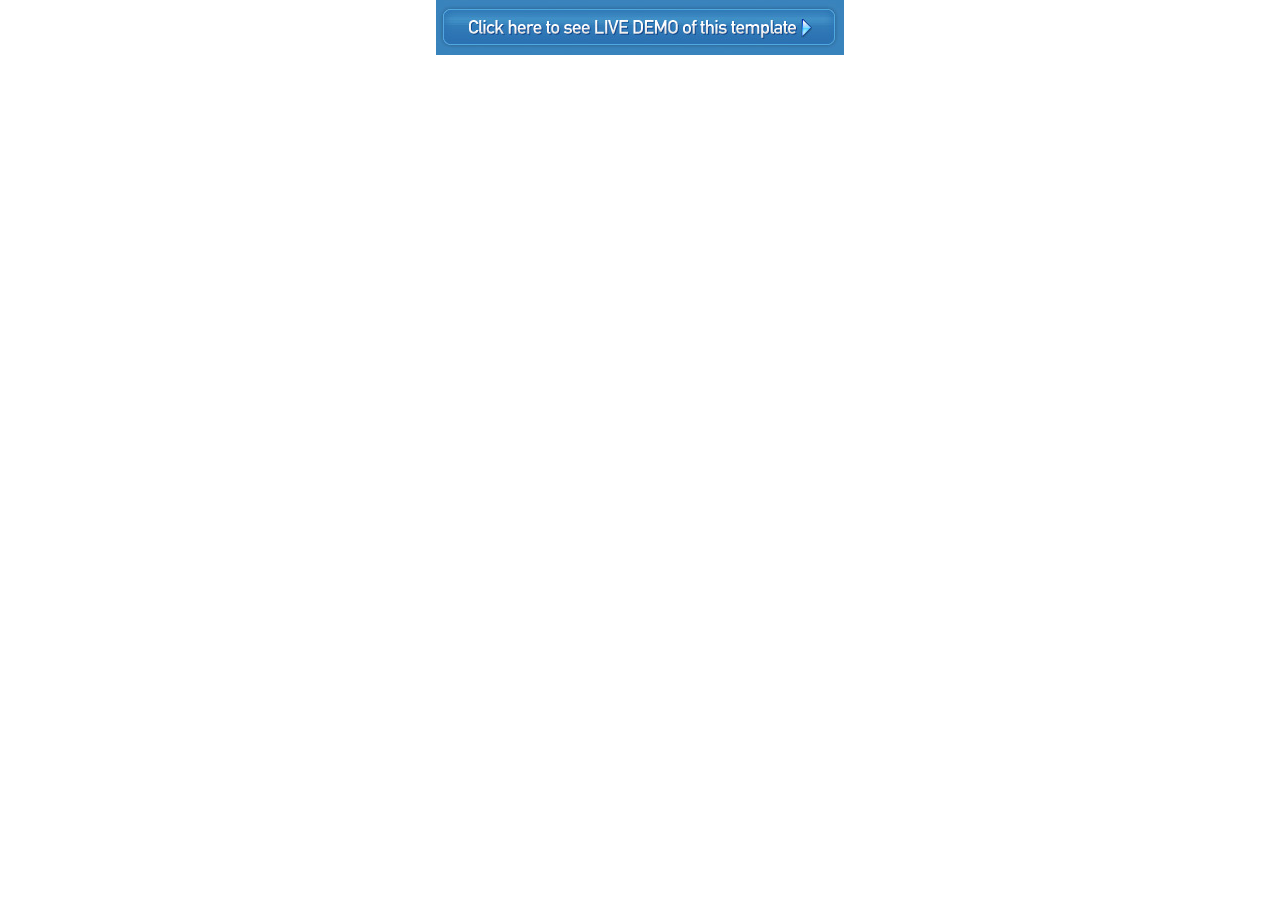
<file: docs/screenshots/44151-wt.html>
<body style="margin:0;padding:0;"><table border=0  cellpadding="0" cellspacing="0" align="center">
<tr><td><a href="http://livedemo00.template-help.com/wt_44151/index.html" target="_blank"><img src="44151-banner.jpg" border=0></a></td></tr>
</table></body>
</file>
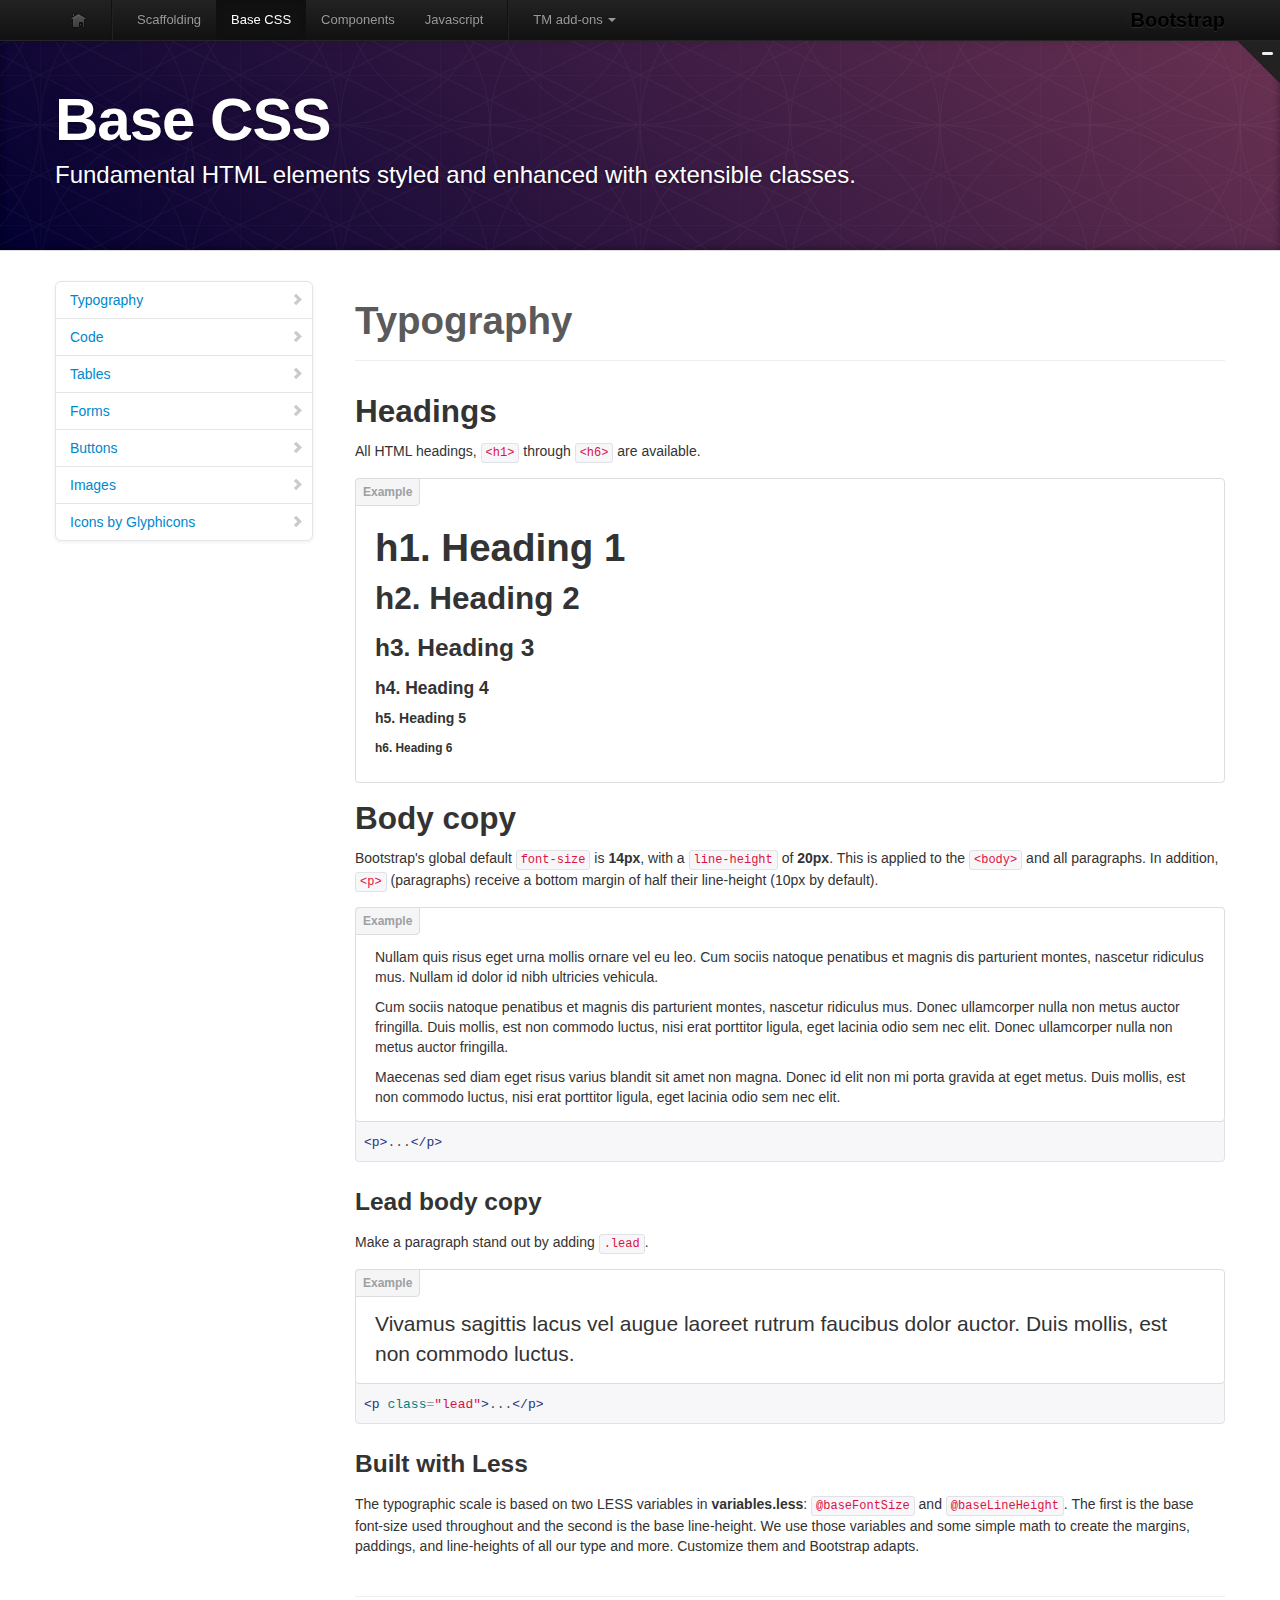
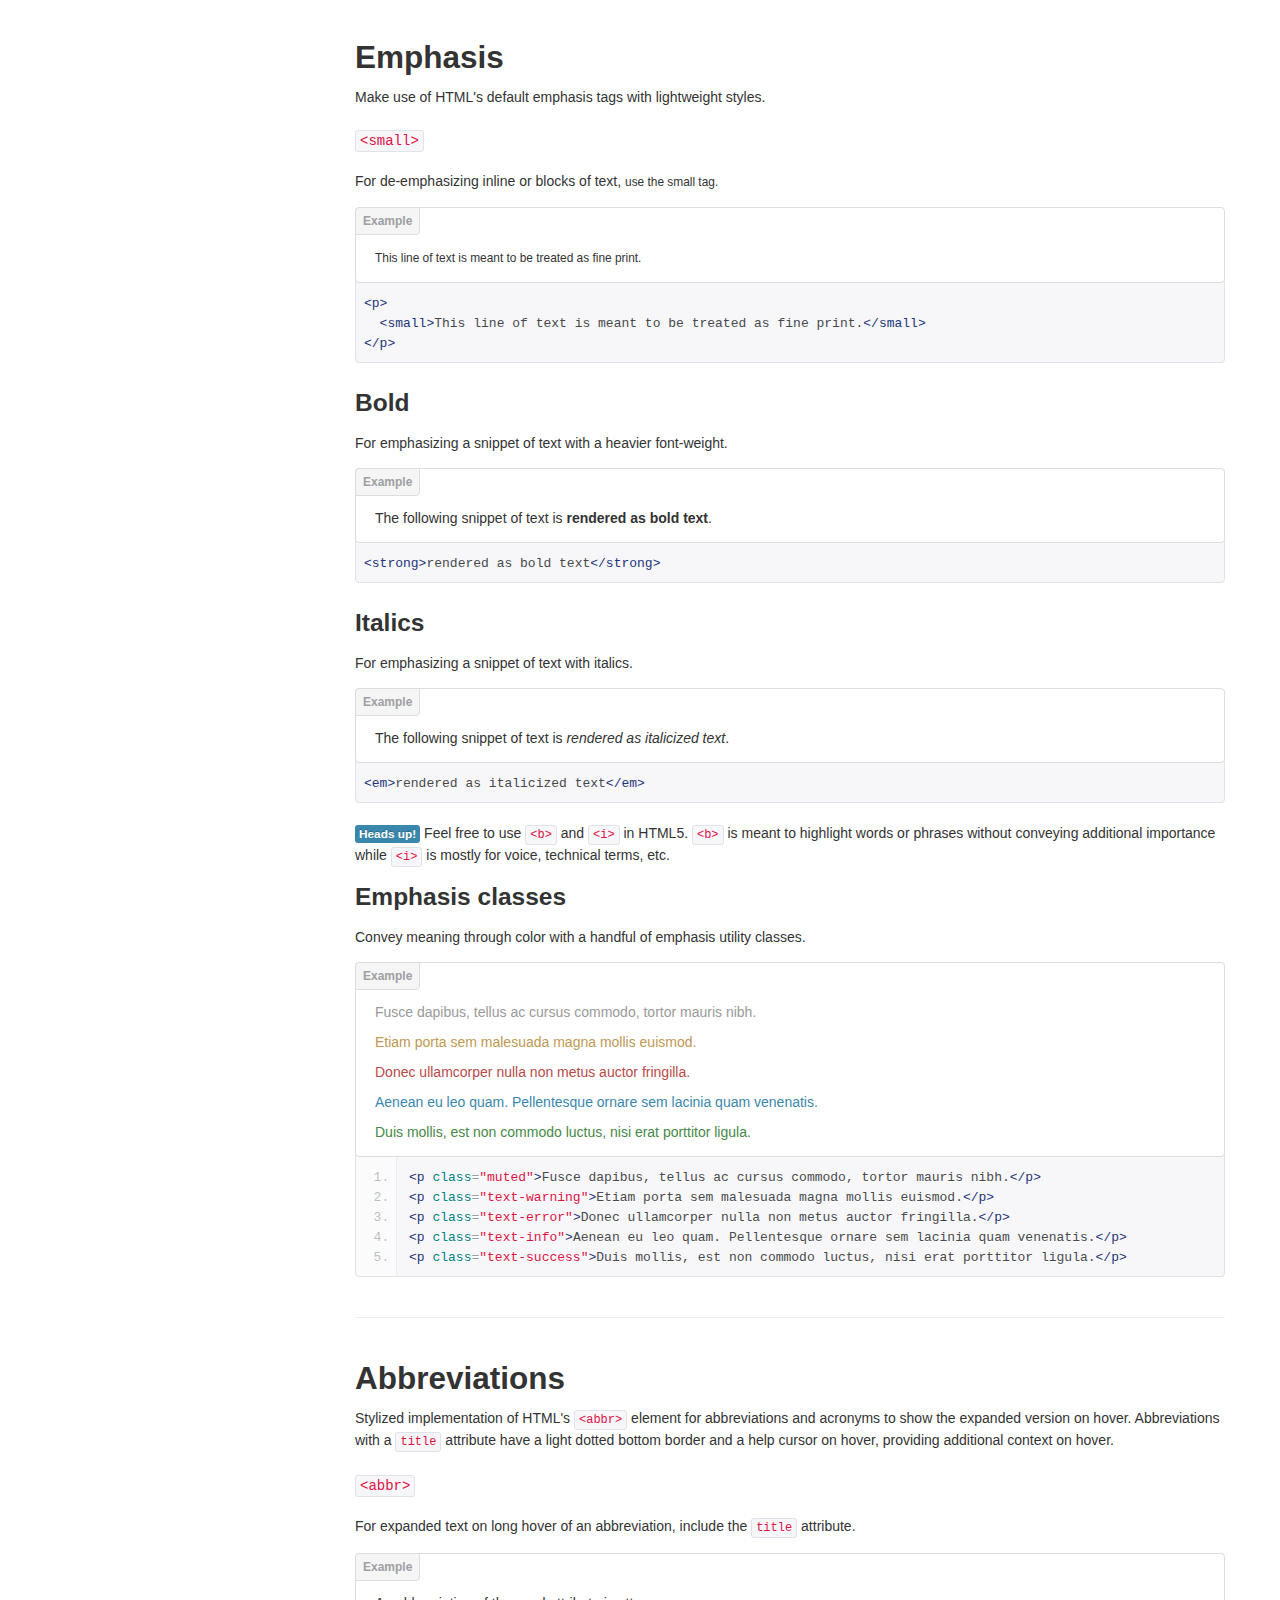
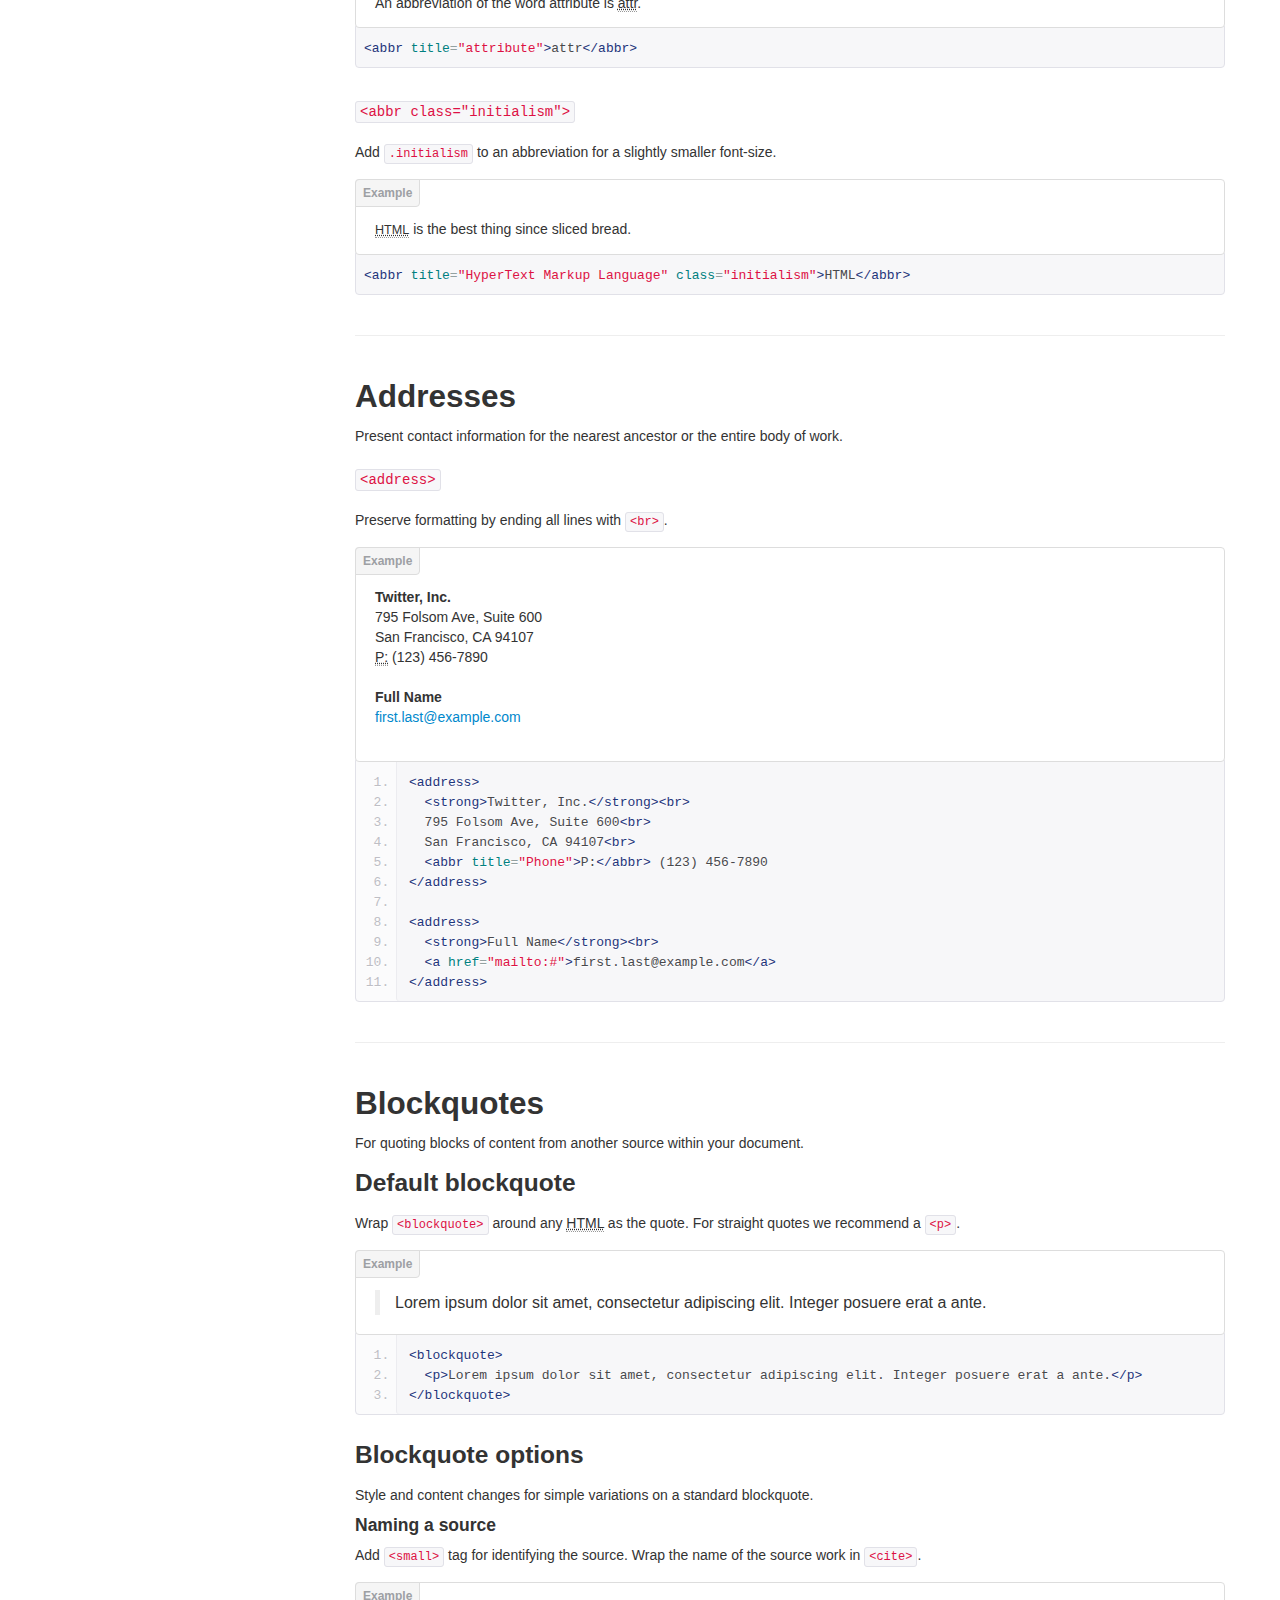
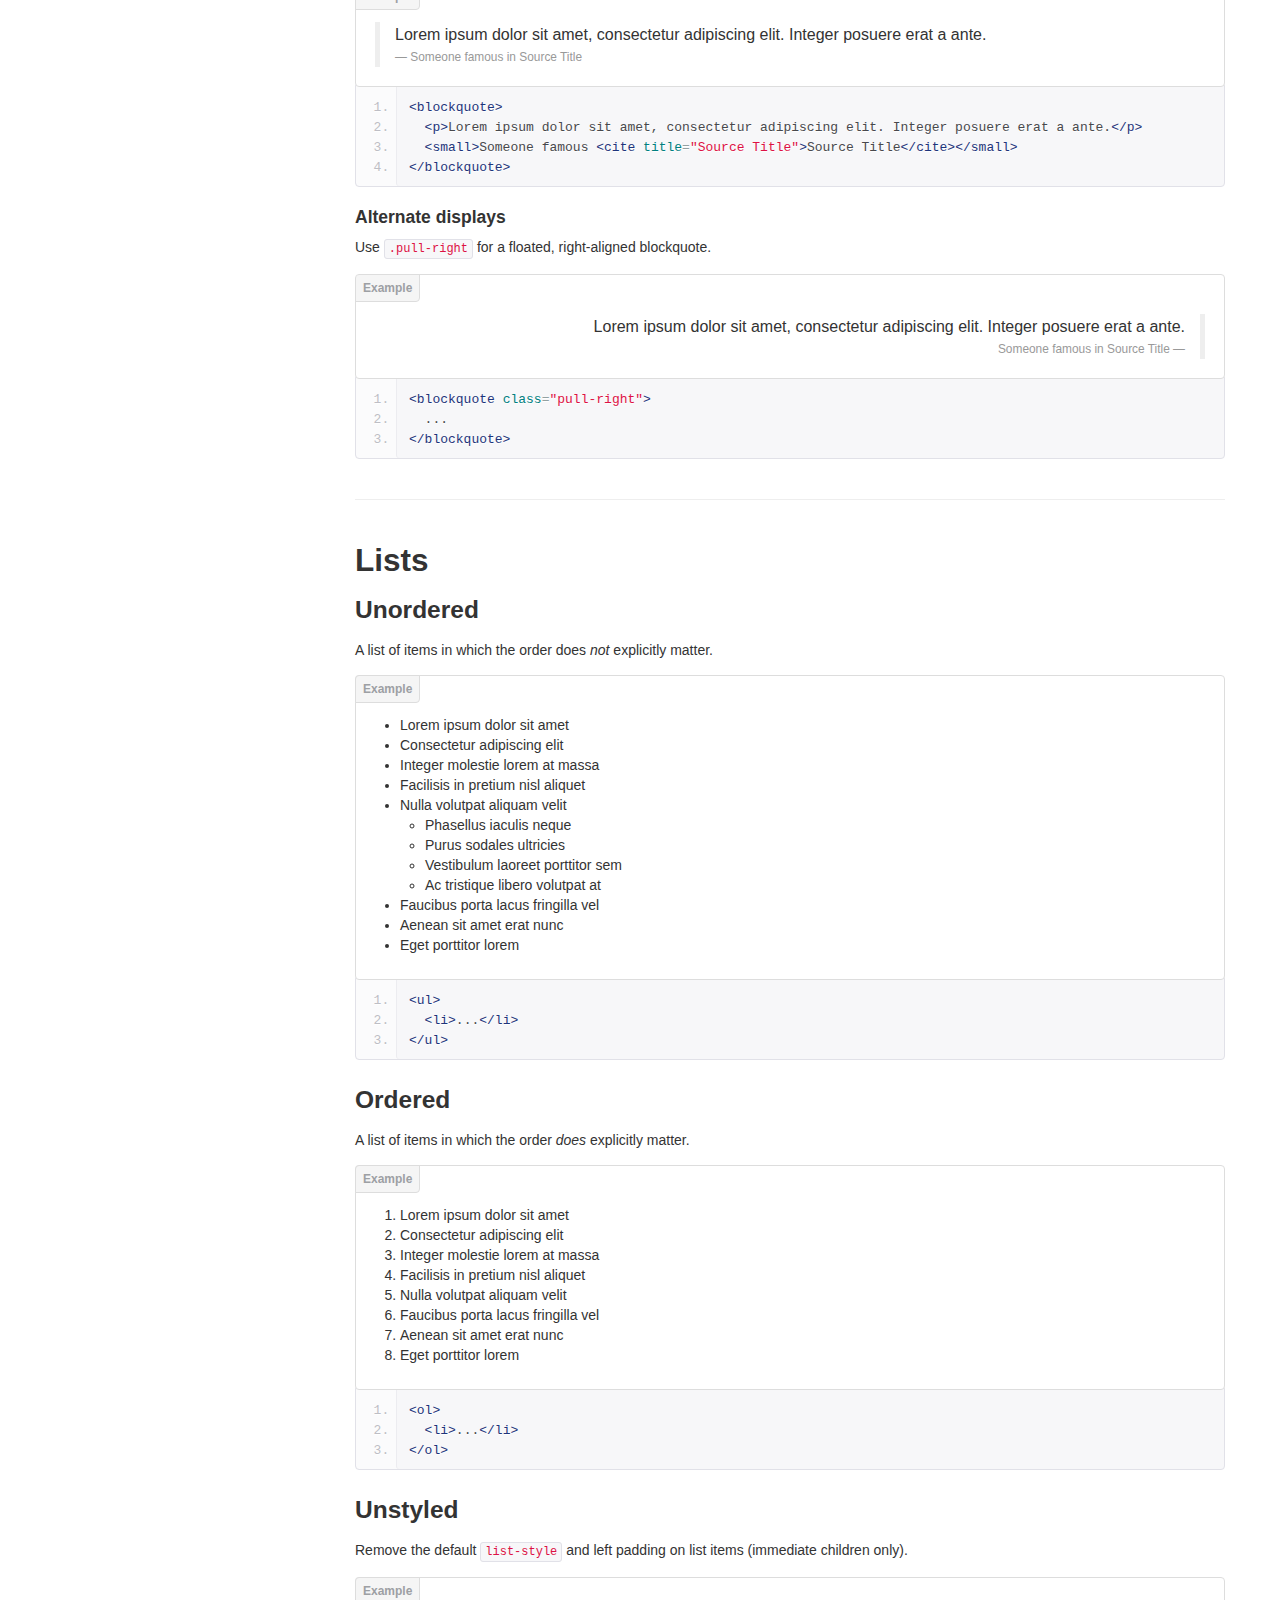
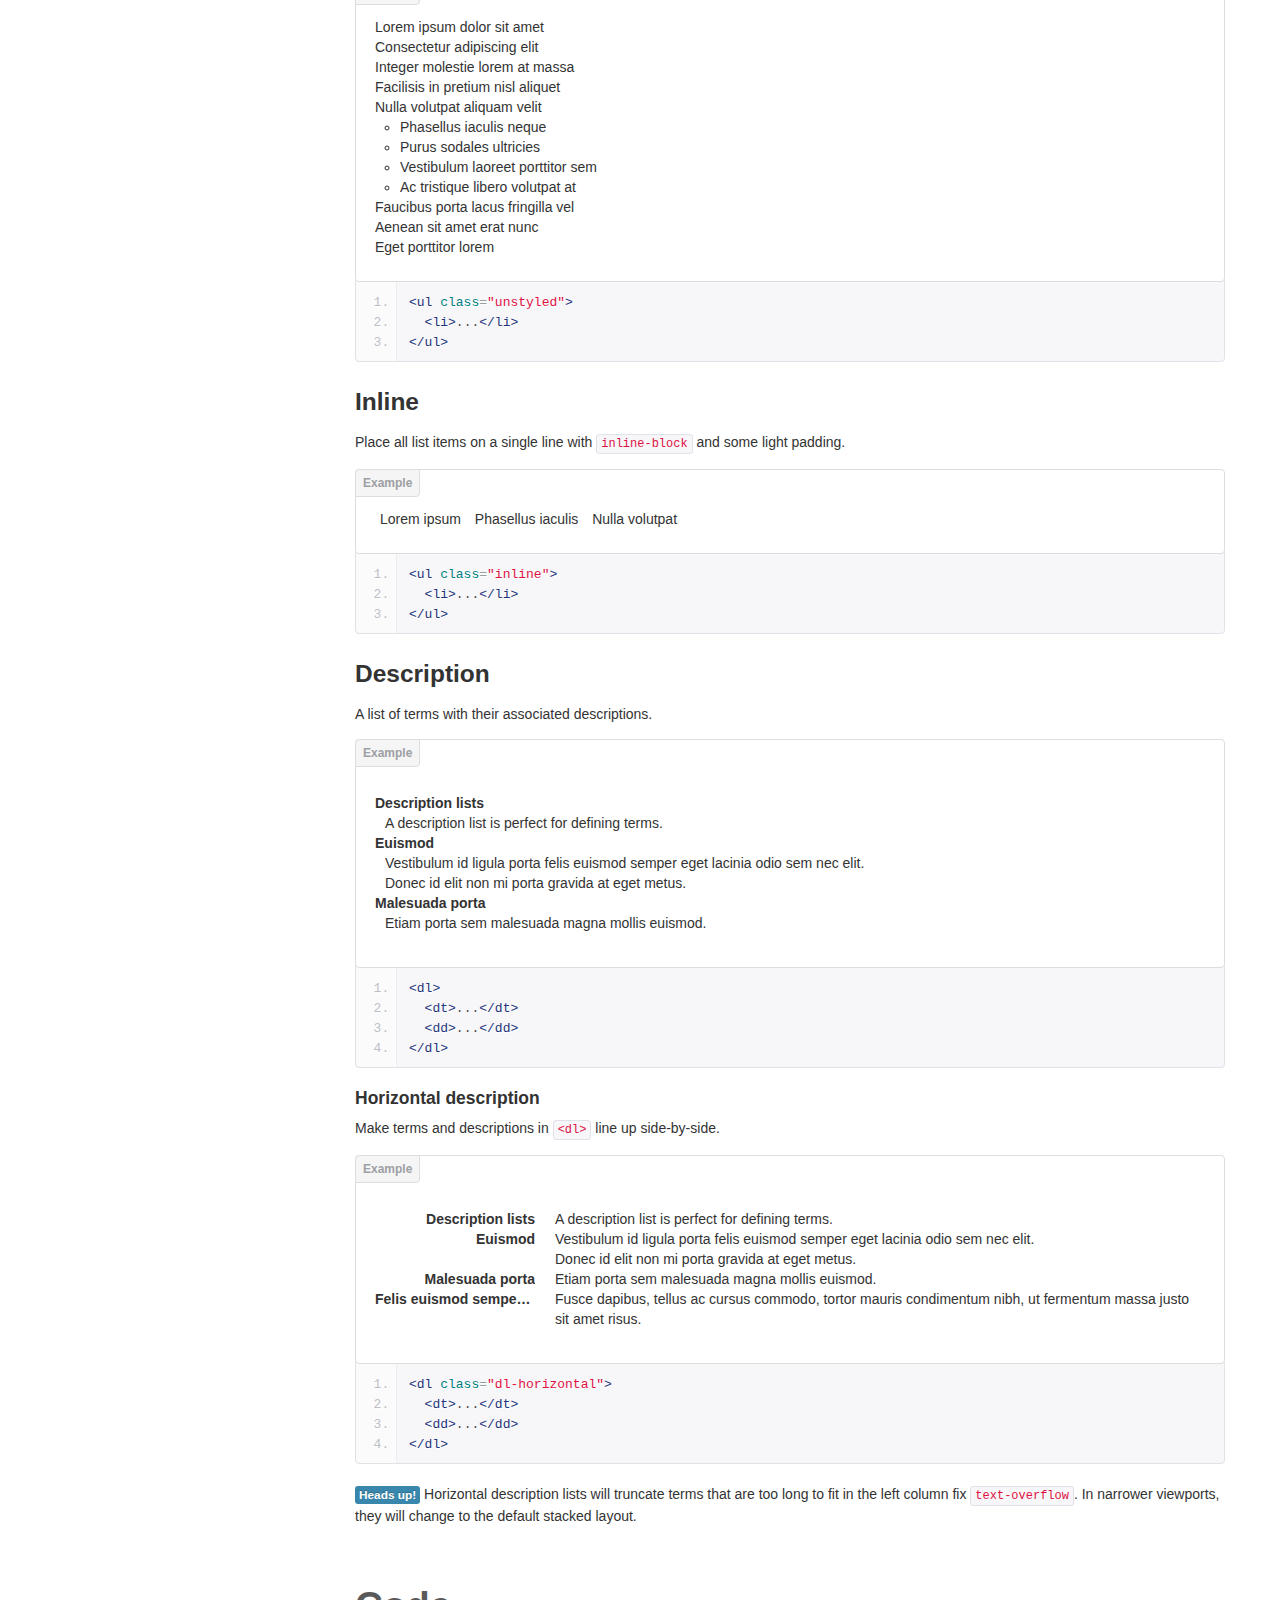
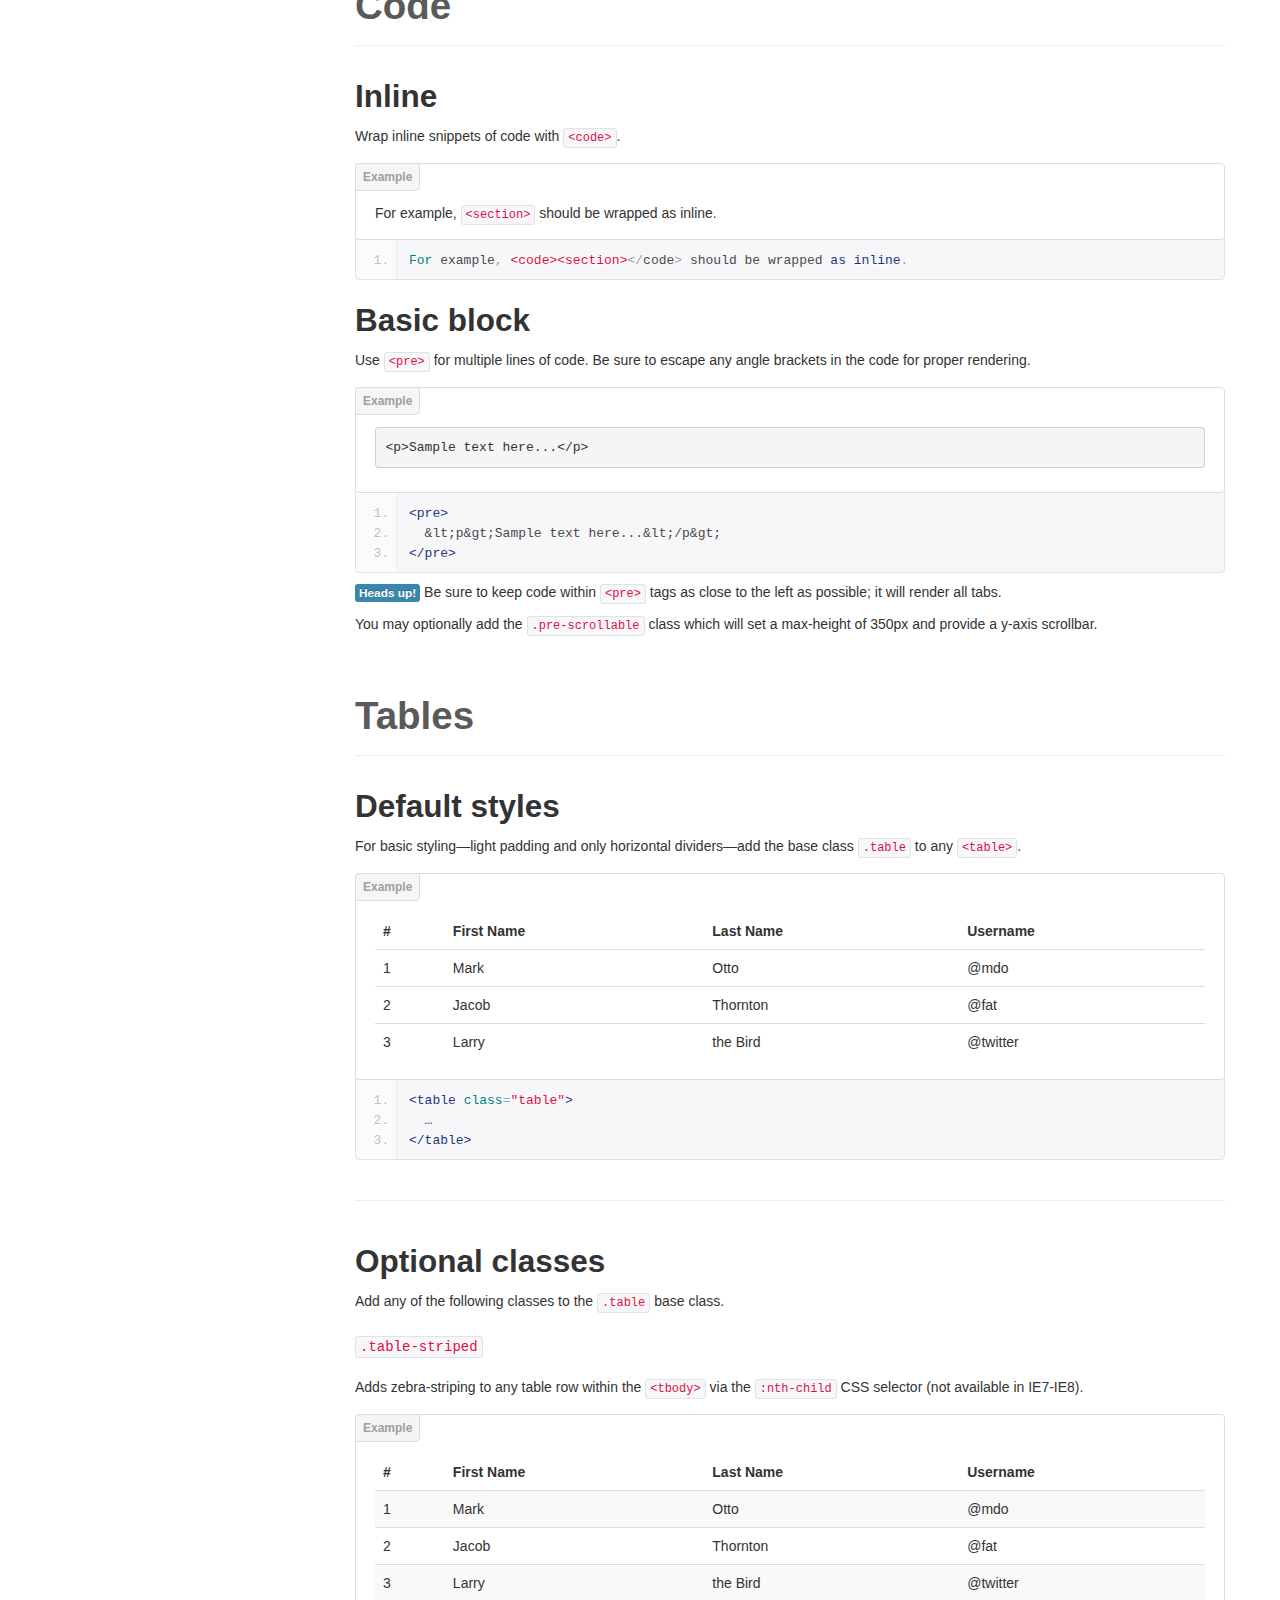
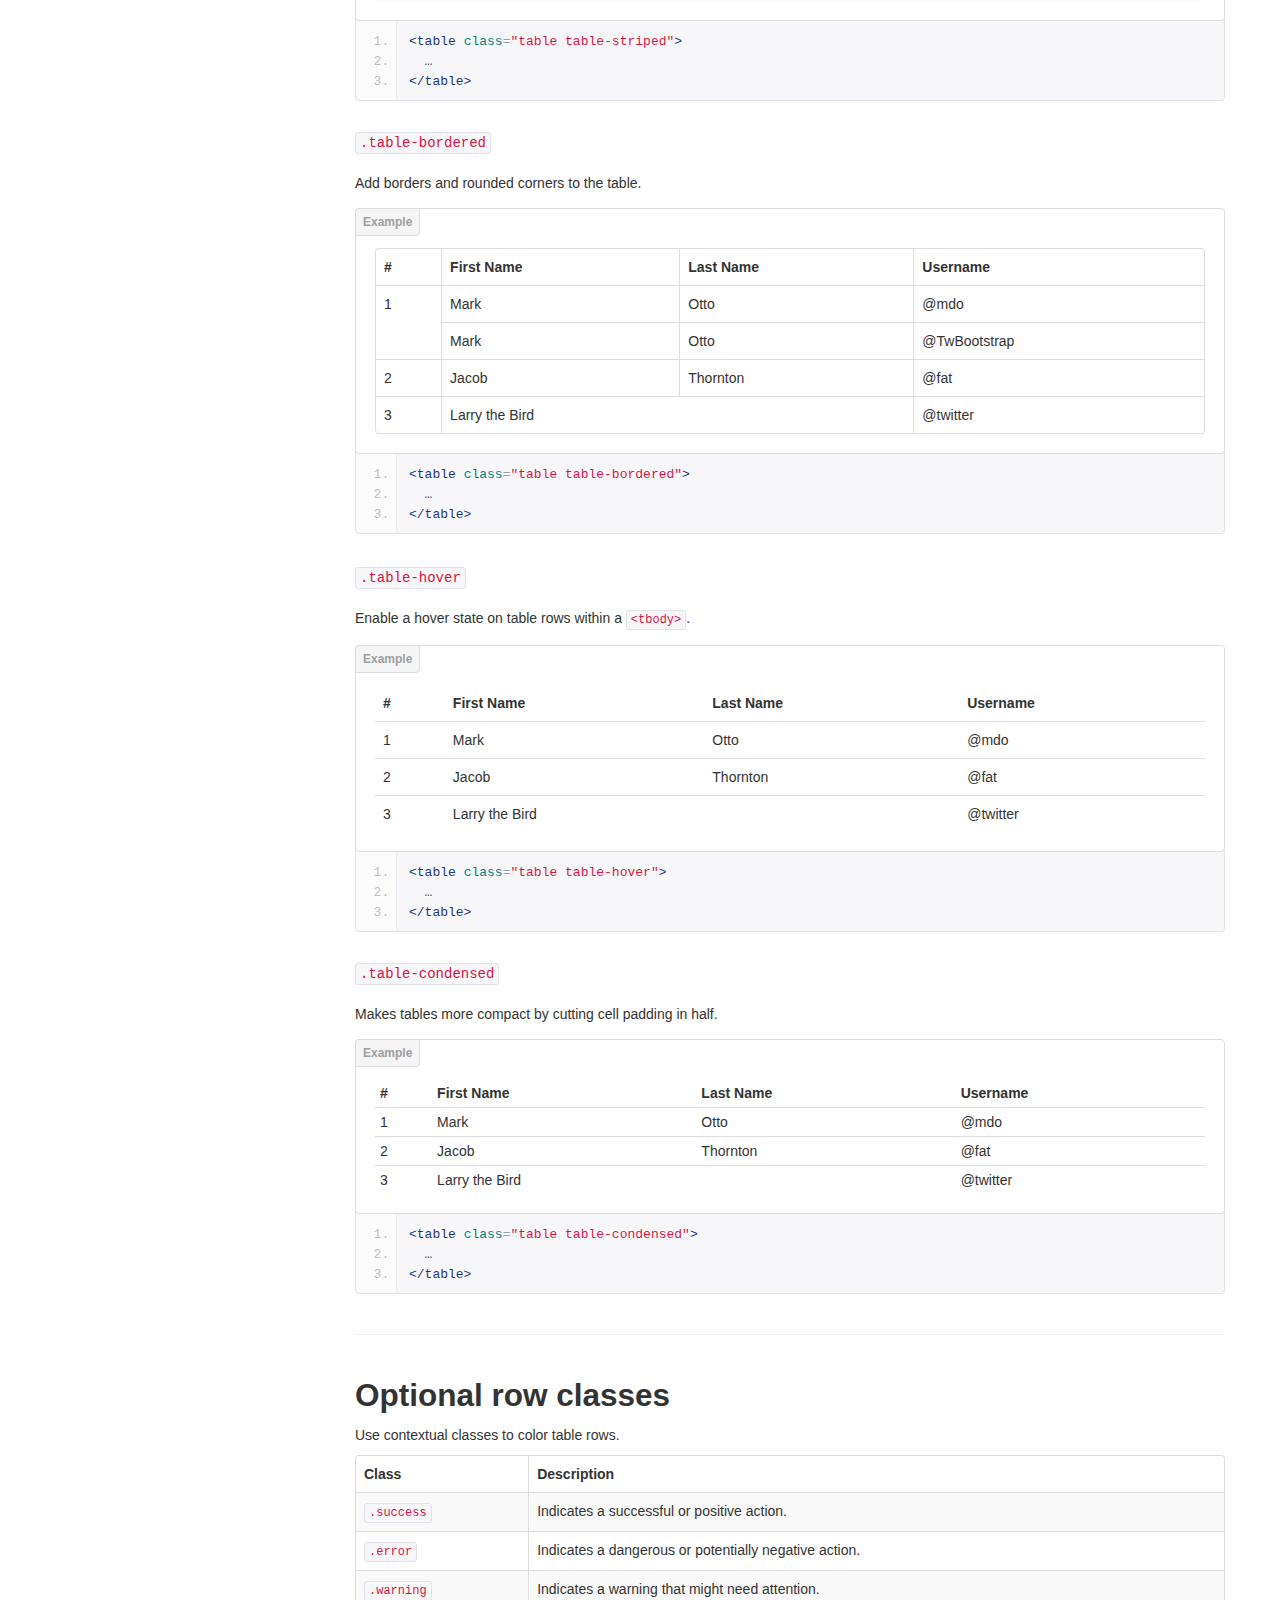
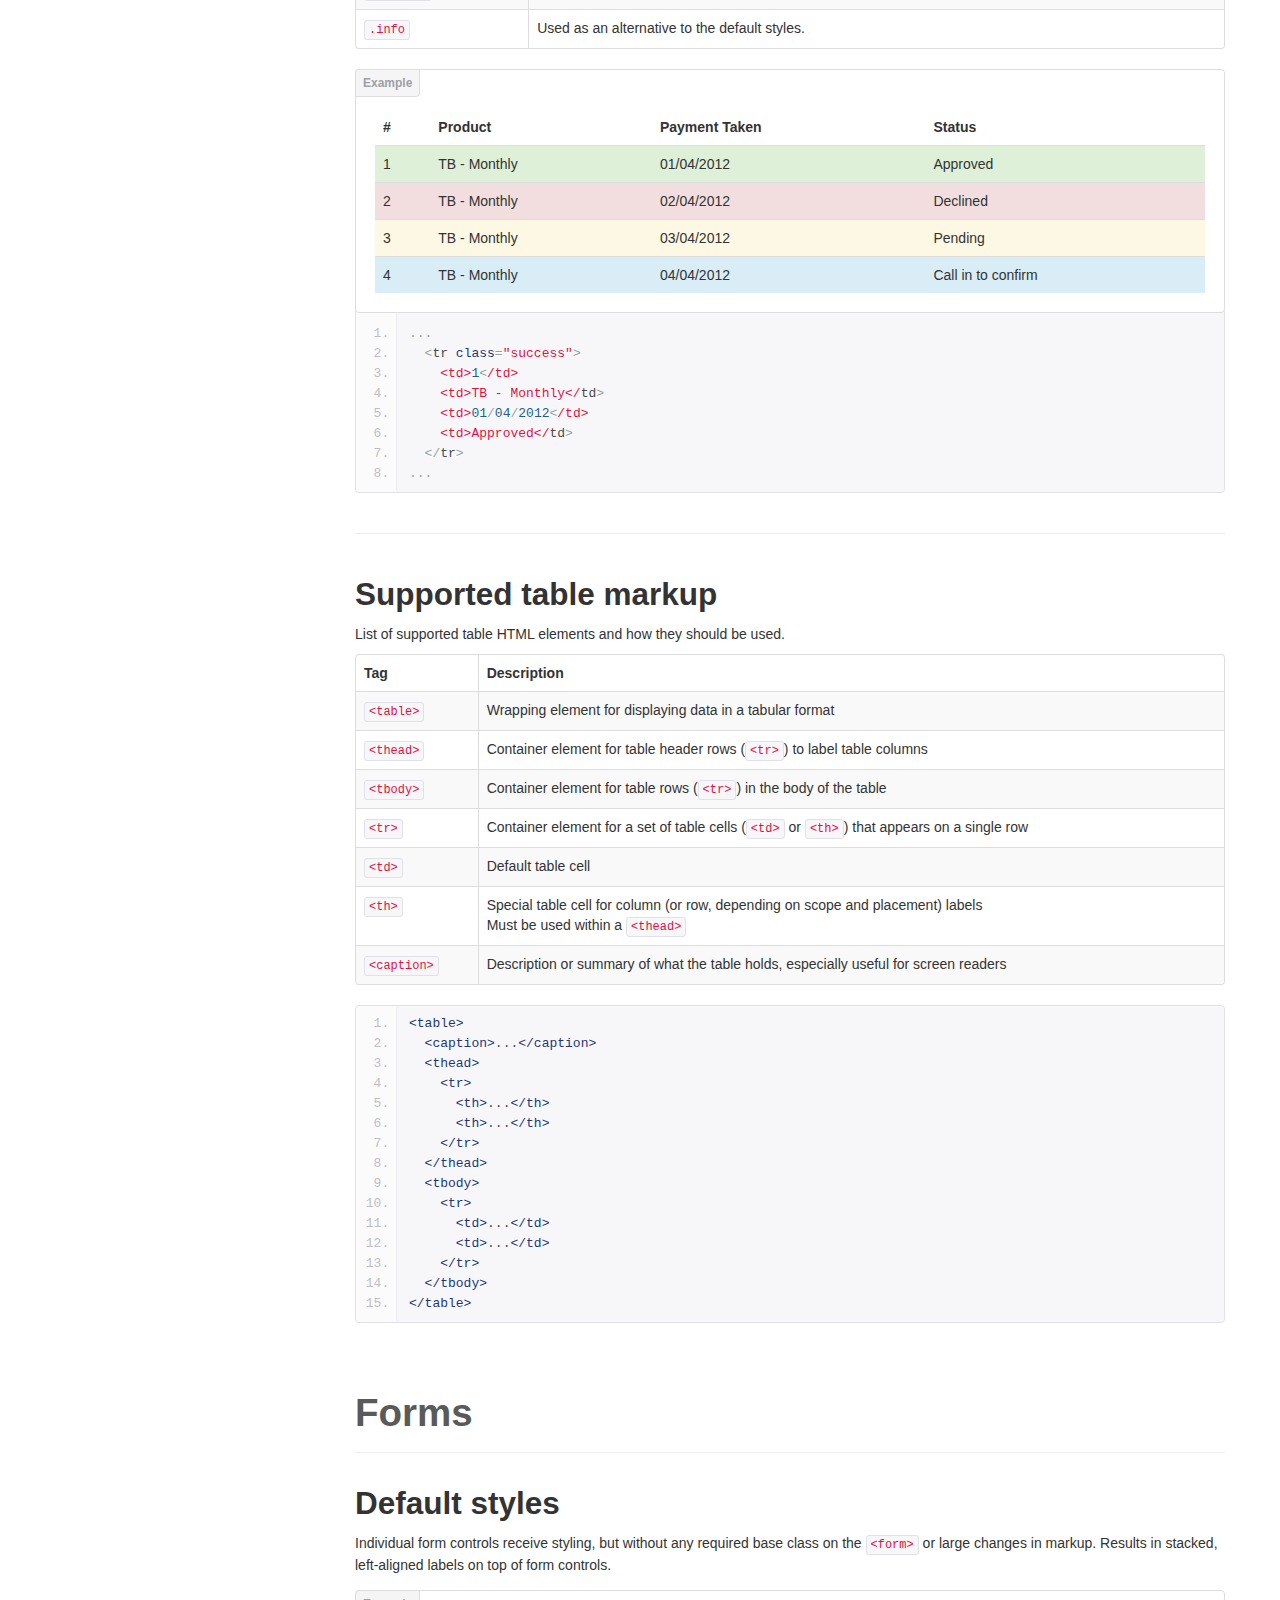
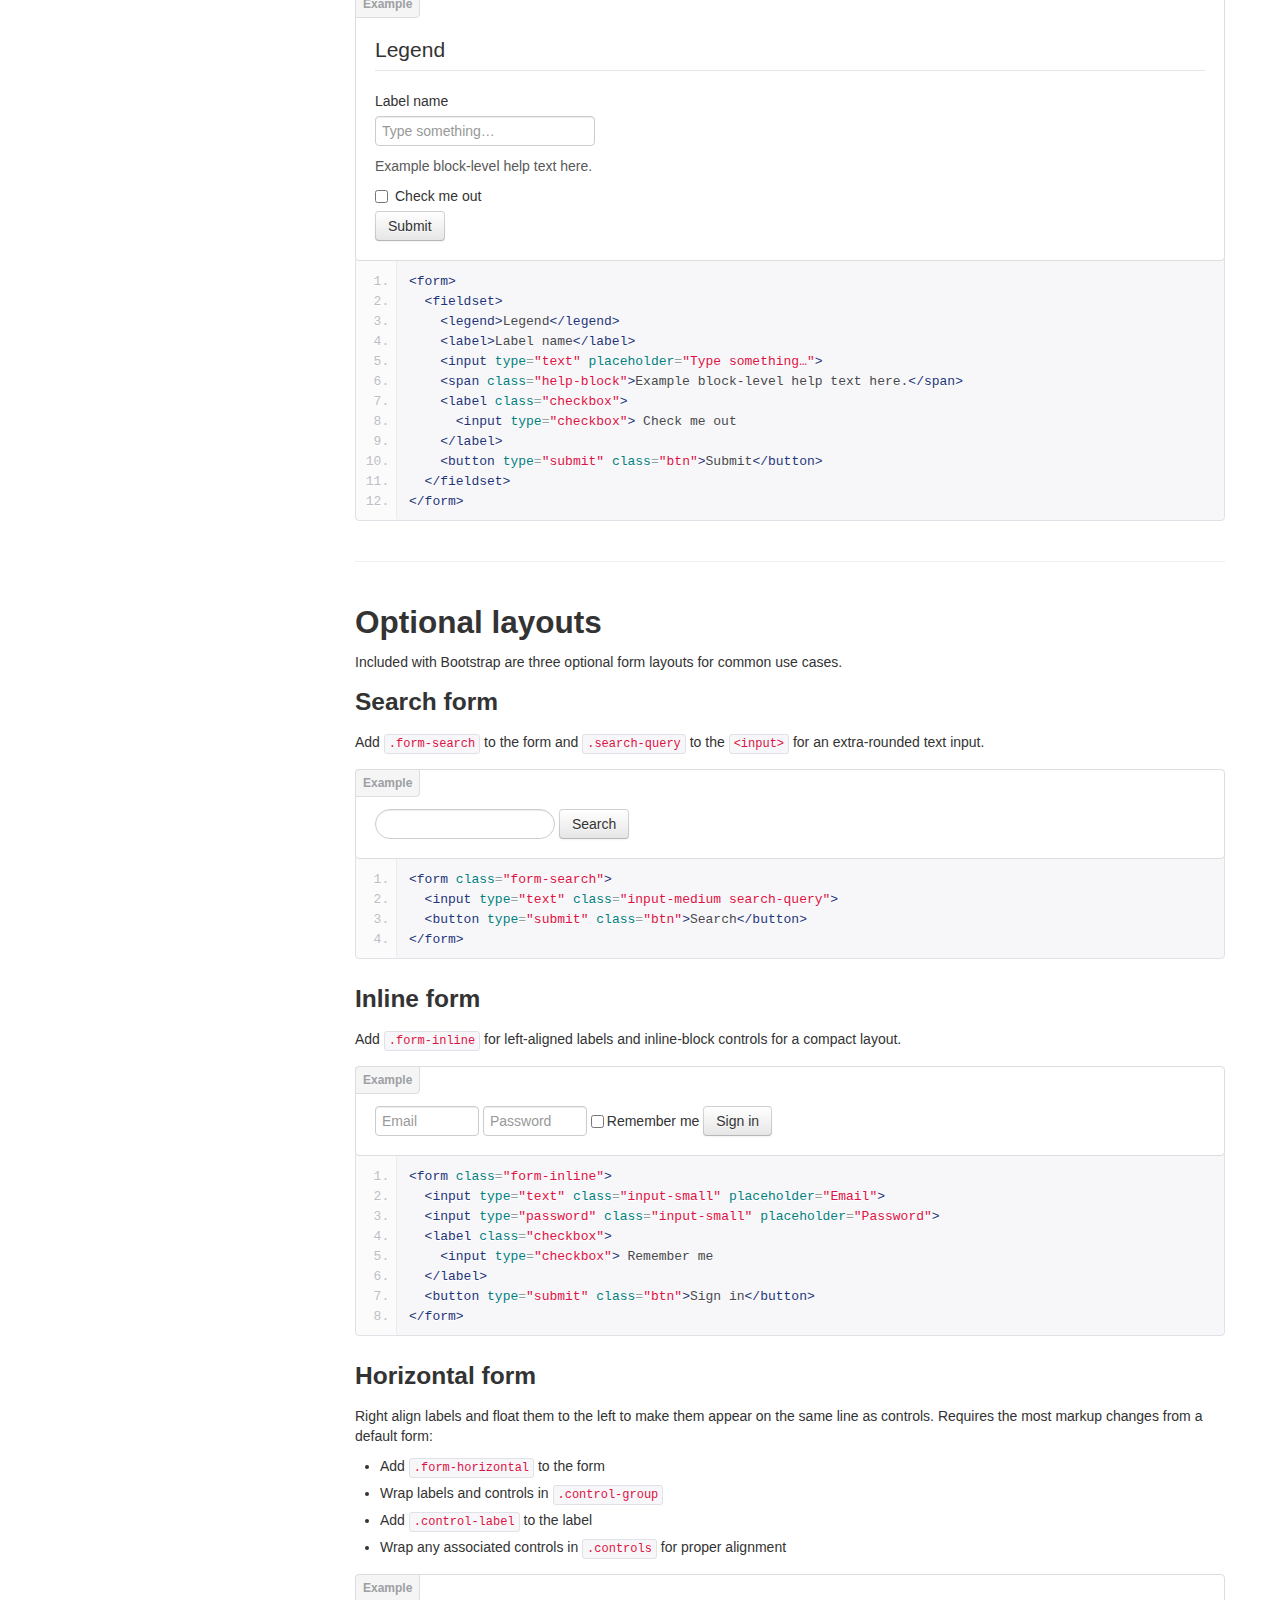
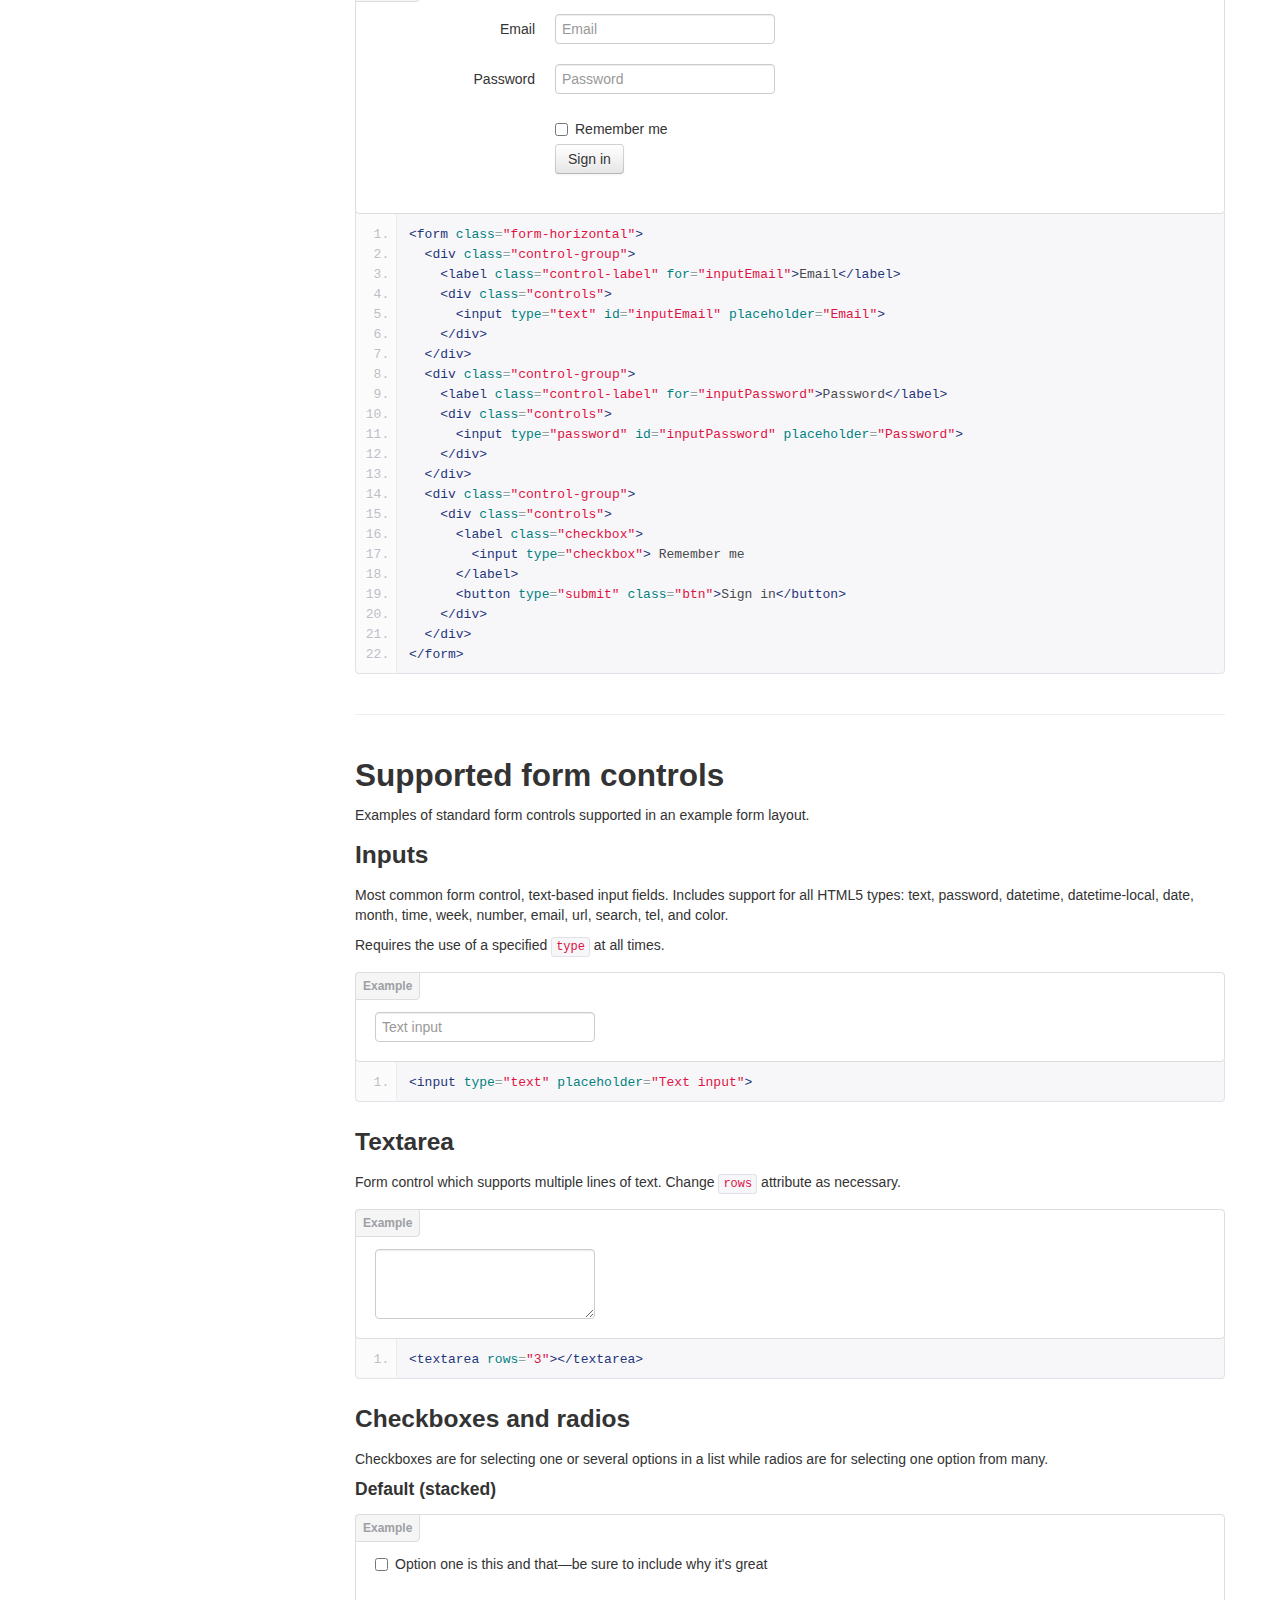
<file: docs/site/assets/base-css.html>
<!DOCTYPE html>
<html lang="en">
  <head>
    <meta charset="utf-8">
    <title>Base - Twitter Bootstrap</title>
    <meta name="viewport" content="width=device-width, initial-scale=1.0">
    <meta name="description" content="">
    <meta name="author" content="">

    <!-- Le styles -->
    <link href="css/bootstrap.css" rel="stylesheet">
    <link href="css/bootstrap-responsive.css" rel="stylesheet">
    <link href="css/docs.css" rel="stylesheet">
    <link href="css/tm_docs.css" rel="stylesheet">
    <link href="css/prettify.css" rel="stylesheet">

    <!-- Le HTML5 shim, for IE6-8 support of HTML5 elements -->
    <!--[if lt IE 9]>
    <link href="css/ie.css" rel="stylesheet">
      <script src="http://html5shim.googlecode.com/svn/trunk/html5.js"></script>
    <![endif]-->

  </head>

  <body data-spy="scroll" data-target=".bs-docs-sidebar">

    <!-- Navbar
    ================================================== -->
    <div class="navbar navbar-inverse navbar-fixed-top" id="advanced">
      <span class="trigger"><strong></strong><em></em></span>
      <div class="navbar-inner">
        <div class="container">
          <button type="button" class="btn btn-navbar" data-toggle="collapse" data-target=".nav-collapse">
            <span class="icon-bar"></span>
            <span class="icon-bar"></span>
            <span class="icon-bar"></span>
          </button>
          <a class="brand" href="scaffolding.html">Bootstrap</a>
          <div class="nav-collapse collapse">
            <ul class="nav">
              <li class="home">
                <a href="../index.html"><img src="img/tm/tm_home.png" alt=""></a>
              </li>
              <li class="divider-vertical"></li>
              <li class="">
                <a href="scaffolding.html">Scaffolding</a>
              </li>
              <li class="active">
                <a href="base-css.html">Base CSS</a>
              </li>
              <li class="">
                <a href="components.html">Components</a>
              </li>
              <li class="">
                <a href="javascript.html">Javascript</a>
              </li>
              <li class="divider-vertical"></li>
              <li class="dropdown">
                <a href="#" class="dropdown-toggle" data-toggle="dropdown">TM add-ons <b class="caret"></b></a>
                <ul class="dropdown-menu">
                  <li><a href="../404.html">Pages</a>
                    <ul>  
                      <li><a href="under_construction.html">Under Construction</a></li>
                      <li><a href="intro.html">Intro Page</a></li>
                      <li><a href="../404.html">404 page</a></li>
                    </ul>
                  </li>
                  <li><a href="portfolio.html">Portfolio</a></li>
                  <li><a href="slider.html">Slider</a></li>
                  <li><a href="social_media.html">Social and Media<br> Sharing</a></li>
                  <li><a href="css3.html">CSS3 Tricks</a></li>
                </ul>
              </li>
            </ul>
          </div>
        </div>
      </div>
    </div>

<!-- Subhead
================================================== -->
<header class="jumbotron subhead" id="overview">
  <div class="container">
    <h1>Base CSS</h1>
    <p class="lead">Fundamental HTML elements styled and enhanced with extensible classes.</p>
  </div>
</header>


  <div class="container">

    <!-- Docs nav
    ================================================== -->
    <div class="row">
      <div class="span3 bs-docs-sidebar">
        <ul class="nav nav-list bs-docs-sidenav">
          <li><a href="#typography"><i class="icon-chevron-right"></i> Typography</a></li>
          <li><a href="#code"><i class="icon-chevron-right"></i> Code</a></li>
          <li><a href="#tables"><i class="icon-chevron-right"></i> Tables</a></li>
          <li><a href="#forms"><i class="icon-chevron-right"></i> Forms</a></li>
          <li><a href="#buttons"><i class="icon-chevron-right"></i> Buttons</a></li>
          <li><a href="#images"><i class="icon-chevron-right"></i> Images</a></li>
          <li><a href="#icons"><i class="icon-chevron-right"></i> Icons by Glyphicons</a></li>
        </ul>
      </div>
      <div class="span9">



        <!-- Typography
        ================================================== -->
        <section id="typography">
          <div class="page-header">
            <h1>Typography</h1>
          </div>

          <h2 id="headings">Headings</h2>
          <p>All HTML headings, <code>&lt;h1&gt;</code> through <code>&lt;h6&gt;</code> are available.</p>
          <div class="bs-docs-example">
            <h1>h1. Heading 1</h1>
            <h2>h2. Heading 2</h2>
            <h3>h3. Heading 3</h3>
            <h4>h4. Heading 4</h4>
            <h5>h5. Heading 5</h5>
            <h6>h6. Heading 6</h6>
          </div>

          <h2 id="body-copy">Body copy</h2>
          <p>Bootstrap's global default <code>font-size</code> is <strong>14px</strong>, with a <code>line-height</code> of <strong>20px</strong>. This is applied to the <code>&lt;body&gt;</code> and all paragraphs. In addition, <code>&lt;p&gt;</code> (paragraphs) receive a bottom margin of half their line-height (10px by default).</p>
          <div class="bs-docs-example">
            <p>Nullam quis risus eget urna mollis ornare vel eu leo. Cum sociis natoque penatibus et magnis dis parturient montes, nascetur ridiculus mus. Nullam id dolor id nibh ultricies vehicula.</p>
            <p>Cum sociis natoque penatibus et magnis dis parturient montes, nascetur ridiculus mus. Donec ullamcorper nulla non metus auctor fringilla. Duis mollis, est non commodo luctus, nisi erat porttitor ligula, eget lacinia odio sem nec elit. Donec ullamcorper nulla non metus auctor fringilla.</p>
            <p>Maecenas sed diam eget risus varius blandit sit amet non magna. Donec id elit non mi porta gravida at eget metus. Duis mollis, est non commodo luctus, nisi erat porttitor ligula, eget lacinia odio sem nec elit.</p>
          </div>
          <pre class="prettyprint">&lt;p&gt;...&lt;/p&gt;</pre>

          <h3>Lead body copy</h3>
          <p>Make a paragraph stand out by adding <code>.lead</code>.</p>
          <div class="bs-docs-example">
            <p class="lead">Vivamus sagittis lacus vel augue laoreet rutrum faucibus dolor auctor. Duis mollis, est non commodo luctus.</p>
          </div>
          <pre class="prettyprint">&lt;p class="lead"&gt;...&lt;/p&gt;</pre>

          <h3>Built with Less</h3>
          <p>The typographic scale is based on two LESS variables in <strong>variables.less</strong>: <code>@baseFontSize</code> and <code>@baseLineHeight</code>. The first is the base font-size used throughout and the second is the base line-height. We use those variables and some simple math to create the margins, paddings, and line-heights of all our type and more. Customize them and Bootstrap adapts.</p>


          <hr class="bs-docs-separator">


          <h2 id="emphasis">Emphasis</h2>
          <p>Make use of HTML's default emphasis tags with lightweight styles.</p>

          <h3><code>&lt;small&gt;</code></h3>
          <p>For de-emphasizing inline or blocks of text, <small>use the small tag.</small></p>
          <div class="bs-docs-example">
            <p><small>This line of text is meant to be treated as fine print.</small></p>
          </div>
<pre class="prettyprint">
&lt;p&gt;
  &lt;small&gt;This line of text is meant to be treated as fine print.&lt;/small&gt;
&lt;/p&gt;
</pre>

          <h3>Bold</h3>
          <p>For emphasizing a snippet of text with a heavier font-weight.</p>
          <div class="bs-docs-example">
            <p>The following snippet of text is <strong>rendered as bold text</strong>.</p>
          </div>
          <pre class="prettyprint">&lt;strong&gt;rendered as bold text&lt;/strong&gt;</pre>

          <h3>Italics</h3>
          <p>For emphasizing a snippet of text with italics.</p>
          <div class="bs-docs-example">
            <p>The following snippet of text is <em>rendered as italicized text</em>.</p>
          </div>
          <pre class="prettyprint">&lt;em&gt;rendered as italicized text&lt;/em&gt;</pre>

          <p><span class="label label-info">Heads up!</span> Feel free to use <code>&lt;b&gt;</code> and <code>&lt;i&gt;</code> in HTML5. <code>&lt;b&gt;</code> is meant to highlight words or phrases without conveying additional importance while <code>&lt;i&gt;</code> is mostly for voice, technical terms, etc.</p>

          <h3>Emphasis classes</h3>
          <p>Convey meaning through color with a handful of emphasis utility classes.</p>
          <div class="bs-docs-example">
            <p class="muted">Fusce dapibus, tellus ac cursus commodo, tortor mauris nibh.</p>
            <p class="text-warning">Etiam porta sem malesuada magna mollis euismod.</p>
            <p class="text-error">Donec ullamcorper nulla non metus auctor fringilla.</p>
            <p class="text-info">Aenean eu leo quam. Pellentesque ornare sem lacinia quam venenatis.</p>
            <p class="text-success">Duis mollis, est non commodo luctus, nisi erat porttitor ligula.</p>
          </div>
<pre class="prettyprint linenums">
&lt;p class="muted"&gt;Fusce dapibus, tellus ac cursus commodo, tortor mauris nibh.&lt;/p&gt;
&lt;p class="text-warning"&gt;Etiam porta sem malesuada magna mollis euismod.&lt;/p&gt;
&lt;p class="text-error"&gt;Donec ullamcorper nulla non metus auctor fringilla.&lt;/p&gt;
&lt;p class="text-info"&gt;Aenean eu leo quam. Pellentesque ornare sem lacinia quam venenatis.&lt;/p&gt;
&lt;p class="text-success"&gt;Duis mollis, est non commodo luctus, nisi erat porttitor ligula.&lt;/p&gt;
</pre>


          <hr class="bs-docs-separator">


          <h2 id="abbreviations">Abbreviations</h2>
          <p>Stylized implementation of HTML's <code>&lt;abbr&gt;</code> element for abbreviations and acronyms to show the expanded version on hover. Abbreviations with a <code>title</code> attribute have a light dotted bottom border and a help cursor on hover, providing additional context on hover.</p>

          <h3><code>&lt;abbr&gt;</code></h3>
          <p>For expanded text on long hover of an abbreviation, include the <code>title</code> attribute.</p>
          <div class="bs-docs-example">
            <p>An abbreviation of the word attribute is <abbr title="attribute">attr</abbr>.</p>
          </div>
          <pre class="prettyprint">&lt;abbr title="attribute"&gt;attr&lt;/abbr&gt;</pre>

          <h3><code>&lt;abbr class="initialism"&gt;</code></h3>
          <p>Add <code>.initialism</code> to an abbreviation for a slightly smaller font-size.</p>
          <div class="bs-docs-example">
            <p><abbr title="HyperText Markup Language" class="initialism">HTML</abbr> is the best thing since sliced bread.</p>
          </div>
          <pre class="prettyprint">&lt;abbr title="HyperText Markup Language" class="initialism"&gt;HTML&lt;/abbr&gt;</pre>


          <hr class="bs-docs-separator">


          <h2 id="addresses">Addresses</h2>
          <p>Present contact information for the nearest ancestor or the entire body of work.</p>

          <h3><code>&lt;address&gt;</code></h3>
          <p>Preserve formatting by ending all lines with <code>&lt;br&gt;</code>.</p>
          <div class="bs-docs-example">
            <address>
              <strong>Twitter, Inc.</strong><br>
              795 Folsom Ave, Suite 600<br>
              San Francisco, CA 94107<br>
              <abbr title="Phone">P:</abbr> (123) 456-7890
            </address>
            <address>
              <strong>Full Name</strong><br>
              <a href="mailto:#">first.last@example.com</a>
            </address>
          </div>
<pre class="prettyprint linenums">
&lt;address&gt;
  &lt;strong&gt;Twitter, Inc.&lt;/strong&gt;&lt;br&gt;
  795 Folsom Ave, Suite 600&lt;br&gt;
  San Francisco, CA 94107&lt;br&gt;
  &lt;abbr title="Phone"&gt;P:&lt;/abbr&gt; (123) 456-7890
&lt;/address&gt;

&lt;address&gt;
  &lt;strong&gt;Full Name&lt;/strong&gt;&lt;br&gt;
  &lt;a href="mailto:#"&gt;first.last@example.com&lt;/a&gt;
&lt;/address&gt;
</pre>


          <hr class="bs-docs-separator">


          <h2 id="blockquotes">Blockquotes</h2>
          <p>For quoting blocks of content from another source within your document.</p>

          <h3>Default blockquote</h3>
          <p>Wrap <code>&lt;blockquote&gt;</code> around any <abbr title="HyperText Markup Language">HTML</abbr> as the quote. For straight quotes we recommend a <code>&lt;p&gt;</code>.</p>
          <div class="bs-docs-example">
            <blockquote>
              <p>Lorem ipsum dolor sit amet, consectetur adipiscing elit. Integer posuere erat a ante.</p>
            </blockquote>
          </div>
<pre class="prettyprint linenums">
&lt;blockquote&gt;
  &lt;p&gt;Lorem ipsum dolor sit amet, consectetur adipiscing elit. Integer posuere erat a ante.&lt;/p&gt;
&lt;/blockquote&gt;
</pre>

          <h3>Blockquote options</h3>
          <p>Style and content changes for simple variations on a standard blockquote.</p>

          <h4>Naming a source</h4>
          <p>Add <code>&lt;small&gt;</code> tag for identifying the source. Wrap the name of the source work in <code>&lt;cite&gt;</code>.</p>
          <div class="bs-docs-example">
            <blockquote>
              <p>Lorem ipsum dolor sit amet, consectetur adipiscing elit. Integer posuere erat a ante.</p>
              <small>Someone famous in <cite title="Source Title">Source Title</cite></small>
            </blockquote>
          </div>
<pre class="prettyprint linenums">
&lt;blockquote&gt;
  &lt;p&gt;Lorem ipsum dolor sit amet, consectetur adipiscing elit. Integer posuere erat a ante.&lt;/p&gt;
  &lt;small&gt;Someone famous &lt;cite title="Source Title"&gt;Source Title&lt;/cite&gt;&lt;/small&gt;
&lt;/blockquote&gt;
</pre>

          <h4>Alternate displays</h4>
          <p>Use <code>.pull-right</code> for a floated, right-aligned blockquote.</p>
          <div class="bs-docs-example" style="overflow: hidden;">
            <blockquote class="pull-right">
              <p>Lorem ipsum dolor sit amet, consectetur adipiscing elit. Integer posuere erat a ante.</p>
              <small>Someone famous in <cite title="Source Title">Source Title</cite></small>
            </blockquote>
          </div>
<pre class="prettyprint linenums">
&lt;blockquote class="pull-right"&gt;
  ...
&lt;/blockquote&gt;
</pre>


          <hr class="bs-docs-separator">


          <!-- Lists -->
          <h2 id="lists">Lists</h2>

          <h3>Unordered</h3>
          <p>A list of items in which the order does <em>not</em> explicitly matter.</p>
          <div class="bs-docs-example">
            <ul>
              <li>Lorem ipsum dolor sit amet</li>
              <li>Consectetur adipiscing elit</li>
              <li>Integer molestie lorem at massa</li>
              <li>Facilisis in pretium nisl aliquet</li>
              <li>Nulla volutpat aliquam velit
                <ul>
                  <li>Phasellus iaculis neque</li>
                  <li>Purus sodales ultricies</li>
                  <li>Vestibulum laoreet porttitor sem</li>
                  <li>Ac tristique libero volutpat at</li>
                </ul>
              </li>
              <li>Faucibus porta lacus fringilla vel</li>
              <li>Aenean sit amet erat nunc</li>
              <li>Eget porttitor lorem</li>
            </ul>
          </div>
<pre class="prettyprint linenums">
&lt;ul&gt;
  &lt;li&gt;...&lt;/li&gt;
&lt;/ul&gt;
</pre>

          <h3>Ordered</h3>
          <p>A list of items in which the order <em>does</em> explicitly matter.</p>
          <div class="bs-docs-example">
            <ol>
              <li>Lorem ipsum dolor sit amet</li>
              <li>Consectetur adipiscing elit</li>
              <li>Integer molestie lorem at massa</li>
              <li>Facilisis in pretium nisl aliquet</li>
              <li>Nulla volutpat aliquam velit</li>
              <li>Faucibus porta lacus fringilla vel</li>
              <li>Aenean sit amet erat nunc</li>
              <li>Eget porttitor lorem</li>
            </ol>
          </div>
<pre class="prettyprint linenums">
&lt;ol&gt;
  &lt;li&gt;...&lt;/li&gt;
&lt;/ol&gt;
</pre>

        <h3>Unstyled</h3>
        <p>Remove the default <code>list-style</code> and left padding on list items (immediate children only).</p>
        <div class="bs-docs-example">
          <ul class="unstyled">
            <li>Lorem ipsum dolor sit amet</li>
            <li>Consectetur adipiscing elit</li>
            <li>Integer molestie lorem at massa</li>
            <li>Facilisis in pretium nisl aliquet</li>
            <li>Nulla volutpat aliquam velit
              <ul>
                <li>Phasellus iaculis neque</li>
                <li>Purus sodales ultricies</li>
                <li>Vestibulum laoreet porttitor sem</li>
                <li>Ac tristique libero volutpat at</li>
              </ul>
            </li>
            <li>Faucibus porta lacus fringilla vel</li>
            <li>Aenean sit amet erat nunc</li>
            <li>Eget porttitor lorem</li>
          </ul>
        </div>
<pre class="prettyprint linenums">
&lt;ul class="unstyled"&gt;
  &lt;li&gt;...&lt;/li&gt;
&lt;/ul&gt;
</pre>

        <h3>Inline</h3>
        <p>Place all list items on a single line with <code>inline-block</code> and some light padding.</p>
        <div class="bs-docs-example">
          <ul class="inline">
            <li>Lorem ipsum</li>
            <li>Phasellus iaculis</li>
            <li>Nulla volutpat</li>
          </ul>
        </div>
<pre class="prettyprint linenums">
&lt;ul class="inline"&gt;
  &lt;li&gt;...&lt;/li&gt;
&lt;/ul&gt;
</pre>

        <h3>Description</h3>
        <p>A list of terms with their associated descriptions.</p>
        <div class="bs-docs-example">
          <dl>
            <dt>Description lists</dt>
            <dd>A description list is perfect for defining terms.</dd>
            <dt>Euismod</dt>
            <dd>Vestibulum id ligula porta felis euismod semper eget lacinia odio sem nec elit.</dd>
            <dd>Donec id elit non mi porta gravida at eget metus.</dd>
            <dt>Malesuada porta</dt>
            <dd>Etiam porta sem malesuada magna mollis euismod.</dd>
          </dl>
        </div>
<pre class="prettyprint linenums">
&lt;dl&gt;
  &lt;dt&gt;...&lt;/dt&gt;
  &lt;dd&gt;...&lt;/dd&gt;
&lt;/dl&gt;
</pre>

        <h4>Horizontal description</h4>
        <p>Make terms and descriptions in <code>&lt;dl&gt;</code> line up side-by-side.</p>
        <div class="bs-docs-example">
          <dl class="dl-horizontal">
            <dt>Description lists</dt>
            <dd>A description list is perfect for defining terms.</dd>
            <dt>Euismod</dt>
            <dd>Vestibulum id ligula porta felis euismod semper eget lacinia odio sem nec elit.</dd>
            <dd>Donec id elit non mi porta gravida at eget metus.</dd>
            <dt>Malesuada porta</dt>
            <dd>Etiam porta sem malesuada magna mollis euismod.</dd>
            <dt>Felis euismod semper eget lacinia</dt>
            <dd>Fusce dapibus, tellus ac cursus commodo, tortor mauris condimentum nibh, ut fermentum massa justo sit amet risus.</dd>
          </dl>
        </div>
<pre class="prettyprint linenums">
&lt;dl class="dl-horizontal"&gt;
  &lt;dt&gt;...&lt;/dt&gt;
  &lt;dd&gt;...&lt;/dd&gt;
&lt;/dl&gt;
</pre>
        <p>
          <span class="label label-info">Heads up!</span>
          Horizontal description lists will truncate terms that are too long to fit in the left column fix <code>text-overflow</code>. In narrower viewports, they will change to the default stacked layout.
        </p>
      </section>



        <!-- Code
        ================================================== -->
        <section id="code">
          <div class="page-header">
            <h1>Code</h1>
          </div>

          <h2>Inline</h2>
          <p>Wrap inline snippets of code with <code>&lt;code&gt;</code>.</p>
<div class="bs-docs-example">
  For example, <code>&lt;section&gt;</code> should be wrapped as inline.
</div>
<pre class="prettyprint linenums">
For example, &lt;code&gt;&lt;section&gt;&lt;/code&gt; should be wrapped as inline.
</pre>

          <h2>Basic block</h2>
          <p>Use <code>&lt;pre&gt;</code> for multiple lines of code. Be sure to escape any angle brackets in the code for proper rendering.</p>
<div class="bs-docs-example">
  <pre>&lt;p&gt;Sample text here...&lt;/p&gt;</pre>
</div>
<pre class="prettyprint linenums" style="margin-bottom: 9px;">
&lt;pre&gt;
  &amp;lt;p&amp;gt;Sample text here...&amp;lt;/p&amp;gt;
&lt;/pre&gt;
</pre>
          <p><span class="label label-info">Heads up!</span> Be sure to keep code within <code>&lt;pre&gt;</code> tags as close to the left as possible; it will render all tabs.</p>
          <p>You may optionally add the <code>.pre-scrollable</code> class which will set a max-height of 350px and provide a y-axis scrollbar.</p>
        </section>



        <!-- Tables
        ================================================== -->
        <section id="tables">
          <div class="page-header">
            <h1>Tables</h1>
          </div>

          <h2>Default styles</h2>
          <p>For basic styling&mdash;light padding and only horizontal dividers&mdash;add the base class <code>.table</code> to any <code>&lt;table&gt;</code>.</p>
          <div class="bs-docs-example">
            <table class="table">
              <thead>
                <tr>
                  <th>#</th>
                  <th>First Name</th>
                  <th>Last Name</th>
                  <th>Username</th>
                </tr>
              </thead>
              <tbody>
                <tr>
                  <td>1</td>
                  <td>Mark</td>
                  <td>Otto</td>
                  <td>@mdo</td>
                </tr>
                <tr>
                  <td>2</td>
                  <td>Jacob</td>
                  <td>Thornton</td>
                  <td>@fat</td>
                </tr>
                <tr>
                  <td>3</td>
                  <td>Larry</td>
                  <td>the Bird</td>
                  <td>@twitter</td>
                </tr>
              </tbody>
            </table>
          </div>
<pre class="prettyprint linenums">
&lt;table class="table"&gt;
  …
&lt;/table&gt;
</pre>


          <hr class="bs-docs-separator">


          <h2>Optional classes</h2>
          <p>Add any of the following classes to the <code>.table</code> base class.</p>

          <h3><code>.table-striped</code></h3>
          <p>Adds zebra-striping to any table row within the <code>&lt;tbody&gt;</code> via the <code>:nth-child</code> CSS selector (not available in IE7-IE8).</p>
          <div class="bs-docs-example">
            <table class="table table-striped">
              <thead>
                <tr>
                  <th>#</th>
                  <th>First Name</th>
                  <th>Last Name</th>
                  <th>Username</th>
                </tr>
              </thead>
              <tbody>
                <tr>
                  <td>1</td>
                  <td>Mark</td>
                  <td>Otto</td>
                  <td>@mdo</td>
                </tr>
                <tr>
                  <td>2</td>
                  <td>Jacob</td>
                  <td>Thornton</td>
                  <td>@fat</td>
                </tr>
                <tr>
                  <td>3</td>
                  <td>Larry</td>
                  <td>the Bird</td>
                  <td>@twitter</td>
                </tr>
              </tbody>
            </table>
          </div>
<pre class="prettyprint linenums" style="margin-bottom: 18px;">
&lt;table class="table table-striped"&gt;
  …
&lt;/table&gt;
</pre>

          <h3><code>.table-bordered</code></h3>
          <p>Add borders and rounded corners to the table.</p>
          <div class="bs-docs-example">
            <table class="table table-bordered">
              <thead>
                <tr>
                  <th>#</th>
                  <th>First Name</th>
                  <th>Last Name</th>
                  <th>Username</th>
                </tr>
              </thead>
              <tbody>
                <tr>
                  <td rowspan="2">1</td>
                  <td>Mark</td>
                  <td>Otto</td>
                  <td>@mdo</td>
                </tr>
                <tr>
                  <td>Mark</td>
                  <td>Otto</td>
                  <td>@TwBootstrap</td>
                </tr>
                <tr>
                  <td>2</td>
                  <td>Jacob</td>
                  <td>Thornton</td>
                  <td>@fat</td>
                </tr>
                <tr>
                  <td>3</td>
                  <td colspan="2">Larry the Bird</td>
                  <td>@twitter</td>
                </tr>
              </tbody>
            </table>
          </div>
<pre class="prettyprint linenums">
&lt;table class="table table-bordered"&gt;
  …
&lt;/table&gt;
</pre>

          <h3><code>.table-hover</code></h3>
          <p>Enable a hover state on table rows within a <code>&lt;tbody&gt;</code>.</p>
          <div class="bs-docs-example">
            <table class="table table-hover">
              <thead>
                <tr>
                  <th>#</th>
                  <th>First Name</th>
                  <th>Last Name</th>
                  <th>Username</th>
                </tr>
              </thead>
              <tbody>
                <tr>
                  <td>1</td>
                  <td>Mark</td>
                  <td>Otto</td>
                  <td>@mdo</td>
                </tr>
                <tr>
                  <td>2</td>
                  <td>Jacob</td>
                  <td>Thornton</td>
                  <td>@fat</td>
                </tr>
                <tr>
                  <td>3</td>
                  <td colspan="2">Larry the Bird</td>
                  <td>@twitter</td>
                </tr>
              </tbody>
            </table>
          </div>
<pre class="prettyprint linenums" style="margin-bottom: 18px;">
&lt;table class="table table-hover"&gt;
  …
&lt;/table&gt;
</pre>

          <h3><code>.table-condensed</code></h3>
          <p>Makes tables more compact by cutting cell padding in half.</p>
          <div class="bs-docs-example">
            <table class="table table-condensed">
              <thead>
                <tr>
                  <th>#</th>
                  <th>First Name</th>
                  <th>Last Name</th>
                  <th>Username</th>
                </tr>
              </thead>
              <tbody>
                <tr>
                  <td>1</td>
                  <td>Mark</td>
                  <td>Otto</td>
                  <td>@mdo</td>
                </tr>
                <tr>
                  <td>2</td>
                  <td>Jacob</td>
                  <td>Thornton</td>
                  <td>@fat</td>
                </tr>
                <tr>
                  <td>3</td>
                  <td colspan="2">Larry the Bird</td>
                  <td>@twitter</td>
                </tr>
              </tbody>
            </table>
          </div>
<pre class="prettyprint linenums" style="margin-bottom: 18px;">
&lt;table class="table table-condensed"&gt;
  …
&lt;/table&gt;
</pre>


          <hr class="bs-docs-separator">


          <h2>Optional row classes</h2>
          <p>Use contextual classes to color table rows.</p>
          <table class="table table-bordered table-striped">
            <colgroup>
              <col class="span1">
              <col class="span7">
            </colgroup>
            <thead>
              <tr>
                <th>Class</th>
                <th>Description</th>
              </tr>
            </thead>
            <tbody>
              <tr>
                <td>
                  <code>.success</code>
                </td>
                <td>Indicates a successful or positive action.</td>
              </tr>
              <tr>
                <td>
                  <code>.error</code>
                </td>
                <td>Indicates a dangerous or potentially negative action.</td>
              </tr>
              <tr>
                <td>
                  <code>.warning</code>
                </td>
                <td>Indicates a warning that might need attention.</td>
              </tr>
              <tr>
                <td>
                  <code>.info</code>
                </td>
                <td>Used as an alternative to the default styles.</td>
              </tr>
            </tbody>
          </table>
          <div class="bs-docs-example">
            <table class="table">
              <thead>
                <tr>
                  <th>#</th>
                  <th>Product</th>
                  <th>Payment Taken</th>
                  <th>Status</th>
                </tr>
              </thead>
              <tbody>
                <tr class="success">
                  <td>1</td>
                  <td>TB - Monthly</td>
                  <td>01/04/2012</td>
                  <td>Approved</td>
                </tr>
                <tr class="error">
                  <td>2</td>
                  <td>TB - Monthly</td>
                  <td>02/04/2012</td>
                  <td>Declined</td>
                </tr>
                <tr class="warning">
                  <td>3</td>
                  <td>TB - Monthly</td>
                  <td>03/04/2012</td>
                  <td>Pending</td>
                </tr>
                <tr class="info">
                  <td>4</td>
                  <td>TB - Monthly</td>
                  <td>04/04/2012</td>
                  <td>Call in to confirm</td>
                </tr>
              </tbody>
            </table>
          </div>
<pre class="prettyprint linenums">
...
  &lt;tr class="success"&gt;
    &lt;td&gt;1&lt;/td&gt;
    &lt;td&gt;TB - Monthly&lt;/td&gt;
    &lt;td&gt;01/04/2012&lt;/td&gt;
    &lt;td&gt;Approved&lt;/td&gt;
  &lt;/tr&gt;
...
</pre>


          <hr class="bs-docs-separator">


          <h2>Supported table markup</h2>
          <p>List of supported table HTML elements and how they should be used.</p>
          <table class="table table-bordered table-striped">
            <colgroup>
              <col class="span1">
              <col class="span7">
            </colgroup>
            <thead>
              <tr>
                <th>Tag</th>
                <th>Description</th>
              </tr>
            </thead>
            <tbody>
              <tr>
                <td>
                  <code>&lt;table&gt;</code>
                </td>
                <td>
                  Wrapping element for displaying data in a tabular format
                </td>
              </tr>
              <tr>
                <td>
                  <code>&lt;thead&gt;</code>
                </td>
                <td>
                  Container element for table header rows (<code>&lt;tr&gt;</code>) to label table columns
                </td>
              </tr>
              <tr>
                <td>
                  <code>&lt;tbody&gt;</code>
                </td>
                <td>
                  Container element for table rows (<code>&lt;tr&gt;</code>) in the body of the table
                </td>
              </tr>
              <tr>
                <td>
                  <code>&lt;tr&gt;</code>
                </td>
                <td>
                  Container element for a set of table cells (<code>&lt;td&gt;</code> or <code>&lt;th&gt;</code>) that appears on a single row
                </td>
              </tr>
              <tr>
                <td>
                  <code>&lt;td&gt;</code>
                </td>
                <td>
                  Default table cell
                </td>
              </tr>
              <tr>
                <td>
                  <code>&lt;th&gt;</code>
                </td>
                <td>
                  Special table cell for column (or row, depending on scope and placement) labels<br>
                  Must be used within a <code>&lt;thead&gt;</code>
                </td>
              </tr>
              <tr>
                <td>
                  <code>&lt;caption&gt;</code>
                </td>
                <td>
                  Description or summary of what the table holds, especially useful for screen readers
                </td>
              </tr>
            </tbody>
          </table>
<pre class="prettyprint linenums">
&lt;table&gt;
  &lt;caption&gt;...&lt;/caption&gt;
  &lt;thead&gt;
    &lt;tr&gt;
      &lt;th&gt;...&lt;/th&gt;
      &lt;th&gt;...&lt;/th&gt;
    &lt;/tr&gt;
  &lt;/thead&gt;
  &lt;tbody&gt;
    &lt;tr&gt;
      &lt;td&gt;...&lt;/td&gt;
      &lt;td&gt;...&lt;/td&gt;
    &lt;/tr&gt;
  &lt;/tbody&gt;
&lt;/table&gt;
</pre>

        </section>



        <!-- Forms
        ================================================== -->
        <section id="forms">
          <div class="page-header">
            <h1>Forms</h1>
          </div>

          <h2>Default styles</h2>
          <p>Individual form controls receive styling, but without any required base class on the <code>&lt;form&gt;</code> or large changes in markup. Results in stacked, left-aligned labels on top of form controls.</p>
          <form class="bs-docs-example">
            <fieldset>
              <legend>Legend</legend>
              <label>Label name</label>
              <input type="text" placeholder="Type something…">
              <span class="help-block">Example block-level help text here.</span>
              <label class="checkbox">
                <input type="checkbox"> Check me out
              </label>
              <button type="submit" class="btn">Submit</button>
            </fieldset>
          </form>
<pre class="prettyprint linenums">
&lt;form&gt;
  &lt;fieldset&gt;
    &lt;legend&gt;Legend&lt;/legend&gt;
    &lt;label&gt;Label name&lt;/label&gt;
    &lt;input type="text" placeholder="Type something…"&gt;
    &lt;span class="help-block"&gt;Example block-level help text here.&lt;/span&gt;
    &lt;label class="checkbox"&gt;
      &lt;input type="checkbox"&gt; Check me out
    &lt;/label&gt;
    &lt;button type="submit" class="btn"&gt;Submit&lt;/button&gt;
  &lt;/fieldset&gt;
&lt;/form&gt;
</pre>


          <hr class="bs-docs-separator">


          <h2>Optional layouts</h2>
          <p>Included with Bootstrap are three optional form layouts for common use cases.</p>

          <h3>Search form</h3>
          <p>Add <code>.form-search</code> to the form and <code>.search-query</code> to the <code>&lt;input&gt;</code> for an extra-rounded text input.</p>
          <form class="bs-docs-example form-search">
            <input type="text" class="input-medium search-query">
            <button type="submit" class="btn">Search</button>
          </form>
<pre class="prettyprint linenums">
&lt;form class="form-search"&gt;
  &lt;input type="text" class="input-medium search-query"&gt;
  &lt;button type="submit" class="btn"&gt;Search&lt;/button&gt;
&lt;/form&gt;
</pre>

          <h3>Inline form</h3>
          <p>Add <code>.form-inline</code> for left-aligned labels and inline-block controls for a compact layout.</p>
          <form class="bs-docs-example form-inline">
            <input type="text" class="input-small" placeholder="Email">
            <input type="password" class="input-small" placeholder="Password">
            <label class="checkbox">
              <input type="checkbox"> Remember me
            </label>
            <button type="submit" class="btn">Sign in</button>
          </form>
<pre class="prettyprint linenums">
&lt;form class="form-inline"&gt;
  &lt;input type="text" class="input-small" placeholder="Email"&gt;
  &lt;input type="password" class="input-small" placeholder="Password"&gt;
  &lt;label class="checkbox"&gt;
    &lt;input type="checkbox"&gt; Remember me
  &lt;/label&gt;
  &lt;button type="submit" class="btn"&gt;Sign in&lt;/button&gt;
&lt;/form&gt;
</pre>

          <h3>Horizontal form</h3>
          <p>Right align labels and float them to the left to make them appear on the same line as controls. Requires the most markup changes from a default form:</p>
          <ul>
            <li>Add <code>.form-horizontal</code> to the form</li>
            <li>Wrap labels and controls in <code>.control-group</code></li>
            <li>Add <code>.control-label</code> to the label</li>
            <li>Wrap any associated controls in <code>.controls</code> for proper alignment</li>
          </ul>
          <form class="bs-docs-example form-horizontal">
            <div class="control-group">
              <label class="control-label" for="inputEmail">Email</label>
              <div class="controls">
                <input type="text" id="inputEmail" placeholder="Email">
              </div>
            </div>
            <div class="control-group">
              <label class="control-label" for="inputPassword">Password</label>
              <div class="controls">
                <input type="password" id="inputPassword" placeholder="Password">
              </div>
            </div>
            <div class="control-group">
              <div class="controls">
                <label class="checkbox">
                  <input type="checkbox"> Remember me
                </label>
                <button type="submit" class="btn">Sign in</button>
              </div>
            </div>
          </form>
<pre class="prettyprint linenums">
&lt;form class="form-horizontal"&gt;
  &lt;div class="control-group"&gt;
    &lt;label class="control-label" for="inputEmail"&gt;Email&lt;/label&gt;
    &lt;div class="controls"&gt;
      &lt;input type="text" id="inputEmail" placeholder="Email"&gt;
    &lt;/div&gt;
  &lt;/div&gt;
  &lt;div class="control-group"&gt;
    &lt;label class="control-label" for="inputPassword"&gt;Password&lt;/label&gt;
    &lt;div class="controls"&gt;
      &lt;input type="password" id="inputPassword" placeholder="Password"&gt;
    &lt;/div&gt;
  &lt;/div&gt;
  &lt;div class="control-group"&gt;
    &lt;div class="controls"&gt;
      &lt;label class="checkbox"&gt;
        &lt;input type="checkbox"&gt; Remember me
      &lt;/label&gt;
      &lt;button type="submit" class="btn"&gt;Sign in&lt;/button&gt;
    &lt;/div&gt;
  &lt;/div&gt;
&lt;/form&gt;
</pre>


          <hr class="bs-docs-separator">


          <h2>Supported form controls</h2>
          <p>Examples of standard form controls supported in an example form layout.</p>

          <h3>Inputs</h3>
          <p>Most common form control, text-based input fields. Includes support for all HTML5 types: text, password, datetime, datetime-local, date, month, time, week, number, email, url, search, tel, and color.</p>
          <p>Requires the use of a specified <code>type</code> at all times.</p>
          <form class="bs-docs-example form-inline">
            <input type="text" placeholder="Text input">
          </form>
<pre class="prettyprint linenums">
&lt;input type="text" placeholder="Text input"&gt;
</pre>

          <h3>Textarea</h3>
          <p>Form control which supports multiple lines of text. Change <code>rows</code> attribute as necessary.</p>
          <form class="bs-docs-example form-inline">
            <textarea rows="3"></textarea>
          </form>
<pre class="prettyprint linenums">
&lt;textarea rows="3"&gt;&lt;/textarea&gt;
</pre>

          <h3>Checkboxes and radios</h3>
          <p>Checkboxes are for selecting one or several options in a list while radios are for selecting one option from many.</p>
          <h4>Default (stacked)</h4>
          <form class="bs-docs-example">
            <label class="checkbox">
              <input type="checkbox" value="">
              Option one is this and that&mdash;be sure to include why it's great
            </label>
            <br>
            <label class="radio">
              <input type="radio" name="optionsRadios" id="optionsRadios1" value="option1" checked>
              Option one is this and that&mdash;be sure to include why it's great
            </label>
            <label class="radio">
              <input type="radio" name="optionsRadios" id="optionsRadios2" value="option2">
              Option two can be something else and selecting it will deselect option one
            </label>
          </form>
<pre class="prettyprint linenums">
&lt;label class="checkbox"&gt;
  &lt;input type="checkbox" value=""&gt;
  Option one is this and that&mdash;be sure to include why it's great
&lt;/label&gt;

&lt;label class="radio"&gt;
  &lt;input type="radio" name="optionsRadios" id="optionsRadios1" value="option1" checked&gt;
  Option one is this and that&mdash;be sure to include why it's great
&lt;/label&gt;
&lt;label class="radio"&gt;
  &lt;input type="radio" name="optionsRadios" id="optionsRadios2" value="option2"&gt;
  Option two can be something else and selecting it will deselect option one
&lt;/label&gt;
</pre>

          <h4>Inline checkboxes</h4>
          <p>Add the <code>.inline</code> class to a series of checkboxes or radios for controls appear on the same line.</p>
          <form class="bs-docs-example">
            <label class="checkbox inline">
              <input type="checkbox" id="inlineCheckbox1" value="option1"> 1
            </label>
            <label class="checkbox inline">
              <input type="checkbox" id="inlineCheckbox2" value="option2"> 2
            </label>
            <label class="checkbox inline">
              <input type="checkbox" id="inlineCheckbox3" value="option3"> 3
            </label>
          </form>
<pre class="prettyprint linenums">
&lt;label class="checkbox inline"&gt;
  &lt;input type="checkbox" id="inlineCheckbox1" value="option1"&gt; 1
&lt;/label&gt;
&lt;label class="checkbox inline"&gt;
  &lt;input type="checkbox" id="inlineCheckbox2" value="option2"&gt; 2
&lt;/label&gt;
&lt;label class="checkbox inline"&gt;
  &lt;input type="checkbox" id="inlineCheckbox3" value="option3"&gt; 3
&lt;/label&gt;
</pre>

          <h3>Selects</h3>
          <p>Use the default option or specify a <code>multiple="multiple"</code> to show multiple options at once.</p>
          <form class="bs-docs-example">
            <select>
              <option>1</option>
              <option>2</option>
              <option>3</option>
              <option>4</option>
              <option>5</option>
            </select>
            <br>
            <select multiple="multiple">
              <option>1</option>
              <option>2</option>
              <option>3</option>
              <option>4</option>
              <option>5</option>
            </select>
          </form>
<pre class="prettyprint linenums">
&lt;select&gt;
  &lt;option&gt;1&lt;/option&gt;
  &lt;option&gt;2&lt;/option&gt;
  &lt;option&gt;3&lt;/option&gt;
  &lt;option&gt;4&lt;/option&gt;
  &lt;option&gt;5&lt;/option&gt;
&lt;/select&gt;

&lt;select multiple="multiple"&gt;
  &lt;option&gt;1&lt;/option&gt;
  &lt;option&gt;2&lt;/option&gt;
  &lt;option&gt;3&lt;/option&gt;
  &lt;option&gt;4&lt;/option&gt;
  &lt;option&gt;5&lt;/option&gt;
&lt;/select&gt;
</pre>


          <hr class="bs-docs-separator">


          <h2>Extending form controls</h2>
          <p>Adding on top of existing browser controls, Bootstrap includes other useful form components.</p>

          <h3>Prepended and appended inputs</h3>
          <p>Add text or buttons before or after any text-based input. Do note that <code>select</code> elements are not supported here.</p>

          <h4>Default options</h4>
          <p>Wrap an <code>.add-on</code> and an <code>input</code> with one of two classes to prepend or append text to an input.</p>
          <form class="bs-docs-example">
            <div class="input-prepend">
              <span class="add-on">@</span>
              <input class="span2" id="prependedInput" type="text" placeholder="Username">
            </div>
            <br>
            <div class="input-append">
              <input class="span2" id="appendedInput" type="text">
              <span class="add-on">.00</span>
            </div>
          </form>
<pre class="prettyprint linenums">
&lt;div class="input-prepend"&gt;
  &lt;span class="add-on"&gt;@&lt;/span&gt;
  &lt;input class="span2" id="prependedInput" type="text" placeholder="Username"&gt;
&lt;/div&gt;
&lt;div class="input-append"&gt;
  &lt;input class="span2" id="appendedInput" type="text"&gt;
  &lt;span class="add-on"&gt;.00&lt;/span&gt;
&lt;/div&gt;
</pre>

          <h4>Combined</h4>
          <p>Use both classes and two instances of <code>.add-on</code> to prepend and append an input.</p>
          <form class="bs-docs-example form-inline">
            <div class="input-prepend input-append">
              <span class="add-on">$</span>
              <input class="span2" id="appendedPrependedInput" type="text">
              <span class="add-on">.00</span>
            </div>
          </form>
<pre class="prettyprint linenums">
&lt;div class="input-prepend input-append"&gt;
  &lt;span class="add-on"&gt;$&lt;/span&gt;
  &lt;input class="span2" id="appendedPrependedInput" type="text"&gt;
  &lt;span class="add-on"&gt;.00&lt;/span&gt;
&lt;/div&gt;
</pre>

          <h4>Buttons instead of text</h4>
          <p>Instead of a <code>&lt;span&gt;</code> with text, use a <code>.btn</code> to attach a button (or two) to an input.</p>
          <form class="bs-docs-example">
            <div class="input-append">
              <input class="span2" id="appendedInputButton" type="text">
              <button class="btn" type="button">Go!</button>
            </div>
          </form>
<pre class="prettyprint linenums">
&lt;div class="input-append"&gt;
  &lt;input class="span2" id="appendedInputButton" type="text"&gt;
  &lt;button class="btn" type="button"&gt;Go!&lt;/button&gt;
&lt;/div&gt;
</pre>
          <form class="bs-docs-example">
            <div class="input-append">
              <input class="span2" id="appendedInputButtons" type="text">
              <button class="btn" type="button">Search</button>
              <button class="btn" type="button">Options</button>
            </div>
          </form>
<pre class="prettyprint linenums">
&lt;div class="input-append"&gt;
  &lt;input class="span2" id="appendedInputButtons" type="text"&gt;
  &lt;button class="btn" type="button"&gt;Search&lt;/button&gt;
  &lt;button class="btn" type="button"&gt;Options&lt;/button&gt;
&lt;/div&gt;
</pre>

          <h4>Button dropdowns</h4>
          <p></p>
          <form class="bs-docs-example">
            <div class="input-append">
              <input class="span2" id="appendedDropdownButton" type="text">
              <div class="btn-group">
                <button class="btn dropdown-toggle" data-toggle="dropdown">Action <span class="caret"></span></button>
                <ul class="dropdown-menu">
                  <li><a href="#">Action</a></li>
                  <li><a href="#">Another action</a></li>
                  <li><a href="#">Something else here</a></li>
                  <li class="divider"></li>
                  <li><a href="#">Separated link</a></li>
                </ul>
              </div><!-- /btn-group -->
            </div><!-- /input-append -->
          </form>
<pre class="prettyprint linenums">
&lt;div class="input-append"&gt;
  &lt;input class="span2" id="appendedDropdownButton" type="text"&gt;
  &lt;div class="btn-group"&gt;
    &lt;button class="btn dropdown-toggle" data-toggle="dropdown"&gt;
      Action
      &lt;span class="caret"&gt;&lt;/span&gt;
    &lt;/button&gt;
    &lt;ul class="dropdown-menu"&gt;
      ...
    &lt;/ul&gt;
  &lt;/div&gt;
&lt;/div&gt;
</pre>

          <form class="bs-docs-example">
            <div class="input-prepend">
              <div class="btn-group">
                <button class="btn dropdown-toggle" data-toggle="dropdown">Action <span class="caret"></span></button>
                <ul class="dropdown-menu">
                  <li><a href="#">Action</a></li>
                  <li><a href="#">Another action</a></li>
                  <li><a href="#">Something else here</a></li>
                  <li class="divider"></li>
                  <li><a href="#">Separated link</a></li>
                </ul>
              </div><!-- /btn-group -->
              <input class="span2" id="prependedDropdownButton" type="text">
            </div><!-- /input-prepend -->
          </form>
<pre class="prettyprint linenums">
&lt;div class="input-prepend"&gt;
  &lt;div class="btn-group"&gt;
    &lt;button class="btn dropdown-toggle" data-toggle="dropdown"&gt;
      Action
      &lt;span class="caret"&gt;&lt;/span&gt;
    &lt;/button&gt;
    &lt;ul class="dropdown-menu"&gt;
      ...
    &lt;/ul&gt;
  &lt;/div&gt;
  &lt;input class="span2" id="prependedDropdownButton" type="text"&gt;
&lt;/div&gt;
</pre>

          <form class="bs-docs-example">
            <div class="input-prepend input-append">
              <div class="btn-group">
                <button class="btn dropdown-toggle" data-toggle="dropdown">Action <span class="caret"></span></button>
                <ul class="dropdown-menu">
                  <li><a href="#">Action</a></li>
                  <li><a href="#">Another action</a></li>
                  <li><a href="#">Something else here</a></li>
                  <li class="divider"></li>
                  <li><a href="#">Separated link</a></li>
                </ul>
              </div><!-- /btn-group -->
              <input class="span2" id="appendedPrependedDropdownButton" type="text">
              <div class="btn-group">
                <button class="btn dropdown-toggle" data-toggle="dropdown">Action <span class="caret"></span></button>
                <ul class="dropdown-menu">
                  <li><a href="#">Action</a></li>
                  <li><a href="#">Another action</a></li>
                  <li><a href="#">Something else here</a></li>
                  <li class="divider"></li>
                  <li><a href="#">Separated link</a></li>
                </ul>
              </div><!-- /btn-group -->
            </div><!-- /input-prepend input-append -->
          </form>
<pre class="prettyprint linenums">
&lt;div class="input-prepend input-append"&gt;
  &lt;div class="btn-group"&gt;
    &lt;button class="btn dropdown-toggle" data-toggle="dropdown"&gt;
      Action
      &lt;span class="caret"&gt;&lt;/span&gt;
    &lt;/button&gt;
    &lt;ul class="dropdown-menu"&gt;
      ...
    &lt;/ul&gt;
  &lt;/div&gt;
  &lt;input class="span2" id="appendedPrependedDropdownButton" type="text"&gt;
  &lt;div class="btn-group"&gt;
    &lt;button class="btn dropdown-toggle" data-toggle="dropdown"&gt;
      Action
      &lt;span class="caret"&gt;&lt;/span&gt;
    &lt;/button&gt;
    &lt;ul class="dropdown-menu"&gt;
      ...
    &lt;/ul&gt;
  &lt;/div&gt;
&lt;/div&gt;
</pre>

          <h4>Segmented dropdown groups</h4>
          <form class="bs-docs-example">
            <div class="input-prepend">
              <div class="btn-group">
                <button class="btn" tabindex="-1">Action</button>
                <button class="btn dropdown-toggle" data-toggle="dropdown" tabindex="-1">
                  <span class="caret"></span>
                </button>
                <ul class="dropdown-menu">
                  <li><a href="#">Action</a></li>
                  <li><a href="#">Another action</a></li>
                  <li><a href="#">Something else here</a></li>
                  <li class="divider"></li>
                  <li><a href="#">Separated link</a></li>
                </ul>
              </div>
              <input type="text">
            </div>
            <div class="input-append">
              <input type="text">
              <div class="btn-group">
                <button class="btn" tabindex="-1">Action</button>
                <button class="btn dropdown-toggle" data-toggle="dropdown" tabindex="-1">
                  <span class="caret"></span>
                </button>
                <ul class="dropdown-menu">
                  <li><a href="#">Action</a></li>
                  <li><a href="#">Another action</a></li>
                  <li><a href="#">Something else here</a></li>
                  <li class="divider"></li>
                  <li><a href="#">Separated link</a></li>
                </ul>
              </div>
            </div>
          </form>
<pre class="prettyprint linenums">
&lt;form&gt;
  &lt;div class="input-prepend"&gt;
    &lt;div class="btn-group"&gt;...&lt;/div&gt;
    &lt;input type="text"&gt;
  &lt;/div&gt;
  &lt;div class="input-append"&gt;
    &lt;input type="text"&gt;
    &lt;div class="btn-group"&gt;...&lt;/div&gt;
  &lt;/div&gt;
&lt;/form&gt;
</pre>

          <h4>Search form</h4>
          <form class="bs-docs-example form-search">
            <div class="input-append">
              <input type="text" class="span2 search-query">
              <button type="submit" class="btn">Search</button>
            </div>
            <div class="input-prepend">
              <button type="submit" class="btn">Search</button>
              <input type="text" class="span2 search-query">
            </div>
          </form>
<pre class="prettyprint linenums">
&lt;form class="form-search"&gt;
  &lt;div class="input-append"&gt;
    &lt;input type="text" class="span2 search-query"&gt;
    &lt;button type="submit" class="btn"&gt;Search&lt;/button&gt;
  &lt;/div&gt;
  &lt;div class="input-prepend"&gt;
    &lt;button type="submit" class="btn"&gt;Search&lt;/button&gt;
    &lt;input type="text" class="span2 search-query"&gt;
  &lt;/div&gt;
&lt;/form&gt;
</pre>

          <h3>Control sizing</h3>
          <p>Use relative sizing classes like <code>.input-large</code> or match your inputs to the grid column sizes using <code>.span*</code> classes.</p>

          <h4>Block level inputs</h4>
          <p>Make any <code>&lt;input&gt;</code> or <code>&lt;textarea&gt;</code> element behave like a block level element.</p>
          <form class="bs-docs-example" style="padding-bottom: 15px;">
            <div class="controls">
              <input class="input-block-level" type="text" placeholder=".input-block-level">
            </div>
          </form>
<pre class="prettyprint linenums">
&lt;input class="input-block-level" type="text" placeholder=".input-block-level"&gt;
</pre>

          <h4>Relative sizing</h4>
          <form class="bs-docs-example" style="padding-bottom: 15px;">
            <div class="controls docs-input-sizes">
              <input class="input-mini" type="text" placeholder=".input-mini">
              <input class="input-small" type="text" placeholder=".input-small">
              <input class="input-medium" type="text" placeholder=".input-medium">
              <input class="input-large" type="text" placeholder=".input-large">
              <input class="input-xlarge" type="text" placeholder=".input-xlarge">
              <input class="input-xxlarge" type="text" placeholder=".input-xxlarge">
            </div>
          </form>
<pre class="prettyprint linenums">
&lt;input class="input-mini" type="text" placeholder=".input-mini"&gt;
&lt;input class="input-small" type="text" placeholder=".input-small"&gt;
&lt;input class="input-medium" type="text" placeholder=".input-medium"&gt;
&lt;input class="input-large" type="text" placeholder=".input-large"&gt;
&lt;input class="input-xlarge" type="text" placeholder=".input-xlarge"&gt;
&lt;input class="input-xxlarge" type="text" placeholder=".input-xxlarge"&gt;
</pre>
          <p>
            <span class="label label-info">Heads up!</span> In future versions, we'll be altering the use of these relative input classes to match our button sizes. For example, <code>.input-large</code> will increase the padding and font-size of an input.
          </p>

          <h4>Grid sizing</h4>
          <p>Use <code>.span1</code> to <code>.span12</code> for inputs that match the same sizes of the grid columns.</p>
          <form class="bs-docs-example" style="padding-bottom: 15px;">
            <div class="controls docs-input-sizes">
              <input class="span1" type="text" placeholder=".span1">
              <input class="span2" type="text" placeholder=".span2">
              <input class="span3" type="text" placeholder=".span3">
              <select class="span1">
                <option>1</option>
                <option>2</option>
                <option>3</option>
                <option>4</option>
                <option>5</option>
              </select>
              <select class="span2">
                <option>1</option>
                <option>2</option>
                <option>3</option>
                <option>4</option>
                <option>5</option>
              </select>
              <select class="span3">
                <option>1</option>
                <option>2</option>
                <option>3</option>
                <option>4</option>
                <option>5</option>
              </select>
            </div>
          </form>
<pre class="prettyprint linenums">
&lt;input class="span1" type="text" placeholder=".span1"&gt;
&lt;input class="span2" type="text" placeholder=".span2"&gt;
&lt;input class="span3" type="text" placeholder=".span3"&gt;
&lt;select class="span1"&gt;
  ...
&lt;/select&gt;
&lt;select class="span2"&gt;
  ...
&lt;/select&gt;
&lt;select class="span3"&gt;
  ...
&lt;/select&gt;
</pre>

          <p>For multiple grid inputs per line, <strong>use the <code>.controls-row</code> modifier class for proper spacing</strong>. It floats the inputs to collapse white-space, sets the proper margins, and clears the float.</p>
          <form class="bs-docs-example" style="padding-bottom: 15px;">
            <div class="controls">
              <input class="span5" type="text" placeholder=".span5">
            </div>
            <div class="controls controls-row">
              <input class="span4" type="text" placeholder=".span4">
              <input class="span1" type="text" placeholder=".span1">
            </div>
            <div class="controls controls-row">
              <input class="span3" type="text" placeholder=".span3">
              <input class="span2" type="text" placeholder=".span2">
            </div>
            <div class="controls controls-row">
              <input class="span2" type="text" placeholder=".span2">
              <input class="span3" type="text" placeholder=".span3">
            </div>
            <div class="controls controls-row">
              <input class="span1" type="text" placeholder=".span1">
              <input class="span4" type="text" placeholder=".span4">
            </div>
          </form>
<pre class="prettyprint linenums">
&lt;div class="controls"&gt;
  &lt;input class="span5" type="text" placeholder=".span5"&gt;
&lt;/div&gt;
&lt;div class="controls controls-row"&gt;
  &lt;input class="span4" type="text" placeholder=".span4"&gt;
  &lt;input class="span1" type="text" placeholder=".span1"&gt;
&lt;/div&gt;
...
</pre>

          <h3>Uneditable inputs</h3>
          <p>Present data in a form that's not editable without using actual form markup.</p>
          <form class="bs-docs-example">
            <span class="input-xlarge uneditable-input">Some value here</span>
          </form>
<pre class="prettyprint linenums">
&lt;span class="input-xlarge uneditable-input"&gt;Some value here&lt;/span&gt;
</pre>

          <h3>Form actions</h3>
          <p>End a form with a group of actions (buttons). When placed within a <code>.form-horizontal</code>, the buttons will automatically indent to line up with the form controls.</p>
          <form class="bs-docs-example">
            <div class="form-actions">
              <button type="submit" class="btn btn-primary">Save changes</button>
              <button type="button" class="btn">Cancel</button>
            </div>
          </form>
<pre class="prettyprint linenums">
&lt;div class="form-actions"&gt;
  &lt;button type="submit" class="btn btn-primary"&gt;Save changes&lt;/button&gt;
  &lt;button type="button" class="btn"&gt;Cancel&lt;/button&gt;
&lt;/div&gt;
</pre>

          <h3>Help text</h3>
          <p>Inline and block level support for help text that appears around form controls.</p>
          <h4>Inline help</h4>
          <form class="bs-docs-example form-inline">
            <input type="text"> <span class="help-inline">Inline help text</span>
          </form>
<pre class="prettyprint linenums">
&lt;input type="text"&gt;&lt;span class="help-inline"&gt;Inline help text&lt;/span&gt;
</pre>

          <h4>Block help</h4>
          <form class="bs-docs-example form-inline">
            <input type="text">
            <span class="help-block">A longer block of help text that breaks onto a new line and may extend beyond one line.</span>
          </form>
<pre class="prettyprint linenums">
&lt;input type="text"&gt;&lt;span class="help-block"&gt;A longer block of help text that breaks onto a new line and may extend beyond one line.&lt;/span&gt;
</pre>


          <hr class="bs-docs-separator">


          <h2>Form control states</h2>
          <p>Provide feedback to users or visitors with basic feedback states on form controls and labels.</p>

          <h3>Input focus</h3>
          <p>We remove the default <code>outline</code> styles on some form controls and apply a <code>box-shadow</code> in its place for <code>:focus</code>.</p>
          <form class="bs-docs-example form-inline">
            <input class="input-xlarge focused" id="focusedInput" type="text" value="This is focused...">
          </form>
<pre class="prettyprint linenums">
&lt;input class="input-xlarge" id="focusedInput" type="text" value="This is focused..."&gt;
</pre>

          <h3>Invalid inputs</h3>
          <p>Style inputs via default browser functionality with <code>:invalid</code>. Specify a <code>type</code> and add the <code>required</code> attribute.</p>
          <form class="bs-docs-example form-inline">
            <input class="span3" type="email" placeholder="test@example.com" required>
          </form>
<pre class="prettyprint linenums">
&lt;input class="span3" type="email" required&gt;
</pre>

          <h3>Disabled inputs</h3>
          <p>Add the <code>disabled</code> attribute on an input to prevent user input and trigger a slightly different look.</p>
          <form class="bs-docs-example form-inline">
            <input class="input-xlarge" id="disabledInput" type="text" placeholder="Disabled input here…" disabled>
          </form>
<pre class="prettyprint linenums">
&lt;input class="input-xlarge" id="disabledInput" type="text" placeholder="Disabled input here..." disabled&gt;
</pre>

          <h3>Validation states</h3>
          <p>Bootstrap includes validation styles for error, warning, info, and success messages. To use, add the appropriate class to the surrounding <code>.control-group</code>.</p>

          <form class="bs-docs-example form-horizontal">
            <div class="control-group warning">
              <label class="control-label" for="inputWarning">Input with warning</label>
              <div class="controls">
                <input type="text" id="inputWarning">
                <span class="help-inline">Something may have gone wrong</span>
              </div>
            </div>
            <div class="control-group error">
              <label class="control-label" for="inputError">Input with error</label>
              <div class="controls">
                <input type="text" id="inputError">
                <span class="help-inline">Please correct the error</span>
              </div>
            </div>
            <div class="control-group info">
              <label class="control-label" for="inputInfo">Input with info</label>
              <div class="controls">
                <input type="text" id="inputInfo">
                <span class="help-inline">Username is taken</span>
              </div>
            </div>
            <div class="control-group success">
              <label class="control-label" for="inputSuccess">Input with success</label>
              <div class="controls">
                <input type="text" id="inputSuccess">
                <span class="help-inline">Woohoo!</span>
              </div>
            </div>
          </form>
<pre class="prettyprint linenums">
&lt;div class="control-group warning"&gt;
  &lt;label class="control-label" for="inputWarning"&gt;Input with warning&lt;/label&gt;
  &lt;div class="controls"&gt;
    &lt;input type="text" id="inputWarning"&gt;
    &lt;span class="help-inline"&gt;Something may have gone wrong&lt;/span&gt;
  &lt;/div&gt;
&lt;/div&gt;
&lt;div class="control-group error"&gt;
  &lt;label class="control-label" for="inputError"&gt;Input with error&lt;/label&gt;
  &lt;div class="controls"&gt;
    &lt;input type="text" id="inputError"&gt;
    &lt;span class="help-inline"&gt;Please correct the error&lt;/span&gt;
  &lt;/div&gt;
&lt;/div&gt;
&lt;div class="control-group success"&gt;
  &lt;label class="control-label" for="inputSuccess"&gt;Input with success&lt;/label&gt;
  &lt;div class="controls"&gt;
    &lt;input type="text" id="inputSuccess"&gt;
    &lt;span class="help-inline"&gt;Woohoo!&lt;/span&gt;
  &lt;/div&gt;
&lt;/div&gt;
</pre>

        </section>



        <!-- Buttons
        ================================================== -->
        <section id="buttons">
          <div class="page-header">
            <h1>Buttons</h1>
          </div>

          <h2>Default buttons</h2>
          <p>Button styles can be applied to anything with the <code>.btn</code> class applied. However, typically you'll want to apply these to only <code>&lt;a&gt;</code> and <code>&lt;button&gt;</code> elements for the best rendering.</p>
          <table class="table table-bordered table-striped">
            <thead>
              <tr>
                <th>Button</th>
                <th>class=""</th>
                <th>Description</th>
              </tr>
            </thead>
            <tbody>
              <tr>
                <td><button type="button" class="btn">Default</button></td>
                <td><code>btn</code></td>
                <td>Standard gray button with gradient</td>
              </tr>
              <tr>
                <td><button type="button" class="btn btn-primary">Primary</button></td>
                <td><code>btn btn-primary</code></td>
                <td>Provides extra visual weight and identifies the primary action in a set of buttons</td>
              </tr>
              <tr>
                <td><button type="button" class="btn btn-info">Info</button></td>
                <td><code>btn btn-info</code></td>
                <td>Used as an alternative to the default styles</td>
              </tr>
              <tr>
                <td><button type="button" class="btn btn-success">Success</button></td>
                <td><code>btn btn-success</code></td>
                <td>Indicates a successful or positive action</td>
              </tr>
              <tr>
                <td><button type="button" class="btn btn-warning">Warning</button></td>
                <td><code>btn btn-warning</code></td>
                <td>Indicates caution should be taken with this action</td>
              </tr>
              <tr>
                <td><button type="button" class="btn btn-danger">Danger</button></td>
                <td><code>btn btn-danger</code></td>
                <td>Indicates a dangerous or potentially negative action</td>
              </tr>
              <tr>
                <td><button type="button" class="btn btn-inverse">Inverse</button></td>
                <td><code>btn btn-inverse</code></td>
                <td>Alternate dark gray button, not tied to a semantic action or use</td>
              </tr>
              <tr>
                <td><button type="button" class="btn btn-link">Link</button></td>
                <td><code>btn btn-link</code></td>
                <td>Deemphasize a button by making it look like a link while maintaining button behavior</td>
              </tr>
            </tbody>
          </table>

          <h4>Cross browser compatibility</h4>
          <p>IE9 doesn't crop background gradients on rounded corners, so we remove it. Related, IE9 jankifies disabled <code>button</code> elements, rendering text gray with a nasty text-shadow that we cannot fix.</p>


          <h2>Button sizes</h2>
          <p>Fancy larger or smaller buttons? Add <code>.btn-large</code>, <code>.btn-small</code>, or <code>.btn-mini</code> for additional sizes.</p>
          <div class="bs-docs-example">
            <p>
              <button type="button" class="btn btn-large btn-primary">Large button</button>
              <button type="button" class="btn btn-large">Large button</button>
            </p>
            <p>
              <button type="button" class="btn btn-primary">Default button</button>
              <button type="button" class="btn">Default button</button>
            </p>
            <p>
              <button type="button" class="btn btn-small btn-primary">Small button</button>
              <button type="button" class="btn btn-small">Small button</button>
            </p>
            <p>
              <button type="button" class="btn btn-mini btn-primary">Mini button</button>
              <button type="button" class="btn btn-mini">Mini button</button>
            </p>
          </div>
<pre class="prettyprint linenums">
&lt;p&gt;
  &lt;button class="btn btn-large btn-primary" type="button"&gt;Large button&lt;/button&gt;
  &lt;button class="btn btn-large" type="button"&gt;Large button&lt;/button&gt;
&lt;/p&gt;
&lt;p&gt;
  &lt;button class="btn btn-primary" type="button"&gt;Default button&lt;/button&gt;
  &lt;button class="btn" type="button"&gt;Default button&lt;/button&gt;
&lt;/p&gt;
&lt;p&gt;
  &lt;button class="btn btn-small btn-primary" type="button"&gt;Small button&lt;/button&gt;
  &lt;button class="btn btn-small" type="button"&gt;Small button&lt;/button&gt;
&lt;/p&gt;
&lt;p&gt;
  &lt;button class="btn btn-mini btn-primary" type="button"&gt;Mini button&lt;/button&gt;
  &lt;button class="btn btn-mini" type="button"&gt;Mini button&lt;/button&gt;
&lt;/p&gt;
</pre>
          <p>Create block level buttons&mdash;those that span the full width of a parent&mdash; by adding <code>.btn-block</code>.</p>
          <div class="bs-docs-example">
            <div class="well" style="max-width: 400px; margin: 0 auto 10px;">
              <button type="button" class="btn btn-large btn-block btn-primary">Block level button</button>
              <button type="button" class="btn btn-large btn-block">Block level button</button>
            </div>
          </div>
<pre class="prettyprint linenums">
&lt;button class="btn btn-large btn-block btn-primary" type="button"&gt;Block level button&lt;/button&gt;
&lt;button class="btn btn-large btn-block" type="button"&gt;Block level button&lt;/button&gt;
</pre>


          <h2>Disabled state</h2>
          <p>Make buttons look unclickable by fading them back 50%.</p>

          <h3>Anchor element</h3>
          <p>Add the <code>.disabled</code> class to <code>&lt;a&gt;</code> buttons.</p>
          <p class="bs-docs-example">
            <a href="#" class="btn btn-large btn-primary disabled">Primary link</a>
            <a href="#" class="btn btn-large disabled">Link</a>
          </p>
<pre class="prettyprint linenums">
&lt;a href="#" class="btn btn-large btn-primary disabled"&gt;Primary link&lt;/a&gt;
&lt;a href="#" class="btn btn-large disabled"&gt;Link&lt;/a&gt;
</pre>
          <p>
            <span class="label label-info">Heads up!</span>
            We use <code>.disabled</code> as a utility class here, similar to the common <code>.active</code> class, so no prefix is required. Also, this class is only for aesthetic; you must use custom JavaScript to disable links here.
          </p>

          <h3>Button element</h3>
          <p>Add the <code>disabled</code> attribute to <code>&lt;button&gt;</code> buttons.</p>
          <p class="bs-docs-example">
            <button type="button" class="btn btn-large btn-primary disabled" disabled="disabled">Primary button</button>
            <button type="button" class="btn btn-large" disabled>Button</button>
          </p>
<pre class="prettyprint linenums">
&lt;button type="button" class="btn btn-large btn-primary disabled" disabled="disabled"&gt;Primary button&lt;/button&gt;
&lt;button type="button" class="btn btn-large" disabled&gt;Button&lt;/button&gt;
</pre>


          <h2>One class, multiple tags</h2>
          <p>Use the <code>.btn</code> class on an <code>&lt;a&gt;</code>, <code>&lt;button&gt;</code>, or <code>&lt;input&gt;</code> element.</p>
          <form class="bs-docs-example">
            <a class="btn" href="">Link</a>
            <button class="btn" type="submit">Button</button>
            <input class="btn" type="button" value="Input">
            <input class="btn" type="submit" value="Submit">
          </form>
<pre class="prettyprint linenums">
&lt;a class="btn" href=""&gt;Link&lt;/a&gt;
&lt;button class="btn" type="submit"&gt;Button&lt;/button&gt;
&lt;input class="btn" type="button" value="Input"&gt;
&lt;input class="btn" type="submit" value="Submit"&gt;
</pre>
          <p>As a best practice, try to match the element for your context to ensure matching cross-browser rendering. If you have an <code>input</code>, use an <code>&lt;input type="submit"&gt;</code> for your button.</p>

        </section>



        <!-- Images
        ================================================== -->
        <section id="images">
          <div class="page-header">
            <h1>Images</h1>
          </div>

          <p>Add classes to an <code>&lt;img&gt;</code> element to easily style images in any project.</p>
          <div class="bs-docs-example bs-docs-example-images">
            <img data-src="holder.js/140x140" class="img-rounded">
            <img data-src="holder.js/140x140" class="img-circle">
            <img data-src="holder.js/140x140" class="img-polaroid">
          </div>
<pre class="prettyprint linenums">
&lt;img src="..." class="img-rounded"&gt;
&lt;img src="..." class="img-circle"&gt;
&lt;img src="..." class="img-polaroid"&gt;
</pre>
          <p><span class="label label-info">Heads up!</span> <code>.img-rounded</code> and <code>.img-circle</code> do not work in IE7-8 due to lack of <code>border-radius</code> support.</p>


        </section>



        <!-- Icons
        ================================================== -->
        <section id="icons">
          <div class="page-header">
            <h1>Icons <small>by <a href="http://glyphicons.com" target="_blank">Glyphicons</a></small></h1>
          </div>

          <h2>Icon glyphs</h2>
          <p>140 icons in sprite form, available in dark gray (default) and white, provided by <a href="http://glyphicons.com" target="_blank">Glyphicons</a>.</p>
          <ul class="the-icons clearfix">
            <li><i class="icon-glass"></i> icon-glass</li>
            <li><i class="icon-music"></i> icon-music</li>
            <li><i class="icon-search"></i> icon-search</li>
            <li><i class="icon-envelope"></i> icon-envelope</li>
            <li><i class="icon-heart"></i> icon-heart</li>
            <li><i class="icon-star"></i> icon-star</li>
            <li><i class="icon-star-empty"></i> icon-star-empty</li>
            <li><i class="icon-user"></i> icon-user</li>
            <li><i class="icon-film"></i> icon-film</li>
            <li><i class="icon-th-large"></i> icon-th-large</li>
            <li><i class="icon-th"></i> icon-th</li>
            <li><i class="icon-th-list"></i> icon-th-list</li>
            <li><i class="icon-ok"></i> icon-ok</li>
            <li><i class="icon-remove"></i> icon-remove</li>
            <li><i class="icon-zoom-in"></i> icon-zoom-in</li>
            <li><i class="icon-zoom-out"></i> icon-zoom-out</li>
            <li><i class="icon-off"></i> icon-off</li>
            <li><i class="icon-signal"></i> icon-signal</li>
            <li><i class="icon-cog"></i> icon-cog</li>
            <li><i class="icon-trash"></i> icon-trash</li>
            <li><i class="icon-home"></i> icon-home</li>
            <li><i class="icon-file"></i> icon-file</li>
            <li><i class="icon-time"></i> icon-time</li>
            <li><i class="icon-road"></i> icon-road</li>
            <li><i class="icon-download-alt"></i> icon-download-alt</li>
            <li><i class="icon-download"></i> icon-download</li>
            <li><i class="icon-upload"></i> icon-upload</li>
            <li><i class="icon-inbox"></i> icon-inbox</li>

            <li><i class="icon-play-circle"></i> icon-play-circle</li>
            <li><i class="icon-repeat"></i> icon-repeat</li>
            <li><i class="icon-refresh"></i> icon-refresh</li>
            <li><i class="icon-list-alt"></i> icon-list-alt</li>
            <li><i class="icon-lock"></i> icon-lock</li>
            <li><i class="icon-flag"></i> icon-flag</li>
            <li><i class="icon-headphones"></i> icon-headphones</li>
            <li><i class="icon-volume-off"></i> icon-volume-off</li>
            <li><i class="icon-volume-down"></i> icon-volume-down</li>
            <li><i class="icon-volume-up"></i> icon-volume-up</li>
            <li><i class="icon-qrcode"></i> icon-qrcode</li>
            <li><i class="icon-barcode"></i> icon-barcode</li>
            <li><i class="icon-tag"></i> icon-tag</li>
            <li><i class="icon-tags"></i> icon-tags</li>
            <li><i class="icon-book"></i> icon-book</li>
            <li><i class="icon-bookmark"></i> icon-bookmark</li>
            <li><i class="icon-print"></i> icon-print</li>
            <li><i class="icon-camera"></i> icon-camera</li>
            <li><i class="icon-font"></i> icon-font</li>
            <li><i class="icon-bold"></i> icon-bold</li>
            <li><i class="icon-italic"></i> icon-italic</li>
            <li><i class="icon-text-height"></i> icon-text-height</li>
            <li><i class="icon-text-width"></i> icon-text-width</li>
            <li><i class="icon-align-left"></i> icon-align-left</li>
            <li><i class="icon-align-center"></i> icon-align-center</li>
            <li><i class="icon-align-right"></i> icon-align-right</li>
            <li><i class="icon-align-justify"></i> icon-align-justify</li>
            <li><i class="icon-list"></i> icon-list</li>

            <li><i class="icon-indent-left"></i> icon-indent-left</li>
            <li><i class="icon-indent-right"></i> icon-indent-right</li>
            <li><i class="icon-facetime-video"></i> icon-facetime-video</li>
            <li><i class="icon-picture"></i> icon-picture</li>
            <li><i class="icon-pencil"></i> icon-pencil</li>
            <li><i class="icon-map-marker"></i> icon-map-marker</li>
            <li><i class="icon-adjust"></i> icon-adjust</li>
            <li><i class="icon-tint"></i> icon-tint</li>
            <li><i class="icon-edit"></i> icon-edit</li>
            <li><i class="icon-share"></i> icon-share</li>
            <li><i class="icon-check"></i> icon-check</li>
            <li><i class="icon-move"></i> icon-move</li>
            <li><i class="icon-step-backward"></i> icon-step-backward</li>
            <li><i class="icon-fast-backward"></i> icon-fast-backward</li>
            <li><i class="icon-backward"></i> icon-backward</li>
            <li><i class="icon-play"></i> icon-play</li>
            <li><i class="icon-pause"></i> icon-pause</li>
            <li><i class="icon-stop"></i> icon-stop</li>
            <li><i class="icon-forward"></i> icon-forward</li>
            <li><i class="icon-fast-forward"></i> icon-fast-forward</li>
            <li><i class="icon-step-forward"></i> icon-step-forward</li>
            <li><i class="icon-eject"></i> icon-eject</li>
            <li><i class="icon-chevron-left"></i> icon-chevron-left</li>
            <li><i class="icon-chevron-right"></i> icon-chevron-right</li>
            <li><i class="icon-plus-sign"></i> icon-plus-sign</li>
            <li><i class="icon-minus-sign"></i> icon-minus-sign</li>
            <li><i class="icon-remove-sign"></i> icon-remove-sign</li>
            <li><i class="icon-ok-sign"></i> icon-ok-sign</li>

            <li><i class="icon-question-sign"></i> icon-question-sign</li>
            <li><i class="icon-info-sign"></i> icon-info-sign</li>
            <li><i class="icon-screenshot"></i> icon-screenshot</li>
            <li><i class="icon-remove-circle"></i> icon-remove-circle</li>
            <li><i class="icon-ok-circle"></i> icon-ok-circle</li>
            <li><i class="icon-ban-circle"></i> icon-ban-circle</li>
            <li><i class="icon-arrow-left"></i> icon-arrow-left</li>
            <li><i class="icon-arrow-right"></i> icon-arrow-right</li>
            <li><i class="icon-arrow-up"></i> icon-arrow-up</li>
            <li><i class="icon-arrow-down"></i> icon-arrow-down</li>
            <li><i class="icon-share-alt"></i> icon-share-alt</li>
            <li><i class="icon-resize-full"></i> icon-resize-full</li>
            <li><i class="icon-resize-small"></i> icon-resize-small</li>
            <li><i class="icon-plus"></i> icon-plus</li>
            <li><i class="icon-minus"></i> icon-minus</li>
            <li><i class="icon-asterisk"></i> icon-asterisk</li>
            <li><i class="icon-exclamation-sign"></i> icon-exclamation-sign</li>
            <li><i class="icon-gift"></i> icon-gift</li>
            <li><i class="icon-leaf"></i> icon-leaf</li>
            <li><i class="icon-fire"></i> icon-fire</li>
            <li><i class="icon-eye-open"></i> icon-eye-open</li>
            <li><i class="icon-eye-close"></i> icon-eye-close</li>
            <li><i class="icon-warning-sign"></i> icon-warning-sign</li>
            <li><i class="icon-plane"></i> icon-plane</li>
            <li><i class="icon-calendar"></i> icon-calendar</li>
            <li><i class="icon-random"></i> icon-random</li>
            <li><i class="icon-comment"></i> icon-comment</li>
            <li><i class="icon-magnet"></i> icon-magnet</li>

            <li><i class="icon-chevron-up"></i> icon-chevron-up</li>
            <li><i class="icon-chevron-down"></i> icon-chevron-down</li>
            <li><i class="icon-retweet"></i> icon-retweet</li>
            <li><i class="icon-shopping-cart"></i> icon-shopping-cart</li>
            <li><i class="icon-folder-close"></i> icon-folder-close</li>
            <li><i class="icon-folder-open"></i> icon-folder-open</li>
            <li><i class="icon-resize-vertical"></i> icon-resize-vertical</li>
            <li><i class="icon-resize-horizontal"></i> icon-resize-horizontal</li>
            <li><i class="icon-hdd"></i> icon-hdd</li>
            <li><i class="icon-bullhorn"></i> icon-bullhorn</li>
            <li><i class="icon-bell"></i> icon-bell</li>
            <li><i class="icon-certificate"></i> icon-certificate</li>
            <li><i class="icon-thumbs-up"></i> icon-thumbs-up</li>
            <li><i class="icon-thumbs-down"></i> icon-thumbs-down</li>
            <li><i class="icon-hand-right"></i> icon-hand-right</li>
            <li><i class="icon-hand-left"></i> icon-hand-left</li>
            <li><i class="icon-hand-up"></i> icon-hand-up</li>
            <li><i class="icon-hand-down"></i> icon-hand-down</li>
            <li><i class="icon-circle-arrow-right"></i> icon-circle-arrow-right</li>
            <li><i class="icon-circle-arrow-left"></i> icon-circle-arrow-left</li>
            <li><i class="icon-circle-arrow-up"></i> icon-circle-arrow-up</li>
            <li><i class="icon-circle-arrow-down"></i> icon-circle-arrow-down</li>
            <li><i class="icon-globe"></i> icon-globe</li>
            <li><i class="icon-wrench"></i> icon-wrench</li>
            <li><i class="icon-tasks"></i> icon-tasks</li>
            <li><i class="icon-filter"></i> icon-filter</li>
            <li><i class="icon-briefcase"></i> icon-briefcase</li>
            <li><i class="icon-fullscreen"></i> icon-fullscreen</li>
          </ul>

          <h3>Glyphicons attribution</h3>
          <p><a href="http://glyphicons.com/">Glyphicons</a> Halflings are normally not available for free, but an arrangement between Bootstrap and the Glyphicons creators have made this possible at no cost to you as developers. As a thank you, we ask you to include an optional link back to <a href="http://glyphicons.com/">Glyphicons</a> whenever practical.</p>


          <hr class="bs-docs-separator">


          <h2>How to use</h2>
          <p>All icons require an <code>&lt;i&gt;</code> tag with a unique class, prefixed with <code>icon-</code>. To use, place the following code just about anywhere:</p>
<pre class="prettyprint linenums">
&lt;i class="icon-search"&gt;&lt;/i&gt;
</pre>
          <p>There are also styles available for inverted (white) icons, made ready with one extra class. We will specifically enforce this class on hover and active states for nav and dropdown links.</p>
<pre class="prettyprint linenums">
&lt;i class="icon-search icon-white"&gt;&lt;/i&gt;
</pre>
          <p>
            <span class="label label-info">Heads up!</span>
            When using beside strings of text, as in buttons or nav links, be sure to leave a space after the <code>&lt;i&gt;</code> tag for proper spacing.
          </p>


          <hr class="bs-docs-separator">


          <h2>Icon examples</h2>
          <p>Use them in buttons, button groups for a toolbar, navigation, or prepended form inputs.</p>

          <h4>Buttons</h4>

          <h5>Button group in a button toolbar</h5>
          <div class="bs-docs-example">
            <div class="btn-toolbar">
              <div class="btn-group">
                <a class="btn" href="#"><i class="icon-align-left"></i></a>
                <a class="btn" href="#"><i class="icon-align-center"></i></a>
                <a class="btn" href="#"><i class="icon-align-right"></i></a>
                <a class="btn" href="#"><i class="icon-align-justify"></i></a>
              </div>
            </div>
          </div>
<pre class="prettyprint linenums">
&lt;div class="btn-toolbar"&gt;
  &lt;div class="btn-group"&gt;

    &lt;a class="btn" href="#"&gt;&lt;i class="icon-align-left"&gt;&lt;/i&gt;&lt;/a&gt;
    &lt;a class="btn" href="#"&gt;&lt;i class="icon-align-center"&gt;&lt;/i&gt;&lt;/a&gt;
    &lt;a class="btn" href="#"&gt;&lt;i class="icon-align-right"&gt;&lt;/i&gt;&lt;/a&gt;
    &lt;a class="btn" href="#"&gt;&lt;i class="icon-align-justify"&gt;&lt;/i&gt;&lt;/a&gt;
  &lt;/div&gt;
&lt;/div&gt;
</pre>

          <h5>Dropdown in a button group</h5>
          <div class="bs-docs-example">
            <div class="btn-group">
              <a class="btn btn-primary" href="#"><i class="icon-user icon-white"></i> User</a>
              <a class="btn btn-primary dropdown-toggle" data-toggle="dropdown" href="#"><span class="caret"></span></a>
              <ul class="dropdown-menu">
                <li><a href="#"><i class="icon-pencil"></i> Edit</a></li>
                <li><a href="#"><i class="icon-trash"></i> Delete</a></li>
                <li><a href="#"><i class="icon-ban-circle"></i> Ban</a></li>
                <li class="divider"></li>
                <li><a href="#"><i class="i"></i> Make admin</a></li>
              </ul>
            </div>
          </div>
<pre class="prettyprint linenums">
&lt;div class="btn-group"&gt;
  &lt;a class="btn btn-primary" href="#"&gt;&lt;i class="icon-user icon-white"&gt;&lt;/i&gt; User&lt;/a&gt;
  &lt;a class="btn btn-primary dropdown-toggle" data-toggle="dropdown" href="#"&gt;&lt;span class="caret"&gt;&lt;/span&gt;&lt;/a&gt;
  &lt;ul class="dropdown-menu"&gt;
    &lt;li&gt;&lt;a href="#"&gt;&lt;i class="icon-pencil"&gt;&lt;/i&gt; Edit&lt;/a&gt;&lt;/li&gt;
    &lt;li&gt;&lt;a href="#"&gt;&lt;i class="icon-trash"&gt;&lt;/i&gt; Delete&lt;/a&gt;&lt;/li&gt;
    &lt;li&gt;&lt;a href="#"&gt;&lt;i class="icon-ban-circle"&gt;&lt;/i&gt; Ban&lt;/a&gt;&lt;/li&gt;
    &lt;li class="divider"&gt;&lt;/li&gt;
    &lt;li&gt;&lt;a href="#"&gt;&lt;i class="i"&gt;&lt;/i&gt; Make admin&lt;/a&gt;&lt;/li&gt;
  &lt;/ul&gt;
&lt;/div&gt;
</pre>

          <h5>Button sizes</h5>
          <div class="bs-docs-example">
            <a class="btn btn-large" href="#"><i class="icon-star"></i> Star</a>
            <a class="btn btn-small" href="#"><i class="icon-star"></i> Star</a>
            <a class="btn btn-mini" href="#"><i class="icon-star"></i> Star</a>
          </div>
<pre class="prettyprint linenums">
&lt;a class="btn btn-large" href="#"&gt;&lt;i class="icon-star"&gt;&lt;/i&gt; Star&lt;/a&gt;
&lt;a class="btn btn-small" href="#"&gt;&lt;i class="icon-star"&gt;&lt;/i&gt; Star&lt;/a&gt;
&lt;a class="btn btn-mini" href="#"&gt;&lt;i class="icon-star"&gt;&lt;/i&gt; Star&lt;/a&gt;
</pre>

          <h4>Navigation</h4>
          <div class="bs-docs-example">
            <div class="well" style="padding: 8px 0; margin-bottom: 0;">
              <ul class="nav nav-list">
                <li class="active"><a href="#"><i class="icon-home icon-white"></i> Home</a></li>
                <li><a href="#"><i class="icon-book"></i> Library</a></li>
                <li><a href="#"><i class="icon-pencil"></i> Applications</a></li>
                <li><a href="#"><i class="i"></i> Misc</a></li>
              </ul>
            </div>
          </div>
<pre class="prettyprint linenums">
&lt;ul class="nav nav-list"&gt;
  &lt;li class="active"&gt;&lt;a href="#"&gt;&lt;i class="icon-home icon-white"&gt;&lt;/i&gt; Home&lt;/a&gt;&lt;/li&gt;
  &lt;li&gt;&lt;a href="#"&gt;&lt;i class="icon-book"&gt;&lt;/i&gt; Library&lt;/a&gt;&lt;/li&gt;
  &lt;li&gt;&lt;a href="#"&gt;&lt;i class="icon-pencil"&gt;&lt;/i&gt; Applications&lt;/a&gt;&lt;/li&gt;
  &lt;li&gt;&lt;a href="#"&gt;&lt;i class="i"&gt;&lt;/i&gt; Misc&lt;/a&gt;&lt;/li&gt;
&lt;/ul&gt;
</pre>

          <h4>Form fields</h4>
          <form class="bs-docs-example form-horizontal">
            <div class="control-group">
              <label class="control-label" for="inputIcon">Email address</label>
              <div class="controls">
                <div class="input-prepend">
                  <span class="add-on"><i class="icon-envelope"></i></span><input class="span2" id="inputIcon" type="text">
                </div>
              </div>
            </div>
          </form>
<pre class="prettyprint linenums">
&lt;div class="control-group"&gt;
  &lt;label class="control-label" for="inputIcon"&gt;Email address&lt;/label&gt;
  &lt;div class="controls"&gt;
    &lt;div class="input-prepend"&gt;
      &lt;span class="add-on"&gt;&lt;i class="icon-envelope"&gt;&lt;/i&gt;&lt;/span&gt;
      &lt;input class="span2" id="inputIcon" type="text"&gt;
    &lt;/div&gt;
  &lt;/div&gt;
&lt;/div&gt;
</pre>

        </section>



      </div>
    </div>

  </div>



    <!-- Footer
    ================================================== -->
    <footer class="footer">
      <div class="container">
        <p class="pull-right"><a href="#">Back to top</a></p>
        <p>Designed and built with all the love in the world by <a href="http://twitter.com/mdo" target="_blank">@mdo</a> and <a href="http://twitter.com/fat" target="_blank">@fat</a>.</p>
        <p>Code licensed under <a href="http://www.apache.org/licenses/LICENSE-2.0" target="_blank">Apache License v2.0</a>, documentation under <a href="http://creativecommons.org/licenses/by/3.0/">CC BY 3.0</a>.</p>
        <p><a href="http://glyphicons.com">Glyphicons Free</a> licensed under <a href="http://creativecommons.org/licenses/by/3.0/">CC BY 3.0</a>.</p>
        <ul class="footer-links">
          <li><a href="http://blog.getbootstrap.com">Blog</a></li>
          <li class="muted">&middot;</li>
          <li><a href="https://github.com/twitter/bootstrap/issues?state=open">Issues</a></li>
          <li class="muted">&middot;</li>
          <li><a href="https://github.com/twitter/bootstrap/wiki">Roadmap and changelog</a></li>
        </ul>
      </div>
    </footer>



    <!-- Le javascript
    ================================================== -->
    <!-- Placed at the end of the document so the pages load faster -->
    <script type="text/javascript" src="http://platform.twitter.com/widgets.js"></script>
    <script src="js/jquery.js"></script>
    <script src="js/prettify.js"></script>
    <script src="js/bootstrap-transition.js"></script>
    <script src="js/bootstrap-alert.js"></script>
    <script src="js/bootstrap-modal.js"></script>
    <script src="js/bootstrap-dropdown.js"></script>
    <script src="js/bootstrap-scrollspy.js"></script>
    <script src="js/bootstrap-tab.js"></script>
    <script src="js/bootstrap-tooltip.js"></script>
    <script src="js/bootstrap-popover.js"></script>
    <script src="js/bootstrap-button.js"></script>
    <script src="js/bootstrap-collapse.js"></script>
    <script src="js/bootstrap-carousel.js"></script>
    <script src="js/bootstrap-typeahead.js"></script>
    <script src="js/bootstrap-affix.js"></script>
    <script src="js/holder.js"></script>
    <script src="js/application.js"></script>
    <script src="js/jquery.cookie.js"></script>


  </body>
</html>
</file>
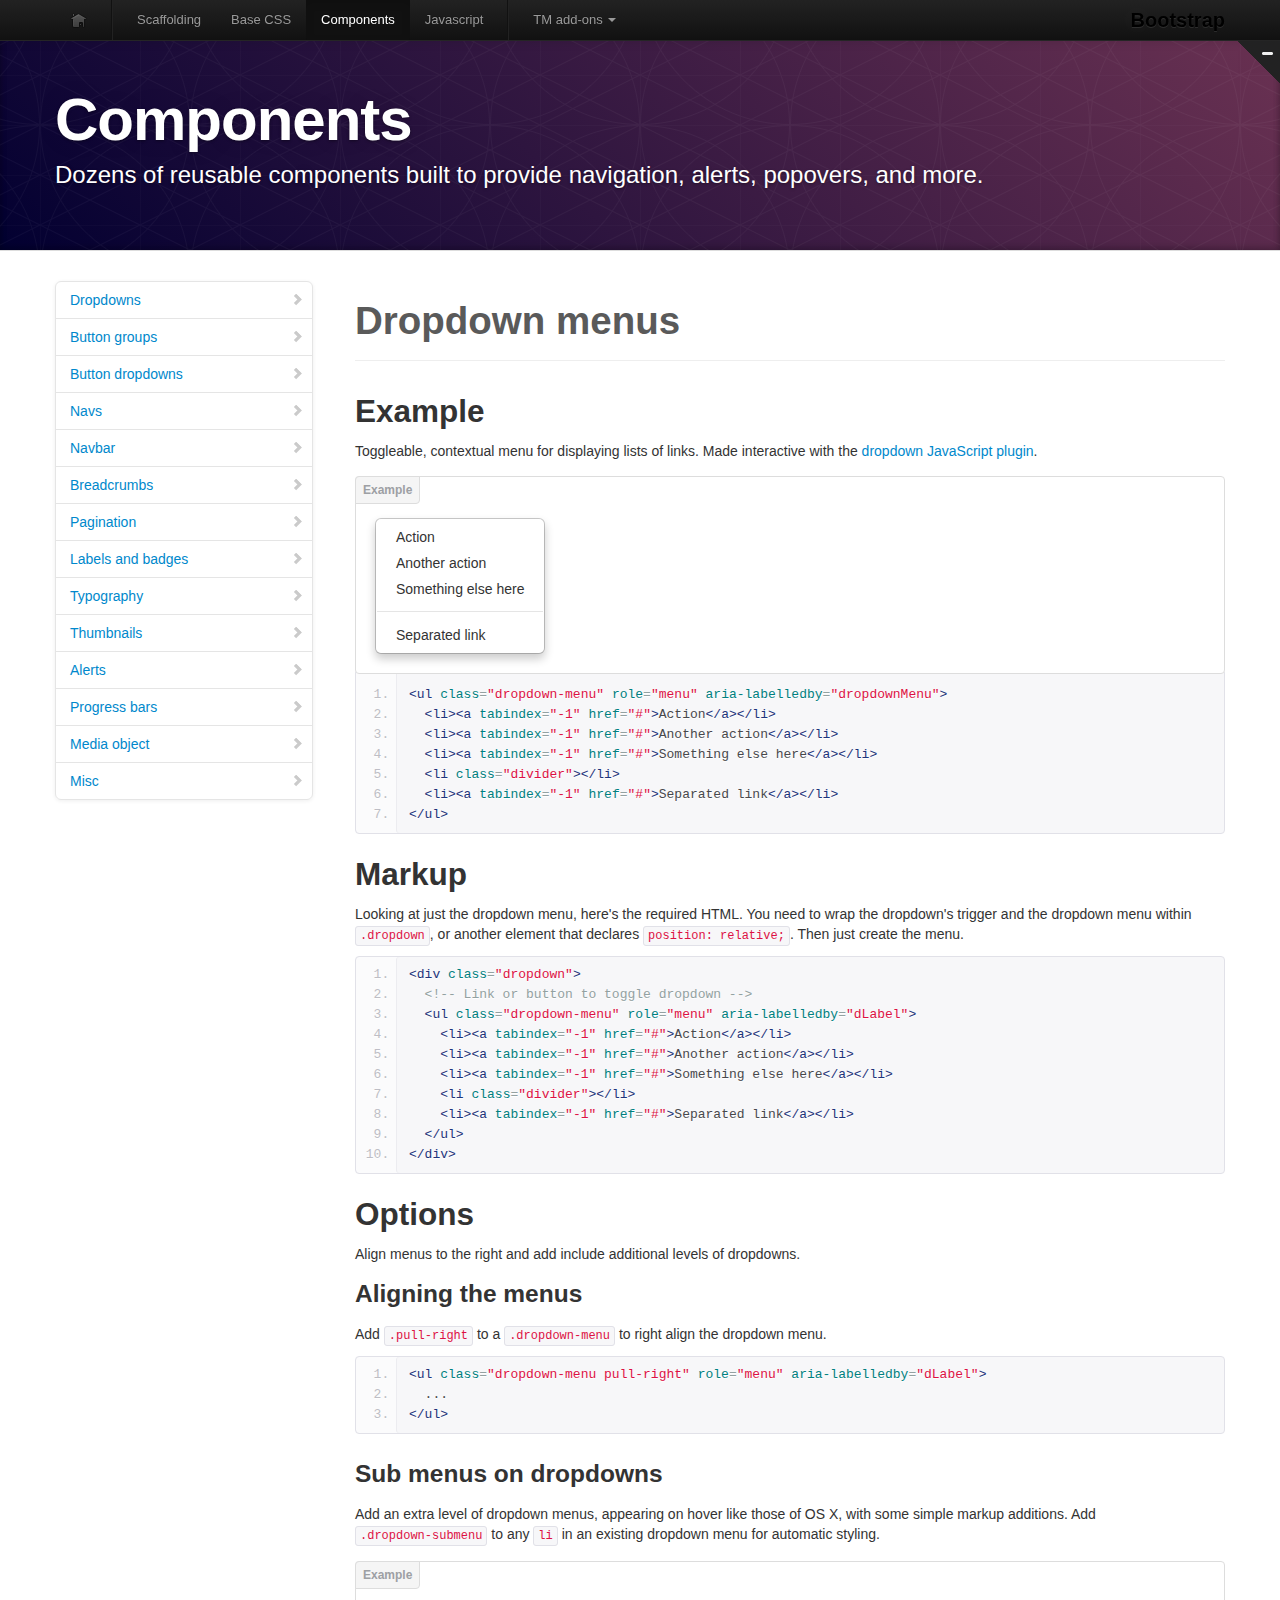
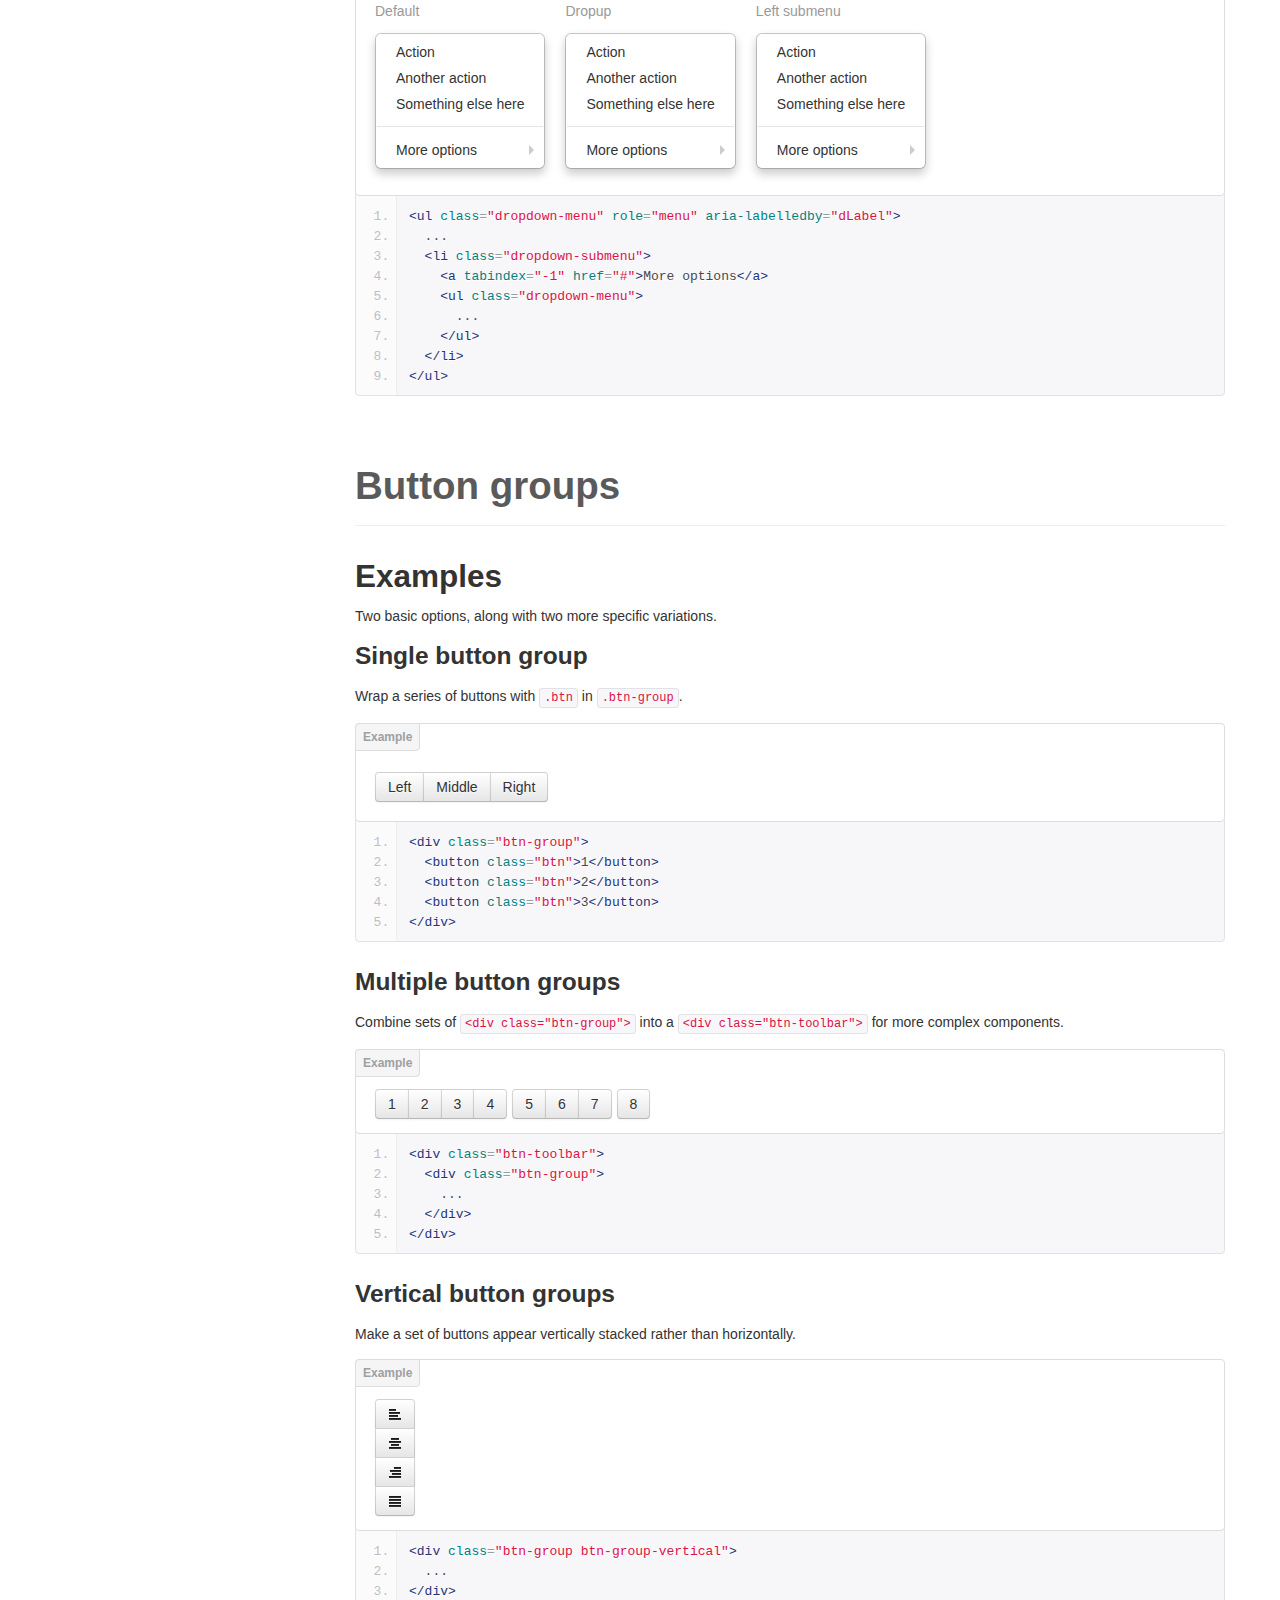
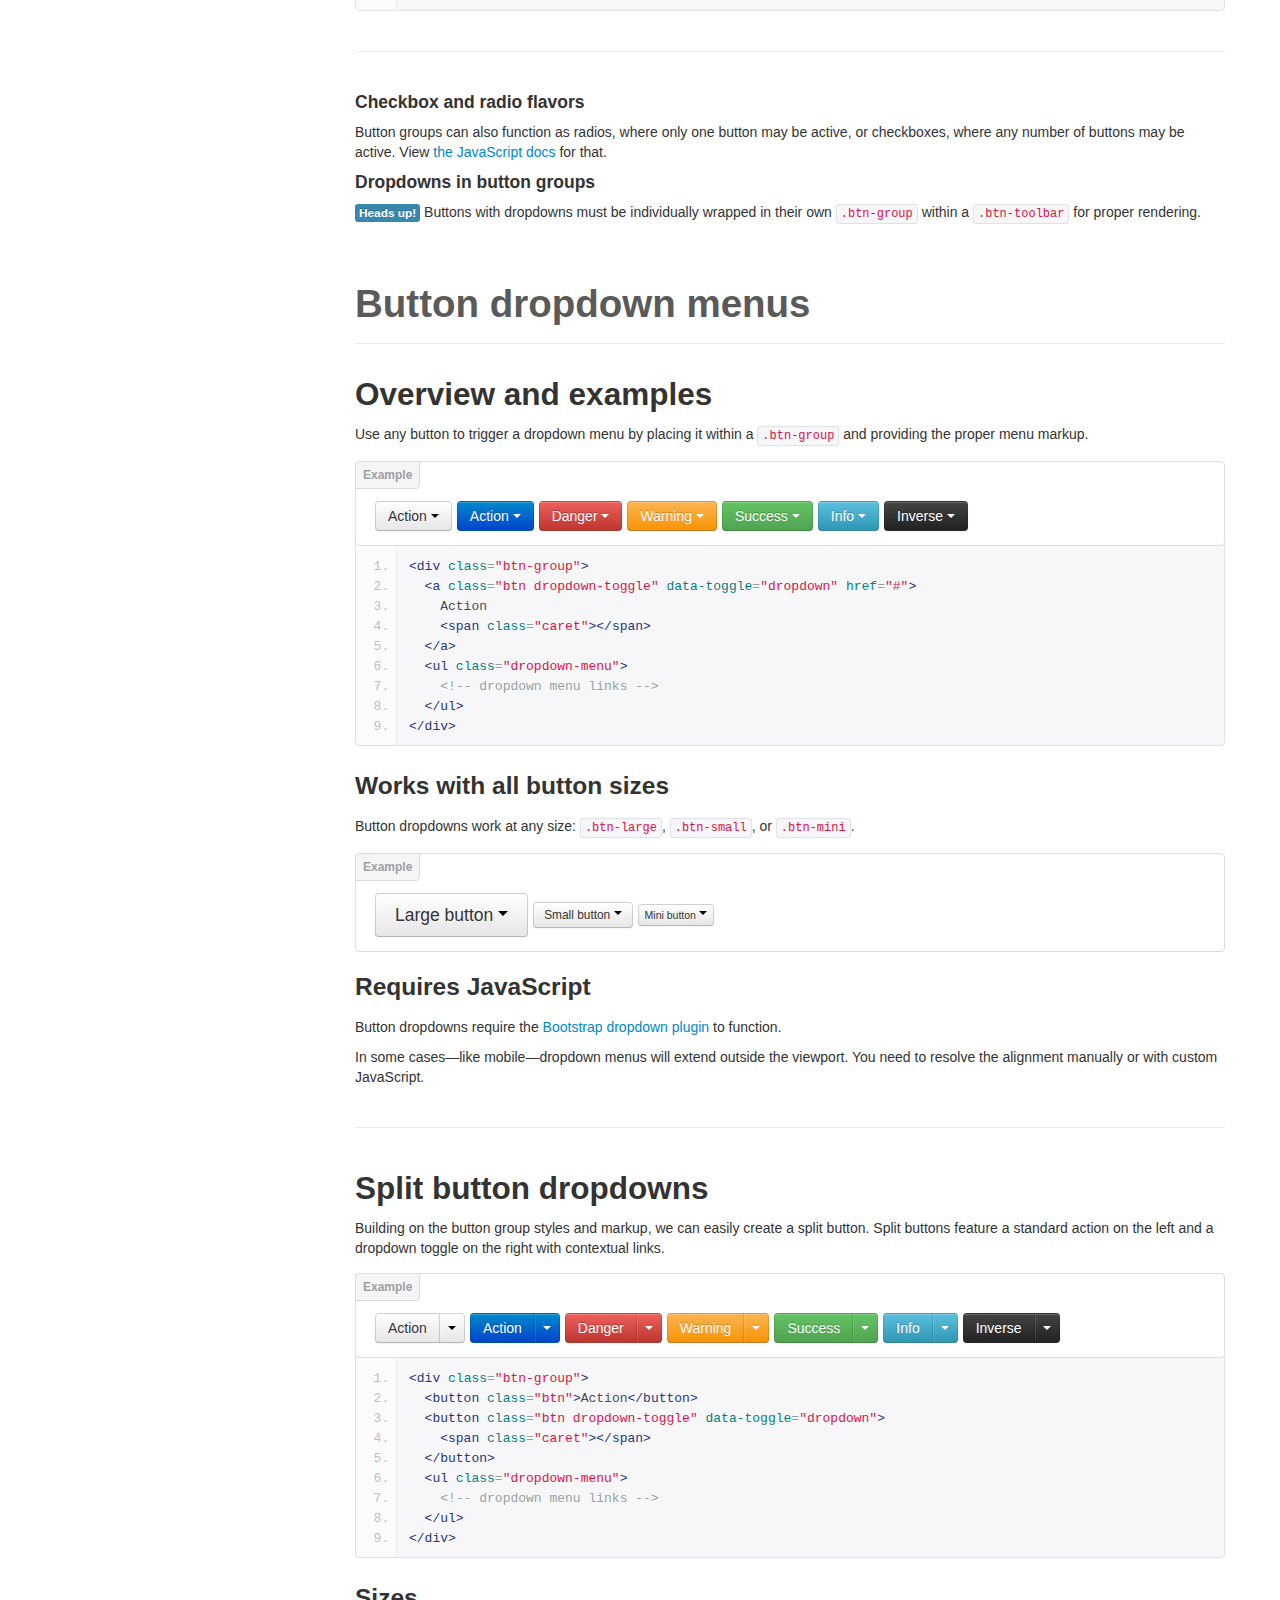
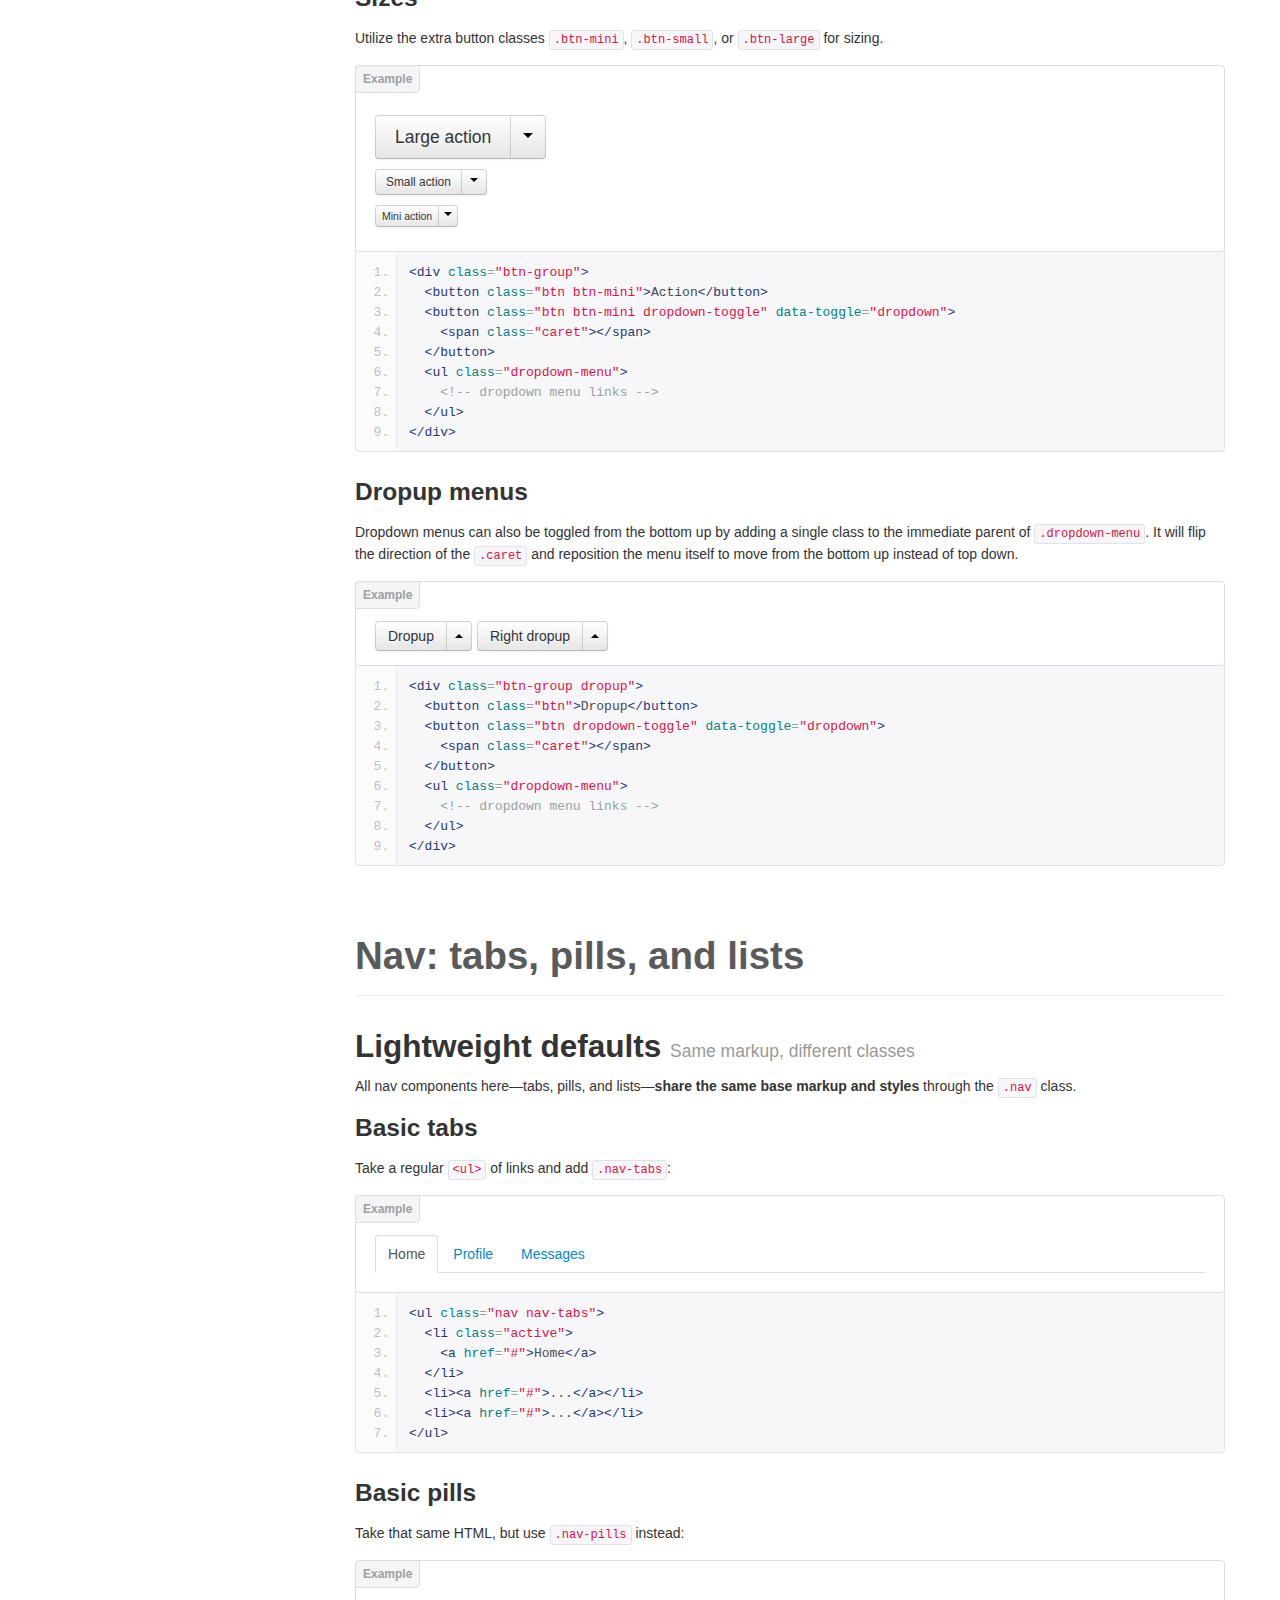
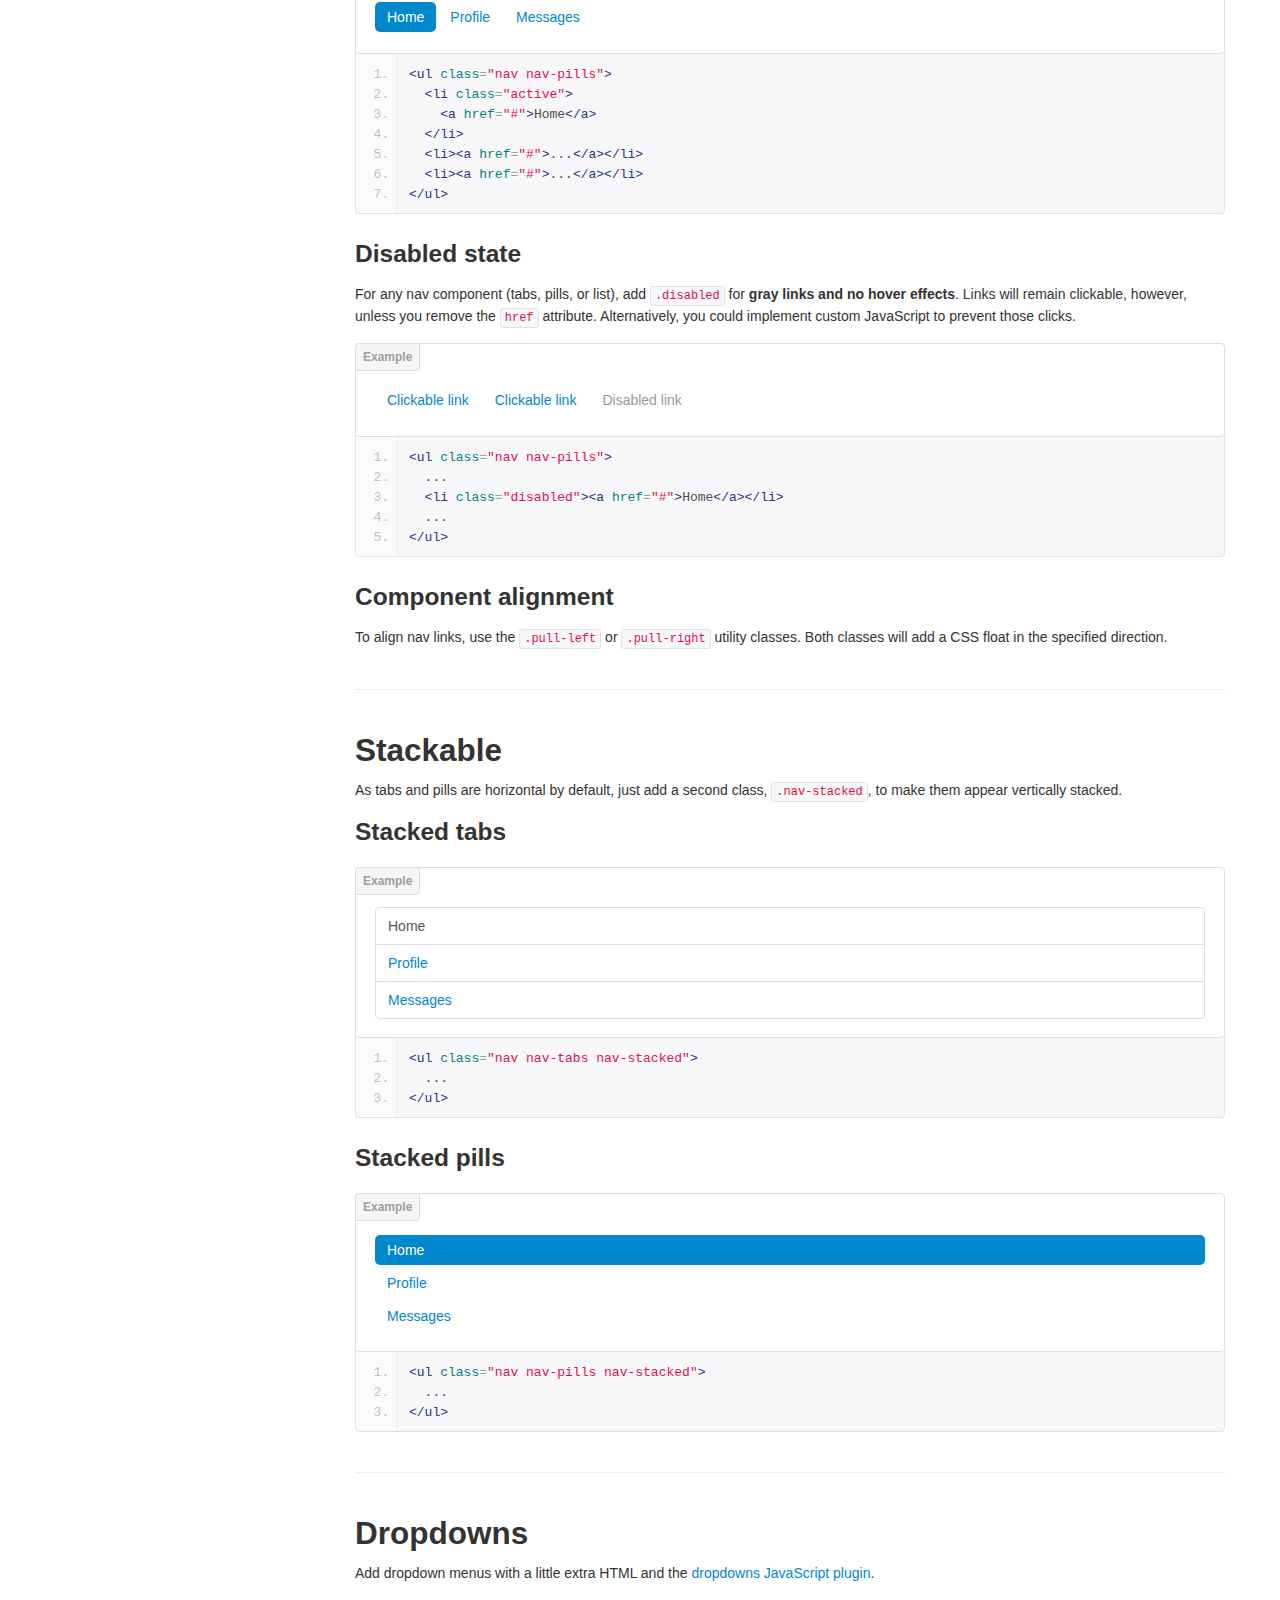
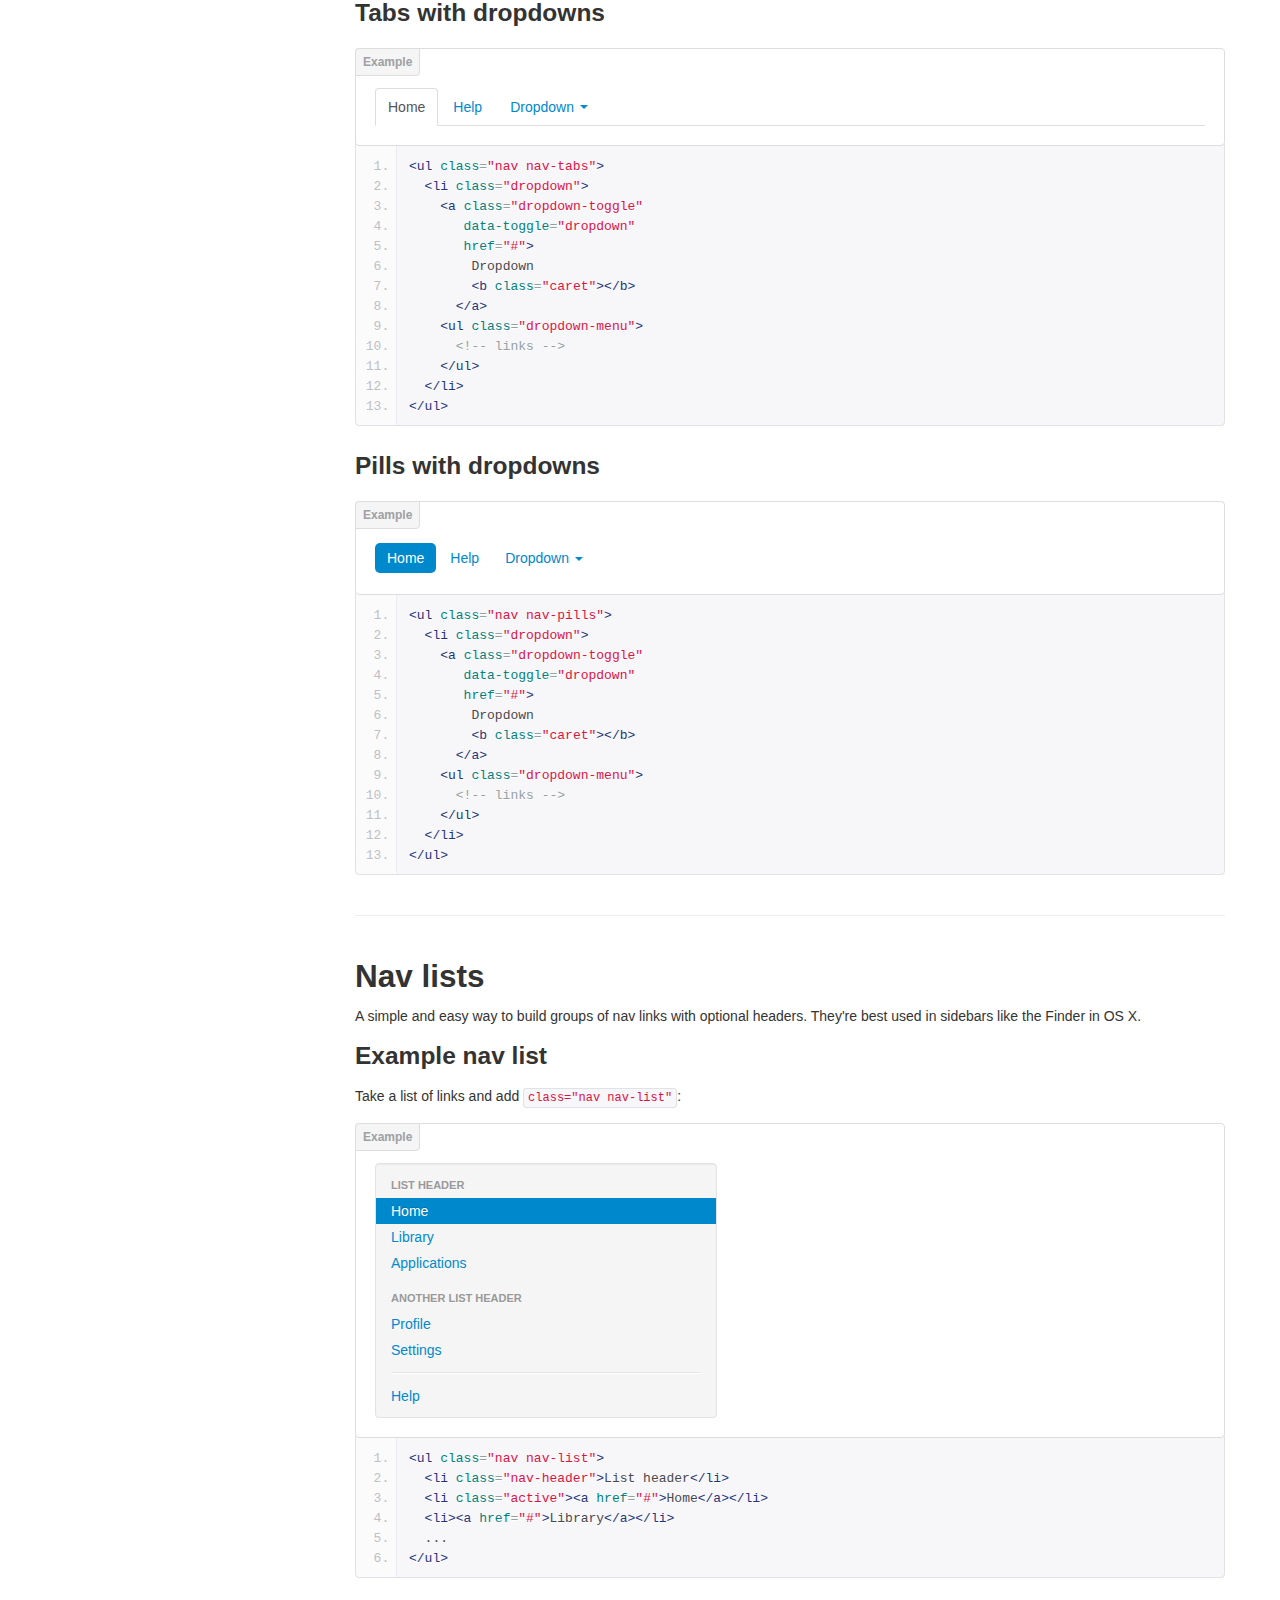
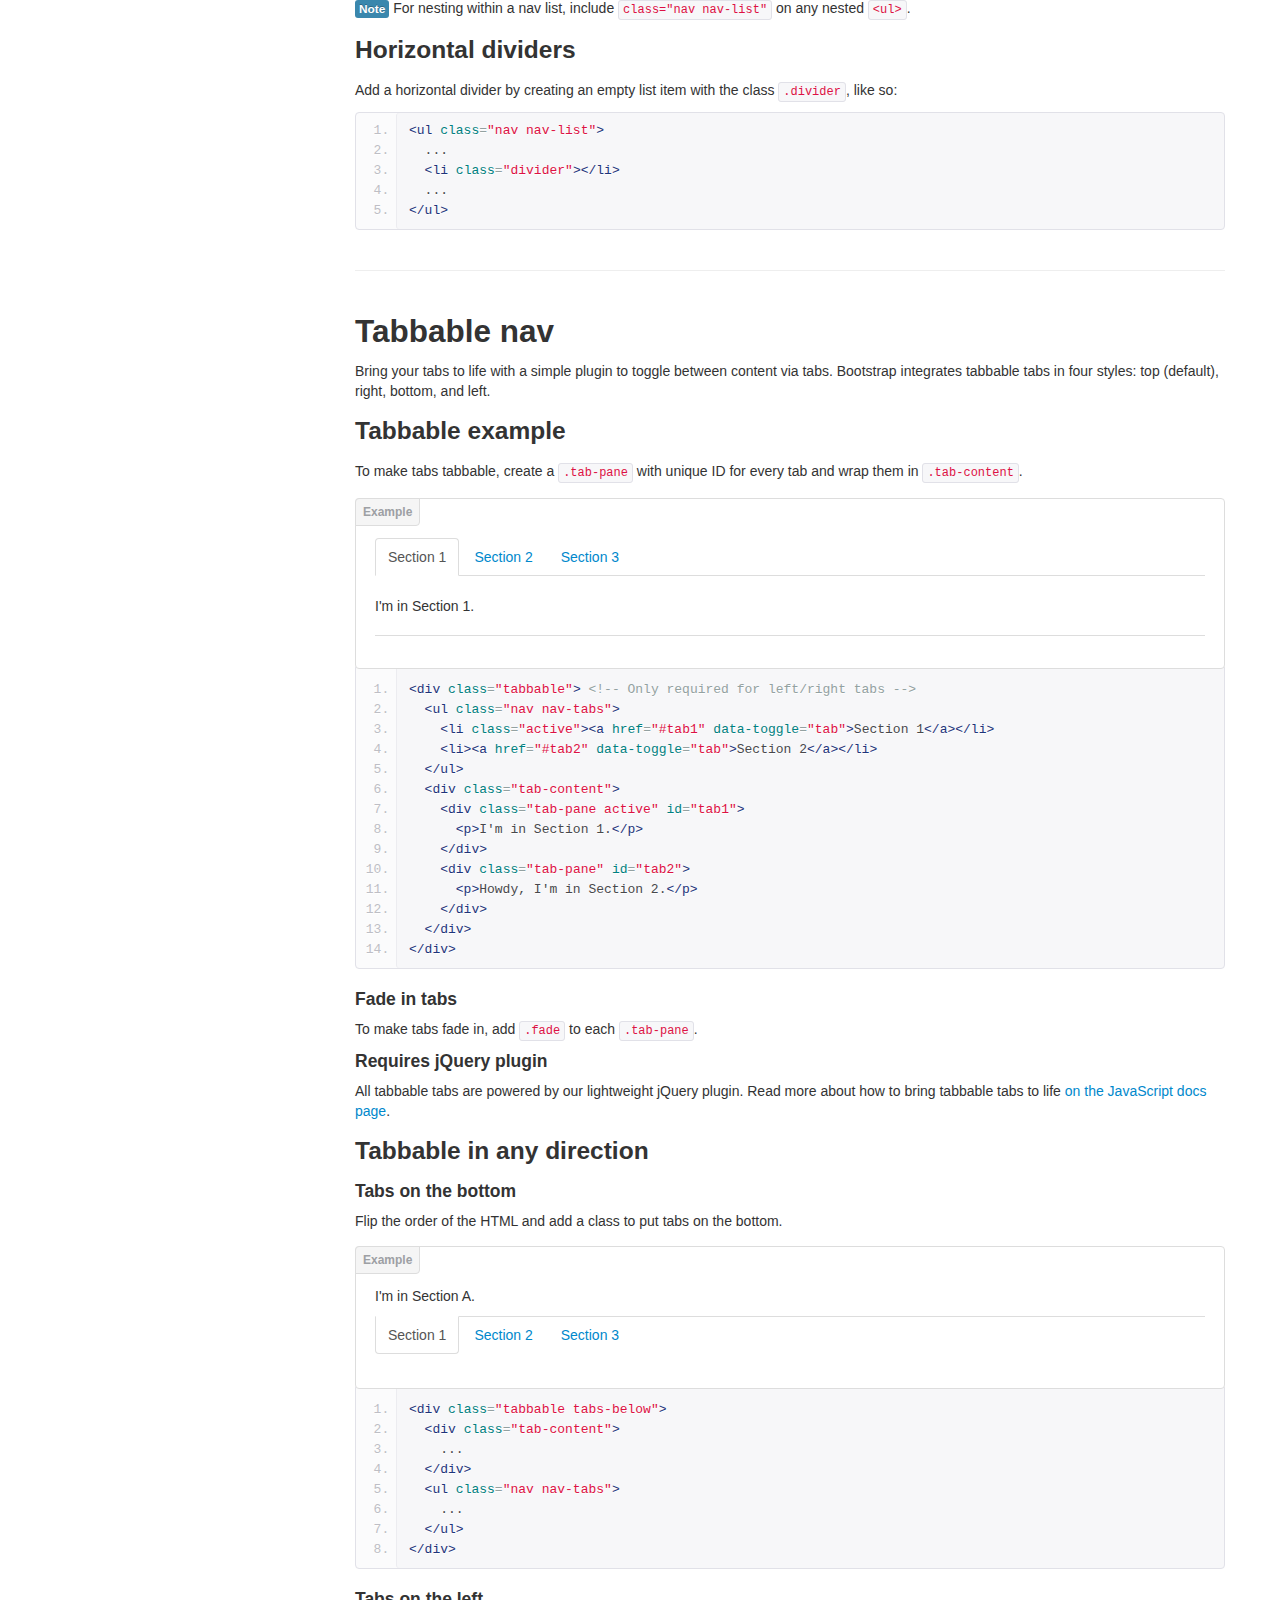
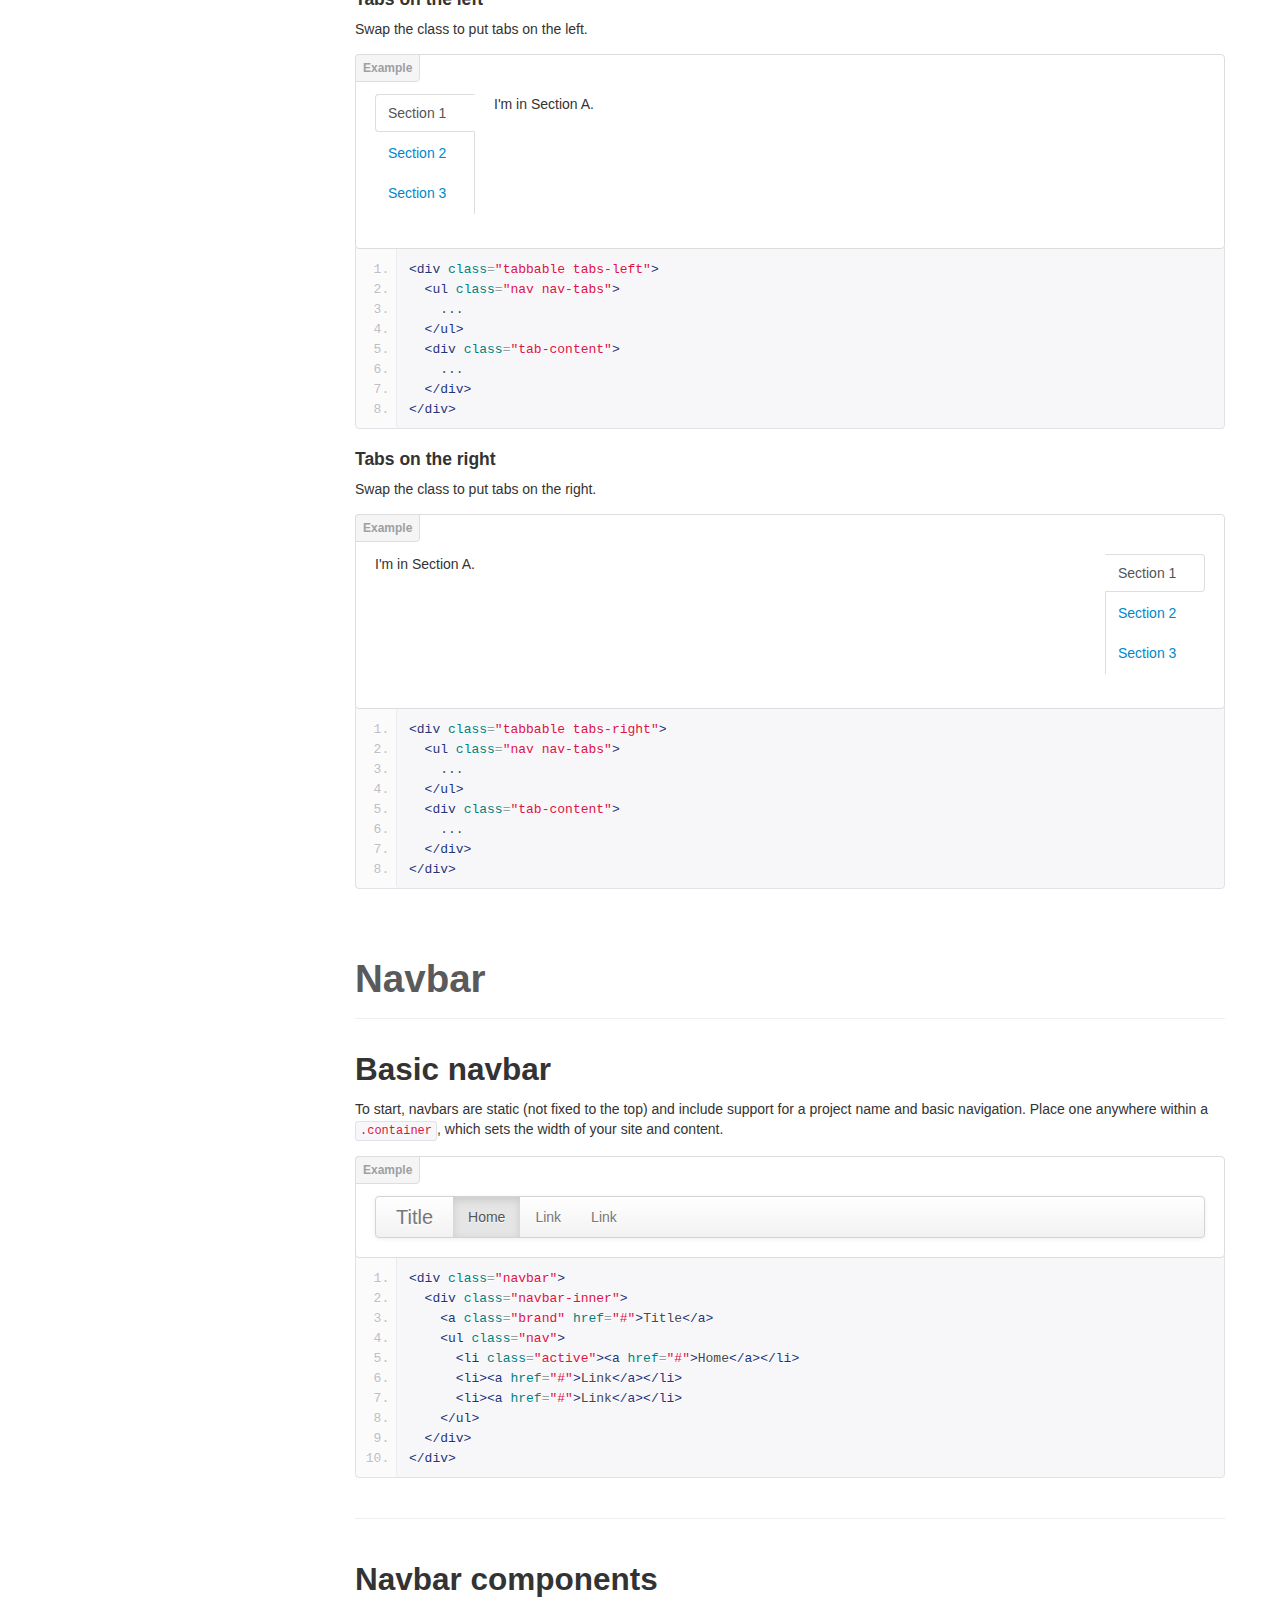
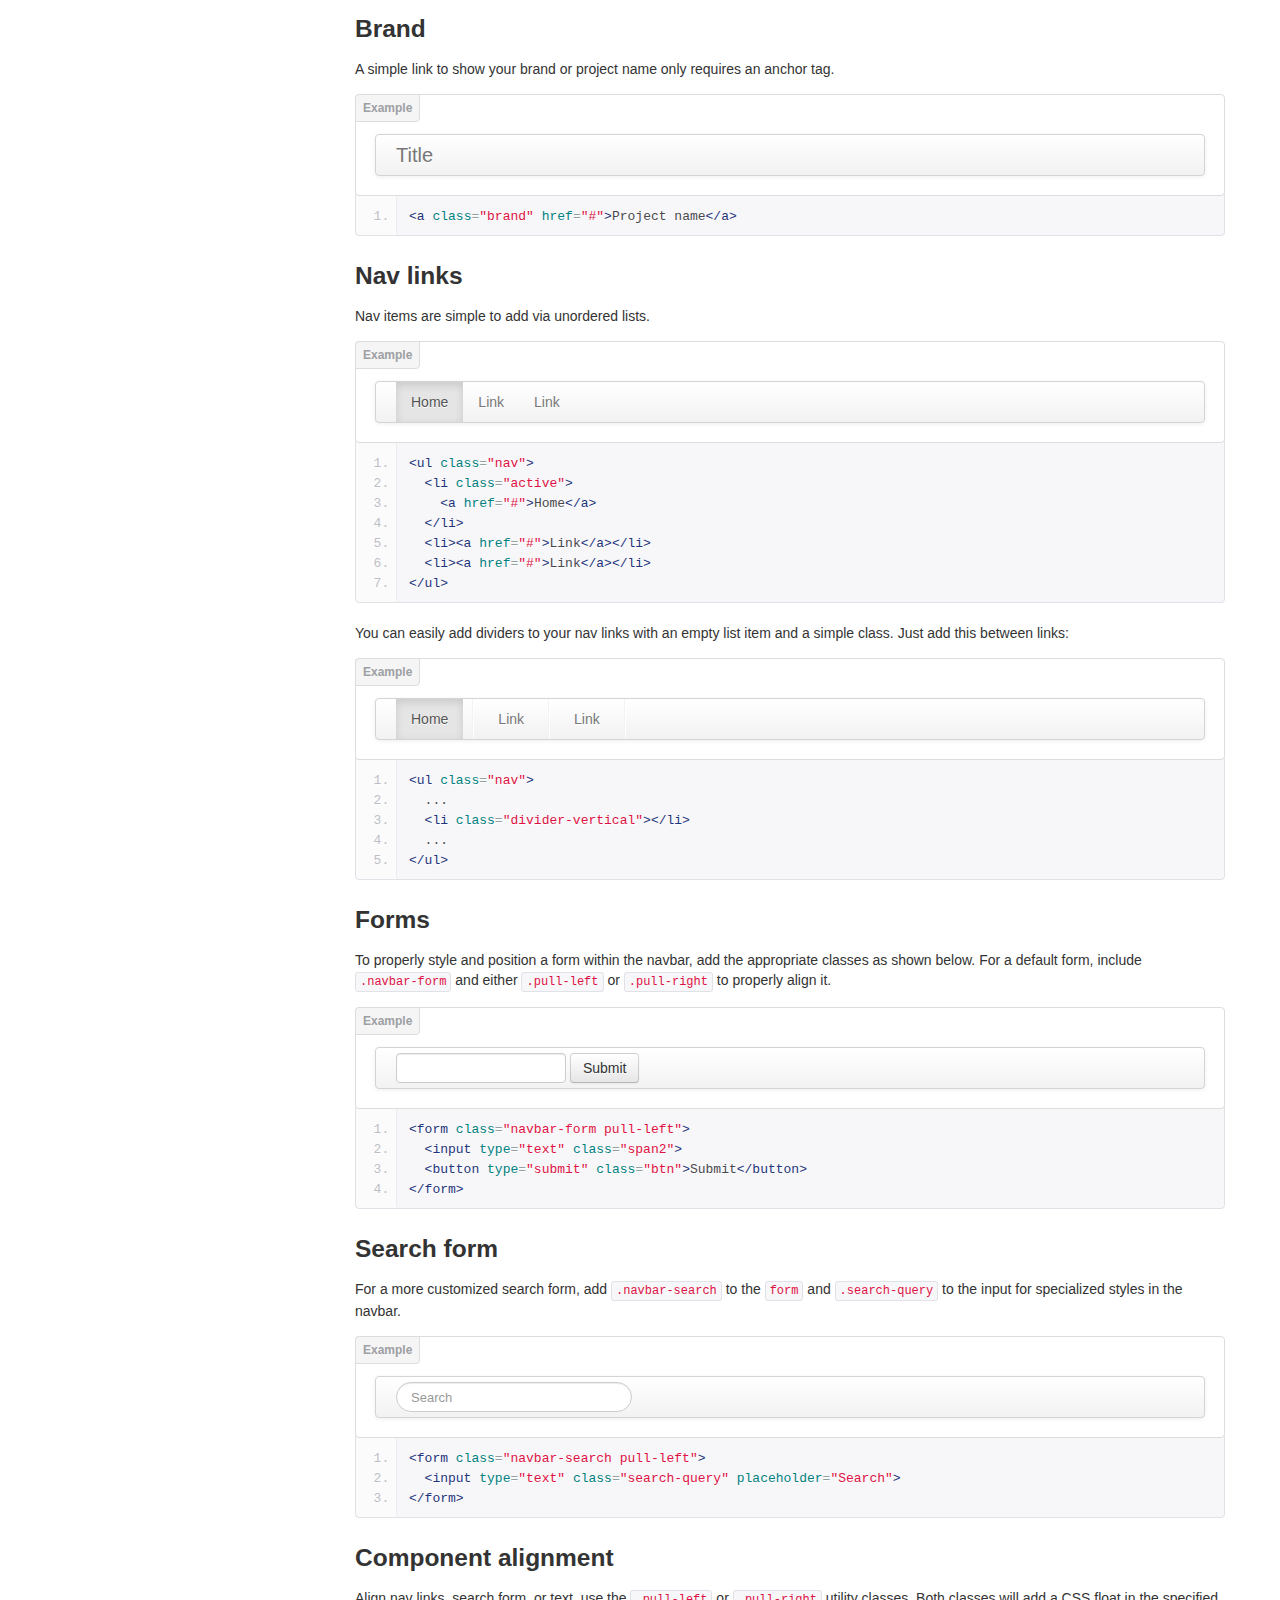
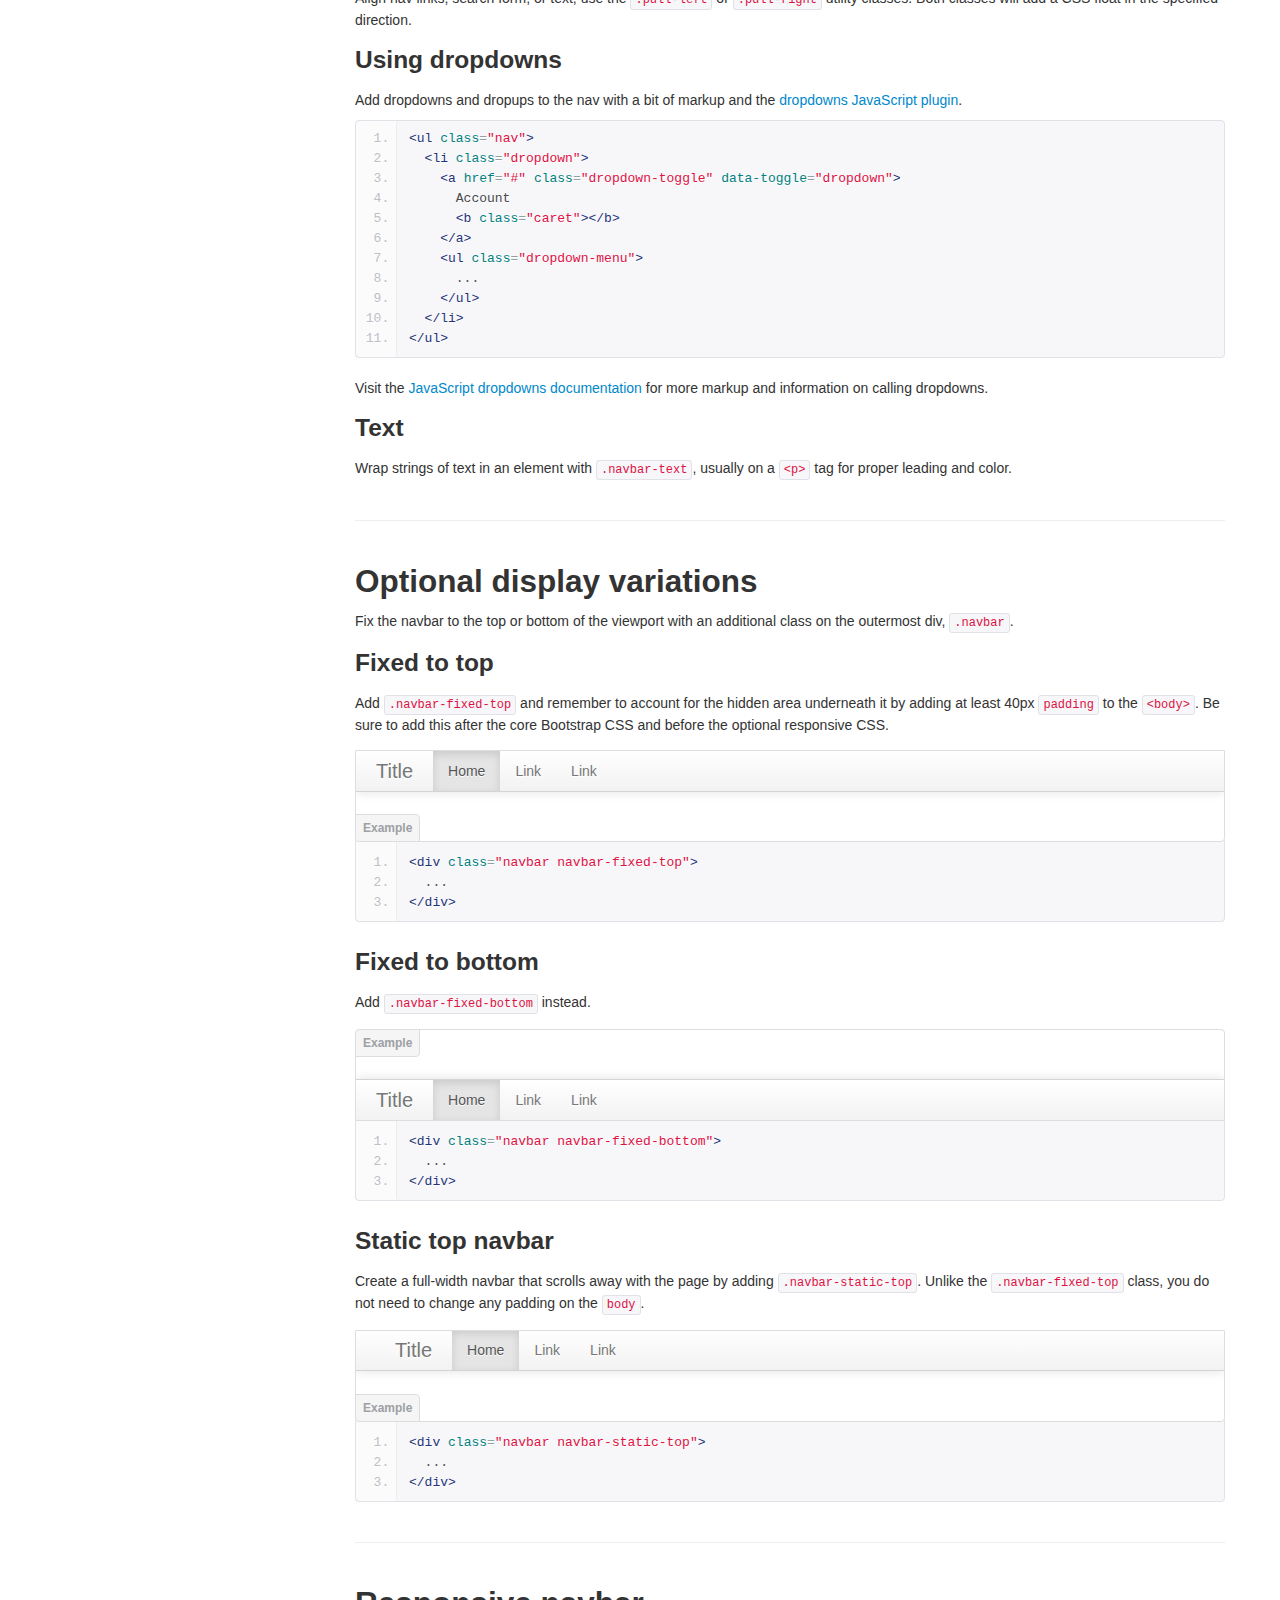
<file: docs/site/assets/components.html>
<!DOCTYPE html>
<html lang="en">
  <head>
    <meta charset="utf-8">
    <title>Components - Twitter Bootstrap</title>
    <meta name="viewport" content="width=device-width, initial-scale=1.0">
    <meta name="description" content="">
    <meta name="author" content="">

    <!-- Le styles -->
    <link href="css/bootstrap.css" rel="stylesheet">
    <link href="css/bootstrap-responsive.css" rel="stylesheet">
    <link href="css/docs.css" rel="stylesheet">
    <link href="css/tm_docs.css" rel="stylesheet">
    <link href="css/prettify.css" rel="stylesheet">

    <!-- Le HTML5 shim, for IE6-8 support of HTML5 elements -->
    <!--[if lt IE 9]>
    <link href="css/ie.css" rel="stylesheet">
      <script src="http://html5shim.googlecode.com/svn/trunk/html5.js"></script>
    <![endif]-->

  </head>

  <body data-spy="scroll" data-target=".bs-docs-sidebar">

    <!-- Navbar
    ================================================== -->
    <div class="navbar navbar-inverse navbar-fixed-top" id="advanced">
      <span class="trigger"><strong></strong><em></em></span>
      <div class="navbar-inner">
        <div class="container">
          <button type="button" class="btn btn-navbar" data-toggle="collapse" data-target=".nav-collapse">
            <span class="icon-bar"></span>
            <span class="icon-bar"></span>
            <span class="icon-bar"></span>
          </button>
          <a class="brand" href="scaffolding.html">Bootstrap</a>
          <div class="nav-collapse collapse">
            <ul class="nav">
              <li class="home">
                <a href="../index.html"><img src="img/tm/tm_home.png" alt=""></a>
              </li>
              <li class="divider-vertical"></li>
              <li class="">
                <a href="scaffolding.html">Scaffolding</a>
              </li>
              <li class="">
                <a href="base-css.html">Base CSS</a>
              </li>
              <li class="active">
                <a href="components.html">Components</a>
              </li>
              <li class="">
                <a href="javascript.html">Javascript</a>
              </li>
              <li class="divider-vertical"></li>
              <li class="dropdown">
                <a href="#" class="dropdown-toggle" data-toggle="dropdown">TM add-ons <b class="caret"></b></a>
                <ul class="dropdown-menu">
                  <li><a href="../404.html">Pages</a>
                    <ul>  
                      <li><a href="under_construction.html">Under Construction</a></li>
                      <li><a href="intro.html">Intro Page</a></li>
                      <li><a href="../404.html">404 page</a></li>
                    </ul>
                  </li>
                  <li><a href="portfolio.html">Portfolio</a></li>
                  <li><a href="slider.html">Slider</a></li>
                  <li><a href="social_media.html">Social and Media<br> Sharing</a></li>
                  <li><a href="css3.html">CSS3 Tricks</a></li>
                </ul>
              </li>
            </ul>
          </div>
        </div>
      </div>
    </div>

<!-- Subhead
================================================== -->
<header class="jumbotron subhead" id="overview">
  <div class="container">
    <h1>Components</h1>
    <p class="lead">Dozens of reusable components built to provide navigation, alerts, popovers, and more.</p>
  </div>
</header>


  <div class="container">

    <!-- Docs nav
    ================================================== -->
    <div class="row">
      <div class="span3 bs-docs-sidebar">
        <ul class="nav nav-list bs-docs-sidenav">
          <li><a href="#dropdowns"><i class="icon-chevron-right"></i> Dropdowns</a></li>
          <li><a href="#buttonGroups"><i class="icon-chevron-right"></i> Button groups</a></li>
          <li><a href="#buttonDropdowns"><i class="icon-chevron-right"></i> Button dropdowns</a></li>
          <li><a href="#navs"><i class="icon-chevron-right"></i> Navs</a></li>
          <li><a href="#navbar"><i class="icon-chevron-right"></i> Navbar</a></li>
          <li><a href="#breadcrumbs"><i class="icon-chevron-right"></i> Breadcrumbs</a></li>
          <li><a href="#pagination"><i class="icon-chevron-right"></i> Pagination</a></li>
          <li><a href="#labels-badges"><i class="icon-chevron-right"></i> Labels and badges</a></li>
          <li><a href="#typography"><i class="icon-chevron-right"></i> Typography</a></li>
          <li><a href="#thumbnails"><i class="icon-chevron-right"></i> Thumbnails</a></li>
          <li><a href="#alerts"><i class="icon-chevron-right"></i> Alerts</a></li>
          <li><a href="#progress"><i class="icon-chevron-right"></i> Progress bars</a></li>
          <li><a href="#media"><i class="icon-chevron-right"></i> Media object</a></li>
          <li><a href="#misc"><i class="icon-chevron-right"></i> Misc</a></li>
        </ul>
      </div>
      <div class="span9">



        <!-- Dropdowns
        ================================================== -->
        <section id="dropdowns">
          <div class="page-header">
            <h1>Dropdown menus</h1>
          </div>

          <h2>Example</h2>
          <p>Toggleable, contextual menu for displaying lists of links. Made interactive with the <a href="./javascript.html#dropdowns">dropdown JavaScript plugin</a>.</p>
          <div class="bs-docs-example">
            <div class="dropdown clearfix">
              <ul class="dropdown-menu" role="menu" aria-labelledby="dropdownMenu" style="display: block; position: static; margin-bottom: 5px; *width: 180px;">
                <li><a tabindex="-1" href="#">Action</a></li>
                <li><a tabindex="-1" href="#">Another action</a></li>
                <li><a tabindex="-1" href="#">Something else here</a></li>
                <li class="divider"></li>
                <li><a tabindex="-1" href="#">Separated link</a></li>
              </ul>
            </div>
          </div>
<pre class="prettyprint linenums">
&lt;ul class="dropdown-menu" role="menu" aria-labelledby="dropdownMenu"&gt;
  &lt;li&gt;&lt;a tabindex="-1" href="#"&gt;Action&lt;/a&gt;&lt;/li&gt;
  &lt;li&gt;&lt;a tabindex="-1" href="#"&gt;Another action&lt;/a&gt;&lt;/li&gt;
  &lt;li&gt;&lt;a tabindex="-1" href="#"&gt;Something else here&lt;/a&gt;&lt;/li&gt;
  &lt;li class="divider"&gt;&lt;/li&gt;
  &lt;li&gt;&lt;a tabindex="-1" href="#"&gt;Separated link&lt;/a&gt;&lt;/li&gt;
&lt;/ul&gt;
</pre>

          <h2>Markup</h2>
          <p>Looking at just the dropdown menu, here's the required HTML. You need to wrap the dropdown's trigger and the dropdown menu within <code>.dropdown</code>, or another element that declares <code>position: relative;</code>. Then just create the menu.</p>

<pre class="prettyprint linenums">
&lt;div class="dropdown"&gt;
  &lt;!-- Link or button to toggle dropdown --&gt;
  &lt;ul class="dropdown-menu" role="menu" aria-labelledby="dLabel"&gt;
    &lt;li&gt;&lt;a tabindex="-1" href="#"&gt;Action&lt;/a&gt;&lt;/li&gt;
    &lt;li&gt;&lt;a tabindex="-1" href="#"&gt;Another action&lt;/a&gt;&lt;/li&gt;
    &lt;li&gt;&lt;a tabindex="-1" href="#"&gt;Something else here&lt;/a&gt;&lt;/li&gt;
    &lt;li class="divider"&gt;&lt;/li&gt;
    &lt;li&gt;&lt;a tabindex="-1" href="#"&gt;Separated link&lt;/a&gt;&lt;/li&gt;
  &lt;/ul&gt;
&lt;/div&gt;
</pre>

          <h2>Options</h2>
          <p>Align menus to the right and add include additional levels of dropdowns.</p>

          <h3>Aligning the menus</h3>
          <p>Add <code>.pull-right</code> to a <code>.dropdown-menu</code> to right align the dropdown menu.</p>
<pre class="prettyprint linenums">
&lt;ul class="dropdown-menu pull-right" role="menu" aria-labelledby="dLabel"&gt;
  ...
&lt;/ul&gt;
</pre>

          <h3>Sub menus on dropdowns</h3>
          <p>Add an extra level of dropdown menus, appearing on hover like those of OS X, with some simple markup additions. Add <code>.dropdown-submenu</code> to any <code>li</code> in an existing dropdown menu for automatic styling.</p>
          <div class="bs-docs-example bs-docs-example-submenus">

            <div class="pull-left">
              <p class="muted">Default</p>
              <div class="dropdown clearfix">
                <ul class="dropdown-menu" role="menu" aria-labelledby="dropdownMenu">
                  <li><a tabindex="-1" href="#">Action</a></li>
                  <li><a tabindex="-1" href="#">Another action</a></li>
                  <li><a tabindex="-1" href="#">Something else here</a></li>
                  <li class="divider"></li>
                  <li class="dropdown-submenu">
                    <a tabindex="-1" href="#">More options</a>
                    <ul class="dropdown-menu">
                      <li><a tabindex="-1" href="#">Second level link</a></li>
                      <li><a tabindex="-1" href="#">Second level link</a></li>
                      <li><a tabindex="-1" href="#">Second level link</a></li>
                      <li><a tabindex="-1" href="#">Second level link</a></li>
                      <li><a tabindex="-1" href="#">Second level link</a></li>
                    </ul>
                  </li>
                </ul>
              </div>
            </div>

            <div class="pull-left">
              <p class="muted">Dropup</p>
              <div class="dropup">
                <ul class="dropdown-menu" role="menu" aria-labelledby="dropdownMenu">
                  <li><a tabindex="-1" href="#">Action</a></li>
                  <li><a tabindex="-1" href="#">Another action</a></li>
                  <li><a tabindex="-1" href="#">Something else here</a></li>
                  <li class="divider"></li>
                  <li class="dropdown-submenu">
                    <a tabindex="-1" href="#">More options</a>
                    <ul class="dropdown-menu">
                      <li><a tabindex="-1" href="#">Second level link</a></li>
                      <li><a tabindex="-1" href="#">Second level link</a></li>
                      <li><a tabindex="-1" href="#">Second level link</a></li>
                      <li><a tabindex="-1" href="#">Second level link</a></li>
                      <li><a tabindex="-1" href="#">Second level link</a></li>
                    </ul>
                  </li>
                </ul>
              </div>
            </div>

            <div class="pull-left">
              <p class="muted">Left submenu</p>
              <div class="dropdown">
                <ul class="dropdown-menu" role="menu" aria-labelledby="dropdownMenu">
                  <li><a tabindex="-1" href="#">Action</a></li>
                  <li><a tabindex="-1" href="#">Another action</a></li>
                  <li><a tabindex="-1" href="#">Something else here</a></li>
                  <li class="divider"></li>
                  <li class="dropdown-submenu pull-left">
                    <a tabindex="-1" href="#">More options</a>
                    <ul class="dropdown-menu">
                      <li><a tabindex="-1" href="#">Second level link</a></li>
                      <li><a tabindex="-1" href="#">Second level link</a></li>
                      <li><a tabindex="-1" href="#">Second level link</a></li>
                      <li><a tabindex="-1" href="#">Second level link</a></li>
                      <li><a tabindex="-1" href="#">Second level link</a></li>
                    </ul>
                  </li>
                </ul>
              </div>
            </div>

          </div>
<pre class="prettyprint linenums">
&lt;ul class="dropdown-menu" role="menu" aria-labelledby="dLabel"&gt;
  ...
  &lt;li class="dropdown-submenu"&gt;
    &lt;a tabindex="-1" href="#"&gt;More options&lt;/a&gt;
    &lt;ul class="dropdown-menu"&gt;
      ...
    &lt;/ul&gt;
  &lt;/li&gt;
&lt;/ul&gt;
</pre>

        </section>




        <!-- Button Groups
        ================================================== -->
        <section id="buttonGroups">
          <div class="page-header">
            <h1>Button groups</h1>
          </div>

          <h2>Examples</h2>
          <p>Two basic options, along with two more specific variations.</p>

          <h3>Single button group</h3>
          <p>Wrap a series of buttons with <code>.btn</code> in <code>.btn-group</code>.</p>
          <div class="bs-docs-example">
            <div class="btn-group" style="margin: 9px 0 5px;">
              <button class="btn">Left</button>
              <button class="btn">Middle</button>
              <button class="btn">Right</button>
            </div>
          </div>
<pre class="prettyprint linenums">
&lt;div class="btn-group"&gt;
  &lt;button class="btn"&gt;1&lt;/button&gt;
  &lt;button class="btn"&gt;2&lt;/button&gt;
  &lt;button class="btn"&gt;3&lt;/button&gt;
&lt;/div&gt;
</pre>

          <h3>Multiple button groups</h3>
          <p>Combine sets of <code>&lt;div class="btn-group"&gt;</code> into a <code>&lt;div class="btn-toolbar"&gt;</code> for more complex components.</p>
          <div class="bs-docs-example">
            <div class="btn-toolbar" style="margin: 0;">
              <div class="btn-group">
                <button class="btn">1</button>
                <button class="btn">2</button>
                <button class="btn">3</button>
                <button class="btn">4</button>
              </div>
              <div class="btn-group">
                <button class="btn">5</button>
                <button class="btn">6</button>
                <button class="btn">7</button>
              </div>
              <div class="btn-group">
                <button class="btn">8</button>
              </div>
            </div>
          </div>
<pre class="prettyprint linenums">
&lt;div class="btn-toolbar"&gt;
  &lt;div class="btn-group"&gt;
    ...
  &lt;/div&gt;
&lt;/div&gt;
</pre>

          <h3>Vertical button groups</h3>
          <p>Make a set of buttons appear vertically stacked rather than horizontally.</p>
          <div class="bs-docs-example">
            <div class="btn-group btn-group-vertical">
              <button type="button" class="btn"><i class="icon-align-left"></i></button>
              <button type="button" class="btn"><i class="icon-align-center"></i></button>
              <button type="button" class="btn"><i class="icon-align-right"></i></button>
              <button type="button" class="btn"><i class="icon-align-justify"></i></button>
            </div>
          </div>
<pre class="prettyprint linenums">
&lt;div class="btn-group btn-group-vertical"&gt;
  ...
&lt;/div&gt;
</pre>


          <hr class="bs-docs-separator">


          <h4>Checkbox and radio flavors</h4>
          <p>Button groups can also function as radios, where only one button may be active, or checkboxes, where any number of buttons may be active. View <a href="./javascript.html#buttons">the JavaScript docs</a> for that.</p>

          <h4>Dropdowns in button groups</h4>
          <p><span class="label label-info">Heads up!</span> Buttons with dropdowns must be individually wrapped in their own <code>.btn-group</code> within a <code>.btn-toolbar</code> for proper rendering.</p>
        </section>



        <!-- Split button dropdowns
        ================================================== -->
        <section id="buttonDropdowns">
          <div class="page-header">
            <h1>Button dropdown menus</h1>
          </div>


          <h2>Overview and examples</h2>
          <p>Use any button to trigger a dropdown menu by placing it within a <code>.btn-group</code> and providing the proper menu markup.</p>
          <div class="bs-docs-example">
            <div class="btn-toolbar" style="margin: 0;">
              <div class="btn-group">
                <button class="btn dropdown-toggle" data-toggle="dropdown">Action <span class="caret"></span></button>
                <ul class="dropdown-menu">
                  <li><a href="#">Action</a></li>
                  <li><a href="#">Another action</a></li>
                  <li><a href="#">Something else here</a></li>
                  <li class="divider"></li>
                  <li><a href="#">Separated link</a></li>
                </ul>
              </div><!-- /btn-group -->
              <div class="btn-group">
                <button class="btn btn-primary dropdown-toggle" data-toggle="dropdown">Action <span class="caret"></span></button>
                <ul class="dropdown-menu">
                  <li><a href="#">Action</a></li>
                  <li><a href="#">Another action</a></li>
                  <li><a href="#">Something else here</a></li>
                  <li class="divider"></li>
                  <li><a href="#">Separated link</a></li>
                </ul>
              </div><!-- /btn-group -->
              <div class="btn-group">
                <button class="btn btn-danger dropdown-toggle" data-toggle="dropdown">Danger <span class="caret"></span></button>
                <ul class="dropdown-menu">
                  <li><a href="#">Action</a></li>
                  <li><a href="#">Another action</a></li>
                  <li><a href="#">Something else here</a></li>
                  <li class="divider"></li>
                  <li><a href="#">Separated link</a></li>
                </ul>
              </div><!-- /btn-group -->
              <div class="btn-group">
                <button class="btn btn-warning dropdown-toggle" data-toggle="dropdown">Warning <span class="caret"></span></button>
                <ul class="dropdown-menu">
                  <li><a href="#">Action</a></li>
                  <li><a href="#">Another action</a></li>
                  <li><a href="#">Something else here</a></li>
                  <li class="divider"></li>
                  <li><a href="#">Separated link</a></li>
                </ul>
              </div><!-- /btn-group -->
              <div class="btn-group">
                <button class="btn btn-success dropdown-toggle" data-toggle="dropdown">Success <span class="caret"></span></button>
                <ul class="dropdown-menu">
                  <li><a href="#">Action</a></li>
                  <li><a href="#">Another action</a></li>
                  <li><a href="#">Something else here</a></li>
                  <li class="divider"></li>
                  <li><a href="#">Separated link</a></li>
                </ul>
              </div><!-- /btn-group -->
              <div class="btn-group">
                <button class="btn btn-info dropdown-toggle" data-toggle="dropdown">Info <span class="caret"></span></button>
                <ul class="dropdown-menu">
                  <li><a href="#">Action</a></li>
                  <li><a href="#">Another action</a></li>
                  <li><a href="#">Something else here</a></li>
                  <li class="divider"></li>
                  <li><a href="#">Separated link</a></li>
                </ul>
              </div><!-- /btn-group -->
              <div class="btn-group">
                <button class="btn btn-inverse dropdown-toggle" data-toggle="dropdown">Inverse <span class="caret"></span></button>
                <ul class="dropdown-menu">
                  <li><a href="#">Action</a></li>
                  <li><a href="#">Another action</a></li>
                  <li><a href="#">Something else here</a></li>
                  <li class="divider"></li>
                  <li><a href="#">Separated link</a></li>
                </ul>
              </div><!-- /btn-group -->
            </div><!-- /btn-toolbar -->
          </div>
<pre class="prettyprint linenums">
&lt;div class="btn-group"&gt;
  &lt;a class="btn dropdown-toggle" data-toggle="dropdown" href="#"&gt;
    Action
    &lt;span class="caret"&gt;&lt;/span&gt;
  &lt;/a&gt;
  &lt;ul class="dropdown-menu"&gt;
    &lt;!-- dropdown menu links --&gt;
  &lt;/ul&gt;
&lt;/div&gt;
</pre>

          <h3>Works with all button sizes</h3>
          <p>Button dropdowns work at any size:  <code>.btn-large</code>, <code>.btn-small</code>, or <code>.btn-mini</code>.</p>
          <div class="bs-docs-example">
            <div class="btn-toolbar" style="margin: 0;">
              <div class="btn-group">
                <button class="btn btn-large dropdown-toggle" data-toggle="dropdown">Large button <span class="caret"></span></button>
                <ul class="dropdown-menu">
                  <li><a href="#">Action</a></li>
                  <li><a href="#">Another action</a></li>
                  <li><a href="#">Something else here</a></li>
                  <li class="divider"></li>
                  <li><a href="#">Separated link</a></li>
                </ul>
              </div><!-- /btn-group -->
              <div class="btn-group">
                <button class="btn btn-small dropdown-toggle" data-toggle="dropdown">Small button <span class="caret"></span></button>
                <ul class="dropdown-menu">
                  <li><a href="#">Action</a></li>
                  <li><a href="#">Another action</a></li>
                  <li><a href="#">Something else here</a></li>
                  <li class="divider"></li>
                  <li><a href="#">Separated link</a></li>
                </ul>
              </div><!-- /btn-group -->
              <div class="btn-group">
                <button class="btn btn-mini dropdown-toggle" data-toggle="dropdown">Mini button <span class="caret"></span></button>
                <ul class="dropdown-menu">
                  <li><a href="#">Action</a></li>
                  <li><a href="#">Another action</a></li>
                  <li><a href="#">Something else here</a></li>
                  <li class="divider"></li>
                  <li><a href="#">Separated link</a></li>
                </ul>
              </div><!-- /btn-group -->
            </div><!-- /btn-toolbar -->
          </div>

          <h3>Requires JavaScript</h3>
          <p>Button dropdowns require the <a href="./javascript.html#dropdowns">Bootstrap dropdown plugin</a> to function.</p>
          <p>In some cases&mdash;like mobile&mdash;dropdown menus will extend outside the viewport. You need to resolve the alignment manually or with custom JavaScript.</p>


          <hr class="bs-docs-separator">


          <h2>Split button dropdowns</h2>
          <p>Building on the button group styles and markup, we can easily create a split button. Split buttons feature a standard action on the left and a dropdown toggle on the right with contextual links.</p>
          <div class="bs-docs-example">
            <div class="btn-toolbar" style="margin: 0;">
              <div class="btn-group">
                <button class="btn">Action</button>
                <button class="btn dropdown-toggle" data-toggle="dropdown"><span class="caret"></span></button>
                <ul class="dropdown-menu">
                  <li><a href="#">Action</a></li>
                  <li><a href="#">Another action</a></li>
                  <li><a href="#">Something else here</a></li>
                  <li class="divider"></li>
                  <li><a href="#">Separated link</a></li>
                </ul>
              </div><!-- /btn-group -->
              <div class="btn-group">
                <button class="btn btn-primary">Action</button>
                <button class="btn btn-primary dropdown-toggle" data-toggle="dropdown"><span class="caret"></span></button>
                <ul class="dropdown-menu">
                  <li><a href="#">Action</a></li>
                  <li><a href="#">Another action</a></li>
                  <li><a href="#">Something else here</a></li>
                  <li class="divider"></li>
                  <li><a href="#">Separated link</a></li>
                </ul>
              </div><!-- /btn-group -->
              <div class="btn-group">
                <button class="btn btn-danger">Danger</button>
                <button class="btn btn-danger dropdown-toggle" data-toggle="dropdown"><span class="caret"></span></button>
                <ul class="dropdown-menu">
                  <li><a href="#">Action</a></li>
                  <li><a href="#">Another action</a></li>
                  <li><a href="#">Something else here</a></li>
                  <li class="divider"></li>
                  <li><a href="#">Separated link</a></li>
                </ul>
              </div><!-- /btn-group -->
              <div class="btn-group">
                <button class="btn btn-warning">Warning</button>
                <button class="btn btn-warning dropdown-toggle" data-toggle="dropdown"><span class="caret"></span></button>
                <ul class="dropdown-menu">
                  <li><a href="#">Action</a></li>
                  <li><a href="#">Another action</a></li>
                  <li><a href="#">Something else here</a></li>
                  <li class="divider"></li>
                  <li><a href="#">Separated link</a></li>
                </ul>
              </div><!-- /btn-group -->
              <div class="btn-group">
                <button class="btn btn-success">Success</button>
                <button class="btn btn-success dropdown-toggle" data-toggle="dropdown"><span class="caret"></span></button>
                <ul class="dropdown-menu">
                  <li><a href="#">Action</a></li>
                  <li><a href="#">Another action</a></li>
                  <li><a href="#">Something else here</a></li>
                  <li class="divider"></li>
                  <li><a href="#">Separated link</a></li>
                </ul>
              </div><!-- /btn-group -->
              <div class="btn-group">
                <button class="btn btn-info">Info</button>
                <button class="btn btn-info dropdown-toggle" data-toggle="dropdown"><span class="caret"></span></button>
                <ul class="dropdown-menu">
                  <li><a href="#">Action</a></li>
                  <li><a href="#">Another action</a></li>
                  <li><a href="#">Something else here</a></li>
                  <li class="divider"></li>
                  <li><a href="#">Separated link</a></li>
                </ul>
              </div><!-- /btn-group -->
              <div class="btn-group">
                <button class="btn btn-inverse">Inverse</button>
                <button class="btn btn-inverse dropdown-toggle" data-toggle="dropdown"><span class="caret"></span></button>
                <ul class="dropdown-menu">
                  <li><a href="#">Action</a></li>
                  <li><a href="#">Another action</a></li>
                  <li><a href="#">Something else here</a></li>
                  <li class="divider"></li>
                  <li><a href="#">Separated link</a></li>
                </ul>
              </div><!-- /btn-group -->
            </div><!-- /btn-toolbar -->
          </div>
<pre class="prettyprint linenums">
&lt;div class="btn-group"&gt;
  &lt;button class="btn"&gt;Action&lt;/button&gt;
  &lt;button class="btn dropdown-toggle" data-toggle="dropdown"&gt;
    &lt;span class="caret"&gt;&lt;/span&gt;
  &lt;/button&gt;
  &lt;ul class="dropdown-menu"&gt;
    &lt;!-- dropdown menu links --&gt;
  &lt;/ul&gt;
&lt;/div&gt;
</pre>

          <h3>Sizes</h3>
          <p>Utilize the extra button classes <code>.btn-mini</code>, <code>.btn-small</code>, or <code>.btn-large</code> for sizing.</p>
          <div class="bs-docs-example">
            <div class="btn-toolbar">
              <div class="btn-group">
                <button class="btn btn-large">Large action</button>
                <button class="btn btn-large dropdown-toggle" data-toggle="dropdown"><span class="caret"></span></button>
                <ul class="dropdown-menu">
                  <li><a href="#">Action</a></li>
                  <li><a href="#">Another action</a></li>
                  <li><a href="#">Something else here</a></li>
                  <li class="divider"></li>
                  <li><a href="#">Separated link</a></li>
                </ul>
              </div><!-- /btn-group -->
            </div><!-- /btn-toolbar -->
            <div class="btn-toolbar">
              <div class="btn-group">
                <button class="btn btn-small">Small action</button>
                <button class="btn btn-small dropdown-toggle" data-toggle="dropdown"><span class="caret"></span></button>
                <ul class="dropdown-menu">
                  <li><a href="#">Action</a></li>
                  <li><a href="#">Another action</a></li>
                  <li><a href="#">Something else here</a></li>
                  <li class="divider"></li>
                  <li><a href="#">Separated link</a></li>
                </ul>
              </div><!-- /btn-group -->
            </div><!-- /btn-toolbar -->
            <div class="btn-toolbar">
              <div class="btn-group">
                <button class="btn btn-mini">Mini action</button>
                <button class="btn btn-mini dropdown-toggle" data-toggle="dropdown"><span class="caret"></span></button>
                <ul class="dropdown-menu">
                  <li><a href="#">Action</a></li>
                  <li><a href="#">Another action</a></li>
                  <li><a href="#">Something else here</a></li>
                  <li class="divider"></li>
                  <li><a href="#">Separated link</a></li>
                </ul>
              </div><!-- /btn-group -->
            </div><!-- /btn-toolbar -->
          </div>
<pre class="prettyprint linenums">
&lt;div class="btn-group"&gt;
  &lt;button class="btn btn-mini"&gt;Action&lt;/button&gt;
  &lt;button class="btn btn-mini dropdown-toggle" data-toggle="dropdown"&gt;
    &lt;span class="caret"&gt;&lt;/span&gt;
  &lt;/button&gt;
  &lt;ul class="dropdown-menu"&gt;
    &lt;!-- dropdown menu links --&gt;
  &lt;/ul&gt;
&lt;/div&gt;
</pre>

          <h3>Dropup menus</h3>
          <p>Dropdown menus can also be toggled from the bottom up by adding a single class to the immediate parent of <code>.dropdown-menu</code>. It will flip the direction of the <code>.caret</code> and reposition the menu itself to move from the bottom up instead of top down.</p>
          <div class="bs-docs-example">
            <div class="btn-toolbar" style="margin: 0;">
              <div class="btn-group dropup">
                <button class="btn">Dropup</button>
                <button class="btn dropdown-toggle" data-toggle="dropdown"><span class="caret"></span></button>
                <ul class="dropdown-menu">
                  <li><a href="#">Action</a></li>
                  <li><a href="#">Another action</a></li>
                  <li><a href="#">Something else here</a></li>
                  <li class="divider"></li>
                  <li><a href="#">Separated link</a></li>
                </ul>
              </div><!-- /btn-group -->
              <div class="btn-group dropup">
                <button class="btn primary">Right dropup</button>
                <button class="btn primary dropdown-toggle" data-toggle="dropdown"><span class="caret"></span></button>
                <ul class="dropdown-menu pull-right">
                  <li><a href="#">Action</a></li>
                  <li><a href="#">Another action</a></li>
                  <li><a href="#">Something else here</a></li>
                  <li class="divider"></li>
                  <li><a href="#">Separated link</a></li>
                </ul>
              </div><!-- /btn-group -->
            </div>
          </div>
<pre class="prettyprint linenums">
&lt;div class="btn-group dropup"&gt;
  &lt;button class="btn"&gt;Dropup&lt;/button&gt;
  &lt;button class="btn dropdown-toggle" data-toggle="dropdown"&gt;
    &lt;span class="caret"&gt;&lt;/span&gt;
  &lt;/button&gt;
  &lt;ul class="dropdown-menu"&gt;
    &lt;!-- dropdown menu links --&gt;
  &lt;/ul&gt;
&lt;/div&gt;
</pre>

        </section>



        <!-- Nav, Tabs, & Pills
        ================================================== -->
        <section id="navs">
          <div class="page-header">
            <h1>Nav: tabs, pills, and lists</small></h1>
          </div>

          <h2>Lightweight defaults <small>Same markup, different classes</small></h2>
          <p>All nav components here&mdash;tabs, pills, and lists&mdash;<strong>share the same base markup and styles</strong> through the <code>.nav</code> class.</p>

          <h3>Basic tabs</h3>
          <p>Take a regular <code>&lt;ul&gt;</code> of links and add <code>.nav-tabs</code>:</p>
          <div class="bs-docs-example">
            <ul class="nav nav-tabs">
              <li class="active"><a href="#">Home</a></li>
              <li><a href="#">Profile</a></li>
              <li><a href="#">Messages</a></li>
            </ul>
          </div>
<pre class="prettyprint linenums">
&lt;ul class="nav nav-tabs"&gt;
  &lt;li class="active"&gt;
    &lt;a href="#"&gt;Home&lt;/a&gt;
  &lt;/li&gt;
  &lt;li&gt;&lt;a href="#"&gt;...&lt;/a&gt;&lt;/li&gt;
  &lt;li&gt;&lt;a href="#"&gt;...&lt;/a&gt;&lt;/li&gt;
&lt;/ul&gt;
</pre>

          <h3>Basic pills</h3>
          <p>Take that same HTML, but use <code>.nav-pills</code> instead:</p>
          <div class="bs-docs-example">
            <ul class="nav nav-pills">
              <li class="active"><a href="#">Home</a></li>
              <li><a href="#">Profile</a></li>
              <li><a href="#">Messages</a></li>
            </ul>
          </div>
<pre class="prettyprint linenums">
&lt;ul class="nav nav-pills"&gt;
  &lt;li class="active"&gt;
    &lt;a href="#"&gt;Home&lt;/a&gt;
  &lt;/li&gt;
  &lt;li&gt;&lt;a href="#"&gt;...&lt;/a&gt;&lt;/li&gt;
  &lt;li&gt;&lt;a href="#"&gt;...&lt;/a&gt;&lt;/li&gt;
&lt;/ul&gt;
</pre>

          <h3>Disabled state</h3>
          <p>For any nav component (tabs, pills, or list), add <code>.disabled</code> for <strong>gray links and no hover effects</strong>. Links will remain clickable, however, unless you remove the <code>href</code> attribute. Alternatively, you could implement custom JavaScript to prevent those clicks.</p>
          <div class="bs-docs-example">
            <ul class="nav nav-pills">
              <li><a href="#">Clickable link</a></li>
              <li><a href="#">Clickable link</a></li>
              <li class="disabled"><a href="#">Disabled link</a></li>
            </ul>
          </div>
<pre class="prettyprint linenums">
&lt;ul class="nav nav-pills"&gt;
  ...
  &lt;li class="disabled"&gt;&lt;a href="#"&gt;Home&lt;/a&gt;&lt;/li&gt;
  ...
&lt;/ul&gt;
</pre>

          <h3>Component alignment</h3>
          <p>To align nav links, use the <code>.pull-left</code> or <code>.pull-right</code> utility classes. Both classes will add a CSS float in the specified direction.</p>


          <hr class="bs-docs-separator">


          <h2>Stackable</h2>
          <p>As tabs and pills are horizontal by default, just add a second class, <code>.nav-stacked</code>, to make them appear vertically stacked.</p>

          <h3>Stacked tabs</h3>
          <div class="bs-docs-example">
            <ul class="nav nav-tabs nav-stacked">
              <li class="active"><a href="#">Home</a></li>
              <li><a href="#">Profile</a></li>
              <li><a href="#">Messages</a></li>
            </ul>
          </div>
<pre class="prettyprint linenums">
&lt;ul class="nav nav-tabs nav-stacked"&gt;
  ...
&lt;/ul&gt;
</pre>

          <h3>Stacked pills</h3>
          <div class="bs-docs-example">
            <ul class="nav nav-pills nav-stacked">
              <li class="active"><a href="#">Home</a></li>
              <li><a href="#">Profile</a></li>
              <li><a href="#">Messages</a></li>
            </ul>
          </div>
<pre class="prettyprint linenums">
&lt;ul class="nav nav-pills nav-stacked"&gt;
  ...
&lt;/ul&gt;
</pre>


          <hr class="bs-docs-separator">


          <h2>Dropdowns</h2>
          <p>Add dropdown menus with a little extra HTML and the <a href="./javascript.html#dropdowns">dropdowns JavaScript plugin</a>.</p>

          <h3>Tabs with dropdowns</h3>
          <div class="bs-docs-example">
            <ul class="nav nav-tabs">
              <li class="active"><a href="#">Home</a></li>
              <li><a href="#">Help</a></li>
              <li class="dropdown">
                <a class="dropdown-toggle" data-toggle="dropdown" href="#">Dropdown <b class="caret"></b></a>
                <ul class="dropdown-menu">
                  <li><a href="#">Action</a></li>
                  <li><a href="#">Another action</a></li>
                  <li><a href="#">Something else here</a></li>
                  <li class="divider"></li>
                  <li><a href="#">Separated link</a></li>
                </ul>
              </li>
            </ul>
          </div>
<pre class="prettyprint linenums">
&lt;ul class="nav nav-tabs"&gt;
  &lt;li class="dropdown"&gt;
    &lt;a class="dropdown-toggle"
       data-toggle="dropdown"
       href="#"&gt;
        Dropdown
        &lt;b class="caret"&gt;&lt;/b&gt;
      &lt;/a&gt;
    &lt;ul class="dropdown-menu"&gt;
      &lt;!-- links --&gt;
    &lt;/ul&gt;
  &lt;/li&gt;
&lt;/ul&gt;
</pre>

          <h3>Pills with dropdowns</h3>
          <div class="bs-docs-example">
            <ul class="nav nav-pills">
              <li class="active"><a href="#">Home</a></li>
              <li><a href="#">Help</a></li>
              <li class="dropdown">
                <a class="dropdown-toggle" data-toggle="dropdown" href="#">Dropdown <b class="caret"></b></a>
                <ul class="dropdown-menu">
                  <li><a href="#">Action</a></li>
                  <li><a href="#">Another action</a></li>
                  <li><a href="#">Something else here</a></li>
                  <li class="divider"></li>
                  <li><a href="#">Separated link</a></li>
                </ul>
              </li>
            </ul>
          </div>
<pre class="prettyprint linenums">
&lt;ul class="nav nav-pills"&gt;
  &lt;li class="dropdown"&gt;
    &lt;a class="dropdown-toggle"
       data-toggle="dropdown"
       href="#"&gt;
        Dropdown
        &lt;b class="caret"&gt;&lt;/b&gt;
      &lt;/a&gt;
    &lt;ul class="dropdown-menu"&gt;
      &lt;!-- links --&gt;
    &lt;/ul&gt;
  &lt;/li&gt;
&lt;/ul&gt;
</pre>


          <hr class="bs-docs-separator">


          <h2>Nav lists</h2>
          <p>A simple and easy way to build groups of nav links with optional headers. They're best used in sidebars like the Finder in OS X.</p>

          <h3>Example nav list</h3>
          <p>Take a list of links and add <code>class="nav nav-list"</code>:</p>
          <div class="bs-docs-example">
            <div class="well" style="max-width: 340px; padding: 8px 0;">
              <ul class="nav nav-list">
                <li class="nav-header">List header</li>
                <li class="active"><a href="#">Home</a></li>
                <li><a href="#">Library</a></li>
                <li><a href="#">Applications</a></li>
                <li class="nav-header">Another list header</li>
                <li><a href="#">Profile</a></li>
                <li><a href="#">Settings</a></li>
                <li class="divider"></li>
                <li><a href="#">Help</a></li>
              </ul>
            </div> <!-- /well -->
          </div>
<pre class="prettyprint linenums">
&lt;ul class="nav nav-list"&gt;
  &lt;li class="nav-header"&gt;List header&lt;/li&gt;
  &lt;li class="active"&gt;&lt;a href="#"&gt;Home&lt;/a&gt;&lt;/li&gt;
  &lt;li&gt;&lt;a href="#"&gt;Library&lt;/a&gt;&lt;/li&gt;
  ...
&lt;/ul&gt;
</pre>
          <p>
            <span class="label label-info">Note</span>
            For nesting within a nav list, include <code>class="nav nav-list"</code> on any nested <code>&lt;ul&gt;</code>.
          </p>

          <h3>Horizontal dividers</h3>
          <p>Add a horizontal divider by creating an empty list item with the class <code>.divider</code>, like so:</p>
<pre class="prettyprint linenums">
&lt;ul class="nav nav-list"&gt;
  ...
  &lt;li class="divider"&gt;&lt;/li&gt;
  ...
&lt;/ul&gt;
</pre>


          <hr class="bs-docs-separator">


          <h2>Tabbable nav</h2>
          <p>Bring your tabs to life with a simple plugin to toggle between content via tabs. Bootstrap integrates tabbable tabs in four styles: top (default), right, bottom, and left.</p>

          <h3>Tabbable example</h3>
          <p>To make tabs tabbable, create a <code>.tab-pane</code> with unique ID for every tab and wrap them in <code>.tab-content</code>.</p>
          <div class="bs-docs-example">
            <div class="tabbable" style="margin-bottom: 18px;">
              <ul class="nav nav-tabs">
                <li class="active"><a href="#tab1" data-toggle="tab">Section 1</a></li>
                <li><a href="#tab2" data-toggle="tab">Section 2</a></li>
                <li><a href="#tab3" data-toggle="tab">Section 3</a></li>
              </ul>
              <div class="tab-content" style="padding-bottom: 9px; border-bottom: 1px solid #ddd;">
                <div class="tab-pane active" id="tab1">
                  <p>I'm in Section 1.</p>
                </div>
                <div class="tab-pane" id="tab2">
                  <p>Howdy, I'm in Section 2.</p>
                </div>
                <div class="tab-pane" id="tab3">
                  <p>What up girl, this is Section 3.</p>
                </div>
              </div>
            </div> <!-- /tabbable -->
          </div>
<pre class="prettyprint linenums">
&lt;div class="tabbable"&gt; &lt;!-- Only required for left/right tabs --&gt;
  &lt;ul class="nav nav-tabs"&gt;
    &lt;li class="active"&gt;&lt;a href="#tab1" data-toggle="tab"&gt;Section 1&lt;/a&gt;&lt;/li&gt;
    &lt;li&gt;&lt;a href="#tab2" data-toggle="tab"&gt;Section 2&lt;/a&gt;&lt;/li&gt;
  &lt;/ul&gt;
  &lt;div class="tab-content"&gt;
    &lt;div class="tab-pane active" id="tab1"&gt;
      &lt;p&gt;I'm in Section 1.&lt;/p&gt;
    &lt;/div&gt;
    &lt;div class="tab-pane" id="tab2"&gt;
      &lt;p&gt;Howdy, I'm in Section 2.&lt;/p&gt;
    &lt;/div&gt;
  &lt;/div&gt;
&lt;/div&gt;
</pre>

          <h4>Fade in tabs</h4>
          <p>To make tabs fade in, add <code>.fade</code> to each <code>.tab-pane</code>.</p>

          <h4>Requires jQuery plugin</h4>
          <p>All tabbable tabs are powered by our lightweight jQuery plugin. Read more about how to bring tabbable tabs to life <a href="./javascript.html#tabs">on the JavaScript docs page</a>.</p>

          <h3>Tabbable in any direction</h3>

          <h4>Tabs on the bottom</h4>
          <p>Flip the order of the HTML and add a class to put tabs on the bottom.</p>
          <div class="bs-docs-example">
            <div class="tabbable tabs-below">
              <div class="tab-content">
                <div class="tab-pane active" id="A">
                  <p>I'm in Section A.</p>
                </div>
                <div class="tab-pane" id="B">
                  <p>Howdy, I'm in Section B.</p>
                </div>
                <div class="tab-pane" id="C">
                  <p>What up girl, this is Section C.</p>
                </div>
              </div>
              <ul class="nav nav-tabs">
                <li class="active"><a href="#A" data-toggle="tab">Section 1</a></li>
                <li><a href="#B" data-toggle="tab">Section 2</a></li>
                <li><a href="#C" data-toggle="tab">Section 3</a></li>
              </ul>
            </div> <!-- /tabbable -->
          </div>
<pre class="prettyprint linenums">
&lt;div class="tabbable tabs-below"&gt;
  &lt;div class="tab-content"&gt;
    ...
  &lt;/div&gt;
  &lt;ul class="nav nav-tabs"&gt;
    ...
  &lt;/ul&gt;
&lt;/div&gt;
</pre>

          <h4>Tabs on the left</h4>
          <p>Swap the class to put tabs on the left.</p>
          <div class="bs-docs-example">
            <div class="tabbable tabs-left">
              <ul class="nav nav-tabs">
                <li class="active"><a href="#lA" data-toggle="tab">Section 1</a></li>
                <li><a href="#lB" data-toggle="tab">Section 2</a></li>
                <li><a href="#lC" data-toggle="tab">Section 3</a></li>
              </ul>
              <div class="tab-content">
                <div class="tab-pane active" id="lA">
                  <p>I'm in Section A.</p>
                </div>
                <div class="tab-pane" id="lB">
                  <p>Howdy, I'm in Section B.</p>
                </div>
                <div class="tab-pane" id="lC">
                  <p>What up girl, this is Section C.</p>
                </div>
              </div>
            </div> <!-- /tabbable -->
          </div>
<pre class="prettyprint linenums">
&lt;div class="tabbable tabs-left"&gt;
  &lt;ul class="nav nav-tabs"&gt;
    ...
  &lt;/ul&gt;
  &lt;div class="tab-content"&gt;
    ...
  &lt;/div&gt;
&lt;/div&gt;
</pre>

          <h4>Tabs on the right</h4>
          <p>Swap the class to put tabs on the right.</p>
          <div class="bs-docs-example">
            <div class="tabbable tabs-right">
              <ul class="nav nav-tabs">
                <li class="active"><a href="#rA" data-toggle="tab">Section 1</a></li>
                <li><a href="#rB" data-toggle="tab">Section 2</a></li>
                <li><a href="#rC" data-toggle="tab">Section 3</a></li>
              </ul>
              <div class="tab-content">
                <div class="tab-pane active" id="rA">
                  <p>I'm in Section A.</p>
                </div>
                <div class="tab-pane" id="rB">
                  <p>Howdy, I'm in Section B.</p>
                </div>
                <div class="tab-pane" id="rC">
                  <p>What up girl, this is Section C.</p>
                </div>
              </div>
            </div> <!-- /tabbable -->
          </div>
<pre class="prettyprint linenums">
&lt;div class="tabbable tabs-right"&gt;
  &lt;ul class="nav nav-tabs"&gt;
    ...
  &lt;/ul&gt;
  &lt;div class="tab-content"&gt;
    ...
  &lt;/div&gt;
&lt;/div&gt;
</pre>

        </section>



        <!-- Navbar
        ================================================== -->
        <section id="navbar">
          <div class="page-header">
            <h1>Navbar</h1>
          </div>


          <h2>Basic navbar</h2>
          <p>To start, navbars are static (not fixed to the top) and include support for a project name and basic navigation. Place one anywhere within a <code>.container</code>, which sets the width of your site and content.</p>
          <div class="bs-docs-example">
            <div class="navbar">
              <div class="navbar-inner">
                <a class="brand" href="#">Title</a>
                <ul class="nav">
                  <li class="active"><a href="#">Home</a></li>
                  <li><a href="#">Link</a></li>
                  <li><a href="#">Link</a></li>
                </ul>
              </div>
            </div>
          </div>
<pre class="prettyprint linenums">
&lt;div class="navbar"&gt;
  &lt;div class="navbar-inner"&gt;
    &lt;a class="brand" href="#"&gt;Title&lt;/a&gt;
    &lt;ul class="nav"&gt;
      &lt;li class="active"&gt;&lt;a href="#"&gt;Home&lt;/a&gt;&lt;/li&gt;
      &lt;li&gt;&lt;a href="#"&gt;Link&lt;/a&gt;&lt;/li&gt;
      &lt;li&gt;&lt;a href="#"&gt;Link&lt;/a&gt;&lt;/li&gt;
    &lt;/ul&gt;
  &lt;/div&gt;
&lt;/div&gt;
</pre>


          <hr class="bs-docs-separator">


          <h2>Navbar components</h2>

          <h3>Brand</h3>
          <p>A simple link to show your brand or project name only requires an anchor tag.</p>
          <div class="bs-docs-example">
            <div class="navbar">
              <div class="navbar-inner">
                <a class="brand" href="#">Title</a>
              </div>
            </div>
          </div>
<pre class="prettyprint linenums">
&lt;a class="brand" href="#"&gt;Project name&lt;/a&gt;
</pre>

          <h3>Nav links</h3>
          <p>Nav items are simple to add via unordered lists.</p>
          <div class="bs-docs-example">
            <div class="navbar">
              <div class="navbar-inner">
                <ul class="nav">
                  <li class="active"><a href="#">Home</a></li>
                  <li><a href="#">Link</a></li>
                  <li><a href="#">Link</a></li>
                </ul>
              </div>
            </div>
          </div>
<pre class="prettyprint linenums">
&lt;ul class="nav"&gt;
  &lt;li class="active"&gt;
    &lt;a href="#">Home&lt;/a&gt;
  &lt;/li&gt;
  &lt;li&gt;&lt;a href="#"&gt;Link&lt;/a&gt;&lt;/li&gt;
  &lt;li&gt;&lt;a href="#"&gt;Link&lt;/a&gt;&lt;/li&gt;
&lt;/ul&gt;
</pre>
          <p>You can easily add dividers to your nav links with an empty list item and a simple class. Just add this between links:</p>
          <div class="bs-docs-example">
            <div class="navbar">
              <div class="navbar-inner">
                <ul class="nav">
                  <li class="active"><a href="#">Home</a></li>
                  <li class="divider-vertical"></li>
                  <li><a href="#">Link</a></li>
                  <li class="divider-vertical"></li>
                  <li><a href="#">Link</a></li>
                  <li class="divider-vertical"></li>
                </ul>
              </div>
            </div>
          </div>
<pre class="prettyprint linenums">
&lt;ul class="nav"&gt;
  ...
  &lt;li class="divider-vertical"&gt;&lt;/li&gt;
  ...
&lt;/ul&gt;
</pre>

          <h3>Forms</h3>
          <p>To properly style and position a form within the navbar, add the appropriate classes as shown below. For a default form, include <code>.navbar-form</code> and either <code>.pull-left</code> or <code>.pull-right</code> to properly align it.</p>
          <div class="bs-docs-example">
            <div class="navbar">
              <div class="navbar-inner">
                <form class="navbar-form pull-left">
                  <input type="text" class="span2">
                  <button type="submit" class="btn">Submit</button>
                </form>
              </div>
            </div>
          </div>
<pre class="prettyprint linenums">
&lt;form class="navbar-form pull-left"&gt;
  &lt;input type="text" class="span2"&gt;
  &lt;button type="submit" class="btn"&gt;Submit&lt;/button&gt;
&lt;/form&gt;
</pre>

          <h3>Search form</h3>
          <p>For a more customized search form, add <code>.navbar-search</code> to the <code>form</code> and <code>.search-query</code> to the input for specialized styles in the navbar.</p>
          <div class="bs-docs-example">
            <div class="navbar">
              <div class="navbar-inner">
                <form class="navbar-search pull-left">
                  <input type="text" class="search-query" placeholder="Search">
                </form>
              </div>
            </div>
          </div>
<pre class="prettyprint linenums">
&lt;form class="navbar-search pull-left"&gt;
  &lt;input type="text" class="search-query" placeholder="Search"&gt;
&lt;/form&gt;
</pre>

          <h3>Component alignment</h3>
          <p>Align nav links, search form, or text, use the <code>.pull-left</code> or <code>.pull-right</code> utility classes. Both classes will add a CSS float in the specified direction.</p>

          <h3>Using dropdowns</h3>
          <p>Add dropdowns and dropups to the nav with a bit of markup and the <a href="./javascript.html#dropdowns">dropdowns JavaScript plugin</a>.</p>
<pre class="prettyprint linenums">
&lt;ul class="nav"&gt;
  &lt;li class="dropdown"&gt;
    &lt;a href="#" class="dropdown-toggle" data-toggle="dropdown">
      Account
      &lt;b class="caret"&gt;&lt;/b&gt;
    &lt;/a&gt;
    &lt;ul class="dropdown-menu"&gt;
      ...
    &lt;/ul&gt;
  &lt;/li&gt;
&lt;/ul&gt;
</pre>
          <p>Visit the <a href="./javascript.html#dropdowns">JavaScript dropdowns documentation</a> for more markup and information on calling dropdowns.</p>

          <h3>Text</h3>
          <p>Wrap strings of text in an element with <code>.navbar-text</code>, usually on a <code>&lt;p&gt;</code> tag for proper leading and color.</p>


          <hr class="bs-docs-separator">


          <h2>Optional display variations</h2>
          <p>Fix the navbar to the top or bottom of the viewport with an additional class on the outermost div, <code>.navbar</code>.</p>

          <h3>Fixed to top</h3>
          <p>Add <code>.navbar-fixed-top</code> and remember to account for the hidden area underneath it by adding at least 40px <code>padding</code> to the <code>&lt;body&gt;</code>. Be sure to add this after the core Bootstrap CSS and before the optional responsive CSS.</p>
          <div class="bs-docs-example bs-navbar-top-example">
            <div class="navbar navbar-fixed-top" style="position: absolute;">
              <div class="navbar-inner">
                <div class="container" style="width: auto; padding: 0 20px;">
                  <a class="brand" href="#">Title</a>
                  <ul class="nav">
                    <li class="active"><a href="#">Home</a></li>
                    <li><a href="#">Link</a></li>
                    <li><a href="#">Link</a></li>
                  </ul>
                </div>
              </div>
            </div>
          </div>
<pre class="prettyprint linenums">
&lt;div class="navbar navbar-fixed-top"&gt;
  ...
&lt;/div&gt;
</pre>

          <h3>Fixed to bottom</h3>
          <p>Add <code>.navbar-fixed-bottom</code> instead.</p>
          <div class="bs-docs-example bs-navbar-bottom-example">
            <div class="navbar navbar-fixed-bottom" style="position: absolute;">
              <div class="navbar-inner">
                <div class="container" style="width: auto; padding: 0 20px;">
                  <a class="brand" href="#">Title</a>
                  <ul class="nav">
                    <li class="active"><a href="#">Home</a></li>
                    <li><a href="#">Link</a></li>
                    <li><a href="#">Link</a></li>
                  </ul>
                </div>
              </div>
            </div>
          </div>
<pre class="prettyprint linenums">
&lt;div class="navbar navbar-fixed-bottom"&gt;
  ...
&lt;/div&gt;
</pre>

          <h3>Static top navbar</h3>
          <p>Create a full-width navbar that scrolls away with the page by adding <code>.navbar-static-top</code>. Unlike the <code>.navbar-fixed-top</code> class, you do not need to change any padding on the <code>body</code>.</p>
          <div class="bs-docs-example bs-navbar-top-example">
            <div class="navbar navbar-static-top" style="margin: -1px -1px 0;">
              <div class="navbar-inner">
                <div class="container" style="width: auto; padding: 0 20px;">
                  <a class="brand" href="#">Title</a>
                  <ul class="nav">
                    <li class="active"><a href="#">Home</a></li>
                    <li><a href="#">Link</a></li>
                    <li><a href="#">Link</a></li>
                  </ul>
                </div>
              </div>
            </div>
          </div>
<pre class="prettyprint linenums">
&lt;div class="navbar navbar-static-top"&gt;
  ...
&lt;/div&gt;
</pre>


          <hr class="bs-docs-separator">


          <h2>Responsive navbar</h2>
          <p>To implement a collapsing responsive navbar, wrap your navbar content in a containing div, <code>.nav-collapse.collapse</code>, and add the navbar toggle button, <code>.btn-navbar</code>.</p>
          <div class="bs-docs-example">
            <div class="navbar">
              <div class="navbar-inner">
                <div class="container">
                  <a class="btn btn-navbar" data-toggle="collapse" data-target=".navbar-responsive-collapse">
                    <span class="icon-bar"></span>
                    <span class="icon-bar"></span>
                    <span class="icon-bar"></span>
                  </a>
                  <a class="brand" href="#">Title</a>
                  <div class="nav-collapse collapse navbar-responsive-collapse">
                    <ul class="nav">
                      <li class="active"><a href="#">Home</a></li>
                      <li><a href="#">Link</a></li>
                      <li><a href="#">Link</a></li>
                      <li class="dropdown">
                        <a href="#" class="dropdown-toggle" data-toggle="dropdown">Dropdown <b class="caret"></b></a>
                        <ul class="dropdown-menu">
                          <li><a href="#">Action</a></li>
                          <li><a href="#">Another action</a></li>
                          <li><a href="#">Something else here</a></li>
                          <li class="divider"></li>
                          <li class="nav-header">Nav header</li>
                          <li><a href="#">Separated link</a></li>
                          <li><a href="#">One more separated link</a></li>
                        </ul>
                      </li>
                    </ul>
                    <form class="navbar-search pull-left" action="">
                      <input type="text" class="search-query span2" placeholder="Search">
                    </form>
                    <ul class="nav pull-right">
                      <li><a href="#">Link</a></li>
                      <li class="divider-vertical"></li>
                      <li class="dropdown">
                        <a href="#" class="dropdown-toggle" data-toggle="dropdown">Dropdown <b class="caret"></b></a>
                        <ul class="dropdown-menu">
                          <li><a href="#">Action</a></li>
                          <li><a href="#">Another action</a></li>
                          <li><a href="#">Something else here</a></li>
                          <li class="divider"></li>
                          <li><a href="#">Separated link</a></li>
                        </ul>
                      </li>
                    </ul>
                  </div><!-- /.nav-collapse -->
                </div>
              </div><!-- /navbar-inner -->
            </div><!-- /navbar -->
          </div>
<pre class="prettyprint linenums">
&lt;div class="navbar"&gt;
  &lt;div class="navbar-inner"&gt;
    &lt;div class="container"&gt;

      &lt;!-- .btn-navbar is used as the toggle for collapsed navbar content --&gt;
      &lt;a class="btn btn-navbar" data-toggle="collapse" data-target=".nav-collapse"&gt;
        &lt;span class="icon-bar"&gt;&lt;/span&gt;
        &lt;span class="icon-bar"&gt;&lt;/span&gt;
        &lt;span class="icon-bar"&gt;&lt;/span&gt;
      &lt;/a&gt;

      &lt;!-- Be sure to leave the brand out there if you want it shown --&gt;
      &lt;a class="brand" href="#"&gt;Project name&lt;/a&gt;

      &lt;!-- Everything you want hidden at 940px or less, place within here --&gt;
      &lt;div class="nav-collapse collapse"&gt;
        &lt;!-- .nav, .navbar-search, .navbar-form, etc --&gt;
      &lt;/div&gt;

    &lt;/div&gt;
  &lt;/div&gt;
&lt;/div&gt;
</pre>
          <div class="alert alert-info">
            <strong>Heads up!</strong> The responsive navbar requires the <a href="./javascript.html#collapse">collapse plugin</a> and <a href="./scaffolding.html#responsive">responsive Bootstrap CSS file</a>.
          </div>


          <hr class="bs-docs-separator">


          <h2>Inverted variation</h2>
          <p>Modify the look of the navbar by adding <code>.navbar-inverse</code>.</p>
          <div class="bs-docs-example">
            <div class="navbar navbar-inverse" style="position: static;">
              <div class="navbar-inner">
                <div class="container">
                  <a class="btn btn-navbar" data-toggle="collapse" data-target=".navbar-inverse-collapse">
                    <span class="icon-bar"></span>
                    <span class="icon-bar"></span>
                    <span class="icon-bar"></span>
                  </a>
                  <a class="brand" href="#">Title</a>
                  <div class="nav-collapse collapse navbar-inverse-collapse">
                    <ul class="nav">
                      <li class="active"><a href="#">Home</a></li>
                      <li><a href="#">Link</a></li>
                      <li><a href="#">Link</a></li>
                      <li class="dropdown">
                        <a href="#" class="dropdown-toggle" data-toggle="dropdown">Dropdown <b class="caret"></b></a>
                        <ul class="dropdown-menu">
                          <li><a href="#">Action</a></li>
                          <li><a href="#">Another action</a></li>
                          <li><a href="#">Something else here</a></li>
                          <li class="divider"></li>
                          <li class="nav-header">Nav header</li>
                          <li><a href="#">Separated link</a></li>
                          <li><a href="#">One more separated link</a></li>
                        </ul>
                      </li>
                    </ul>
                    <form class="navbar-search pull-left" action="">
                      <input type="text" class="search-query span2" placeholder="Search">
                    </form>
                    <ul class="nav pull-right">
                      <li><a href="#">Link</a></li>
                      <li class="divider-vertical"></li>
                      <li class="dropdown">
                        <a href="#" class="dropdown-toggle" data-toggle="dropdown">Dropdown <b class="caret"></b></a>
                        <ul class="dropdown-menu">
                          <li><a href="#">Action</a></li>
                          <li><a href="#">Another action</a></li>
                          <li><a href="#">Something else here</a></li>
                          <li class="divider"></li>
                          <li><a href="#">Separated link</a></li>
                        </ul>
                      </li>
                    </ul>
                  </div><!-- /.nav-collapse -->
                </div>
              </div><!-- /navbar-inner -->
            </div><!-- /navbar -->
          </div>
<pre class="prettyprint linenums">
&lt;div class="navbar navbar-inverse"&gt;
  ...
&lt;/div&gt;
</pre>

        </section>



        <!-- Breadcrumbs
        ================================================== -->
        <section id="breadcrumbs">
          <div class="page-header">
            <h1>Breadcrumbs <small></small></h1>
          </div>

          <h2>Examples</h2>
          <p>A single example shown as it might be displayed across multiple pages.</p>
          <div class="bs-docs-example">
            <ul class="breadcrumb">
              <li class="active">Home</li>
            </ul>
            <ul class="breadcrumb">
              <li><a href="#">Home</a> <span class="divider">/</span></li>
              <li class="active">Library</li>
            </ul>
            <ul class="breadcrumb" style="margin-bottom: 5px;">
              <li><a href="#">Home</a> <span class="divider">/</span></li>
              <li><a href="#">Library</a> <span class="divider">/</span></li>
              <li class="active">Data</li>
            </ul>
          </div>
<pre class="prettyprint linenums">
&lt;ul class="breadcrumb"&gt;
  &lt;li&gt;&lt;a href="#"&gt;Home&lt;/a&gt; &lt;span class="divider"&gt;/&lt;/span&gt;&lt;/li&gt;
  &lt;li&gt;&lt;a href="#"&gt;Library&lt;/a&gt; &lt;span class="divider"&gt;/&lt;/span&gt;&lt;/li&gt;
  &lt;li class="active"&gt;Data&lt;/li&gt;
&lt;/ul&gt;
</pre>

        </section>



        <!-- Pagination
        ================================================== -->
        <section id="pagination">
          <div class="page-header">
            <h1>Pagination <small>Two options for paging through content</small></h1>
          </div>

          <h2>Standard pagination</h2>
          <p>Simple pagination inspired by Rdio, great for apps and search results. The large block is hard to miss, easily scalable, and provides large click areas.</p>
          <div class="bs-docs-example">
            <div class="pagination">
              <ul>
                <li><a href="#">&laquo;</a></li>
                <li><a href="#">1</a></li>
                <li><a href="#">2</a></li>
                <li><a href="#">3</a></li>
                <li><a href="#">4</a></li>
                <li><a href="#">5</a></li>
                <li><a href="#">&raquo;</a></li>
              </ul>
            </div>
          </div>
<pre class="prettyprint linenums">
&lt;div class="pagination"&gt;
  &lt;ul&gt;
    &lt;li&gt;&lt;a href="#"&gt;Prev&lt;/a&gt;&lt;/li&gt;
    &lt;li&gt;&lt;a href="#"&gt;1&lt;/a&gt;&lt;/li&gt;
    &lt;li&gt;&lt;a href="#"&gt;2&lt;/a&gt;&lt;/li&gt;
    &lt;li&gt;&lt;a href="#"&gt;3&lt;/a&gt;&lt;/li&gt;
    &lt;li&gt;&lt;a href="#"&gt;4&lt;/a&gt;&lt;/li&gt;
    &lt;li&gt;&lt;a href="#"&gt;Next&lt;/a&gt;&lt;/li&gt;
  &lt;/ul&gt;
&lt;/div&gt;
</pre>


          <hr class="bs-docs-separator">


          <h2>Options</h2>

          <h3>Disabled and active states</h3>
          <p>Links are customizable for different circumstances. Use <code>.disabled</code> for unclickable links and <code>.active</code> to indicate the current page.</p>
          <div class="bs-docs-example">
            <div class="pagination pagination-centered">
              <ul>
                <li class="disabled"><a href="#">&laquo;</a></li>
                <li class="active"><a href="#">1</a></li>
                <li><a href="#">2</a></li>
                <li><a href="#">3</a></li>
                <li><a href="#">4</a></li>
                <li><a href="#">5</a></li>
                <li><a href="#">&raquo;</a></li>
             </ul>
            </div>
          </div>
<pre class="prettyprint linenums">
&lt;div class="pagination"&gt;
  &lt;ul&gt;
    &lt;li class="disabled"&gt;&lt;a href="#"&gt;Prev&lt;/a&gt;&lt;/li&gt;
    &lt;li class="active"&gt;&lt;a href="#"&gt;1&lt;/a&gt;&lt;/li&gt;
    ...
  &lt;/ul&gt;
&lt;/div&gt;
</pre>
          <p>You can optionally swap out active or disabled anchors for spans to remove click functionality while retaining intended styles.</p>
<pre class="prettyprint linenums">
&lt;div class="pagination"&gt;
  &lt;ul&gt;
    &lt;li class="disabled"&gt;&lt;span&gt;Prev&lt;/span&gt;&lt;/li&gt;
    &lt;li class="active"&gt;&lt;span&gt;1&lt;/span&gt;&lt;/li&gt;
    ...
  &lt;/ul&gt;
&lt;/div&gt;
</pre>

          <h3>Sizes</h3>
          <p>Fancy larger or smaller pagination? Add <code>.pagination-large</code>, <code>.pagination-small</code>, or <code>.pagination-mini</code> for additional sizes.</p>
          <div class="bs-docs-example">
            <div class="pagination pagination-large">
              <ul>
                <li><a href="#">&laquo;</a></li>
                <li><a href="#">1</a></li>
                <li><a href="#">2</a></li>
                <li><a href="#">3</a></li>
                <li><a href="#">4</a></li>
                <li><a href="#">5</a></li>
                <li><a href="#">&raquo;</a></li>
              </ul>
            </div>
            <div class="pagination">
              <ul>
                <li><a href="#">&laquo;</a></li>
                <li><a href="#">1</a></li>
                <li><a href="#">2</a></li>
                <li><a href="#">3</a></li>
                <li><a href="#">4</a></li>
                <li><a href="#">5</a></li>
                <li><a href="#">&raquo;</a></li>
             </ul>
            </div>
            <div class="pagination pagination-small">
              <ul>
                <li><a href="#">&laquo;</a></li>
                <li><a href="#">1</a></li>
                <li><a href="#">2</a></li>
                <li><a href="#">3</a></li>
                <li><a href="#">4</a></li>
                <li><a href="#">5</a></li>
                <li><a href="#">&raquo;</a></li>
              </ul>
            </div>
            <div class="pagination pagination-mini">
              <ul>
                <li><a href="#">&laquo;</a></li>
                <li><a href="#">1</a></li>
                <li><a href="#">2</a></li>
                <li><a href="#">3</a></li>
                <li><a href="#">4</a></li>
                <li><a href="#">5</a></li>
                <li><a href="#">&raquo;</a></li>
              </ul>
            </div>
          </div>
<pre class="prettyprint linenums">
&lt;div class="pagination pagination-large"&gt;
  &lt;ul&gt;
    ...
  &lt;/ul&gt;
&lt;/div&gt;
&lt;div class="pagination"&gt;
  &lt;ul&gt;
    ...
  &lt;/ul&gt;
&lt;/div&gt;
&lt;div class="pagination pagination-small"&gt;
  &lt;ul&gt;
    ...
  &lt;/ul&gt;
&lt;/div&gt;
&lt;div class="pagination pagination-mini"&gt;
  &lt;ul&gt;
    ...
  &lt;/ul&gt;
&lt;/div&gt;
</pre>

          <h3>Alignment</h3>
          <p>Add one of two optional classes to change the alignment of pagination links: <code>.pagination-centered</code> and <code>.pagination-right</code>.</p>
          <div class="bs-docs-example">
            <div class="pagination pagination-centered">
              <ul>
                <li><a href="#">&laquo;</a></li>
                <li><a href="#">1</a></li>
                <li><a href="#">2</a></li>
                <li><a href="#">3</a></li>
                <li><a href="#">4</a></li>
                <li><a href="#">5</a></li>
                <li><a href="#">&raquo;</a></li>
             </ul>
            </div>
          </div>
<pre class="prettyprint linenums">
&lt;div class="pagination pagination-centered"&gt;
  ...
&lt;/div&gt;
</pre>
          <div class="bs-docs-example">
            <div class="pagination pagination-right">
              <ul>
                <li><a href="#">&laquo;</a></li>
                <li><a href="#">1</a></li>
                <li><a href="#">2</a></li>
                <li><a href="#">3</a></li>
                <li><a href="#">4</a></li>
                <li><a href="#">5</a></li>
                <li><a href="#">&raquo;</a></li>
              </ul>
            </div>
          </div>
<pre class="prettyprint linenums">
&lt;div class="pagination pagination-right"&gt;
  ...
&lt;/div&gt;
</pre>


          <hr class="bs-docs-separator">


          <h2>Pager</h2>
          <p>Quick previous and next links for simple pagination implementations with light markup and styles. It's great for simple sites like blogs or magazines.</p>

          <h3>Default example</h3>
          <p>By default, the pager centers links.</p>
          <div class="bs-docs-example">
            <ul class="pager">
              <li><a href="#">Previous</a></li>
              <li><a href="#">Next</a></li>
            </ul>
          </div>
<pre class="prettyprint linenums">
&lt;ul class="pager"&gt;
  &lt;li&gt;&lt;a href="#"&gt;Previous&lt;/a&gt;&lt;/li&gt;
  &lt;li&gt;&lt;a href="#"&gt;Next&lt;/a&gt;&lt;/li&gt;
&lt;/ul&gt;
</pre>

          <h3>Aligned links</h3>
          <p>Alternatively, you can align each link to the sides:</p>
          <div class="bs-docs-example">
            <ul class="pager">
              <li class="previous"><a href="#">&larr; Older</a></li>
              <li class="next"><a href="#">Newer &rarr;</a></li>
            </ul>
          </div>
<pre class="prettyprint linenums">
&lt;ul class="pager"&gt;
  &lt;li class="previous"&gt;
    &lt;a href="#"&gt;&amp;larr; Older&lt;/a&gt;
  &lt;/li&gt;
  &lt;li class="next"&gt;
    &lt;a href="#"&gt;Newer &amp;rarr;&lt;/a&gt;
  &lt;/li&gt;
&lt;/ul&gt;
</pre>

          <h3>Optional disabled state</h3>
          <p>Pager links also use the general <code>.disabled</code> utility class from the pagination.</p>
          <div class="bs-docs-example">
            <ul class="pager">
              <li class="previous disabled"><a href="#">&larr; Older</a></li>
              <li class="next"><a href="#">Newer &rarr;</a></li>
            </ul>
          </div>
<pre class="prettyprint linenums">
&lt;ul class="pager"&gt;
  &lt;li class="previous disabled"&gt;
    &lt;a href="#"&gt;&amp;larr; Older&lt;/a&gt;
  &lt;/li&gt;
  ...
&lt;/ul&gt;
</pre>

        </section>



        <!-- Labels and badges
        ================================================== -->
        <section id="labels-badges">
          <div class="page-header">
            <h1>Labels and badges</h1>
          </div>
          <h3>Labels</h3>
          <table class="table table-bordered table-striped">
            <thead>
              <tr>
                <th>Labels</th>
                <th>Markup</th>
              </tr>
            </thead>
            <tbody>
              <tr>
                <td>
                  <span class="label">Default</span>
                </td>
                <td>
                  <code>&lt;span class="label"&gt;Default&lt;/span&gt;</code>
                </td>
              </tr>
              <tr>
                <td>
                  <span class="label label-success">Success</span>
                </td>
                <td>
                  <code>&lt;span class="label label-success"&gt;Success&lt;/span&gt;</code>
                </td>
              </tr>
              <tr>
                <td>
                  <span class="label label-warning">Warning</span>
                </td>
                <td>
                  <code>&lt;span class="label label-warning"&gt;Warning&lt;/span&gt;</code>
                </td>
              </tr>
              <tr>
                <td>
                  <span class="label label-important">Important</span>
                </td>
                <td>
                  <code>&lt;span class="label label-important"&gt;Important&lt;/span&gt;</code>
                </td>
              </tr>
              <tr>
                <td>
                  <span class="label label-info">Info</span>
                </td>
                <td>
                  <code>&lt;span class="label label-info"&gt;Info&lt;/span&gt;</code>
                </td>
              </tr>
              <tr>
                <td>
                  <span class="label label-inverse">Inverse</span>
                </td>
                <td>
                  <code>&lt;span class="label label-inverse"&gt;Inverse&lt;/span&gt;</code>
                </td>
              </tr>
            </tbody>
          </table>

          <h3>Badges</h3>
          <table class="table table-bordered table-striped">
            <thead>
              <tr>
                <th>Name</th>
                <th>Example</th>
                <th>Markup</th>
              </tr>
            </thead>
            <tbody>
              <tr>
                <td>
                  Default
                </td>
                <td>
                  <span class="badge">1</span>
                </td>
                <td>
                  <code>&lt;span class="badge"&gt;1&lt;/span&gt;</code>
                </td>
              </tr>
              <tr>
                <td>
                  Success
                </td>
                <td>
                  <span class="badge badge-success">2</span>
                </td>
                <td>
                  <code>&lt;span class="badge badge-success"&gt;2&lt;/span&gt;</code>
                </td>
              </tr>
              <tr>
                <td>
                  Warning
                </td>
                <td>
                  <span class="badge badge-warning">4</span>
                </td>
                <td>
                  <code>&lt;span class="badge badge-warning"&gt;4&lt;/span&gt;</code>
                </td>
              </tr>
              <tr>
                <td>
                  Important
                </td>
                <td>
                  <span class="badge badge-important">6</span>
                </td>
                <td>
                  <code>&lt;span class="badge badge-important"&gt;6&lt;/span&gt;</code>
                </td>
              </tr>
              <tr>
                <td>
                  Info
                </td>
                <td>
                  <span class="badge badge-info">8</span>
                </td>
                <td>
                  <code>&lt;span class="badge badge-info"&gt;8&lt;/span&gt;</code>
                </td>
              </tr>
              <tr>
                <td>
                  Inverse
                </td>
                <td>
                  <span class="badge badge-inverse">10</span>
                </td>
                <td>
                  <code>&lt;span class="badge badge-inverse"&gt;10&lt;/span&gt;</code>
                </td>
              </tr>
            </tbody>
          </table>

          <h3>Easily collapsible</h3>
          <p>For easy implementation, labels and badges will simply collapse (via CSS's <code>:empty</code> selector) when no content exists within.</p>

        </section>



        <!-- Typographic components
        ================================================== -->
        <section id="typography">
          <div class="page-header">
            <h1>Typographic components</h1>
          </div>

          <h2>Hero unit</h2>
          <p>A lightweight, flexible component to showcase key content on your site. It works well on marketing and content-heavy sites.</p>
          <div class="bs-docs-example">
            <div class="hero-unit">
              <h1>Hello, world!</h1>
              <p>This is a simple hero unit, a simple jumbotron-style component for calling extra attention to featured content or information.</p>
              <p><a class="btn btn-primary btn-large">Learn more</a></p>
            </div>
          </div>
<pre class="prettyprint linenums">
&lt;div class="hero-unit"&gt;
  &lt;h1&gt;Heading&lt;/h1&gt;
  &lt;p&gt;Tagline&lt;/p&gt;
  &lt;p&gt;
    &lt;a class="btn btn-primary btn-large"&gt;
      Learn more
    &lt;/a&gt;
  &lt;/p&gt;
&lt;/div&gt;
</pre>

          <h2>Page header</h2>
          <p>A simple shell for an <code>h1</code> to appropriately space out and segment sections of content on a page. It can utilize the <code>h1</code>'s default <code>small</code>, element as well most other components (with additional styles).</p>
          <div class="bs-docs-example">
            <div class="page-header">
              <h1>Example page header <small>Subtext for header</small></h1>
            </div>
          </div>
<pre class="prettyprint linenums">
&lt;div class="page-header"&gt;
  &lt;h1&gt;Example page header &lt;small&gt;Subtext for header&lt;/small&gt;&lt;/h1&gt;
&lt;/div&gt;
</pre>

        </section>



        <!-- Thumbnails
        ================================================== -->
        <section id="thumbnails">
          <div class="page-header">
            <h1>Thumbnails <small>Grids of images, videos, text, and more</small></h1>
          </div>

          <h2>Default thumbnails</h2>
          <p>By default, Bootstrap's thumbnails are designed to showcase linked images with minimal required markup.</p>
          <div class="row-fluid">
            <ul class="thumbnails">
              <li class="span3">
                <a href="#" class="thumbnail">
                  <img data-src="holder.js/260x180" alt="">
                </a>
              </li>
              <li class="span3">
                <a href="#" class="thumbnail">
                  <img data-src="holder.js/260x180" alt="">
                </a>
              </li>
              <li class="span3">
                <a href="#" class="thumbnail">
                  <img data-src="holder.js/260x180" alt="">
                </a>
              </li>
              <li class="span3">
                <a href="#" class="thumbnail">
                  <img data-src="holder.js/260x180" alt="">
                </a>
              </li>
            </ul>
          </div>

          <h2>Highly customizable</h2>
          <p>With a bit of extra markup, it's possible to add any kind of HTML content like headings, paragraphs, or buttons into thumbnails.</p>
          <div class="row-fluid">
            <ul class="thumbnails">
              <li class="span4">
                <div class="thumbnail">
                  <img data-src="holder.js/300x200" alt="">
                  <div class="caption">
                    <h3>Thumbnail label</h3>
                    <p>Cras justo odio, dapibus ac facilisis in, egestas eget quam. Donec id elit non mi porta gravida at eget metus. Nullam id dolor id nibh ultricies vehicula ut id elit.</p>
                    <p><a href="#" class="btn btn-primary">Action</a> <a href="#" class="btn">Action</a></p>
                  </div>
                </div>
              </li>
              <li class="span4">
                <div class="thumbnail">
                  <img data-src="holder.js/300x200" alt="">
                  <div class="caption">
                    <h3>Thumbnail label</h3>
                    <p>Cras justo odio, dapibus ac facilisis in, egestas eget quam. Donec id elit non mi porta gravida at eget metus. Nullam id dolor id nibh ultricies vehicula ut id elit.</p>
                    <p><a href="#" class="btn btn-primary">Action</a> <a href="#" class="btn">Action</a></p>
                  </div>
                </div>
              </li>
              <li class="span4">
                <div class="thumbnail">
                  <img data-src="holder.js/300x200" alt="">
                  <div class="caption">
                    <h3>Thumbnail label</h3>
                    <p>Cras justo odio, dapibus ac facilisis in, egestas eget quam. Donec id elit non mi porta gravida at eget metus. Nullam id dolor id nibh ultricies vehicula ut id elit.</p>
                    <p><a href="#" class="btn btn-primary">Action</a> <a href="#" class="btn">Action</a></p>
                  </div>
                </div>
              </li>
            </ul>
          </div>

          <h3>Why use thumbnails</h3>
          <p>Thumbnails (previously <code>.media-grid</code> up until v1.4) are great for grids of photos or videos, image search results, retail products, portfolios, and much more. They can be links or static content.</p>

          <h3>Simple, flexible markup</h3>
          <p>Thumbnail markup is simple&mdash;a <code>ul</code> with any number of <code>li</code> elements is all that is required. It's also super flexible, allowing for any type of content with just a bit more markup to wrap your contents.</p>

          <h3>Uses grid column sizes</h3>
          <p>Lastly, the thumbnails component uses existing grid system classes&mdash;like <code>.span2</code> or <code>.span3</code>&mdash;for control of thumbnail dimensions.</p>

          <h2>Markup</h2>
          <p>As mentioned previously, the required markup for thumbnails is light and straightforward. Here's a look at the default setup <strong>for linked images</strong>:</p>
<pre class="prettyprint linenums">
&lt;ul class="thumbnails"&gt;
  &lt;li class="span4"&gt;
    &lt;a href="#" class="thumbnail"&gt;
      &lt;img data-src="holder.js/300x200" alt=""&gt;
    &lt;/a&gt;
  &lt;/li&gt;
  ...
&lt;/ul&gt;
</pre>
          <p>For custom HTML content in thumbnails, the markup changes slightly. To allow block level content anywhere, we swap the <code>&lt;a&gt;</code> for a <code>&lt;div&gt;</code> like so:</p>
<pre class="prettyprint linenums">
&lt;ul class="thumbnails"&gt;
  &lt;li class="span4"&gt;
    &lt;div class="thumbnail"&gt;
      &lt;img data-src="holder.js/300x200" alt=""&gt;
      &lt;h3&gt;Thumbnail label&lt;/h3&gt;
      &lt;p&gt;Thumbnail caption...&lt;/p&gt;
    &lt;/div&gt;
  &lt;/li&gt;
  ...
&lt;/ul&gt;
</pre>

          <h2>More examples</h2>
          <p>Explore all your options with the various grid classes available to you. You can also mix and match different sizes.</p>
          <ul class="thumbnails">
            <li class="span4">
              <a href="#" class="thumbnail">
                <img data-src="holder.js/360x270" alt="">
              </a>
            </li>
            <li class="span3">
              <a href="#" class="thumbnail">
                <img data-src="holder.js/260x120" alt="">
              </a>
            </li>
            <li class="span2">
              <a href="#" class="thumbnail">
                <img data-src="holder.js/160x120" alt="">
              </a>
            </li>
            <li class="span3">
              <a href="#" class="thumbnail">
                <img data-src="holder.js/260x120" alt="">
              </a>
            </li>
            <li class="span2">
              <a href="#" class="thumbnail">
                <img data-src="holder.js/160x120" alt="">
              </a>
            </li>
          </ul>

        </section>




        <!-- Alerts
        ================================================== -->
        <section id="alerts">
          <div class="page-header">
            <h1>Alerts <small>Styles for success, warning, and error messages</small></h1>
          </div>

          <h2>Default alert</h2>
          <p>Wrap any text and an optional dismiss button in <code>.alert</code> for a basic warning alert message.</p>
          <div class="bs-docs-example">
            <div class="alert">
              <button type="button" class="close" data-dismiss="alert">&times;</button>
              <strong>Warning!</strong> Best check yo self, you're not looking too good.
            </div>
          </div>
<pre class="prettyprint linenums">
&lt;div class="alert"&gt;
  &lt;button type="button" class="close" data-dismiss="alert"&gt;&amp;times;&lt;/button&gt;
  &lt;strong&gt;Warning!&lt;/strong&gt; Best check yo self, you're not looking too good.
&lt;/div&gt;
</pre>

          <h3>Dismiss buttons</h3>
          <p>Mobile Safari and Mobile Opera browsers, in addition to the <code>data-dismiss="alert"</code> attribute, require an <code>href="#"</code> for the dismissal of alerts when using an <code>&lt;a&gt;</code> tag.</p>
          <pre class="prettyprint linenums">&lt;a href="#" class="close" data-dismiss="alert"&gt;&amp;times;&lt;/a&gt;</pre>
          <p>Alternatively, you may use a <code>&lt;button&gt;</code> element with the data attribute, which we have opted to do for our docs. When using <code>&lt;button&gt;</code>, you must include <code>type="button"</code> or your forms may not submit.</p>
          <pre class="prettyprint linenums">&lt;button type="button" class="close" data-dismiss="alert"&gt;&amp;times;&lt;/button&gt;</pre>

          <h3>Dismiss alerts via JavaScript</h3>
          <p>Use the <a href="./javascript.html#alerts">alerts jQuery plugin</a> for quick and easy dismissal of alerts.</p>


          <hr class="bs-docs-separator">


          <h2>Options</h2>
          <p>For longer messages, increase the padding on the top and bottom of the alert wrapper by adding <code>.alert-block</code>.</p>
          <div class="bs-docs-example">
            <div class="alert alert-block">
              <button type="button" class="close" data-dismiss="alert">&times;</button>
              <h4>Warning!</h4>
              <p>Best check yo self, you're not looking too good. Nulla vitae elit libero, a pharetra augue. Praesent commodo cursus magna, vel scelerisque nisl consectetur et.</p>
            </div>
          </div>
<pre class="prettyprint linenums">
&lt;div class="alert alert-block"&gt;
  &lt;button type="button" class="close" data-dismiss="alert"&gt;&amp;times;&lt;/button&gt;
  &lt;h4&gt;Warning!&lt;/h4&gt;
  Best check yo self, you're not...
&lt;/div&gt;
</pre>


          <hr class="bs-docs-separator">


          <h2>Contextual alternatives</h2>
          <p>Add optional classes to change an alert's connotation.</p>

          <h3>Error or danger</h3>
          <div class="bs-docs-example">
            <div class="alert alert-error">
              <button type="button" class="close" data-dismiss="alert">&times;</button>
              <strong>Oh snap!</strong> Change a few things up and try submitting again.
            </div>
          </div>
<pre class="prettyprint linenums">
&lt;div class="alert alert-error"&gt;
  ...
&lt;/div&gt;
</pre>

          <h3>Success</h3>
          <div class="bs-docs-example">
            <div class="alert alert-success">
              <button type="button" class="close" data-dismiss="alert">&times;</button>
              <strong>Well done!</strong> You successfully read this important alert message.
            </div>
          </div>
<pre class="prettyprint linenums">
&lt;div class="alert alert-success"&gt;
  ...
&lt;/div&gt;
</pre>

          <h3>Information</h3>
          <div class="bs-docs-example">
            <div class="alert alert-info">
              <button type="button" class="close" data-dismiss="alert">&times;</button>
              <strong>Heads up!</strong> This alert needs your attention, but it's not super important.
            </div>
          </div>
<pre class="prettyprint linenums">
&lt;div class="alert alert-info"&gt;
  ...
&lt;/div&gt;
</pre>

        </section>




        <!-- Progress bars
        ================================================== -->
        <section id="progress">
          <div class="page-header">
            <h1>Progress bars <small>For loading, redirecting, or action status</small></h1>
          </div>

          <h2>Examples and markup</h2>

          <h3>Basic</h3>
          <p>Default progress bar with a vertical gradient.</p>
          <div class="bs-docs-example">
            <div class="progress">
              <div class="bar" style="width: 60%;"></div>
            </div>
          </div>
<pre class="prettyprint linenums">
&lt;div class="progress"&gt;
  &lt;div class="bar" style="width: 60%;"&gt;&lt;/div&gt;
&lt;/div&gt;
</pre>

          <h3>Striped</h3>
          <p>Uses a gradient to create a striped effect. Not available in IE7-8.</p>
          <div class="bs-docs-example">
            <div class="progress progress-striped">
              <div class="bar" style="width: 20%;"></div>
            </div>
          </div>
<pre class="prettyprint linenums">
&lt;div class="progress progress-striped"&gt;
  &lt;div class="bar" style="width: 20%;"&gt;&lt;/div&gt;
&lt;/div&gt;
</pre>

          <h3>Animated</h3>
          <p>Add <code>.active</code> to <code>.progress-striped</code> to animate the stripes right to left. Not available in all versions of IE.</p>
          <div class="bs-docs-example">
            <div class="progress progress-striped active">
              <div class="bar" style="width: 45%"></div>
            </div>
          </div>
<pre class="prettyprint linenums">
&lt;div class="progress progress-striped active"&gt;
  &lt;div class="bar" style="width: 40%;"&gt;&lt;/div&gt;
&lt;/div&gt;
</pre>

          <h3>Stacked</h3>
          <p>Place multiple bars into the same <code>.progress</code> to stack them.</p>
          <div class="bs-docs-example">
            <div class="progress">
              <div class="bar bar-success" style="width: 35%"></div>
              <div class="bar bar-warning" style="width: 20%"></div>
              <div class="bar bar-danger" style="width: 10%"></div>
            </div>
          </div>
<pre class="prettyprint linenums">
&lt;div class="progress"&gt;
  &lt;div class="bar bar-success" style="width: 35%;"&gt;&lt;/div&gt;
  &lt;div class="bar bar-warning" style="width: 20%;"&gt;&lt;/div&gt;
  &lt;div class="bar bar-danger" style="width: 10%;"&gt;&lt;/div&gt;
&lt;/div&gt;
</pre>


          <hr class="bs-docs-separator">


          <h2>Options</h2>

          <h3>Additional colors</h3>
          <p>Progress bars use some of the same button and alert classes for consistent styles.</p>
          <div class="bs-docs-example">
            <div class="progress progress-info" style="margin-bottom: 9px;">
              <div class="bar" style="width: 20%"></div>
            </div>
            <div class="progress progress-success" style="margin-bottom: 9px;">
              <div class="bar" style="width: 40%"></div>
            </div>
            <div class="progress progress-warning" style="margin-bottom: 9px;">
              <div class="bar" style="width: 60%"></div>
            </div>
            <div class="progress progress-danger">
              <div class="bar" style="width: 80%"></div>
            </div>
          </div>
<pre class="prettyprint linenums">
&lt;div class="progress progress-info"&gt;
  &lt;div class="bar" style="width: 20%"&gt;&lt;/div&gt;
&lt;/div&gt;
&lt;div class="progress progress-success"&gt;
  &lt;div class="bar" style="width: 40%"&gt;&lt;/div&gt;
&lt;/div&gt;
&lt;div class="progress progress-warning"&gt;
  &lt;div class="bar" style="width: 60%"&gt;&lt;/div&gt;
&lt;/div&gt;
&lt;div class="progress progress-danger"&gt;
  &lt;div class="bar" style="width: 80%"&gt;&lt;/div&gt;
&lt;/div&gt;
</pre>

          <h3>Striped bars</h3>
          <p>Similar to the solid colors, we have varied striped progress bars.</p>
          <div class="bs-docs-example">
            <div class="progress progress-info progress-striped" style="margin-bottom: 9px;">
              <div class="bar" style="width: 20%"></div>
            </div>
            <div class="progress progress-success progress-striped" style="margin-bottom: 9px;">
              <div class="bar" style="width: 40%"></div>
            </div>
            <div class="progress progress-warning progress-striped" style="margin-bottom: 9px;">
              <div class="bar" style="width: 60%"></div>
            </div>
            <div class="progress progress-danger progress-striped">
              <div class="bar" style="width: 80%"></div>
            </div>
          </div>
<pre class="prettyprint linenums">
&lt;div class="progress progress-info progress-striped"&gt;
  &lt;div class="bar" style="width: 20%"&gt;&lt;/div&gt;
&lt;/div&gt;
&lt;div class="progress progress-success progress-striped"&gt;
  &lt;div class="bar" style="width: 40%"&gt;&lt;/div&gt;
&lt;/div&gt;
&lt;div class="progress progress-warning progress-striped"&gt;
  &lt;div class="bar" style="width: 60%"&gt;&lt;/div&gt;
&lt;/div&gt;
&lt;div class="progress progress-danger progress-striped"&gt;
  &lt;div class="bar" style="width: 80%"&gt;&lt;/div&gt;
&lt;/div&gt;
</pre>


          <hr class="bs-docs-separator">


          <h2>Browser support</h2>
          <p>Progress bars use CSS3 gradients, transitions, and animations to achieve all their effects. These features are not supported in IE7-9 or older versions of Firefox.</p>
          <p>Versions earlier than Internet Explorer 10 and Opera 12 do not support animations.</p>

        </section>




        <!-- Media object
        ================================================== -->
        <section id="media">
          <div class="page-header">
            <h1>Media object</h1>
          </div>
          <p class="lead">Abstract object styles for building various types of components (like blog comments, Tweets, etc) that feature a left- or right-aligned image alongside textual content.</p>

          <h2>Default example</h2>
          <p>The default media allow to float a media object (images, video, audio) to the left or right of a content block.</p>
          <div class="bs-docs-example">
            <div class="media">
              <a class="pull-left" href="#">
                <img class="media-object" data-src="holder.js/64x64">
              </a>
              <div class="media-body">
                <h4 class="media-heading">Media heading</h4>
                Cras sit amet nibh libero, in gravida nulla. Nulla vel metus scelerisque ante sollicitudin commodo. Cras purus odio, vestibulum in vulputate at, tempus viverra turpis. Fusce condimentum nunc ac nisi vulputate fringilla. Donec lacinia congue felis in faucibus.
              </div>
            </div>
            <div class="media">
              <a class="pull-left" href="#">
                <img class="media-object" data-src="holder.js/64x64">
              </a>
              <div class="media-body">
                <h4 class="media-heading">Media heading</h4>
                Cras sit amet nibh libero, in gravida nulla. Nulla vel metus scelerisque ante sollicitudin commodo. Cras purus odio, vestibulum in vulputate at, tempus viverra turpis. Fusce condimentum nunc ac nisi vulputate fringilla. Donec lacinia congue felis in faucibus.
                <div class="media">
                  <a class="pull-left" href="#">
                    <img class="media-object" data-src="holder.js/64x64">
                  </a>
                  <div class="media-body">
                    <h4 class="media-heading">Media heading</h4>
                    Cras sit amet nibh libero, in gravida nulla. Nulla vel metus scelerisque ante sollicitudin commodo. Cras purus odio, vestibulum in vulputate at, tempus viverra turpis. Fusce condimentum nunc ac nisi vulputate fringilla. Donec lacinia congue felis in faucibus.
                  </div>
                </div>
              </div>
            </div>
          </div>
<pre class="prettyprint linenums">
&lt;div class="media"&gt;
  &lt;a class="pull-left" href="#"&gt;
    &lt;img class="media-object" data-src="holder.js/64x64"&gt;
  &lt;/a&gt;
  &lt;div class="media-body"&gt;
    &lt;h4 class="media-heading"&gt;Media heading&lt;/h4&gt;
    ...

    &lt;!-- Nested media object --&gt;
    &lt;div class="media"&gt;
      ...
    &lt;/div&gt;
  &lt;/div&gt;
&lt;/div&gt;
</pre>


          <hr class="bs-docs-separator">


          <h2>Media list</h2>
          <p>With a bit of extra markup, you can use media inside list (useful for comment threads or articles lists).</p>
          <div class="bs-docs-example">
            <ul class="media-list">
              <li class="media">
                <a class="pull-left" href="#">
                  <img class="media-object" data-src="holder.js/64x64">
                </a>
                <div class="media-body">
                  <h4 class="media-heading">Media heading</h4>
                  <p>Cras sit amet nibh libero, in gravida nulla. Nulla vel metus scelerisque ante sollicitudin commodo. Cras purus odio, vestibulum in vulputate at, tempus viverra turpis.</p>
                  <!-- Nested media object -->
                  <div class="media">
                    <a class="pull-left" href="#">
                      <img class="media-object" data-src="holder.js/64x64">
                    </a>
                    <div class="media-body">
                      <h4 class="media-heading">Nested media heading</h4>
                      Cras sit amet nibh libero, in gravida nulla. Nulla vel metus scelerisque ante sollicitudin commodo. Cras purus odio, vestibulum in vulputate at, tempus viverra turpis.
                      <!-- Nested media object -->
                      <div class="media">
                        <a class="pull-left" href="#">
                          <img class="media-object" data-src="holder.js/64x64">
                        </a>
                        <div class="media-body">
                          <h4 class="media-heading">Nested media heading</h4>
                          Cras sit amet nibh libero, in gravida nulla. Nulla vel metus scelerisque ante sollicitudin commodo. Cras purus odio, vestibulum in vulputate at, tempus viverra turpis.
                        </div>
                      </div>
                    </div>
                  </div>
                  <!-- Nested media object -->
                  <div class="media">
                    <a class="pull-left" href="#">
                      <img class="media-object" data-src="holder.js/64x64">
                    </a>
                    <div class="media-body">
                      <h4 class="media-heading">Nested media heading</h4>
                      Cras sit amet nibh libero, in gravida nulla. Nulla vel metus scelerisque ante sollicitudin commodo. Cras purus odio, vestibulum in vulputate at, tempus viverra turpis.
                    </div>
                  </div>
                </div>
              </li>
              <li class="media">
                <a class="pull-right" href="#">
                  <img class="media-object" data-src="holder.js/64x64">
                </a>
                <div class="media-body">
                  <h4 class="media-heading">Media heading</h4>
                  Cras sit amet nibh libero, in gravida nulla. Nulla vel metus scelerisque ante sollicitudin commodo. Cras purus odio, vestibulum in vulputate at, tempus viverra turpis.
                </div>
              </li>
            </ul>
          </div>
<pre class="prettyprint linenums">
&lt;ul class="media-list"&gt;
  &lt;li class="media"&gt;
    &lt;a class="pull-left" href="#"&gt;
      &lt;img class="media-object" data-src="holder.js/64x64"&gt;
    &lt;/a&gt;
    &lt;div class="media-body"&gt;
      &lt;h4 class="media-heading"&gt;Media heading&lt;/h4&gt;
      ...

      &lt;!-- Nested media object --&gt;
      &lt;div class="media"&gt;
        ...
     &lt;/div&gt;
    &lt;/div&gt;
  &lt;/li&gt;
&lt;/ul&gt;
</pre>

</section>





        <!-- Miscellaneous
        ================================================== -->
        <section id="misc">
          <div class="page-header">
            <h1>Miscellaneous <small>Lightweight utility components</small></h1>
          </div>

          <h2>Wells</h2>
          <p>Use the well as a simple effect on an element to give it an inset effect.</p>
          <div class="bs-docs-example">
            <div class="well">
              Look, I'm in a well!
            </div>
          </div>
<pre class="prettyprint linenums">
&lt;div class="well"&gt;
  ...
&lt;/div&gt;
</pre>
          <h3>Optional classes</h3>
          <p>Control padding and rounded corners with two optional modifier classes.</p>
          <div class="bs-docs-example">
            <div class="well well-large">
              Look, I'm in a well!
            </div>
          </div>
<pre class="prettyprint linenums">
&lt;div class="well well-large"&gt;
  ...
&lt;/div&gt;
</pre>
          <div class="bs-docs-example">
            <div class="well well-small">
              Look, I'm in a well!
            </div>
          </div>
<pre class="prettyprint linenums">
&lt;div class="well well-small"&gt;
  ...
&lt;/div&gt;
</pre>

          <h2>Close icon</h2>
          <p>Use the generic close icon for dismissing content like modals and alerts.</p>
          <div class="bs-docs-example">
            <p><button class="close" style="float: none;">&times;</button></p>
          </div>
          <pre class="prettyprint linenums">&lt;button class="close"&gt;&amp;times;&lt;/button&gt;</pre>
          <p>iOS devices require an href="#" for click events if you would rather use an anchor.</p>
          <pre class="prettyprint linenums">&lt;a class="close" href="#"&gt;&amp;times;&lt;/a&gt;</pre>

          <h2>Helper classes</h2>
          <p>Simple, focused classes for small display or behavior tweaks.</p>

          <h4>.pull-left</h4>
          <p>Float an element left</p>
<pre class="prettyprint linenums">
class="pull-left"
</pre>
<pre class="prettyprint linenums">
.pull-left {
  float: left;
}
</pre>

          <h4>.pull-right</h4>
          <p>Float an element right</p>
<pre class="prettyprint linenums">
class="pull-right"
</pre>
<pre class="prettyprint linenums">
.pull-right {
  float: right;
}
</pre>

          <h4>.muted</h4>
          <p>Change an element's color to <code>#999</code></p>
<pre class="prettyprint linenums">
class="muted"
</pre>
<pre class="prettyprint linenums">
.muted {
  color: #999;
}
</pre>

          <h4>.clearfix</h4>
          <p>Clear the <code>float</code> on any element</p>
<pre class="prettyprint linenums">
class="clearfix"
</pre>
<pre class="prettyprint linenums">
.clearfix {
  *zoom: 1;
  &:before,
  &:after {
    display: table;
    content: "";
  }
  &:after {
    clear: both;
  }
}
</pre>

        </section>



      </div>
    </div>

  </div>



    <!-- Footer
    ================================================== -->
    <footer class="footer">
      <div class="container">
        <p class="pull-right"><a href="#">Back to top</a></p>
        <p>Designed and built with all the love in the world by <a href="http://twitter.com/mdo" target="_blank">@mdo</a> and <a href="http://twitter.com/fat" target="_blank">@fat</a>.</p>
        <p>Code licensed under <a href="http://www.apache.org/licenses/LICENSE-2.0" target="_blank">Apache License v2.0</a>, documentation under <a href="http://creativecommons.org/licenses/by/3.0/">CC BY 3.0</a>.</p>
        <p><a href="http://glyphicons.com">Glyphicons Free</a> licensed under <a href="http://creativecommons.org/licenses/by/3.0/">CC BY 3.0</a>.</p>
        <ul class="footer-links">
          <li><a href="http://blog.getbootstrap.com">Blog</a></li>
          <li class="muted">&middot;</li>
          <li><a href="https://github.com/twitter/bootstrap/issues?state=open">Issues</a></li>
          <li class="muted">&middot;</li>
          <li><a href="https://github.com/twitter/bootstrap/wiki">Roadmap and changelog</a></li>
        </ul>
      </div>
    </footer>




    <!-- Placed at the end of the document so the pages load faster -->
    <script type="text/javascript" src="http://platform.twitter.com/widgets.js"></script>
    <script src="js/jquery.js"></script>
    <script src="js/prettify.js"></script>
    <script src="js/bootstrap-transition.js"></script>
    <script src="js/bootstrap-alert.js"></script>
    <script src="js/bootstrap-modal.js"></script>
    <script src="js/bootstrap-dropdown.js"></script>
    <script src="js/bootstrap-scrollspy.js"></script>
    <script src="js/bootstrap-tab.js"></script>
    <script src="js/bootstrap-tooltip.js"></script>
    <script src="js/bootstrap-popover.js"></script>
    <script src="js/bootstrap-button.js"></script>
    <script src="js/bootstrap-collapse.js"></script>
    <script src="js/bootstrap-carousel.js"></script>
    <script src="js/bootstrap-typeahead.js"></script>
    <script src="js/bootstrap-affix.js"></script>
    <script src="js/holder.js"></script>
    <script src="js/application.js"></script>
    <script src="js/jquery.cookie.js"></script>


  </body>
</html>
</file>
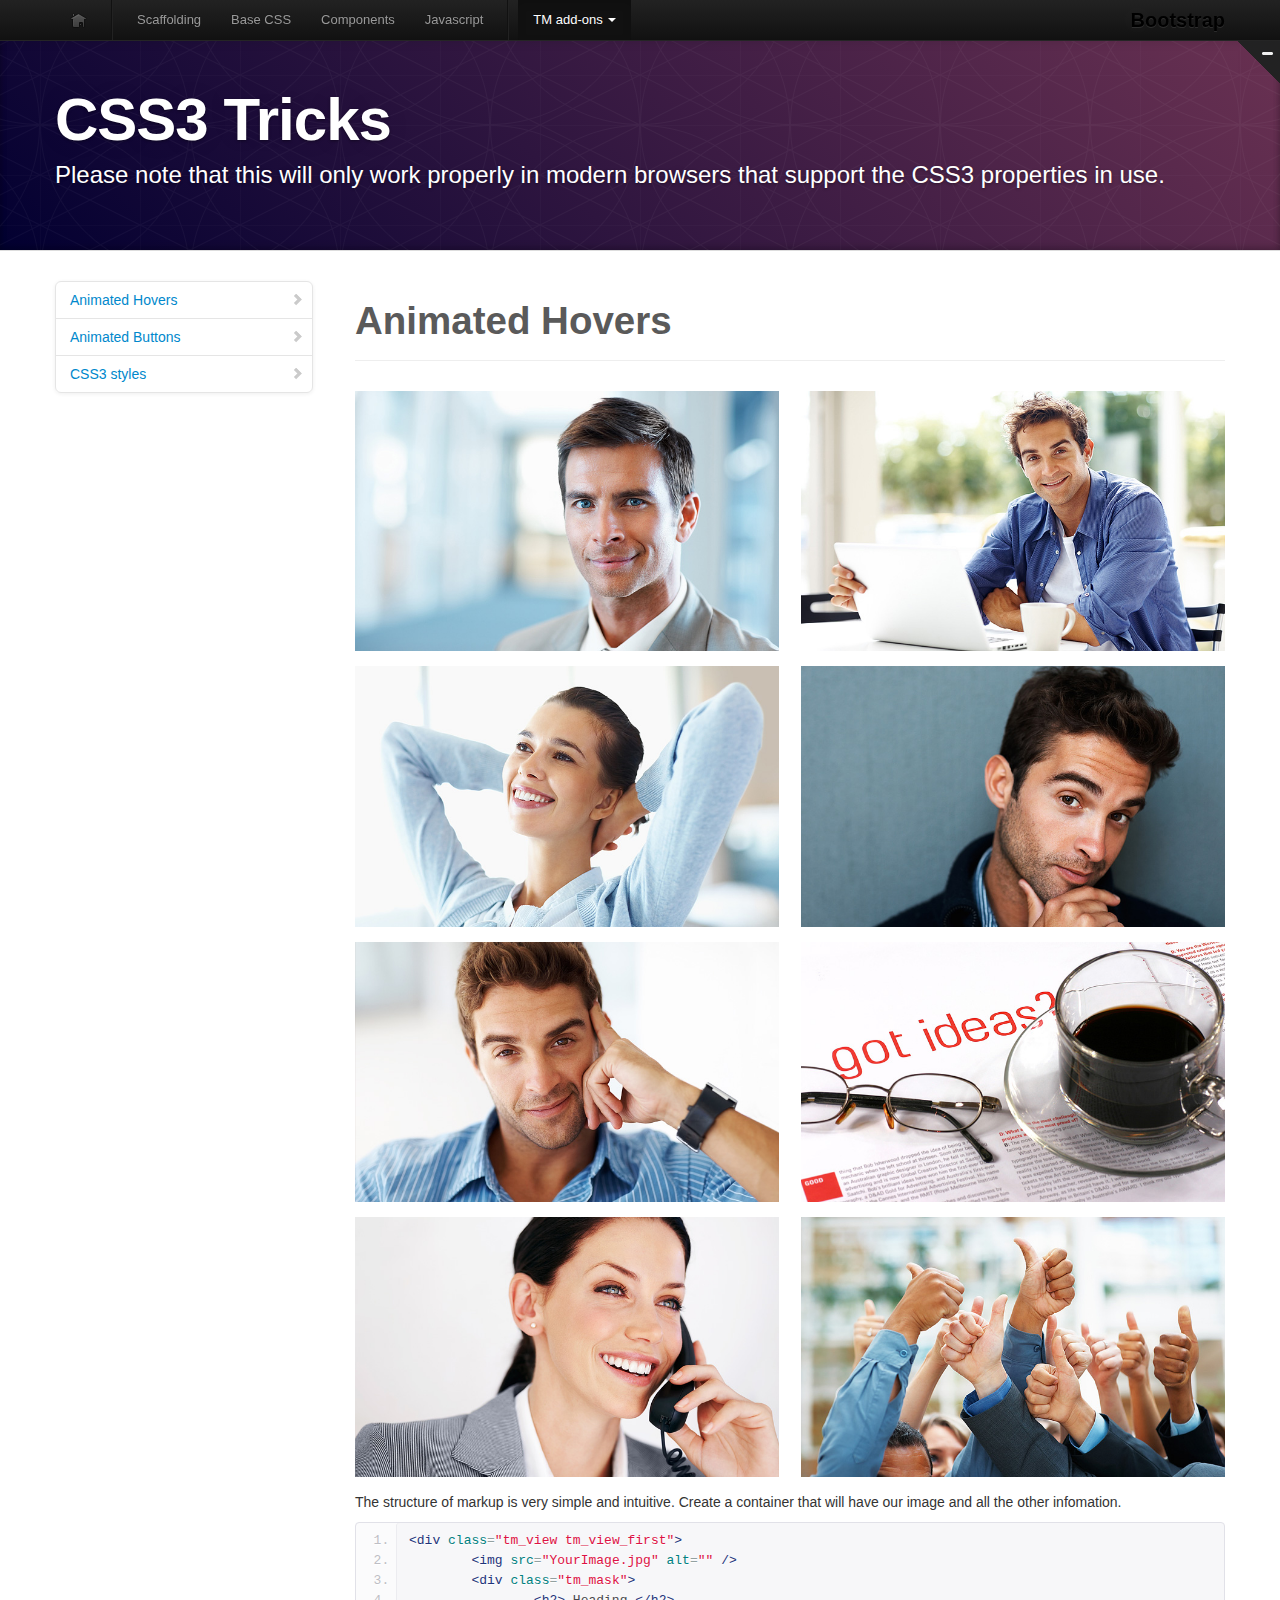
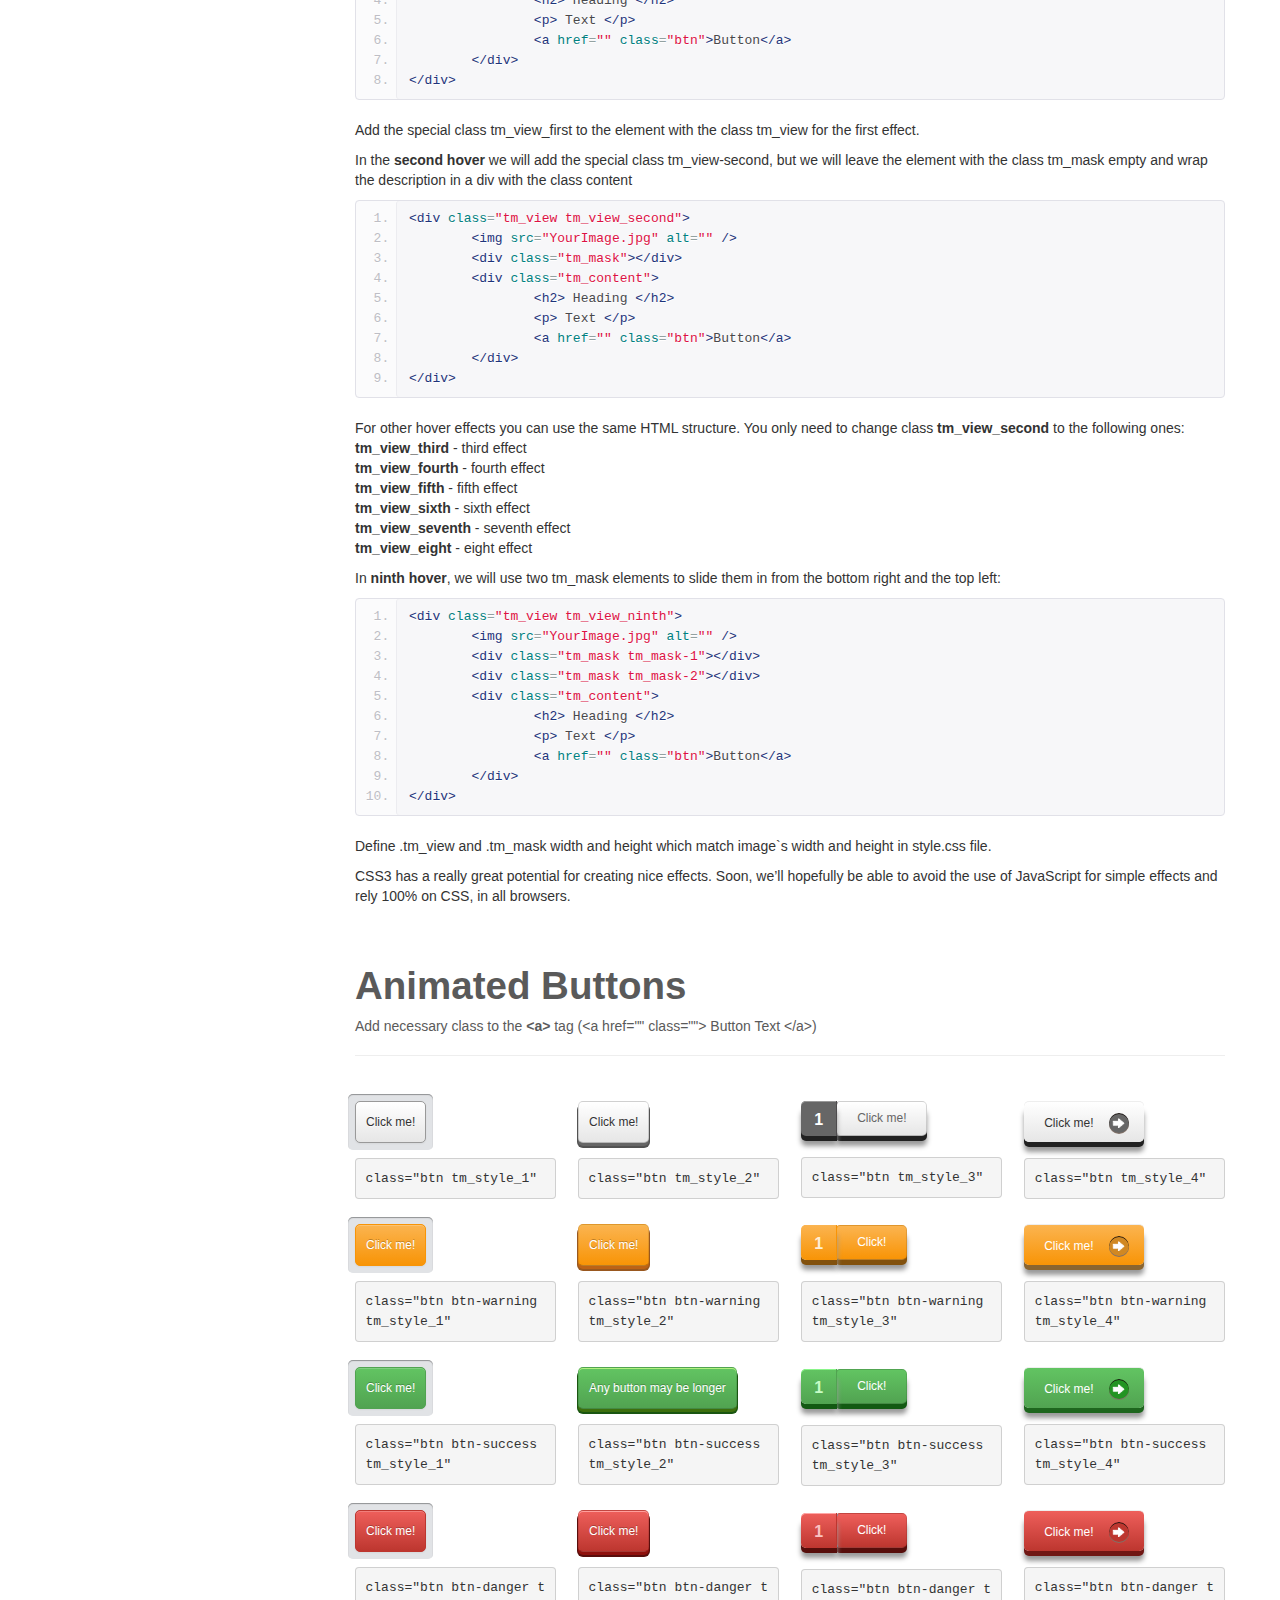
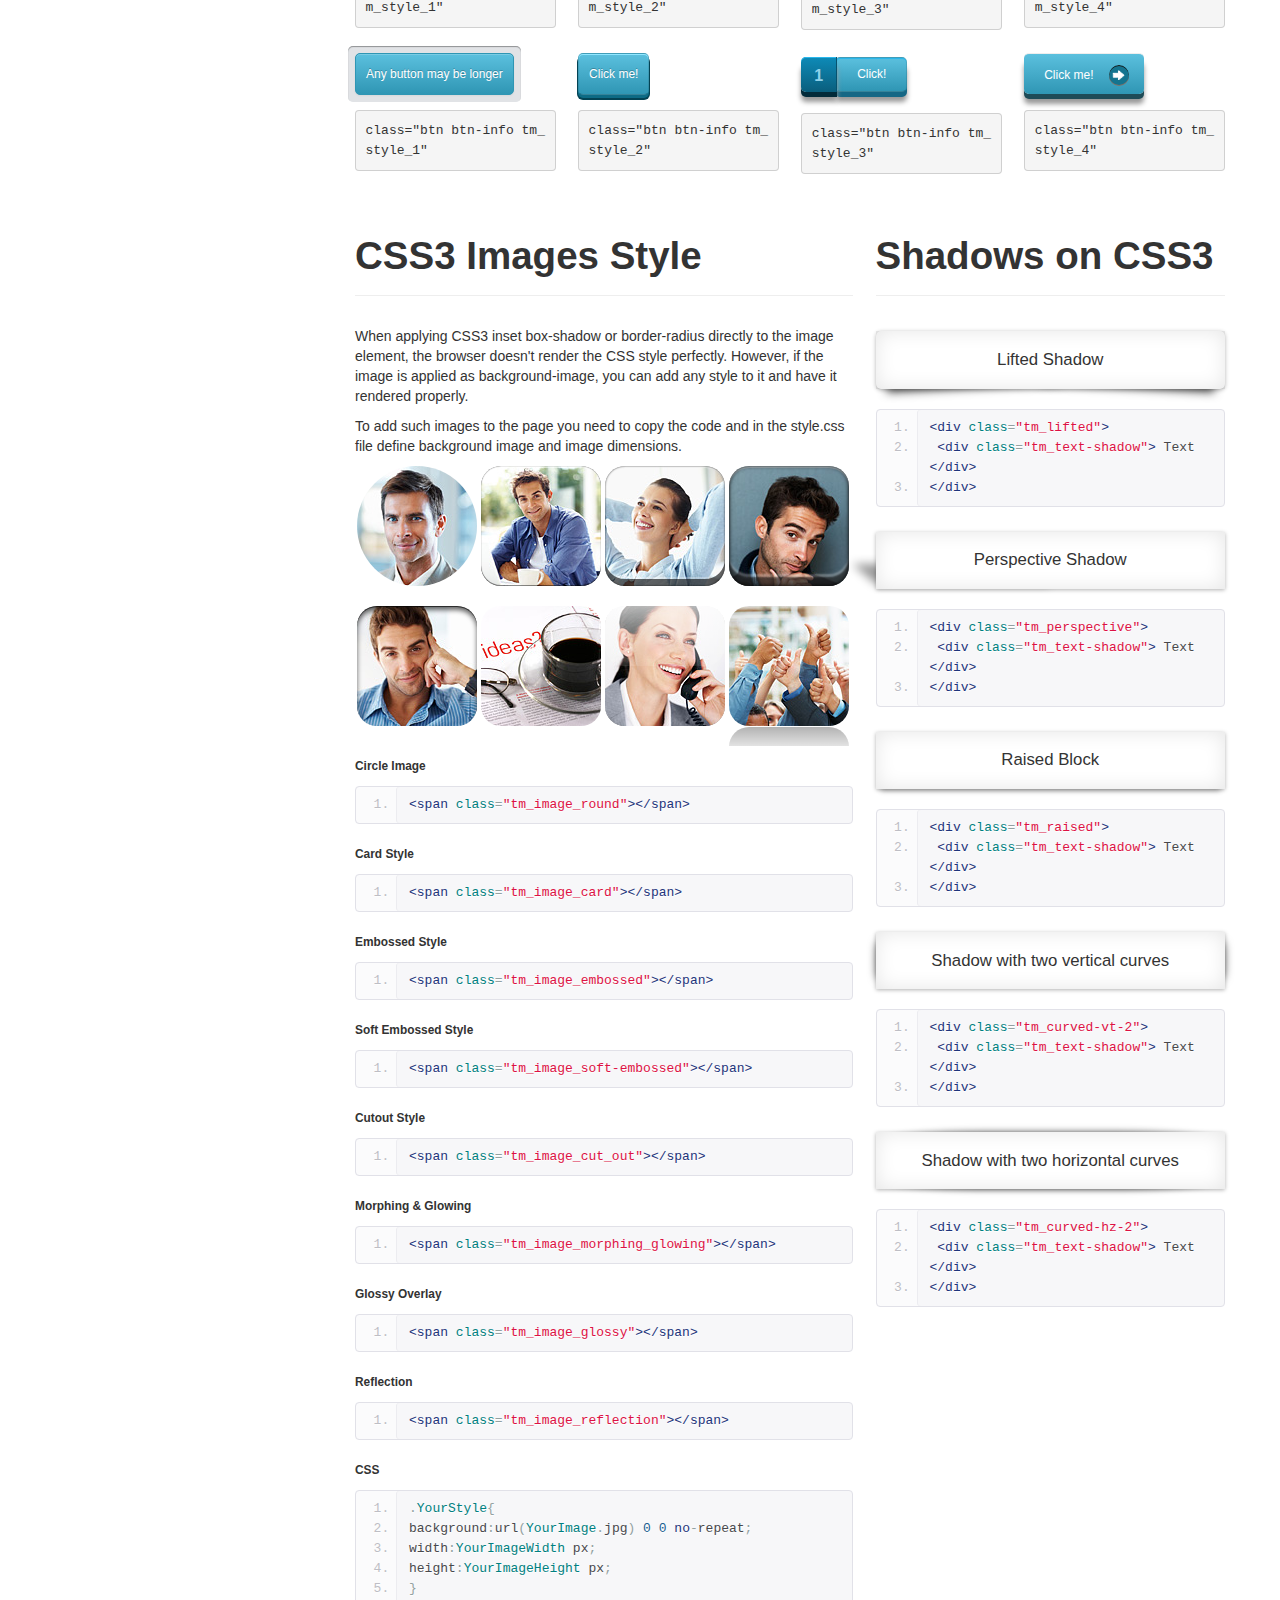
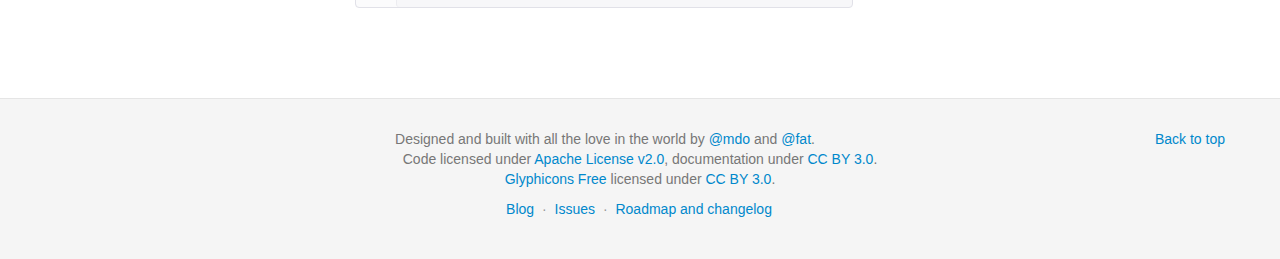
<file: docs/site/assets/css3.html>
<!DOCTYPE html>
<html lang="en">
<head>
  	<meta charset="utf-8">
  	<title>CSS3 Tricks</title>
    <meta name="viewport" content="width=device-width, initial-scale=1.0">
    <meta name="description" content="">
    <meta name="author" content="">
    <meta name="description" content="">

 <!-- styles -->
    <link href="css/bootstrap.css" rel="stylesheet">
    <link href="css/bootstrap-responsive.css" rel="stylesheet">
    <link href="css/docs.css" rel="stylesheet">
    <link href="css/prettify.css" rel="stylesheet">
    <link href="css/tm_docs.css" rel="stylesheet">

    <!-- Le HTML5 shim, for IE6-8 support of HTML5 elements -->
    <!--[if lt IE 9]>
    <link href="css/ie.css" rel="stylesheet">
      <script src="http://html5shim.googlecode.com/svn/trunk/html5.js"></script>
    <![endif]-->

</head>

  <body data-spy="scroll" data-target=".bs-docs-sidebar">


<!-- Navbar
    ================================================== -->
    <div class="navbar navbar-inverse navbar-fixed-top" id="advanced">
      <span class="trigger"><strong></strong><em></em></span>
      <div class="navbar-inner">
        <div class="container">
          <button type="button" class="btn btn-navbar" data-toggle="collapse" data-target=".nav-collapse">
            <span class="icon-bar"></span>
            <span class="icon-bar"></span>
            <span class="icon-bar"></span>
          </button>
          <a class="brand" href="scaffolding.html">Bootstrap</a>
          <div class="nav-collapse collapse">
            <ul class="nav">
              <li class="home">
                <a href="../index.html"><img src="img/tm/tm_home.png" alt=""></a>
              </li>
              <li class="divider-vertical"></li>
              <li >
                <a href="scaffolding.html">Scaffolding</a>
              </li>
              <li class="">
                <a href="base-css.html">Base CSS</a>
              </li>
              <li class="">
                <a href="components.html">Components</a>
              </li>
              <li class="">
                <a href="javascript.html">Javascript</a>
              </li>
              <li class="divider-vertical"></li>
              <li class="dropdown active">
                <a href="#" class="dropdown-toggle" data-toggle="dropdown">TM add-ons <b class="caret"></b></a>
                <ul class="dropdown-menu">
                  <li><a href="../404.html">Pages</a>
                    <ul>  
                      <li><a href="under_construction.html">Under Construction</a></li>
                      <li><a href="intro.html">Intro Page</a></li>
                      <li class=""><a href="../404.html">404 page</a></li>
                    </ul>
                  </li>
                  <li><a href="portfolio.html">Portfolio</a></li>
                  <li><a href="slider.html">Slider</a></li>
                  <li><a href="social_media.html">Social and Media<br> Sharing</a></li>
                  <li class="active"><a href="css3.html">CSS3 Tricks</a></li>
                </ul>
              </li>
            </ul>
          </div>
        </div>
      </div>
    </div>

<!-- Subhead
================================================== -->
<header class="jumbotron subhead" id="overview">
  <div class="container">
	<h1>CSS3 Tricks</h1>
	<p class="lead">Please note that this will only work properly in modern browsers that support the CSS3 properties in use.</p>
  </div>
</header>

  <div class="container">

<!-- Docs nav
    ================================================== -->
    <div class="row">
      <div class="span3 bs-docs-sidebar">
        <ul class="nav nav-list bs-docs-sidenav">
	      <li><a href="#hovers"><i class="icon-chevron-right"></i> Animated Hovers</a></li>
	      <li><a href="#btn"><i class="icon-chevron-right"></i> Animated Buttons</a></li>
	      <li><a href="#styles"><i class="icon-chevron-right"></i> CSS3 styles</a></li>
        </ul>
      </div>
      <div class="span9">

<!--==============================section=================================-->
	<section id="hovers">
				<div class="page-header">
				    <h1>Animated Hovers</h1>
				</div>
<!--  Hovers Begin -->
		<div class="row-fluid tm_views">
			<div class="span6">
				<div class="tm_view tm_view_first">
					 <img src="img/stock_images/700x430_1.jpg" alt="" />
					 <div class="tm_mask">
						<h2>First Hover</h2>
						<p>Lorem ipsum dolor sit amet, consectetuer adipiscing elit. Mauris fermentum dictum magna. Sed laoreet aliquam leo.</p>
						<a href="" class="btn">Button</a>
					 </div>
				</div>
			</div>
			<div class="span6">
				<div class="tm_view tm_view_second">
					 <img src="img/stock_images/700x430_2.jpg" alt="" />
					<div class="tm_mask"></div>
					<div class="tm_content">
						<h2>Second Hover</h2>
						<p>Lorem ipsum dolor sit amet, consectetuer adipiscing elit. Mauris fermentum dictum magna. Sed laoreet aliquam leo.</p>
						<a href="" class="btn">Button</a>
					</div>
				</div>
			</div>
		</div>
		<div class="row-fluid tm_views">
			<div class="span6">
				<div class="tm_view tm_view_third">
					 <img src="img/stock_images/700x430_3.jpg" alt="" />
					<div class="tm_mask"></div>
					<div class="tm_content">
						<h2>Third Hover</h2>
						<p>Lorem ipsum dolor sit amet, consectetuer adipiscing elit. Mauris fermentum dictum magna. Sed laoreet aliquam leo.</p>
						<a href="" class="btn">Button</a>
					</div>
				</div>
			</div>
			<div class="span6">
				<div class="tm_view tm_view_fourth">
					 <img src="img/stock_images/700x430_4.jpg" alt="" />
					 <div class="tm_mask">
						<h2>Fourth Hover</h2>
						<p>Lorem ipsum dolor sit amet, consectetuer adipiscing elit. Mauris fermentum dictum magna. Sed laoreet aliquam leo.</p>
						<a href="" class="btn">Button</a>
					 </div>
				</div>
			</div>
		</div>
		<div class="row-fluid tm_views">
			<div class="span6">
				<div class="tm_view tm_view_fifth">
					 <img src="img/stock_images/700x430_5.jpg" alt="" />
					<div class="tm_mask">
						<div class="tm_content">
						<h2>Fifth Hover</h2>
							<p>Lorem ipsum dolor sit amet, consectetuer adipiscing elit. Mauris fermentum dictum magna. Sed laoreet aliquam leo.</p>
							<a href="" class="btn">Button</a>
						</div>
					</div>
				</div>
			</div>
			<div class="span6">
				<div class="tm_view tm_view_sixth">
					 <img src="img/stock_images/700x430_6.jpg" alt="" />
					<div class="tm_mask"></div>
					<div class="tm_content">
						<h2>Sixth Hover</h2>
						<p>Lorem ipsum dolor sit amet, consectetuer adipiscing elit. Mauris fermentum dictum magna. Sed laoreet aliquam leo.</p>
						<a href="" class="btn">Button</a>
					</div>
				</div>
			</div>
		</div>
		<div class="row-fluid tm_views">
			<div class="span6">
				<div class="tm_view tm_view_seventh">
					 <img src="img/stock_images/700x430_7.jpg" alt="" />
					 <div class="tm_mask">
						<h2>Seventh Hover</h2>
						<p>Lorem ipsum dolor sit amet, consectetuer adipiscing elit. Mauris fermentum dictum magna. Sed laoreet aliquam leo.</p>
						<a href="" class="btn">Button</a>
					 </div>
				</div>
			</div>
			<div class="span6">
				<div class="tm_view tm_view_eighth">
					 <img src="img/stock_images/700x430_8.jpg" alt="" />
					<div class="tm_mask">
						<div class="tm_content">
						<h2>Eighth Hover</h2>
							<p>Lorem ipsum dolor sit amet, consectetuer adipiscing elit. Mauris fermentum dictum magna. Sed laoreet aliquam leo.</p>
							<a href="" class="btn">Button</a>
						</div>
					</div>
				</div>
			</div>
		</div>
						<p>The structure of markup is very simple and intuitive. Create a container that will have our image and all the other infomation.</p>
<pre class="prettyprint linenums">&lt;div class="tm_view tm_view_first"&gt;
	&lt;img src="YourImage.jpg" alt="" /&gt;
	&lt;div class="tm_mask"&gt;
		&lt;h2&gt; Heading &lt;/h2&gt;
		&lt;p&gt; Text &lt;/p&gt;
		&lt;a href="" class="btn"&gt;Button&lt;/a&gt;
	&lt;/div&gt;
&lt;/div&gt;</pre>
<p class="descr_pad">Add the special class tm_view_first to the element with the class tm_view for the first effect.<br>
<p>In the <strong>second hover</strong> we will add the special class tm_view-second, but we will leave the element with the class tm_mask empty and wrap the description in a div with the class content</p>
<pre class="prettyprint linenums">&lt;div class="tm_view tm_view_second"&gt;
	&lt;img src="YourImage.jpg" alt="" /&gt;
	&lt;div class="tm_mask"&gt;&lt;/div&gt;
	&lt;div class="tm_content"&gt;
		&lt;h2&gt; Heading &lt;/h2&gt;
		&lt;p&gt; Text &lt;/p&gt;
		&lt;a href="" class="btn"&gt;Button&lt;/a&gt;
	&lt;/div&gt;
&lt;/div&gt;</pre>
<p class="descr_pad">For other hover effects you can use the same HTML structure. You only need to change class <strong>tm_view_second</strong> to the following ones:<br>
<strong>tm_view_third</strong> - third effect<br>
<strong>tm_view_fourth</strong> - fourth effect<br>
<strong>tm_view_fifth</strong> - fifth effect<br>
<strong>tm_view_sixth</strong> - sixth effect<br>
<strong>tm_view_seventh</strong> - seventh effect<br>
<strong>tm_view_eight</strong> - eight effect<br></p>
<p>In <strong>ninth hover</strong>, we will use two tm_mask elements to slide them in from the bottom right and the top left:</p>
<pre class="prettyprint linenums">&lt;div class="tm_view tm_view_ninth"&gt;
	&lt;img src="YourImage.jpg" alt="" /&gt;
	&lt;div class="tm_mask tm_mask-1"&gt;&lt;/div&gt;
	&lt;div class="tm_mask tm_mask-2"&gt;&lt;/div&gt;
	&lt;div class="tm_content"&gt;
		&lt;h2&gt; Heading &lt;/h2&gt;
		&lt;p&gt; Text &lt;/p&gt;
		&lt;a href="" class="btn"&gt;Button&lt;/a&gt;
	&lt;/div&gt;
&lt;/div&gt;</pre>
<p>Define .tm_view and .tm_mask width and height which match image`s width and height in style.css file.</p>
<p>CSS3 has a really great potential for creating nice effects. Soon, we’ll hopefully be able to avoid the use of JavaScript for simple effects and rely 100% on CSS, in all browsers.</p>
</section>
<!--  Hovers End -->
<section id="btn">
<!--  Buttons Begin -->
		<div class="page-header">
		    <h1>Animated Buttons</h1>
			<p>Add necessary class to the <strong>&lt;a&gt; </strong>tag (&lt;a href="" class=""&gt; Button Text &lt;/a&gt;)</p>
		</div>
		<div class="row-fluid">
			<div class="span3">
				<div class="tm_buttons_pad"><a href="" class="btn tm_style_1 notClicked">Click me!</a><pre>class="btn tm_style_1"</pre></div>
				<div class="tm_buttons_pad"><a href="" class="btn btn-warning tm_style_1 notClicked">Click me!</a><pre>class="btn btn-warning tm_style_1"</pre></div>
				<div class="tm_buttons_pad"><a href="" class="btn btn-success tm_style_1 notClicked">Click me!</a><pre>class="btn btn-success tm_style_1"</pre></div>
				<div class="tm_buttons_pad"><a href="" class="btn btn-danger tm_style_1 notClicked">Click me!</a><pre>class="btn btn-danger tm_style_1"</pre></div>
				<div class="tm_buttons_pad"><a href="" class="btn btn-info tm_style_1 notClicked">Any button may be longer</a><pre>class="btn btn-info tm_style_1"</pre></div>
			</div>
			<div class="span3">
				<div class="tm_buttons_pad"><a href="" class="btn tm_style_2 notClicked">Click me!</a><pre>class="btn tm_style_2"</pre></div>
				<div class="tm_buttons_pad"><a href="" class="btn btn-warning tm_style_2 notClicked">Click me!</a><pre>class="btn btn-warning tm_style_2"</pre></div>
				<div class="tm_buttons_pad"><a href="" class="btn btn-success tm_style_2 notClicked">Any button may be longer</a><pre>class="btn btn-success tm_style_2"</pre></div>
				<div class="tm_buttons_pad"><a href="" class="btn btn-danger tm_style_2 notClicked">Click me!</a><pre>class="btn btn-danger tm_style_2"</pre></div>
				<div class="tm_buttons_pad"><a href="" class="btn btn-info tm_style_2 notClicked">Click me!</a><pre>class="btn btn-info tm_style_2"</pre></div>
			</div>
			<div class="span3">
				<div class="tm_buttons_pad2"><a href="" class="btn tm_style_3 notClicked">Click me!</a><pre>class="btn tm_style_3"</pre></div>
				<div class="tm_buttons_pad2"><a href="" class="btn btn-warning tm_style_3 notClicked">Click!</a><pre>class="btn btn-warning tm_style_3"</pre></div>
				<div class="tm_buttons_pad2"><a href="" class="btn btn-success tm_style_3 notClicked">Click!</a><pre>class="btn btn-success tm_style_3"</pre></div>
				<div class="tm_buttons_pad2"><a href="" class="btn btn-danger tm_style_3 notClicked">Click!</a><pre>class="btn btn-danger tm_style_3"</pre></div>
				<div class="tm_buttons_pad2"><a href="" class="btn btn-info tm_style_3 notClicked">Click!</a><pre>class="btn btn-info tm_style_3"</pre></div>
			</div>
			<div class="span3">
				<div class="tm_buttons_pad"><a href="" class="btn tm_style_4 notClicked">Click me!</a><pre>class="btn tm_style_4"</pre></div>
				<div class="tm_buttons_pad"><a href="" class="btn btn-warning tm_style_4 notClicked">Click me!</a><pre>class="btn btn-warning tm_style_4"</pre></div>
				<div class="tm_buttons_pad"><a href="" class="btn btn-success tm_style_4 notClicked">Click me!</a><pre>class="btn btn-success tm_style_4"</pre></div>
				<div class="tm_buttons_pad"><a href="" class="btn btn-danger tm_style_4 notClicked">Click me!</a><pre>class="btn btn-danger tm_style_4"</pre></div>
				<div class="tm_buttons_pad"><a href="" class="btn btn-info tm_style_4 notClicked">Click me!</a><pre>class="btn btn-info tm_style_4"</pre></div>
			</div>
			<div class="clear"></div>
		</div>
<!--  Buttons End -->
</section>
<section id="styles">
<!--  Images Styles Begin -->
		<div class="row-fluid">
			<div class="span7">
				<div class="page-header">
				    <h1>CSS3 Images Style</h1>
				</div>
						<p>When applying CSS3 inset box-shadow or border-radius directly to the image element, the browser doesn't render the CSS style perfectly. However, if the image is applied as background-image, you can add any style to it and have it rendered properly.</p>
						<p>To add such images to the page you need to copy the code and in the style.css file define background image and image dimensions.</p>	

				<div class="tm_pad-image"><span class="tm_image_round" title="Circle Image"></span></div>
				<div class="tm_pad-image"><span class="tm_image_card" title="Card Style"></span></div>
				<div class="tm_pad-image"><span class="tm_image_embossed" title="Embossed Style"></span></div>
				<div class="tm_pad-image"><span class="tm_image_soft-embossed" title="Soft Embossed Style"></span></div>
				<div class="tm_pad-image"><span class="tm_image_cut_out" title="Cutout Style"></span></div>
				<div class="tm_pad-image"><span class="tm_image_morphing_glowing" title="Morphing &amp; Glowing"></span></div>
				<div class="tm_pad-image"><span class="tm_image_glossy" title="Glossy Overlay"><span></span></span></div>
				<div class="tm_pad-image"><span class="tm_image_reflection" title="Reflection"><span></span></span></div>
				<div style="clear:both;"></div>
						<h6>Circle Image</h6>
<pre class="prettyprint linenums">&lt;span class="tm_image_round"&gt;&lt;/span&gt;</pre>
						<h6>Card Style</h6>
<pre class="prettyprint linenums">&lt;span class="tm_image_card"&gt;&lt;/span&gt;</pre>
						<h6>Embossed Style</h6>
<pre class="prettyprint linenums">&lt;span class="tm_image_embossed"&gt;&lt;/span&gt;</pre>
						<h6>Soft Embossed Style</h6>
<pre class="prettyprint linenums">&lt;span class="tm_image_soft-embossed"&gt;&lt;/span&gt;</pre>
						<h6>Cutout Style</h6>
<pre class="prettyprint linenums">&lt;span class="tm_image_cut_out"&gt;&lt;/span&gt;</pre>
						<h6>Morphing &amp; Glowing</h6>
<pre class="prettyprint linenums">&lt;span class="tm_image_morphing_glowing"&gt;&lt;/span&gt;</pre>
						<h6>Glossy Overlay</h6>
<pre class="prettyprint linenums">&lt;span class="tm_image_glossy"&gt;&lt;/span&gt;</pre>
						<h6>Reflection</h6>
<pre class="prettyprint linenums">&lt;span class="tm_image_reflection"&gt;&lt;/span&gt;</pre>
					<h6>CSS</h6>
<pre class="prettyprint linenums">.YourStyle{
background:url(YourImage.jpg) 0 0 no-repeat;
width:YourImageWidth px;
height:YourImageHeight px;
}</pre>		
				</div>	
<!--  Images Styles End -->
<!--  Shadows Begin -->
			<div class="span5">
				<div class="page-header">
				    <h1>Shadows on CSS3</h1>
				</div>
				<div class="tm_pad-shadow"><div class="tm_lifted"><div class="tm_text-shadow">Lifted Shadow</div></div></div>
<pre class="prettyprint linenums">&lt;div class="tm_lifted"&gt;
 &lt;div class="tm_text-shadow"&gt; Text &lt;/div&gt;
&lt;/div&gt;</pre>
				<div class="tm_pad-shadow"><div class="tm_perspective"><div class="tm_text-shadow">Perspective Shadow</div></div></div>
<pre class="prettyprint linenums">&lt;div class="tm_perspective"&gt;
 &lt;div class="tm_text-shadow"&gt; Text &lt;/div&gt;
&lt;/div&gt;</pre>
				<div class="tm_pad-shadow"><div class="tm_raised"><div class="tm_text-shadow">Raised Block</div></div></div>
<pre class="prettyprint linenums">&lt;div class="tm_raised"&gt;
 &lt;div class="tm_text-shadow"&gt; Text &lt;/div&gt;
&lt;/div&gt;</pre>
				<div class="tm_pad-shadow"><div class="tm_curved-vt-2"><div class="tm_text-shadow">Shadow with two vertical curves</div></div></div>
<pre class="prettyprint linenums">&lt;div class="tm_curved-vt-2"&gt;
 &lt;div class="tm_text-shadow"&gt; Text &lt;/div&gt;
&lt;/div&gt;</pre>				
				<div class="tm_pad-shadow"><div class="tm_curved-hz-2"><div class="tm_text-shadow">Shadow with two horizontal curves</div></div></div>
<pre class="prettyprint linenums">&lt;div class="tm_curved-hz-2"&gt;
 &lt;div class="tm_text-shadow"&gt; Text &lt;/div&gt;
&lt;/div&gt;</pre>
		</div>
<!--  Shadows End -->
	</div>
</section>

</div>

</div>

  </div>
   <!-- Footer
    ================================================== -->
    <footer class="footer">
      <div class="container">
        <p class="pull-right"><a href="#">Back to top</a></p>
        <p>Designed and built with all the love in the world by <a href="http://twitter.com/mdo" target="_blank">@mdo</a> and <a href="http://twitter.com/fat" target="_blank">@fat</a>.</p>
        <p>Code licensed under <a href="http://www.apache.org/licenses/LICENSE-2.0" target="_blank">Apache License v2.0</a>, documentation under <a href="http://creativecommons.org/licenses/by/3.0/">CC BY 3.0</a>.</p>
        <p><a href="http://glyphicons.com">Glyphicons Free</a> licensed under <a href="http://creativecommons.org/licenses/by/3.0/">CC BY 3.0</a>.</p>
        <ul class="footer-links">
          <li><a href="http://blog.getbootstrap.com">Blog</a></li>
          <li class="muted">&middot;</li>
          <li><a href="https://github.com/twitter/bootstrap/issues?state=open">Issues</a></li>
          <li class="muted">&middot;</li>
          <li><a href="https://github.com/twitter/bootstrap/wiki">Roadmap and changelog</a></li>
        </ul>
      </div>
    </footer>



    <script type="text/javascript" src="http://platform.twitter.com/widgets.js"></script>
    <script src="js/jquery.js"></script>
    <script src="js/prettify.js"></script>
    <script src="js/bootstrap-transition.js"></script>
    <script src="js/bootstrap-alert.js"></script>
    <script src="js/bootstrap-modal.js"></script>
    <script src="js/bootstrap-dropdown.js"></script>
    <script src="js/bootstrap-scrollspy.js"></script>
    <script src="js/bootstrap-tab.js"></script>
    <script src="js/bootstrap-tooltip.js"></script>
    <script src="js/bootstrap-popover.js"></script>
    <script src="js/bootstrap-button.js"></script>
    <script src="js/bootstrap-collapse.js"></script>
    <script src="js/bootstrap-carousel.js"></script>
    <script src="js/bootstrap-typeahead.js"></script>
    <script src="js/bootstrap-affix.js"></script>
    <script src="js/application.js"></script>
    <script src="js/jquery.cookie.js"></script>
    <script>
    	$(function(){
    		$(".notClicked").click(function(event) {event.preventDefault();});
        	$('.tm_pad-image>span').tooltip();
    	});
    </script>
</body>
</html>
</file>
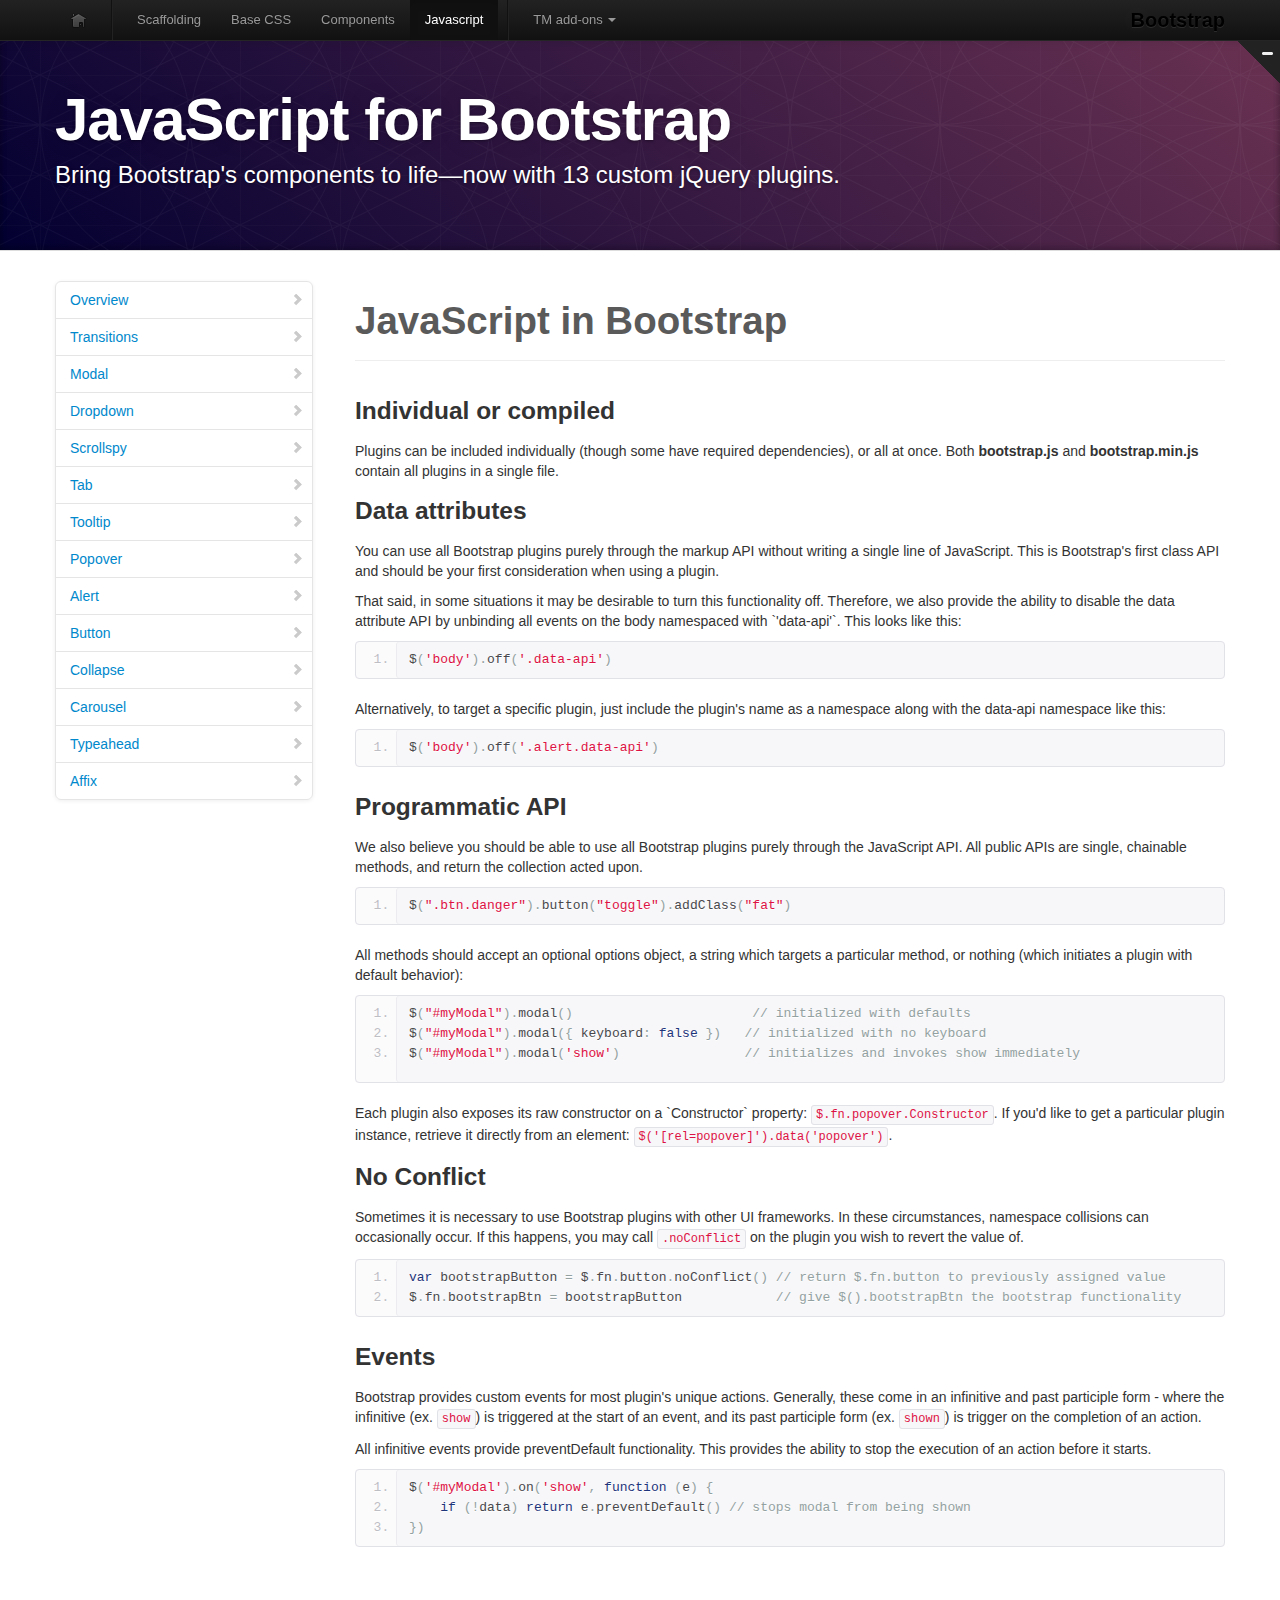
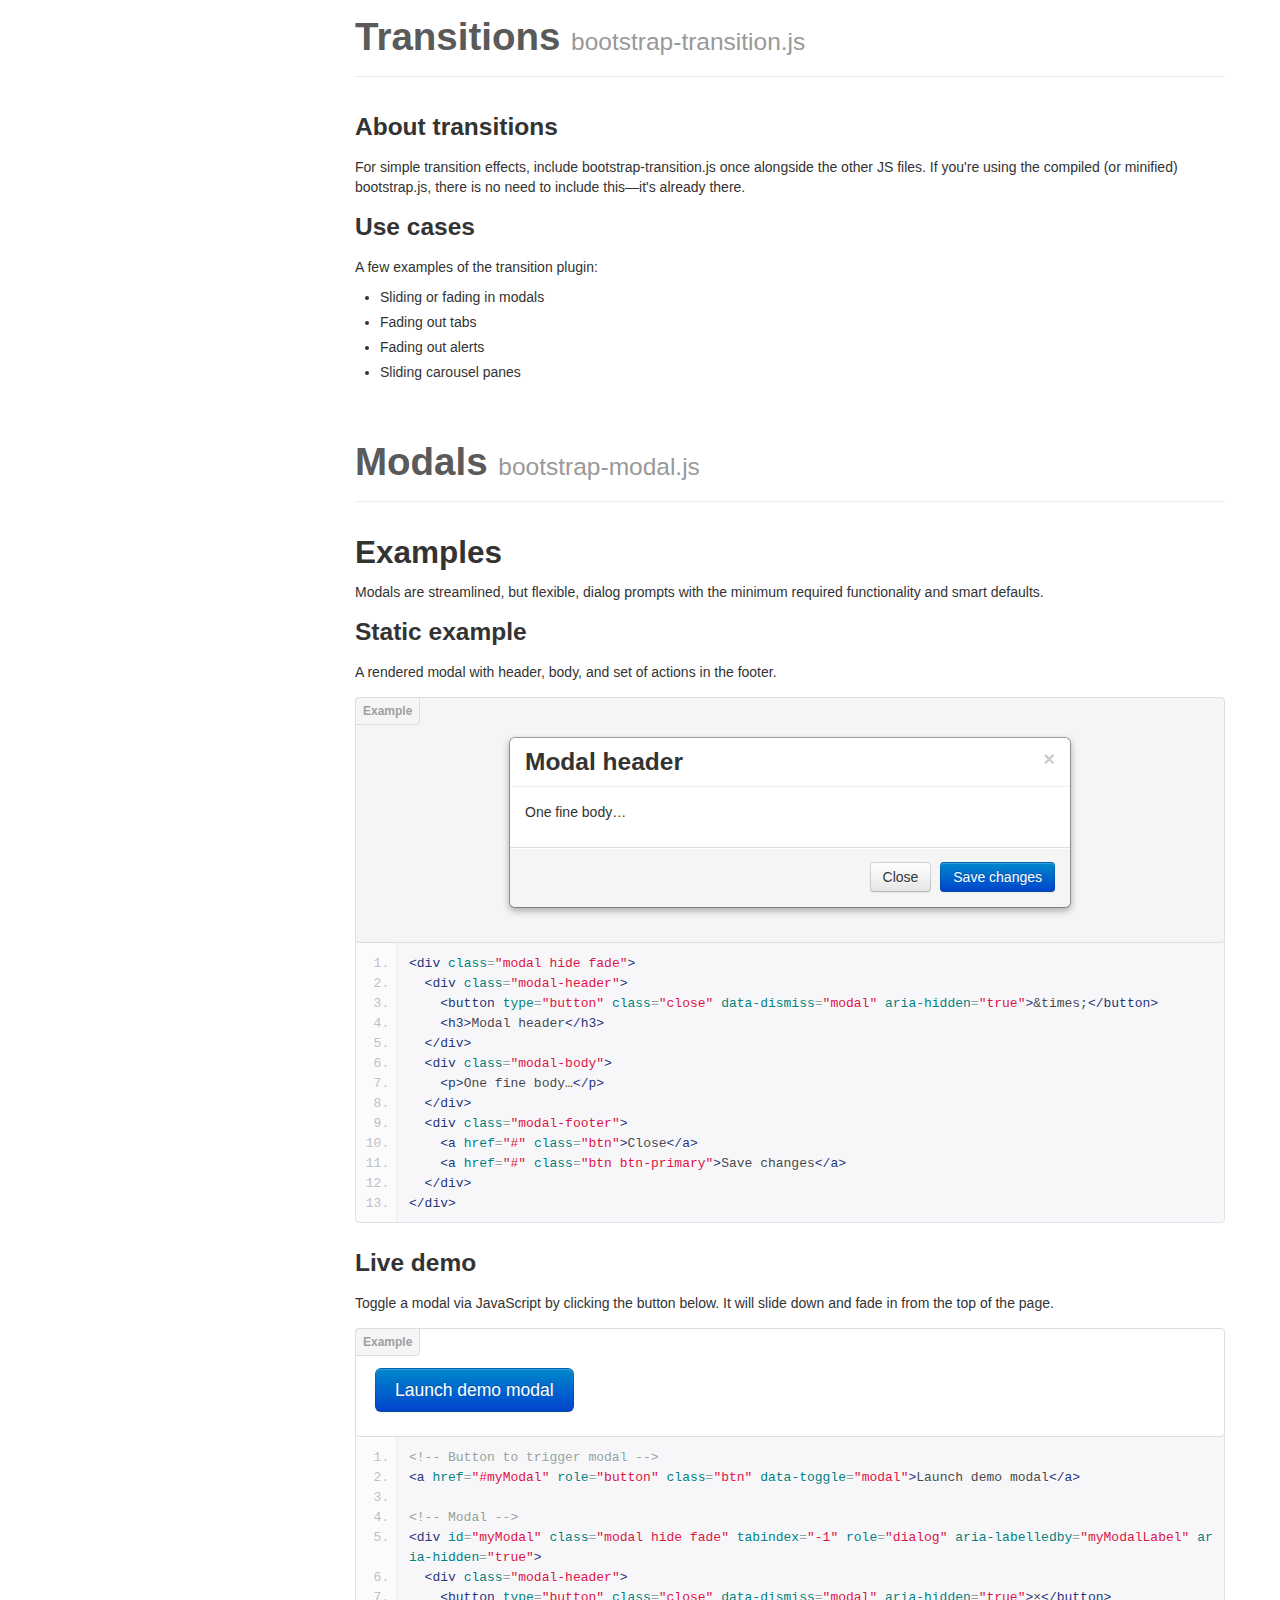
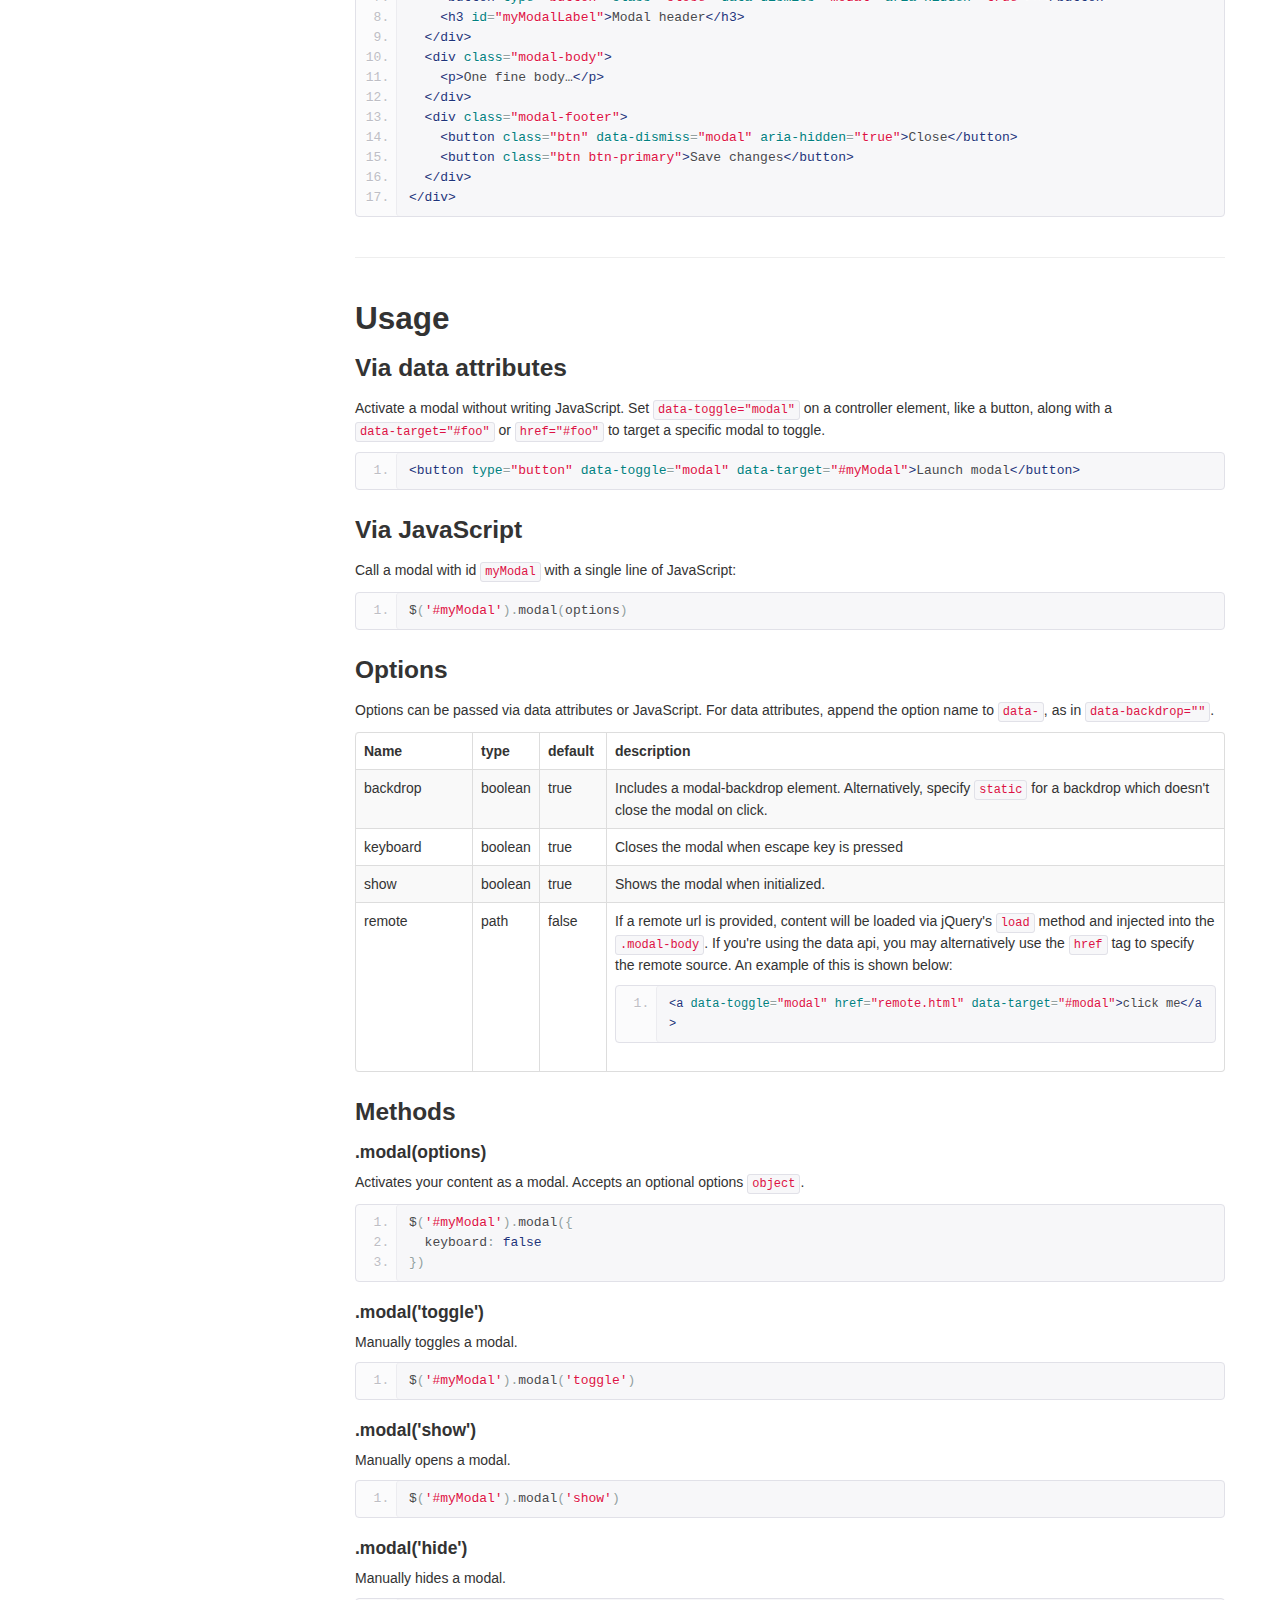
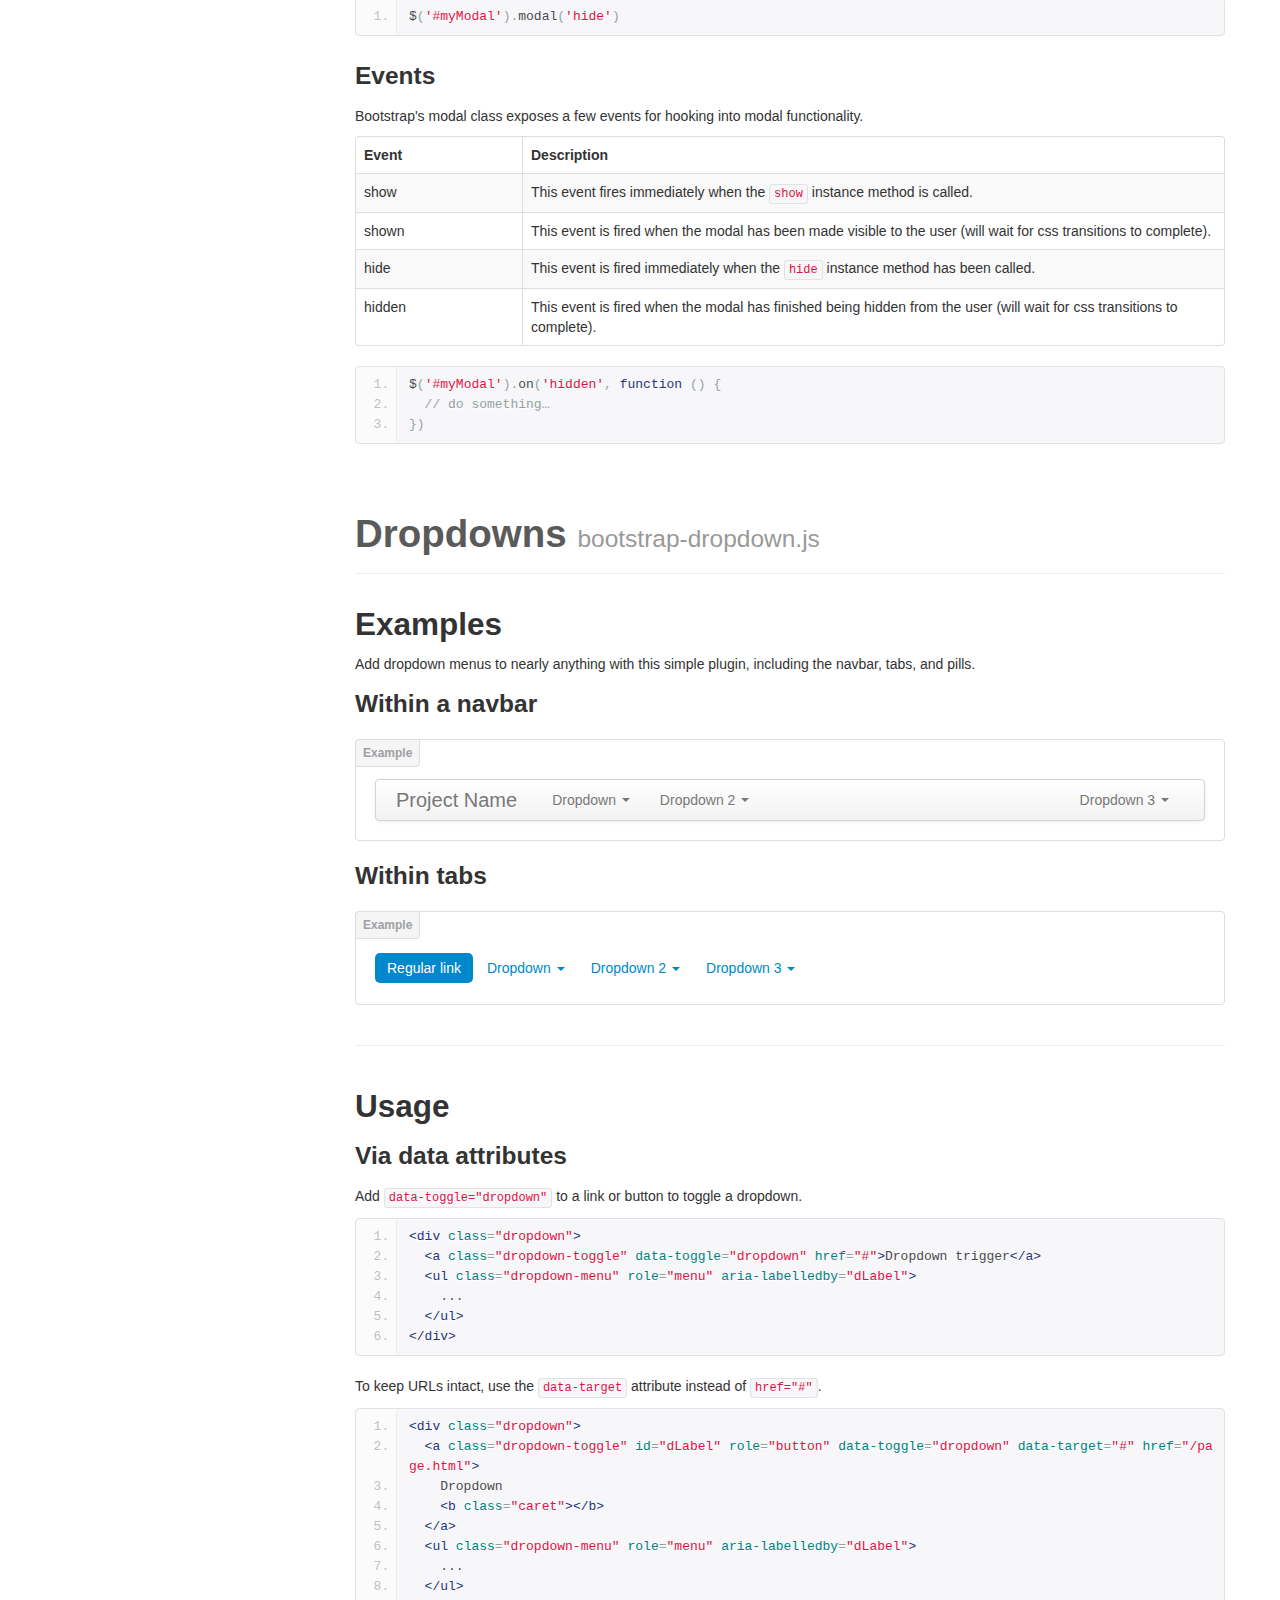
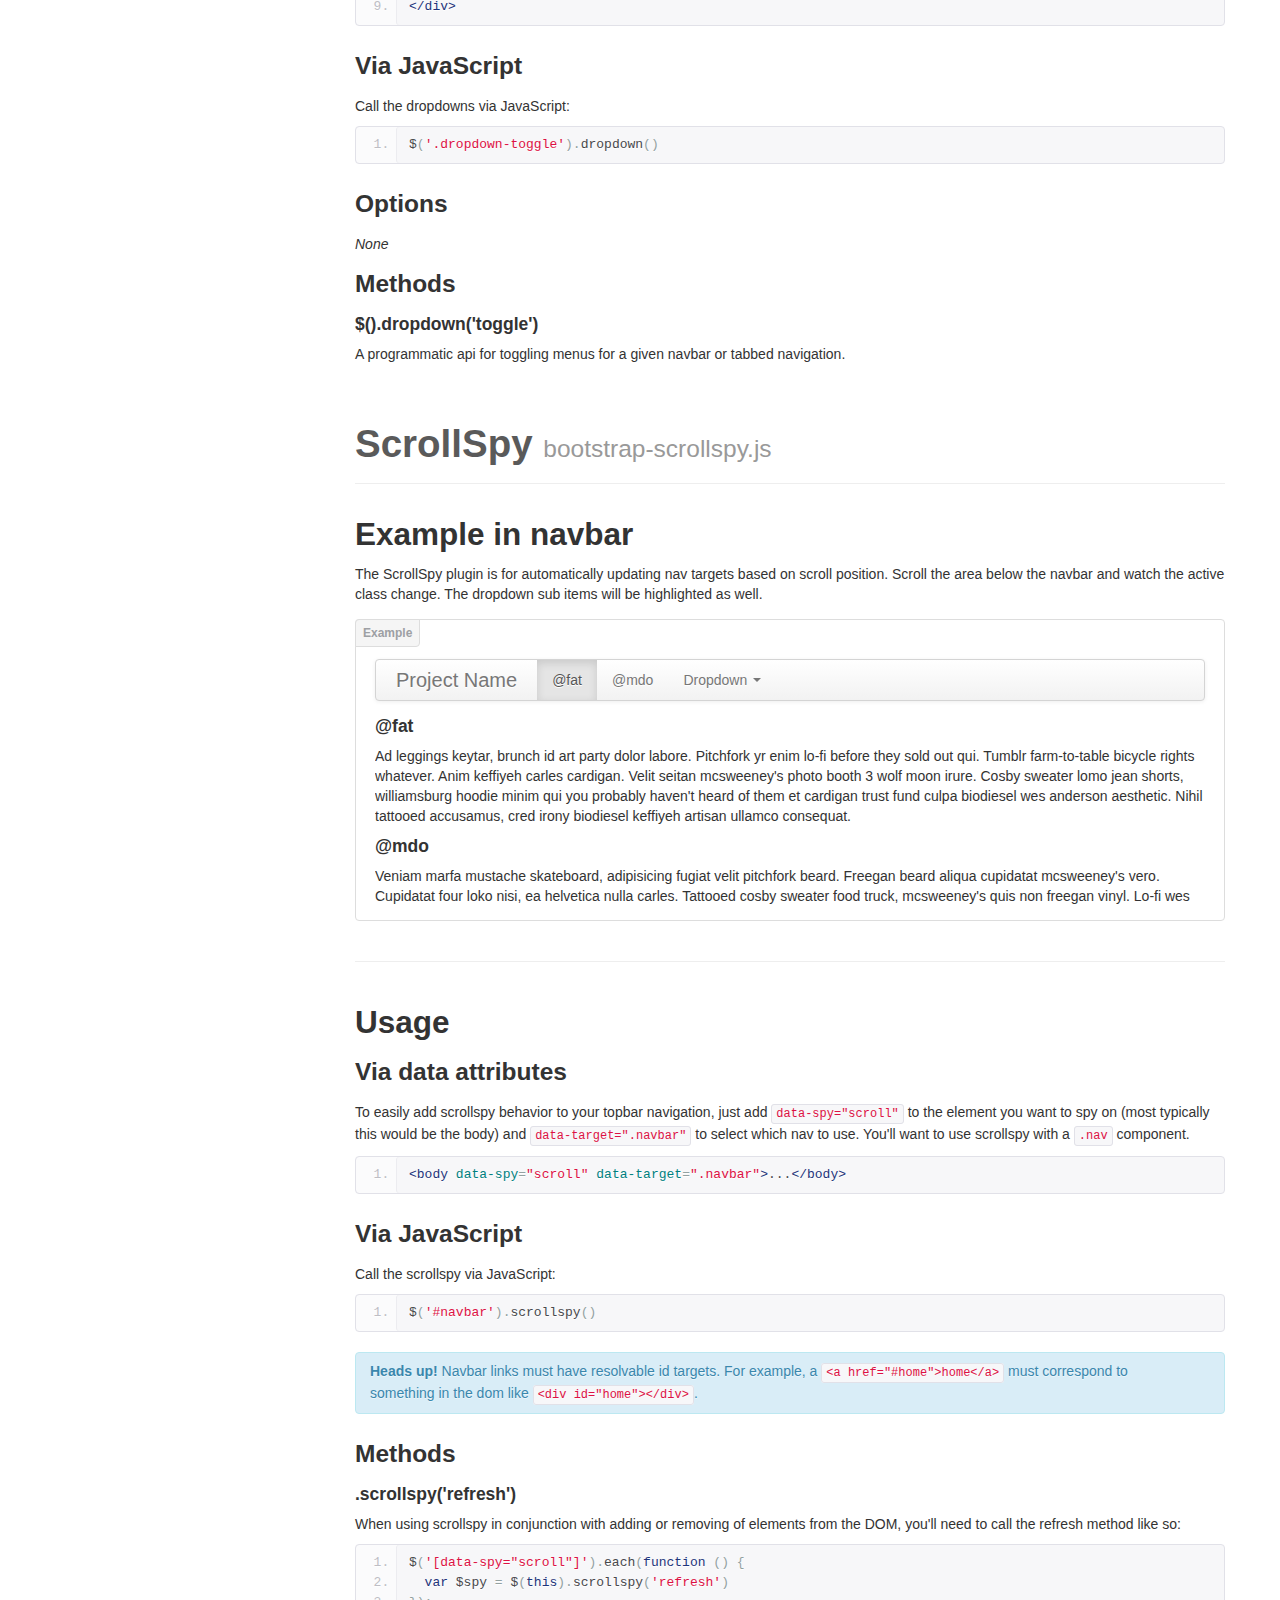
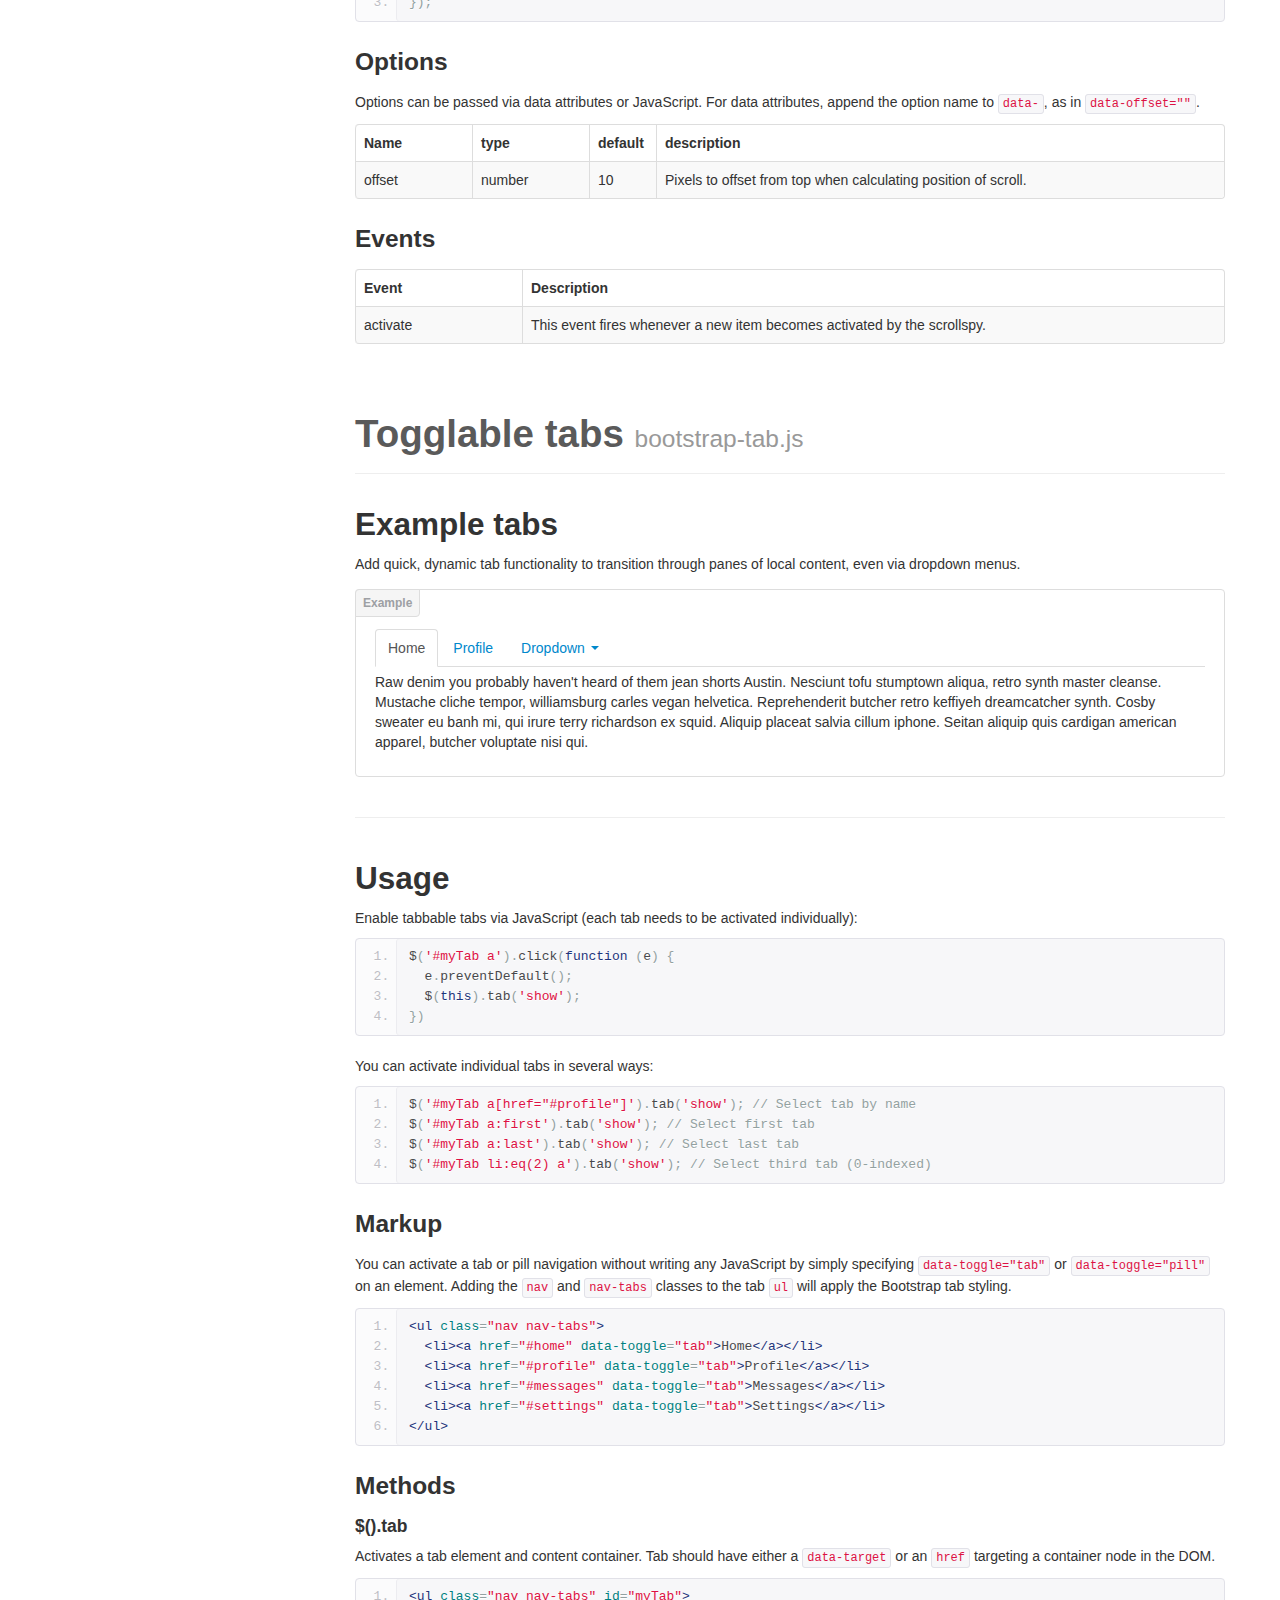
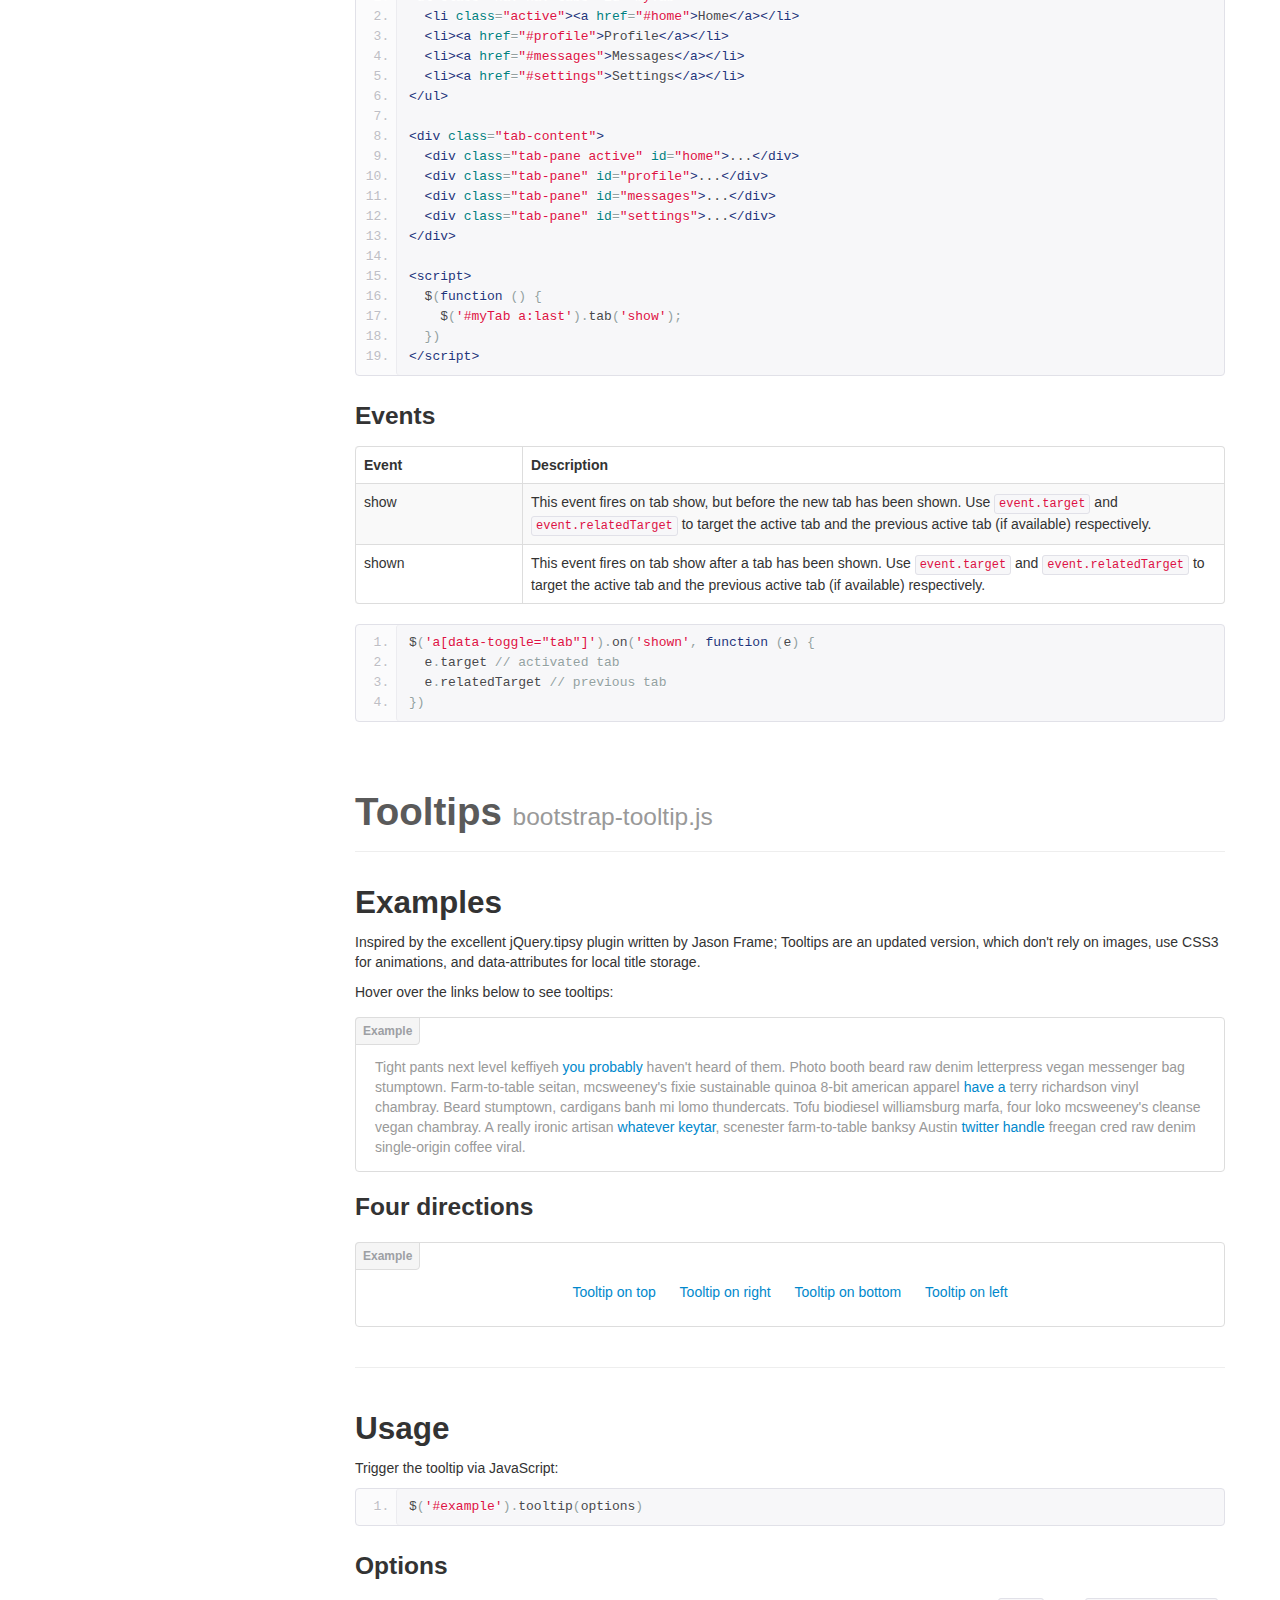
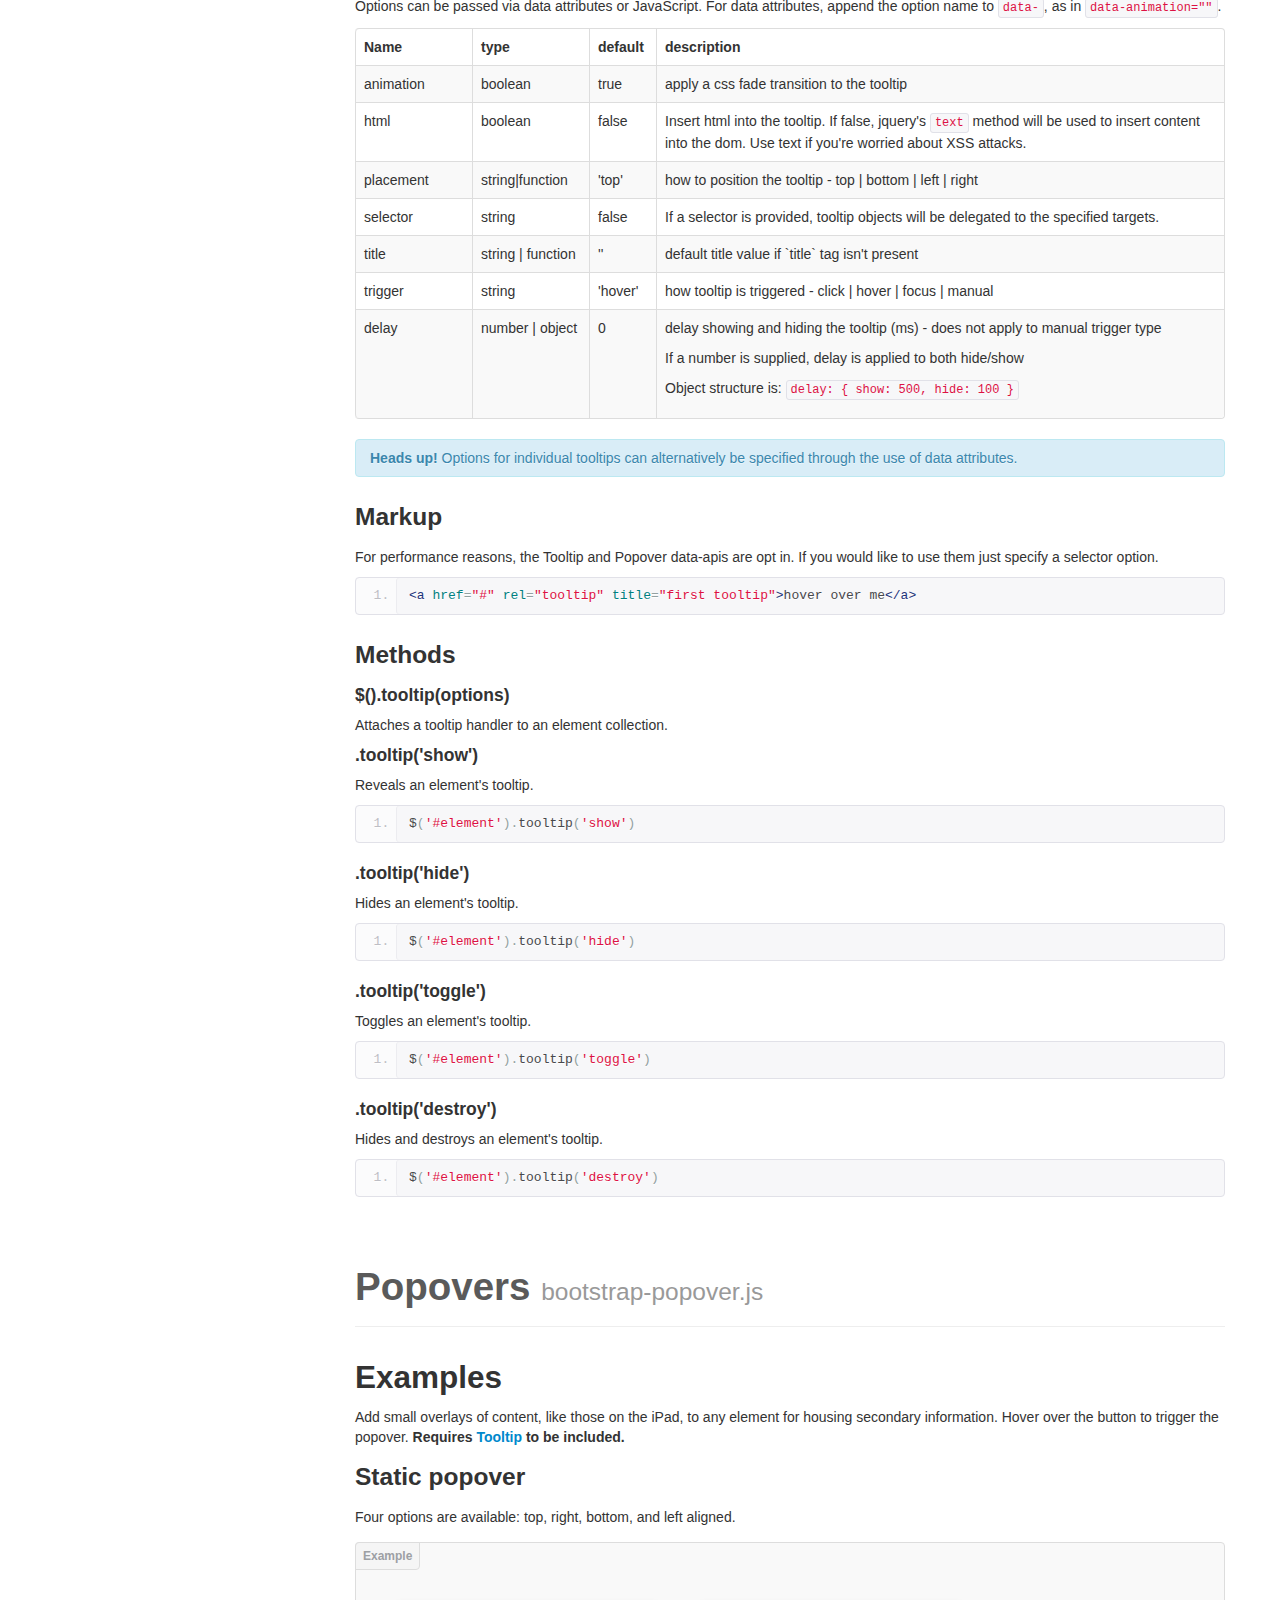
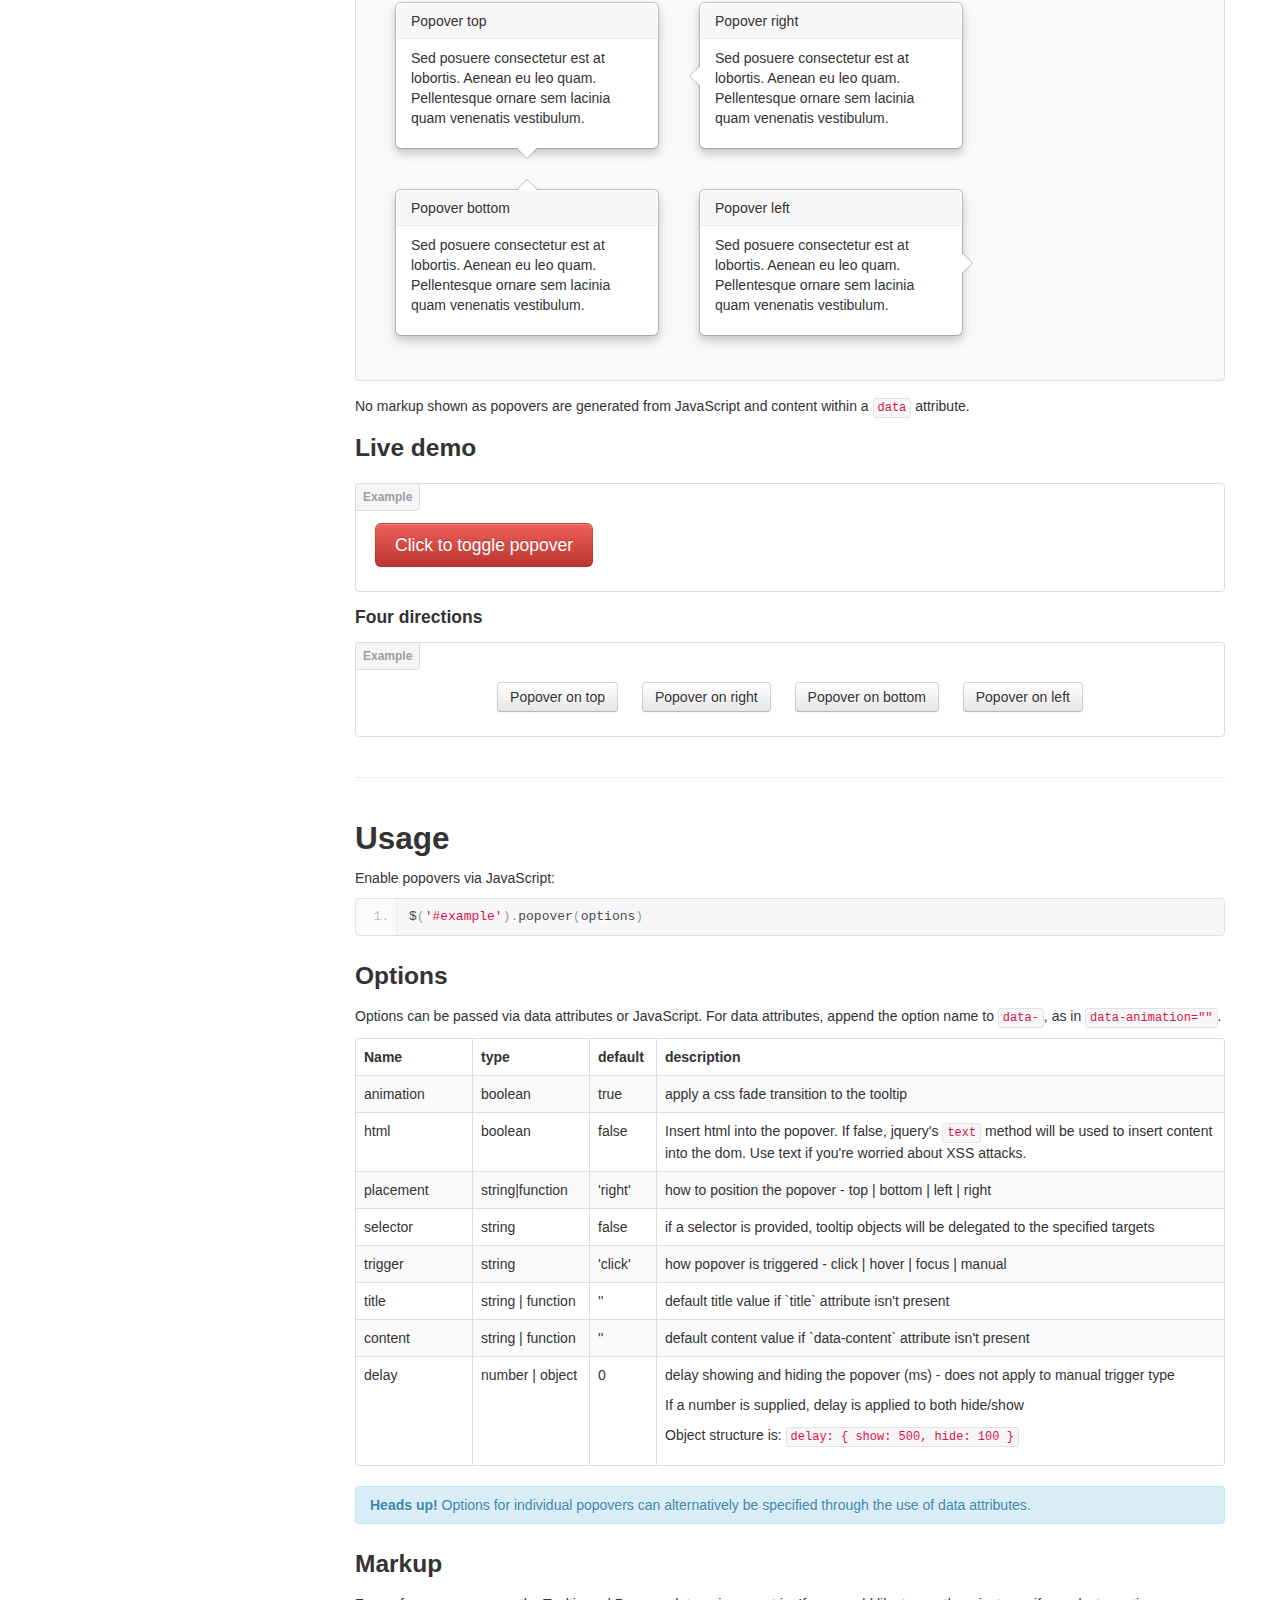
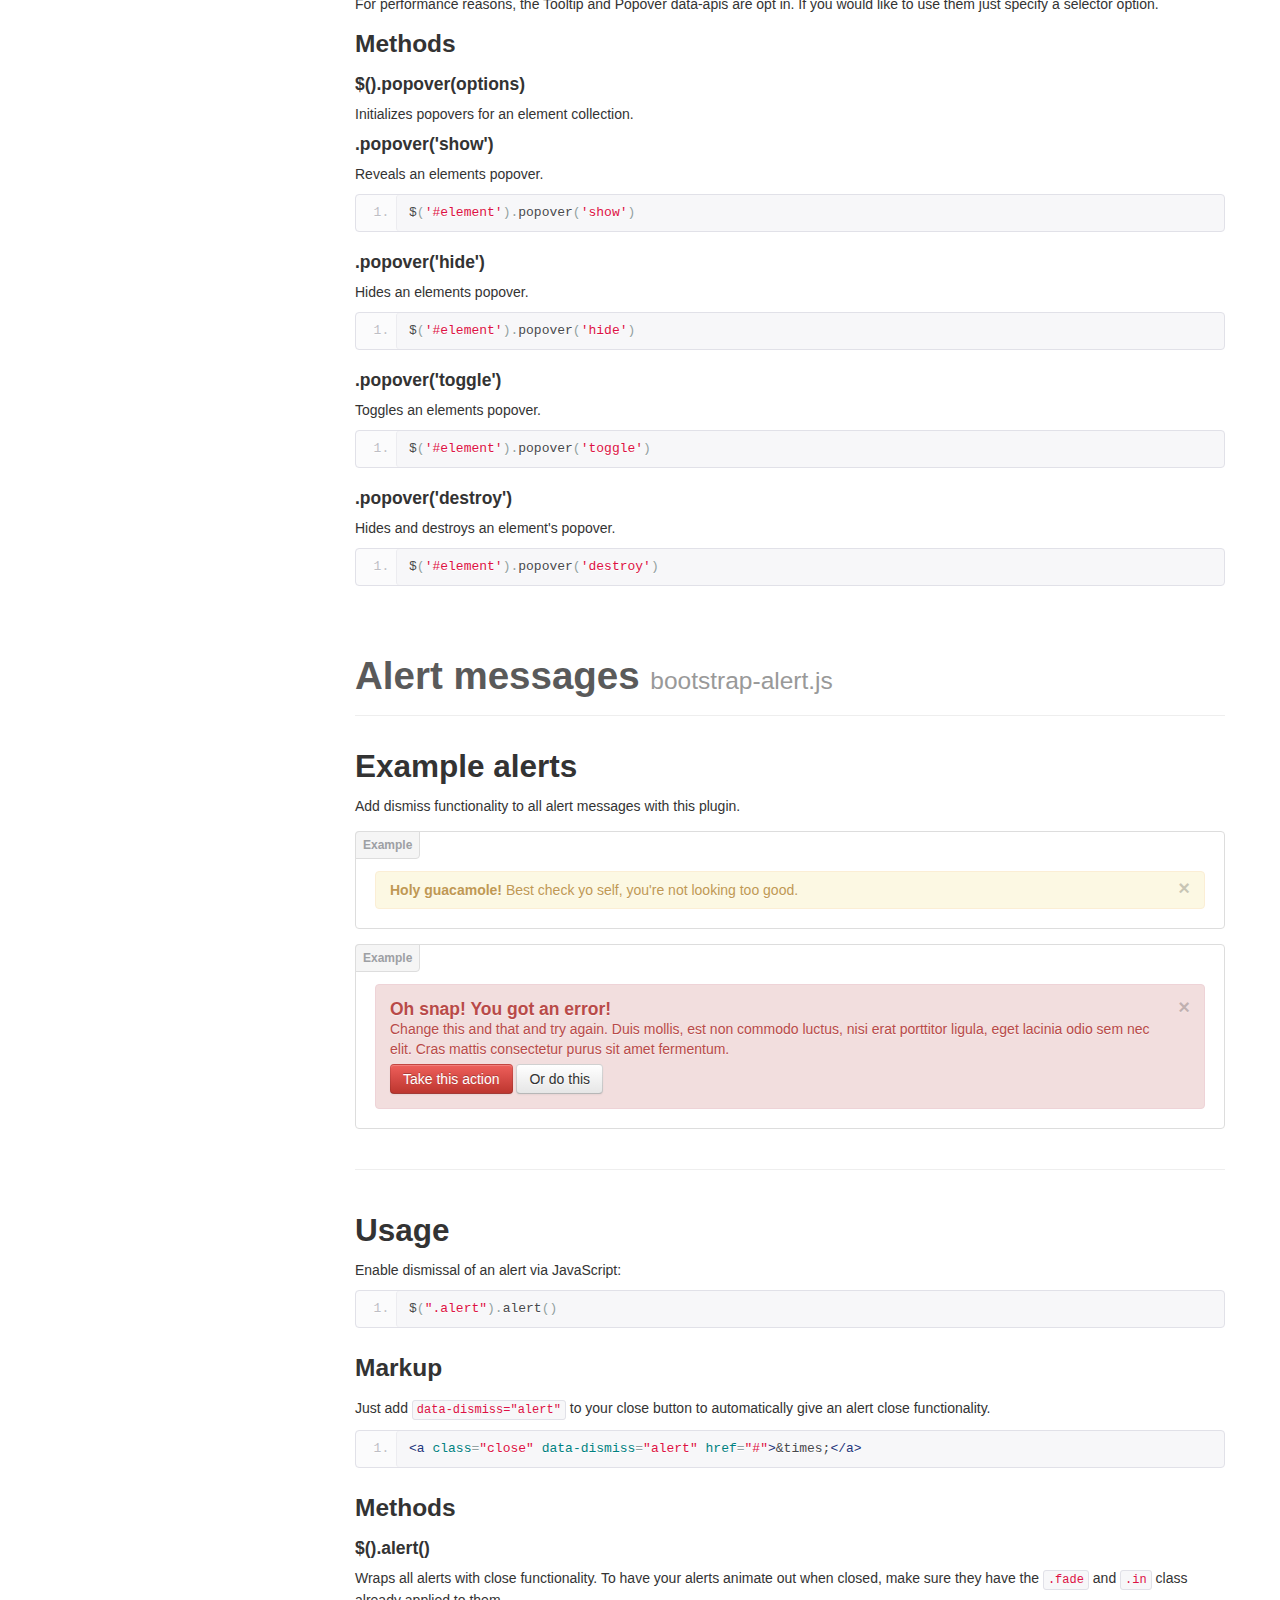
<file: docs/site/assets/javascript.html>
<!DOCTYPE html>
<html lang="en">
  <head>
    <meta charset="utf-8">
    <title>Javascript - Twitter Bootstrap</title>
    <meta name="viewport" content="width=device-width, initial-scale=1.0">
    <meta name="description" content="">
    <meta name="author" content="">

    <!-- Le styles -->
    <link href="css/bootstrap.css" rel="stylesheet">
    <link href="css/bootstrap-responsive.css" rel="stylesheet">
    <link href="css/docs.css" rel="stylesheet">
    <link href="css/tm_docs.css" rel="stylesheet">
    <link href="css/prettify.css" rel="stylesheet">

    <!-- Le HTML5 shim, for IE6-8 support of HTML5 elements -->
    <!--[if lt IE 9]>
    <link href="css/ie.css" rel="stylesheet">
      <script src="http://html5shim.googlecode.com/svn/trunk/html5.js"></script>
    <![endif]-->

  </head>

  <body data-spy="scroll" data-target=".bs-docs-sidebar">

    <!-- Navbar
    ================================================== -->
    <div class="navbar navbar-inverse navbar-fixed-top" id="advanced">
      <span class="trigger"><strong></strong><em></em></span>
      <div class="navbar-inner">
        <div class="container">
          <button type="button" class="btn btn-navbar" data-toggle="collapse" data-target=".nav-collapse">
            <span class="icon-bar"></span>
            <span class="icon-bar"></span>
            <span class="icon-bar"></span>
          </button>
          <a class="brand" href="scaffolding.html">Bootstrap</a>
          <div class="nav-collapse collapse">
            <ul class="nav">
              <li class="home">
                <a href="../index.html"><img src="img/tm/tm_home.png" alt=""></a>
              </li>
              <li class="divider-vertical"></li>
              <li class="">
                <a href="scaffolding.html">Scaffolding</a>
              </li>
              <li class="">
                <a href="base-css.html">Base CSS</a>
              </li>
              <li class="">
                <a href="components.html">Components</a>
              </li>
              <li class="active">
                <a href="javascript.html">Javascript</a>
              </li>
              <li class="divider-vertical"></li>
              <li class="dropdown">
                <a href="#" class="dropdown-toggle" data-toggle="dropdown">TM add-ons <b class="caret"></b></a>
                <ul class="dropdown-menu">
                  <li><a href="../404.html">Pages</a>
                    <ul>  
                      <li><a href="under_construction.html">Under Construction</a></li>
                      <li><a href="intro.html">Intro Page</a></li>
                      <li><a href="../404.html">404 page</a></li>
                    </ul>
                  </li>
                  <li><a href="portfolio.html">Portfolio</a></li>
                  <li><a href="slider.html">Slider</a></li>
                  <li><a href="social_media.html">Social and Media<br> Sharing</a></li>
                  <li><a href="css3.html">CSS3 Tricks</a></li>
                </ul>
              </li>
            </ul>
          </div>
        </div>
      </div>
    </div>

<!-- Subhead
================================================== -->
<header class="jumbotron subhead">
  <div class="container">
    <h1>JavaScript for Bootstrap</h1>
    <p class="lead">Bring Bootstrap's components to life&mdash;now with 13 custom jQuery plugins.
  </div>
</header>

  <div class="container">

    <!-- Docs nav
    ================================================== -->
    <div class="row">
      <div class="span3 bs-docs-sidebar">
        <ul class="nav nav-list bs-docs-sidenav">
          <li><a href="#overview"><i class="icon-chevron-right"></i> Overview</a></li>
          <li><a href="#transitions"><i class="icon-chevron-right"></i> Transitions</a></li>
          <li><a href="#modals"><i class="icon-chevron-right"></i> Modal</a></li>
          <li><a href="#dropdowns"><i class="icon-chevron-right"></i> Dropdown</a></li>
          <li><a href="#scrollspy"><i class="icon-chevron-right"></i> Scrollspy</a></li>
          <li><a href="#tabs"><i class="icon-chevron-right"></i> Tab</a></li>
          <li><a href="#tooltips"><i class="icon-chevron-right"></i> Tooltip</a></li>
          <li><a href="#popovers"><i class="icon-chevron-right"></i> Popover</a></li>
          <li><a href="#alerts"><i class="icon-chevron-right"></i> Alert</a></li>
          <li><a href="#buttons"><i class="icon-chevron-right"></i> Button</a></li>
          <li><a href="#collapse"><i class="icon-chevron-right"></i> Collapse</a></li>
          <li><a href="#carousel"><i class="icon-chevron-right"></i> Carousel</a></li>
          <li><a href="#typeahead"><i class="icon-chevron-right"></i> Typeahead</a></li>
          <li><a href="#affix"><i class="icon-chevron-right"></i> Affix</a></li>
        </ul>
      </div>
      <div class="span9">


        <!-- Overview
        ================================================== -->
        <section id="overview">
          <div class="page-header">
            <h1>JavaScript in Bootstrap</h1>
          </div>

          <h3>Individual or compiled</h3>
          <p>Plugins can be included individually (though some have required dependencies), or all at once. Both <strong>bootstrap.js</strong> and <strong>bootstrap.min.js</strong> contain all plugins in a single file.</p>

          <h3>Data attributes</h3>
          <p>You can use all Bootstrap plugins purely through the markup API without writing a single line of JavaScript. This is Bootstrap's first class API and should be your first consideration when using a plugin.</p>

          <p>That said, in some situations it may be desirable to turn this functionality off. Therefore, we also provide the ability to disable the data attribute API by unbinding all events on the body namespaced with `'data-api'`. This looks like this:
          <pre class="prettyprint linenums">$('body').off('.data-api')</pre>

          <p>Alternatively, to target a specific plugin, just include the plugin's name as a namespace along with the data-api namespace like this:</p>
          <pre class="prettyprint linenums">$('body').off('.alert.data-api')</pre>

          <h3>Programmatic API</h3>
          <p>We also believe you should be able to use all Bootstrap plugins purely through the JavaScript API. All public APIs are single, chainable methods, and return the collection acted upon.</p>
          <pre class="prettyprint linenums">$(".btn.danger").button("toggle").addClass("fat")</pre>
          <p>All methods should accept an optional options object, a string which targets a particular method, or nothing (which initiates a plugin with default behavior):</p>
<pre class="prettyprint linenums">
$("#myModal").modal()                       // initialized with defaults
$("#myModal").modal({ keyboard: false })   // initialized with no keyboard
$("#myModal").modal('show')                // initializes and invokes show immediately</p>
</pre>
          <p>Each plugin also exposes its raw constructor on a `Constructor` property: <code>$.fn.popover.Constructor</code>. If you'd like to get a particular plugin instance, retrieve it directly from an element: <code>$('[rel=popover]').data('popover')</code>.</p>

          <h3>No Conflict</h3>
          <p>Sometimes it is necessary to use Bootstrap plugins with other UI frameworks. In these circumstances,  namespace collisions can occasionally occur. If this happens, you may call <code>.noConflict</code> on the plugin you wish to revert the value of.</p>

<pre class="prettyprint linenums">
var bootstrapButton = $.fn.button.noConflict() // return $.fn.button to previously assigned value
$.fn.bootstrapBtn = bootstrapButton            // give $().bootstrapBtn the bootstrap functionality
</pre>

          <h3>Events</h3>
          <p>Bootstrap provides custom events for most plugin's unique actions. Generally, these come in an infinitive and past participle form - where the infinitive (ex. <code>show</code>) is triggered at the start of an event, and its past participle form (ex. <code>shown</code>) is trigger on the completion of an action.</p>
          <p>All infinitive events provide preventDefault functionality. This provides the ability to stop the execution of an action before it starts.</p>
<pre class="prettyprint linenums">
$('#myModal').on('show', function (e) {
    if (!data) return e.preventDefault() // stops modal from being shown
})
</pre>
        </section>



        <!-- Transitions
        ================================================== -->
        <section id="transitions">
          <div class="page-header">
            <h1>Transitions <small>bootstrap-transition.js</small></h1>
          </div>
          <h3>About transitions</h3>
          <p>For simple transition effects, include bootstrap-transition.js once alongside the other JS files. If you're using the compiled (or minified) bootstrap.js, there is no need to include this&mdash;it's already there.</p>
          <h3>Use cases</h3>
          <p>A few examples of the transition plugin:</p>
          <ul>
            <li>Sliding or fading in modals</li>
            <li>Fading out tabs</li>
            <li>Fading out alerts</li>
            <li>Sliding carousel panes</li>
          </ul>

        </section>



        <!-- Modal
        ================================================== -->
        <section id="modals">
          <div class="page-header">
            <h1>Modals <small>bootstrap-modal.js</small></h1>
          </div>


          <h2>Examples</h2>
          <p>Modals are streamlined, but flexible, dialog prompts with the minimum required functionality and smart defaults.</p>

          <h3>Static example</h3>
          <p>A rendered modal with header, body, and set of actions in the footer.</p>
          <div class="bs-docs-example" style="background-color: #f5f5f5;">
            <div class="modal" style="position: relative; top: auto; left: auto; right: auto; margin: 0 auto 20px; z-index: 1; max-width: 100%;">
              <div class="modal-header">
                <button type="button" class="close" data-dismiss="modal" aria-hidden="true">&times;</button>
                <h3>Modal header</h3>
              </div>
              <div class="modal-body">
                <p>One fine body&hellip;</p>
              </div>
              <div class="modal-footer">
                <a href="#" class="btn">Close</a>
                <a href="#" class="btn btn-primary">Save changes</a>
              </div>
            </div>
          </div>
<pre class="prettyprint linenums">
&lt;div class="modal hide fade"&gt;
  &lt;div class="modal-header"&gt;
    &lt;button type="button" class="close" data-dismiss="modal" aria-hidden="true"&gt;&amp;times;&lt;/button&gt;
    &lt;h3&gt;Modal header&lt;/h3&gt;
  &lt;/div&gt;
  &lt;div class="modal-body"&gt;
    &lt;p&gt;One fine body&hellip;&lt;/p&gt;
  &lt;/div&gt;
  &lt;div class="modal-footer"&gt;
    &lt;a href="#" class="btn"&gt;Close&lt;/a&gt;
    &lt;a href="#" class="btn btn-primary"&gt;Save changes&lt;/a&gt;
  &lt;/div&gt;
&lt;/div&gt;
</pre>

          <h3>Live demo</h3>
          <p>Toggle a modal via JavaScript by clicking the button below. It will slide down and fade in from the top of the page.</p>
          <!-- sample modal content -->
          <div id="myModal" class="modal hide fade" tabindex="-1" role="dialog" aria-labelledby="myModalLabel" aria-hidden="true">
            <div class="modal-header">
              <button type="button" class="close" data-dismiss="modal" aria-hidden="true">&times;</button>
              <h3 id="myModalLabel">Modal Heading</h3>
            </div>
            <div class="modal-body">
              <h4>Text in a modal</h4>
              <p>Duis mollis, est non commodo luctus, nisi erat porttitor ligula, eget lacinia odio sem.</p>

              <h4>Popover in a modal</h4>
              <p>This <a href="#" role="button" class="btn popover-test" title="A Title" data-content="And here's some amazing content. It's very engaging. right?">button</a> should trigger a popover on click.</p>

              <h4>Tooltips in a modal</h4>
              <p><a href="#" class="tooltip-test" title="Tooltip">This link</a> and <a href="#" class="tooltip-test" title="Tooltip">that link</a> should have tooltips on hover.</p>

              <hr>

              <h4>Overflowing text to show optional scrollbar</h4>
              <p>We set a fixed <code>max-height</code> on the <code>.modal-body</code>. Watch it overflow with all this extra lorem ipsum text we've included.</p>
              <p>Cras mattis consectetur purus sit amet fermentum. Cras justo odio, dapibus ac facilisis in, egestas eget quam. Morbi leo risus, porta ac consectetur ac, vestibulum at eros.</p>
              <p>Praesent commodo cursus magna, vel scelerisque nisl consectetur et. Vivamus sagittis lacus vel augue laoreet rutrum faucibus dolor auctor.</p>
              <p>Aenean lacinia bibendum nulla sed consectetur. Praesent commodo cursus magna, vel scelerisque nisl consectetur et. Donec sed odio dui. Donec ullamcorper nulla non metus auctor fringilla.</p>
              <p>Cras mattis consectetur purus sit amet fermentum. Cras justo odio, dapibus ac facilisis in, egestas eget quam. Morbi leo risus, porta ac consectetur ac, vestibulum at eros.</p>
              <p>Praesent commodo cursus magna, vel scelerisque nisl consectetur et. Vivamus sagittis lacus vel augue laoreet rutrum faucibus dolor auctor.</p>
              <p>Aenean lacinia bibendum nulla sed consectetur. Praesent commodo cursus magna, vel scelerisque nisl consectetur et. Donec sed odio dui. Donec ullamcorper nulla non metus auctor fringilla.</p>
            </div>
            <div class="modal-footer">
              <button class="btn" data-dismiss="modal">Close</button>
              <button class="btn btn-primary">Save changes</button>
            </div>
          </div>
          <div class="bs-docs-example" style="padding-bottom: 24px;">
            <a data-toggle="modal" href="#myModal" class="btn btn-primary btn-large">Launch demo modal</a>
          </div>
<pre class="prettyprint linenums">
&lt!-- Button to trigger modal --&gt;
&lt;a href="#myModal" role="button" class="btn" data-toggle="modal"&gt;Launch demo modal&lt;/a&gt;

&lt!-- Modal --&gt;
&lt;div id="myModal" class="modal hide fade" tabindex="-1" role="dialog" aria-labelledby="myModalLabel" aria-hidden="true"&gt;
  &lt;div class="modal-header"&gt;
    &lt;button type="button" class="close" data-dismiss="modal" aria-hidden="true"&gt;&times;&lt;/button&gt;
    &lt;h3 id="myModalLabel"&gt;Modal header&lt;/h3&gt;
  &lt;/div&gt;
  &lt;div class="modal-body"&gt;
    &lt;p&gt;One fine body&hellip;&lt;/p&gt;
  &lt;/div&gt;
  &lt;div class="modal-footer"&gt;
    &lt;button class="btn" data-dismiss="modal" aria-hidden="true"&gt;Close&lt;/button&gt;
    &lt;button class="btn btn-primary"&gt;Save changes&lt;/button&gt;
  &lt;/div&gt;
&lt;/div&gt;
</pre>


          <hr class="bs-docs-separator">


          <h2>Usage</h2>

          <h3>Via data attributes</h3>
          <p>Activate a modal without writing JavaScript. Set <code>data-toggle="modal"</code> on a controller element, like a button, along with a <code>data-target="#foo"</code> or <code>href="#foo"</code> to target a specific modal to toggle.</p>
          <pre class="prettyprint linenums">&lt;button type="button" data-toggle="modal" data-target="#myModal"&gt;Launch modal&lt;/button&gt;</pre>

          <h3>Via JavaScript</h3>
          <p>Call a modal with id <code>myModal</code> with a single line of JavaScript:</p>
          <pre class="prettyprint linenums">$('#myModal').modal(options)</pre>

          <h3>Options</h3>
          <p>Options can be passed via data attributes or JavaScript. For data attributes, append the option name to <code>data-</code>, as in <code>data-backdrop=""</code>.</p>
          <table class="table table-bordered table-striped">
            <thead>
             <tr>
               <th style="width: 100px;">Name</th>
               <th style="width: 50px;">type</th>
               <th style="width: 50px;">default</th>
               <th>description</th>
             </tr>
            </thead>
            <tbody>
             <tr>
               <td>backdrop</td>
               <td>boolean</td>
               <td>true</td>
               <td>Includes a modal-backdrop element. Alternatively, specify <code>static</code> for a backdrop which doesn't close the modal on click.</td>
             </tr>
             <tr>
               <td>keyboard</td>
               <td>boolean</td>
               <td>true</td>
               <td>Closes the modal when escape key is pressed</td>
             </tr>
             <tr>
               <td>show</td>
               <td>boolean</td>
               <td>true</td>
               <td>Shows the modal when initialized.</td>
             </tr>
             <tr>
               <td>remote</td>
               <td>path</td>
               <td>false</td>
               <td><p>If a remote url is provided, content will be loaded via jQuery's <code>load</code> method and injected into the <code>.modal-body</code>. If you're using the data api, you may alternatively use the <code>href</code> tag to specify the remote source. An example of this is shown below:</p>
              <pre class="prettyprint linenums"><code>&lt;a data-toggle="modal" href="remote.html" data-target="#modal"&gt;click me&lt;/a&gt;</code></pre></td>
             </tr>
            </tbody>
          </table>

          <h3>Methods</h3>
          <h4>.modal(options)</h4>
          <p>Activates your content as a modal. Accepts an optional options <code>object</code>.</p>
<pre class="prettyprint linenums">
$('#myModal').modal({
  keyboard: false
})
</pre>
          <h4>.modal('toggle')</h4>
          <p>Manually toggles a modal.</p>
          <pre class="prettyprint linenums">$('#myModal').modal('toggle')</pre>
          <h4>.modal('show')</h4>
          <p>Manually opens a modal.</p>
          <pre class="prettyprint linenums">$('#myModal').modal('show')</pre>
          <h4>.modal('hide')</h4>
          <p>Manually hides a modal.</p>
          <pre class="prettyprint linenums">$('#myModal').modal('hide')</pre>
          <h3>Events</h3>
          <p>Bootstrap's modal class exposes a few events for hooking into modal functionality.</p>
          <table class="table table-bordered table-striped">
            <thead>
             <tr>
               <th style="width: 150px;">Event</th>
               <th>Description</th>
             </tr>
            </thead>
            <tbody>
             <tr>
               <td>show</td>
               <td>This event fires immediately when the <code>show</code> instance method is called.</td>
             </tr>
             <tr>
               <td>shown</td>
               <td>This event is fired when the modal has been made visible to the user (will wait for css transitions to complete).</td>
             </tr>
             <tr>
               <td>hide</td>
               <td>This event is fired immediately when the <code>hide</code> instance method has been called.</td>
             </tr>
             <tr>
               <td>hidden</td>
               <td>This event is fired when the modal has finished being hidden from the user (will wait for css transitions to complete).</td>
             </tr>
            </tbody>
          </table>
<pre class="prettyprint linenums">
$('#myModal').on('hidden', function () {
  // do something…
})
</pre>
        </section>



        <!-- Dropdowns
        ================================================== -->
        <section id="dropdowns">
          <div class="page-header">
            <h1>Dropdowns <small>bootstrap-dropdown.js</small></h1>
          </div>


          <h2>Examples</h2>
          <p>Add dropdown menus to nearly anything with this simple plugin, including the navbar, tabs, and pills.</p>

          <h3>Within a navbar</h3>
          <div class="bs-docs-example">
            <div id="navbar-example" class="navbar navbar-static">
              <div class="navbar-inner">
                <div class="container" style="width: auto;">
                  <a class="brand" href="#">Project Name</a>
                  <ul class="nav" role="navigation">
                    <li class="dropdown">
                      <a id="drop1" href="#" role="button" class="dropdown-toggle" data-toggle="dropdown">Dropdown <b class="caret"></b></a>
                      <ul class="dropdown-menu" role="menu" aria-labelledby="drop1">
                        <li><a tabindex="-1" href="http://google.com">Action</a></li>
                        <li><a tabindex="-1" href="#anotherAction">Another action</a></li>
                        <li><a tabindex="-1" href="#">Something else here</a></li>
                        <li class="divider"></li>
                        <li><a tabindex="-1" href="#">Separated link</a></li>
                      </ul>
                    </li>
                    <li class="dropdown">
                      <a href="#" id="drop2" role="button" class="dropdown-toggle" data-toggle="dropdown">Dropdown 2 <b class="caret"></b></a>
                      <ul class="dropdown-menu" role="menu" aria-labelledby="drop2">
                        <li><a tabindex="-1" href="#">Action</a></li>
                        <li><a tabindex="-1" href="#">Another action</a></li>
                        <li><a tabindex="-1" href="#">Something else here</a></li>
                        <li class="divider"></li>
                        <li><a tabindex="-1" href="#">Separated link</a></li>
                      </ul>
                    </li>
                  </ul>
                  <ul class="nav pull-right">
                    <li id="fat-menu" class="dropdown">
                      <a href="#" id="drop3" role="button" class="dropdown-toggle" data-toggle="dropdown">Dropdown 3 <b class="caret"></b></a>
                      <ul class="dropdown-menu" role="menu" aria-labelledby="drop3">
                        <li><a tabindex="-1" href="#">Action</a></li>
                        <li><a tabindex="-1" href="#">Another action</a></li>
                        <li><a tabindex="-1" href="#">Something else here</a></li>
                        <li class="divider"></li>
                        <li><a tabindex="-1" href="#">Separated link</a></li>
                      </ul>
                    </li>
                  </ul>
                </div>
              </div>
            </div> <!-- /navbar-example -->
          </div> 

          <h3>Within tabs</h3>
          <div class="bs-docs-example">
            <ul class="nav nav-pills">
              <li class="active"><a href="#">Regular link</a></li>
              <li class="dropdown">
                <a class="dropdown-toggle" id="drop4" role="button" data-toggle="dropdown" href="#">Dropdown <b class="caret"></b></a>
                <ul id="menu1" class="dropdown-menu" role="menu" aria-labelledby="drop4">
                  <li><a tabindex="-1" href="#">Action</a></li>
                  <li><a tabindex="-1" href="#">Another action</a></li>
                  <li><a tabindex="-1" href="#">Something else here</a></li>
                  <li class="divider"></li>
                  <li><a tabindex="-1" href="#">Separated link</a></li>
                </ul>
              </li>
              <li class="dropdown">
                <a class="dropdown-toggle" id="drop5" role="button" data-toggle="dropdown" href="#">Dropdown 2 <b class="caret"></b></a>
                <ul id="menu2" class="dropdown-menu" role="menu" aria-labelledby="drop5">
                  <li><a tabindex="-1" href="#">Action</a></li>
                  <li><a tabindex="-1" href="#">Another action</a></li>
                  <li><a tabindex="-1" href="#">Something else here</a></li>
                  <li class="divider"></li>
                  <li><a tabindex="-1" href="#">Separated link</a></li>
                </ul>
              </li>
              <li class="dropdown">
                <a class="dropdown-toggle" id="drop5" role="button" data-toggle="dropdown" href="#">Dropdown 3 <b class="caret"></b></a>
                <ul id="menu3" class="dropdown-menu" role="menu" aria-labelledby="drop5">
                  <li><a tabindex="-1" href="#">Action</a></li>
                  <li><a tabindex="-1" href="#">Another action</a></li>
                  <li><a tabindex="-1" href="#">Something else here</a></li>
                  <li class="divider"></li>
                  <li><a tabindex="-1" href="#">Separated link</a></li>
                </ul>
              </li>
            </ul> <!-- /tabs -->
          </div> 


          <hr class="bs-docs-separator">


          <h2>Usage</h2>

          <h3>Via data attributes</h3>
          <p>Add <code>data-toggle="dropdown"</code> to a link or button to toggle a dropdown.</p>
<pre class="prettyprint linenums">
&lt;div class="dropdown"&gt;
  &lt;a class="dropdown-toggle" data-toggle="dropdown" href="#"&gt;Dropdown trigger&lt;/a&gt;
  &lt;ul class="dropdown-menu" role="menu" aria-labelledby="dLabel"&gt;
    ...
  &lt;/ul&gt;
&lt;/div&gt;
</pre>
          <p>To keep URLs intact, use the <code>data-target</code> attribute instead of <code>href="#"</code>.</p>
<pre class="prettyprint linenums">
&lt;div class="dropdown"&gt;
  &lt;a class="dropdown-toggle" id="dLabel" role="button" data-toggle="dropdown" data-target="#" href="/page.html"&gt;
    Dropdown
    &lt;b class="caret"&gt;&lt;/b&gt;
  &lt;/a&gt;
  &lt;ul class="dropdown-menu" role="menu" aria-labelledby="dLabel"&gt;
    ...
  &lt;/ul&gt;
&lt;/div&gt;
</pre>

          <h3>Via JavaScript</h3>
          <p>Call the dropdowns via JavaScript:</p>
          <pre class="prettyprint linenums">$('.dropdown-toggle').dropdown()</pre>

          <h3>Options</h3>
          <p><em>None</em></p>

          <h3>Methods</h3>
          <h4>$().dropdown('toggle')</h4>
          <p>A programmatic api for toggling menus for a given navbar or tabbed navigation.</p>
        </section>



        <!-- ScrollSpy
        ================================================== -->
        <section id="scrollspy">
          <div class="page-header">
            <h1>ScrollSpy <small>bootstrap-scrollspy.js</small></h1>
          </div>


          <h2>Example in navbar</h2>
          <p>The ScrollSpy plugin is for automatically updating nav targets based on scroll position. Scroll the area below the navbar and watch the active class change. The dropdown sub items will be highlighted as well.</p>
          <div class="bs-docs-example">
            <div id="navbarExample" class="navbar navbar-static">
              <div class="navbar-inner">
                <div class="container" style="width: auto;">
                  <a class="brand" href="#">Project Name</a>
                  <ul class="nav">
                    <li><a href="#fat">@fat</a></li>
                    <li><a href="#mdo">@mdo</a></li>
                    <li class="dropdown">
                      <a href="#" class="dropdown-toggle" data-toggle="dropdown">Dropdown <b class="caret"></b></a>
                      <ul class="dropdown-menu">
                        <li><a href="#one">one</a></li>
                        <li><a href="#two">two</a></li>
                        <li class="divider"></li>
                        <li><a href="#three">three</a></li>
                      </ul>
                    </li>
                  </ul>
                </div>
              </div>
            </div>
            <div data-spy="scroll" data-target="#navbarExample" data-offset="0" class="scrollspy-example">
              <h4 id="fat">@fat</h4>
              <p>Ad leggings keytar, brunch id art party dolor labore. Pitchfork yr enim lo-fi before they sold out qui. Tumblr farm-to-table bicycle rights whatever. Anim keffiyeh carles cardigan. Velit seitan mcsweeney's photo booth 3 wolf moon irure. Cosby sweater lomo jean shorts, williamsburg hoodie minim qui you probably haven't heard of them et cardigan trust fund culpa biodiesel wes anderson aesthetic. Nihil tattooed accusamus, cred irony biodiesel keffiyeh artisan ullamco consequat.</p>
              <h4 id="mdo">@mdo</h4>
              <p>Veniam marfa mustache skateboard, adipisicing fugiat velit pitchfork beard. Freegan beard aliqua cupidatat mcsweeney's vero. Cupidatat four loko nisi, ea helvetica nulla carles. Tattooed cosby sweater food truck, mcsweeney's quis non freegan vinyl. Lo-fi wes anderson +1 sartorial. Carles non aesthetic exercitation quis gentrify. Brooklyn adipisicing craft beer vice keytar deserunt.</p>
              <h4 id="one">one</h4>
              <p>Occaecat commodo aliqua delectus. Fap craft beer deserunt skateboard ea. Lomo bicycle rights adipisicing banh mi, velit ea sunt next level locavore single-origin coffee in magna veniam. High life id vinyl, echo park consequat quis aliquip banh mi pitchfork. Vero VHS est adipisicing. Consectetur nisi DIY minim messenger bag. Cred ex in, sustainable delectus consectetur fanny pack iphone.</p>
              <h4 id="two">two</h4>
              <p>In incididunt echo park, officia deserunt mcsweeney's proident master cleanse thundercats sapiente veniam. Excepteur VHS elit, proident shoreditch +1 biodiesel laborum craft beer. Single-origin coffee wayfarers irure four loko, cupidatat terry richardson master cleanse. Assumenda you probably haven't heard of them art party fanny pack, tattooed nulla cardigan tempor ad. Proident wolf nesciunt sartorial keffiyeh eu banh mi sustainable. Elit wolf voluptate, lo-fi ea portland before they sold out four loko. Locavore enim nostrud mlkshk brooklyn nesciunt.</p>
              <h4 id="three">three</h4>
              <p>Ad leggings keytar, brunch id art party dolor labore. Pitchfork yr enim lo-fi before they sold out qui. Tumblr farm-to-table bicycle rights whatever. Anim keffiyeh carles cardigan. Velit seitan mcsweeney's photo booth 3 wolf moon irure. Cosby sweater lomo jean shorts, williamsburg hoodie minim qui you probably haven't heard of them et cardigan trust fund culpa biodiesel wes anderson aesthetic. Nihil tattooed accusamus, cred irony biodiesel keffiyeh artisan ullamco consequat.</p>
              <p>Keytar twee blog, culpa messenger bag marfa whatever delectus food truck. Sapiente synth id assumenda. Locavore sed helvetica cliche irony, thundercats you probably haven't heard of them consequat hoodie gluten-free lo-fi fap aliquip. Labore elit placeat before they sold out, terry richardson proident brunch nesciunt quis cosby sweater pariatur keffiyeh ut helvetica artisan. Cardigan craft beer seitan readymade velit. VHS chambray laboris tempor veniam. Anim mollit minim commodo ullamco thundercats.
              </p>
            </div>
          </div>


          <hr class="bs-docs-separator">


          <h2>Usage</h2>

          <h3>Via data attributes</h3>
          <p>To easily add scrollspy behavior to your topbar navigation, just add <code>data-spy="scroll"</code> to the element you want to spy on (most typically this would be the body) and <code>data-target=".navbar"</code> to select which nav to use. You'll want to use scrollspy with a <code>.nav</code> component.</p>
          <pre class="prettyprint linenums">&lt;body data-spy="scroll" data-target=".navbar"&gt;...&lt;/body&gt;</pre>

          <h3>Via JavaScript</h3>
          <p>Call the scrollspy via JavaScript:</p>
          <pre class="prettyprint linenums">$('#navbar').scrollspy()</pre>

          <div class="alert alert-info">
            <strong>Heads up!</strong>
            Navbar links must have resolvable id targets. For example, a <code>&lt;a href="#home"&gt;home&lt;/a&gt;</code> must correspond to something in the dom like <code>&lt;div id="home"&gt;&lt;/div&gt;</code>.
          </div>

          <h3>Methods</h3>
          <h4>.scrollspy('refresh')</h4>
          <p>When using scrollspy in conjunction with adding or removing of elements from the DOM, you'll need to call the refresh method like so:</p>
<pre class="prettyprint linenums">
$('[data-spy="scroll"]').each(function () {
  var $spy = $(this).scrollspy('refresh')
});
</pre>

          <h3>Options</h3>
          <p>Options can be passed via data attributes or JavaScript. For data attributes, append the option name to <code>data-</code>, as in <code>data-offset=""</code>.</p>
          <table class="table table-bordered table-striped">
            <thead>
             <tr>
               <th style="width: 100px;">Name</th>
               <th style="width: 100px;">type</th>
               <th style="width: 50px;">default</th>
               <th>description</th>
             </tr>
            </thead>
            <tbody>
             <tr>
               <td>offset</td>
               <td>number</td>
               <td>10</td>
               <td>Pixels to offset from top when calculating position of scroll.</td>
             </tr>
            </tbody>
          </table>

          <h3>Events</h3>
          <table class="table table-bordered table-striped">
            <thead>
             <tr>
               <th style="width: 150px;">Event</th>
               <th>Description</th>
             </tr>
            </thead>
            <tbody>
             <tr>
               <td>activate</td>
               <td>This event fires whenever a new item becomes activated by the scrollspy.</td>
            </tr>
            </tbody>
          </table>
        </section>



        <!-- Tabs
        ================================================== -->
        <section id="tabs">
          <div class="page-header">
            <h1>Togglable tabs <small>bootstrap-tab.js</small></h1>
          </div>


          <h2>Example tabs</h2>
          <p>Add quick, dynamic tab functionality to transition through panes of local content, even via dropdown menus.</p>
          <div class="bs-docs-example">
            <ul id="myTab" class="nav nav-tabs">
              <li class="active"><a href="#home" data-toggle="tab">Home</a></li>
              <li><a href="#profile" data-toggle="tab">Profile</a></li>
              <li class="dropdown">
                <a href="#" class="dropdown-toggle" data-toggle="dropdown">Dropdown <b class="caret"></b></a>
                <ul class="dropdown-menu">
                  <li><a href="#dropdown1" data-toggle="tab">@fat</a></li>
                  <li><a href="#dropdown2" data-toggle="tab">@mdo</a></li>
                </ul>
              </li>
            </ul>
            <div id="myTabContent" class="tab-content">
              <div class="tab-pane fade in active" id="home">
                <p>Raw denim you probably haven't heard of them jean shorts Austin. Nesciunt tofu stumptown aliqua, retro synth master cleanse. Mustache cliche tempor, williamsburg carles vegan helvetica. Reprehenderit butcher retro keffiyeh dreamcatcher synth. Cosby sweater eu banh mi, qui irure terry richardson ex squid. Aliquip placeat salvia cillum iphone. Seitan aliquip quis cardigan american apparel, butcher voluptate nisi qui.</p>
              </div>
              <div class="tab-pane fade" id="profile">
                <p>Food truck fixie locavore, accusamus mcsweeney's marfa nulla single-origin coffee squid. Exercitation +1 labore velit, blog sartorial PBR leggings next level wes anderson artisan four loko farm-to-table craft beer twee. Qui photo booth letterpress, commodo enim craft beer mlkshk aliquip jean shorts ullamco ad vinyl cillum PBR. Homo nostrud organic, assumenda labore aesthetic magna delectus mollit. Keytar helvetica VHS salvia yr, vero magna velit sapiente labore stumptown. Vegan fanny pack odio cillum wes anderson 8-bit, sustainable jean shorts beard ut DIY ethical culpa terry richardson biodiesel. Art party scenester stumptown, tumblr butcher vero sint qui sapiente accusamus tattooed echo park.</p>
              </div>
              <div class="tab-pane fade" id="dropdown1">
                <p>Etsy mixtape wayfarers, ethical wes anderson tofu before they sold out mcsweeney's organic lomo retro fanny pack lo-fi farm-to-table readymade. Messenger bag gentrify pitchfork tattooed craft beer, iphone skateboard locavore carles etsy salvia banksy hoodie helvetica. DIY synth PBR banksy irony. Leggings gentrify squid 8-bit cred pitchfork. Williamsburg banh mi whatever gluten-free, carles pitchfork biodiesel fixie etsy retro mlkshk vice blog. Scenester cred you probably haven't heard of them, vinyl craft beer blog stumptown. Pitchfork sustainable tofu synth chambray yr.</p>
              </div>
              <div class="tab-pane fade" id="dropdown2">
                <p>Trust fund seitan letterpress, keytar raw denim keffiyeh etsy art party before they sold out master cleanse gluten-free squid scenester freegan cosby sweater. Fanny pack portland seitan DIY, art party locavore wolf cliche high life echo park Austin. Cred vinyl keffiyeh DIY salvia PBR, banh mi before they sold out farm-to-table VHS viral locavore cosby sweater. Lomo wolf viral, mustache readymade thundercats keffiyeh craft beer marfa ethical. Wolf salvia freegan, sartorial keffiyeh echo park vegan.</p>
              </div>
            </div>
          </div>


          <hr class="bs-docs-separator">


          <h2>Usage</h2>
          <p>Enable tabbable tabs via JavaScript (each tab needs to be activated individually):</p>
<pre class="prettyprint linenums">
$('#myTab a').click(function (e) {
  e.preventDefault();
  $(this).tab('show');
})</pre>
          <p>You can activate individual tabs in several ways:</p>
<pre class="prettyprint linenums">
$('#myTab a[href="#profile"]').tab('show'); // Select tab by name
$('#myTab a:first').tab('show'); // Select first tab
$('#myTab a:last').tab('show'); // Select last tab
$('#myTab li:eq(2) a').tab('show'); // Select third tab (0-indexed)
</pre>

          <h3>Markup</h3>
          <p>You can activate a tab or pill navigation without writing any JavaScript by simply specifying <code>data-toggle="tab"</code> or <code>data-toggle="pill"</code> on an element. Adding the <code>nav</code> and <code>nav-tabs</code> classes to the tab <code>ul</code> will apply the Bootstrap tab styling.</p>
<pre class="prettyprint linenums">
&lt;ul class="nav nav-tabs"&gt;
  &lt;li&gt;&lt;a href="#home" data-toggle="tab"&gt;Home&lt;/a&gt;&lt;/li&gt;
  &lt;li&gt;&lt;a href="#profile" data-toggle="tab"&gt;Profile&lt;/a&gt;&lt;/li&gt;
  &lt;li&gt;&lt;a href="#messages" data-toggle="tab"&gt;Messages&lt;/a&gt;&lt;/li&gt;
  &lt;li&gt;&lt;a href="#settings" data-toggle="tab"&gt;Settings&lt;/a&gt;&lt;/li&gt;
&lt;/ul&gt;</pre>

          <h3>Methods</h3>
          <h4>$().tab</h4>
          <p>
            Activates a tab element and content container. Tab should have either a <code>data-target</code> or an <code>href</code> targeting a container node in the DOM.
          </p>
<pre class="prettyprint linenums">
&lt;ul class="nav nav-tabs" id="myTab"&gt;
  &lt;li class="active"&gt;&lt;a href="#home"&gt;Home&lt;/a&gt;&lt;/li&gt;
  &lt;li&gt;&lt;a href="#profile"&gt;Profile&lt;/a&gt;&lt;/li&gt;
  &lt;li&gt;&lt;a href="#messages"&gt;Messages&lt;/a&gt;&lt;/li&gt;
  &lt;li&gt;&lt;a href="#settings"&gt;Settings&lt;/a&gt;&lt;/li&gt;
&lt;/ul&gt;

&lt;div class="tab-content"&gt;
  &lt;div class="tab-pane active" id="home"&gt;...&lt;/div&gt;
  &lt;div class="tab-pane" id="profile"&gt;...&lt;/div&gt;
  &lt;div class="tab-pane" id="messages"&gt;...&lt;/div&gt;
  &lt;div class="tab-pane" id="settings"&gt;...&lt;/div&gt;
&lt;/div&gt;

&lt;script&gt;
  $(function () {
    $('#myTab a:last').tab('show');
  })
&lt;/script&gt;
</pre>

          <h3>Events</h3>
          <table class="table table-bordered table-striped">
            <thead>
             <tr>
               <th style="width: 150px;">Event</th>
               <th>Description</th>
             </tr>
            </thead>
            <tbody>
             <tr>
               <td>show</td>
               <td>This event fires on tab show, but before the new tab has been shown. Use <code>event.target</code> and <code>event.relatedTarget</code> to target the active tab and the previous active tab (if available) respectively.</td>
            </tr>
            <tr>
               <td>shown</td>
               <td>This event fires on tab show after a tab has been shown. Use <code>event.target</code> and <code>event.relatedTarget</code> to target the active tab and the previous active tab (if available) respectively.</td>
             </tr>
            </tbody>
          </table>
<pre class="prettyprint linenums">
$('a[data-toggle="tab"]').on('shown', function (e) {
  e.target // activated tab
  e.relatedTarget // previous tab
})
</pre>
        </section>


        <!-- Tooltips
        ================================================== -->
        <section id="tooltips">
          <div class="page-header">
            <h1>Tooltips <small>bootstrap-tooltip.js</small></h1>
          </div>


          <h2>Examples</h2>
          <p>Inspired by the excellent jQuery.tipsy plugin written by Jason Frame; Tooltips are an updated version, which don't rely on images, use CSS3 for animations, and data-attributes for local title storage.</p>
          <p>Hover over the links below to see tooltips:</p>
          <div class="bs-docs-example tooltip-demo">
            <p class="muted" style="margin-bottom: 0;">Tight pants next level keffiyeh <a href="#" rel="tooltip" title="Default tooltip">you probably</a> haven't heard of them. Photo booth beard raw denim letterpress vegan messenger bag stumptown. Farm-to-table seitan, mcsweeney's fixie sustainable quinoa 8-bit american apparel <a href="#" rel="tooltip" title="Another tooltip">have a</a> terry richardson vinyl chambray. Beard stumptown, cardigans banh mi lomo thundercats. Tofu biodiesel williamsburg marfa, four loko mcsweeney's cleanse vegan chambray. A really ironic artisan <a href="#" rel="tooltip" title="Another one here too">whatever keytar</a>, scenester farm-to-table banksy Austin <a href="#" rel="tooltip" title="The last tip!">twitter handle</a> freegan cred raw denim single-origin coffee viral.
            </p>
          </div>

          <h3>Four directions</h3>
          <div class="bs-docs-example tooltip-demo">
            <ul class="bs-docs-tooltip-examples">
              <li><a href="#" rel="tooltip" data-placement="top" title="Tooltip on top">Tooltip on top</a></li>
              <li><a href="#" rel="tooltip" data-placement="right" title="Tooltip on right">Tooltip on right</a></li>
              <li><a href="#" rel="tooltip" data-placement="bottom" title="Tooltip on bottom">Tooltip on bottom</a></li>
              <li><a href="#" rel="tooltip" data-placement="left" title="Tooltip on left">Tooltip on left</a></li>
            </ul>
          </div>


          <hr class="bs-docs-separator">


          <h2>Usage</h2>
          <p>Trigger the tooltip via JavaScript:</p>
          <pre class="prettyprint linenums">$('#example').tooltip(options)</pre>

          <h3>Options</h3>
          <p>Options can be passed via data attributes or JavaScript. For data attributes, append the option name to <code>data-</code>, as in <code>data-animation=""</code>.</p>
          <table class="table table-bordered table-striped">
            <thead>
             <tr>
               <th style="width: 100px;">Name</th>
               <th style="width: 100px;">type</th>
               <th style="width: 50px;">default</th>
               <th>description</th>
             </tr>
            </thead>
            <tbody>
             <tr>
               <td>animation</td>
               <td>boolean</td>
               <td>true</td>
               <td>apply a css fade transition to the tooltip</td>
             </tr>
             <tr>
               <td>html</td>
               <td>boolean</td>
               <td>false</td>
               <td>Insert html into the tooltip. If false, jquery's <code>text</code> method will be used to insert content into the dom. Use text if you're worried about XSS attacks.</td>
             </tr>
             <tr>
               <td>placement</td>
               <td>string|function</td>
               <td>'top'</td>
               <td>how to position the tooltip - top | bottom | left | right</td>
             </tr>
             <tr>
               <td>selector</td>
               <td>string</td>
               <td>false</td>
               <td>If a selector is provided, tooltip objects will be delegated to the specified targets.</td>
             </tr>
             <tr>
               <td>title</td>
               <td>string | function</td>
               <td>''</td>
               <td>default title value if `title` tag isn't present</td>
             </tr>
             <tr>
               <td>trigger</td>
               <td>string</td>
               <td>'hover'</td>
               <td>how tooltip is triggered - click | hover | focus | manual</td>
             </tr>
             <tr>
               <td>delay</td>
               <td>number | object</td>
               <td>0</td>
               <td>
                <p>delay showing and hiding the tooltip (ms) - does not apply to manual trigger type</p>
                <p>If a number is supplied, delay is applied to both hide/show</p>
                <p>Object structure is: <code>delay: { show: 500, hide: 100 }</code></p>
               </td>
             </tr>
            </tbody>
          </table>
          <div class="alert alert-info">
            <strong>Heads up!</strong>
            Options for individual tooltips can alternatively be specified through the use of data attributes.
          </div>

          <h3>Markup</h3>
          <p>For performance reasons, the Tooltip and Popover data-apis are opt in. If you would like to use them just specify a selector option.</p>
          <pre class="prettyprint linenums">&lt;a href="#" rel="tooltip" title="first tooltip"&gt;hover over me&lt;/a&gt;</pre>

          <h3>Methods</h3>
          <h4>$().tooltip(options)</h4>
          <p>Attaches a tooltip handler to an element collection.</p>
          <h4>.tooltip('show')</h4>
          <p>Reveals an element's tooltip.</p>
          <pre class="prettyprint linenums">$('#element').tooltip('show')</pre>
          <h4>.tooltip('hide')</h4>
          <p>Hides an element's tooltip.</p>
          <pre class="prettyprint linenums">$('#element').tooltip('hide')</pre>
          <h4>.tooltip('toggle')</h4>
          <p>Toggles an element's tooltip.</p>
          <pre class="prettyprint linenums">$('#element').tooltip('toggle')</pre>
          <h4>.tooltip('destroy')</h4>
          <p>Hides and destroys an element's tooltip.</p>
          <pre class="prettyprint linenums">$('#element').tooltip('destroy')</pre>
        </section>



      <!-- Popovers
      ================================================== -->
      <section id="popovers">
        <div class="page-header">
          <h1>Popovers <small>bootstrap-popover.js</small></h1>
        </div>

        <h2>Examples</h2>
        <p>Add small overlays of content, like those on the iPad, to any element for housing secondary information. Hover over the button to trigger the popover. <strong>Requires <a href="#tooltips">Tooltip</a> to be included.</strong></p>

        <h3>Static popover</h3>
        <p>Four options are available: top, right, bottom, and left aligned.</p>
        <div class="bs-docs-example bs-docs-example-popover">
          <div class="popover top">
            <div class="arrow"></div>
            <h3 class="popover-title">Popover top</h3>
            <div class="popover-content">
              <p>Sed posuere consectetur est at lobortis. Aenean eu leo quam. Pellentesque ornare sem lacinia quam venenatis vestibulum.</p>
            </div>
          </div>

          <div class="popover right">
            <div class="arrow"></div>
            <h3 class="popover-title">Popover right</h3>
            <div class="popover-content">
              <p>Sed posuere consectetur est at lobortis. Aenean eu leo quam. Pellentesque ornare sem lacinia quam venenatis vestibulum.</p>
            </div>
          </div>

          <div class="popover bottom">
            <div class="arrow"></div>
            <h3 class="popover-title">Popover bottom</h3>
            <div class="popover-content">
              <p>Sed posuere consectetur est at lobortis. Aenean eu leo quam. Pellentesque ornare sem lacinia quam venenatis vestibulum.</p>
            </div>
          </div>

          <div class="popover left">
            <div class="arrow"></div>
            <h3 class="popover-title">Popover left</h3>
            <div class="popover-content">
              <p>Sed posuere consectetur est at lobortis. Aenean eu leo quam. Pellentesque ornare sem lacinia quam venenatis vestibulum.</p>
            </div>
          </div>

          <div class="clearfix"></div>
        </div>
        <p>No markup shown as popovers are generated from JavaScript and content within a <code>data</code> attribute.</p>

        <h3>Live demo</h3>
        <div class="bs-docs-example" style="padding-bottom: 24px;">
          <a href="#" class="btn btn-large btn-danger" rel="popover" title="A Title" data-content="And here's some amazing content. It's very engaging. right?">Click to toggle popover</a>
        </div>

        <h4>Four directions</h4>
        <div class="bs-docs-example tooltip-demo">
          <ul class="bs-docs-tooltip-examples">
            <li><a href="#" class="btn" rel="popover" data-placement="top" data-content="Vivamus sagittis lacus vel augue laoreet rutrum faucibus." title="Popover on top">Popover on top</a></li>
            <li><a href="#" class="btn" rel="popover" data-placement="right" data-content="Vivamus sagittis lacus vel augue laoreet rutrum faucibus." title="Popover on right">Popover on right</a></li>
            <li><a href="#" class="btn" rel="popover" data-placement="bottom" data-content="Vivamus sagittis lacus vel augue laoreet rutrum faucibus." title="Popover on bottom">Popover on bottom</a></li>
            <li><a href="#" class="btn" rel="popover" data-placement="left" data-content="Vivamus sagittis lacus vel augue laoreet rutrum faucibus." title="Popover on left">Popover on left</a></li>
          </ul>
        </div>


        <hr class="bs-docs-separator">


        <h2>Usage</h2>
        <p>Enable popovers via JavaScript:</p>
        <pre class="prettyprint linenums">$('#example').popover(options)</pre>

        <h3>Options</h3>
        <p>Options can be passed via data attributes or JavaScript. For data attributes, append the option name to <code>data-</code>, as in <code>data-animation=""</code>.</p>
        <table class="table table-bordered table-striped">
          <thead>
           <tr>
             <th style="width: 100px;">Name</th>
             <th style="width: 100px;">type</th>
             <th style="width: 50px;">default</th>
             <th>description</th>
           </tr>
          </thead>
          <tbody>
           <tr>
             <td>animation</td>
             <td>boolean</td>
             <td>true</td>
             <td>apply a css fade transition to the tooltip</td>
           </tr>
           <tr>
             <td>html</td>
             <td>boolean</td>
             <td>false</td>
             <td>Insert html into the popover. If false, jquery's <code>text</code> method will be used to insert content into the dom. Use text if you're worried about XSS attacks.</td>
           </tr>
           <tr>
             <td>placement</td>
             <td>string|function</td>
             <td>'right'</td>
             <td>how to position the popover - top | bottom | left | right</td>
           </tr>
           <tr>
             <td>selector</td>
             <td>string</td>
             <td>false</td>
             <td>if a selector is provided, tooltip objects will be delegated to the specified targets</td>
           </tr>
           <tr>
             <td>trigger</td>
             <td>string</td>
             <td>'click'</td>
             <td>how popover is triggered - click | hover | focus | manual</td>
           </tr>
           <tr>
             <td>title</td>
             <td>string | function</td>
             <td>''</td>
             <td>default title value if `title` attribute isn't present</td>
           </tr>
           <tr>
             <td>content</td>
             <td>string | function</td>
             <td>''</td>
             <td>default content value if `data-content` attribute isn't present</td>
           </tr>
           <tr>
             <td>delay</td>
             <td>number | object</td>
             <td>0</td>
             <td>
              <p>delay showing and hiding the popover (ms) - does not apply to manual trigger type</p>
              <p>If a number is supplied, delay is applied to both hide/show</p>
              <p>Object structure is: <code>delay: { show: 500, hide: 100 }</code></p>
             </td>
           </tr>
          </tbody>
        </table>
        <div class="alert alert-info">
          <strong>Heads up!</strong>
          Options for individual popovers can alternatively be specified through the use of data attributes.
        </div>

        <h3>Markup</h3>
        <p>For performance reasons, the Tooltip and Popover data-apis are opt in. If you would like to use them just specify a selector option.</p>

        <h3>Methods</h3>
        <h4>$().popover(options)</h4>
        <p>Initializes popovers for an element collection.</p>
        <h4>.popover('show')</h4>
        <p>Reveals an elements popover.</p>
        <pre class="prettyprint linenums">$('#element').popover('show')</pre>
        <h4>.popover('hide')</h4>
        <p>Hides an elements popover.</p>
        <pre class="prettyprint linenums">$('#element').popover('hide')</pre>
        <h4>.popover('toggle')</h4>
        <p>Toggles an elements popover.</p>
        <pre class="prettyprint linenums">$('#element').popover('toggle')</pre>
        <h4>.popover('destroy')</h4>
        <p>Hides and destroys an element's popover.</p>
        <pre class="prettyprint linenums">$('#element').popover('destroy')</pre>
      </section>



      <!-- Alert
      ================================================== -->
      <section id="alerts">
        <div class="page-header">
          <h1>Alert messages <small>bootstrap-alert.js</small></h1>
        </div>


        <h2>Example alerts</h2>
        <p>Add dismiss functionality to all alert messages with this plugin.</p>
        <div class="bs-docs-example">
          <div class="alert fade in">
            <button type="button" class="close" data-dismiss="alert">&times;</button>
            <strong>Holy guacamole!</strong> Best check yo self, you're not looking too good.
          </div>
        </div>

        <div class="bs-docs-example">
          <div class="alert alert-block alert-error fade in">
            <button type="button" class="close" data-dismiss="alert">&times;</button>
            <h4 class="alert-heading">Oh snap! You got an error!</h4>
            <p>Change this and that and try again. Duis mollis, est non commodo luctus, nisi erat porttitor ligula, eget lacinia odio sem nec elit. Cras mattis consectetur purus sit amet fermentum.</p>
            <p>
              <a class="btn btn-danger" href="#">Take this action</a> <a class="btn" href="#">Or do this</a>
            </p>
          </div>
        </div>


        <hr class="bs-docs-separator">


        <h2>Usage</h2>
        <p>Enable dismissal of an alert via JavaScript:</p>
        <pre class="prettyprint linenums">$(".alert").alert()</pre>

        <h3>Markup</h3>
        <p>Just add <code>data-dismiss="alert"</code> to your close button to automatically give an alert close functionality.</p>
        <pre class="prettyprint linenums">&lt;a class="close" data-dismiss="alert" href="#"&gt;&amp;times;&lt;/a&gt;</pre>

        <h3>Methods</h3>
        <h4>$().alert()</h4>
        <p>Wraps all alerts with close functionality. To have your alerts animate out when closed, make sure they have the <code>.fade</code> and <code>.in</code> class already applied to them.</p>
        <h4>.alert('close')</h4>
        <p>Closes an alert.</p>
        <pre class="prettyprint linenums">$(".alert").alert('close')</pre>


        <h3>Events</h3>
        <p>Bootstrap's alert class exposes a few events for hooking into alert functionality.</p>
        <table class="table table-bordered table-striped">
          <thead>
           <tr>
             <th style="width: 150px;">Event</th>
             <th>Description</th>
           </tr>
          </thead>
          <tbody>
           <tr>
             <td>close</td>
             <td>This event fires immediately when the <code>close</code> instance method is called.</td>
           </tr>
           <tr>
             <td>closed</td>
             <td>This event is fired when the alert has been closed (will wait for css transitions to complete).</td>
           </tr>
          </tbody>
        </table>
<pre class="prettyprint linenums">
$('#my-alert').bind('closed', function () {
  // do something…
})
</pre>
      </section>



          <!-- Buttons
          ================================================== -->
          <section id="buttons">
            <div class="page-header">
              <h1>Buttons <small>bootstrap-button.js</small></h1>
            </div>

            <h2>Example uses</h2>
            <p>Do more with buttons. Control button states or create groups of buttons for more components like toolbars.</p>

            <h4>Stateful</h4>
            <p>Add <code>data-loading-text="Loading..."</code> to use a loading state on a button.</p>
            <div class="bs-docs-example" style="padding-bottom: 24px;">
              <button type="button" id="fat-btn" data-loading-text="loading..." class="btn btn-primary">
                Loading state
              </button>
            </div>
            <pre class="prettyprint linenums">&lt;button type="button" class="btn btn-primary" data-loading-text="Loading..."&gt;Loading state&lt;/button&gt;</pre>

            <h4>Single toggle</h4>
            <p>Add <code>data-toggle="button"</code> to activate toggling on a single button.</p>
            <div class="bs-docs-example" style="padding-bottom: 24px;">
              <button type="button" class="btn btn-primary" data-toggle="button">Single Toggle</button>
            </div>
            <pre class="prettyprint linenums">&lt;button type="button" class="btn btn-primary" data-toggle="button"&gt;Single Toggle&lt;/button&gt;</pre>

            <h4>Checkbox</h4>
            <p>Add <code>data-toggle="buttons-checkbox"</code> for checkbox style toggling on btn-group.</p>
            <div class="bs-docs-example" style="padding-bottom: 24px;">
              <div class="btn-group" data-toggle="buttons-checkbox">
                <button type="button" class="btn btn-primary">Left</button>
                <button type="button" class="btn btn-primary">Middle</button>
                <button type="button" class="btn btn-primary">Right</button>
              </div>
            </div>
<pre class="prettyprint linenums">
&lt;div class="btn-group" data-toggle="buttons-checkbox"&gt;
  &lt;button type="button" class="btn btn-primary"&gt;Left&lt;/button&gt;
  &lt;button type="button" class="btn btn-primary"&gt;Middle&lt;/button&gt;
  &lt;button type="button" class="btn btn-primary"&gt;Right&lt;/button&gt;
&lt;/div&gt;
</pre>

            <h4>Radio</h4>
            <p>Add <code>data-toggle="buttons-radio"</code> for radio style toggling on btn-group.</p>
            <div class="bs-docs-example" style="padding-bottom: 24px;">
              <div class="btn-group" data-toggle="buttons-radio">
                <button type="button" class="btn btn-primary">Left</button>
                <button type="button" class="btn btn-primary">Middle</button>
                <button type="button" class="btn btn-primary">Right</button>
              </div>
            </div>
<pre class="prettyprint linenums">
&lt;div class="btn-group" data-toggle="buttons-radio"&gt;
  &lt;button type="button" class="btn btn-primary"&gt;Left&lt;/button&gt;
  &lt;button type="button" class="btn btn-primary"&gt;Middle&lt;/button&gt;
  &lt;button type="button" class="btn btn-primary"&gt;Right&lt;/button&gt;
&lt;/div&gt;
</pre>


            <hr class="bs-docs-separator">


            <h2>Usage</h2>
            <p>Enable buttons via JavaScript:</p>
            <pre class="prettyprint linenums">$('.nav-tabs').button()</pre>

            <h3>Markup</h3>
            <p>Data attributes are integral to the button plugin. Check out the example code below for the various markup types.</p>

            <h3>Options</h3>
            <p><em>None</em></p>

            <h3>Methods</h3>
            <h4>$().button('toggle')</h4>
            <p>Toggles push state. Gives the button the appearance that it has been activated.</p>
            <div class="alert alert-info">
              <strong>Heads up!</strong>
              You can enable auto toggling of a button by using the <code>data-toggle</code> attribute.
            </div>
            <pre class="prettyprint linenums">&lt;button type="button" class="btn" data-toggle="button" &gt;…&lt;/button&gt;</pre>
            <h4>$().button('loading')</h4>
            <p>Sets button state to loading - disables button and swaps text to loading text. Loading text should be defined on the button element using the data attribute <code>data-loading-text</code>.
            </p>
            <pre class="prettyprint linenums">&lt;button type="button" class="btn" data-loading-text="loading stuff..." &gt;...&lt;/button&gt;</pre>
            <div class="alert alert-info">
              <strong>Heads up!</strong>
              <a href="https://github.com/twitter/bootstrap/issues/793">Firefox persists the disabled state across page loads</a>. A workaround for this is to use <code>autocomplete="off"</code>.
            </div>
            <h4>$().button('reset')</h4>
            <p>Resets button state - swaps text to original text.</p>
            <h4>$().button(string)</h4>
            <p>Resets button state - swaps text to any data defined text state.</p>
<pre class="prettyprint linenums">&lt;button type="button" class="btn" data-complete-text="finished!" &gt;...&lt;/button&gt;
&lt;script&gt;
  $('.btn').button('complete')
&lt;/script&gt;
</pre>
          </section>



          <!-- Collapse
          ================================================== -->
          <section id="collapse">
            <div class="page-header">
              <h1>Collapse <small>bootstrap-collapse.js</small></h1>
            </div>

            <h3>About</h3>
            <p>Get base styles and flexible support for collapsible components like accordions and navigation.</p>
            <p class="muted"><strong>*</strong> Requires the Transitions plugin to be included.</p>

            <h2>Example accordion</h2>
            <p>Using the collapse plugin, we built a simple accordion style widget:</p>

            <div class="bs-docs-example">
              <div class="accordion" id="accordion2">
                <div class="accordion-group">
                  <div class="accordion-heading">
                    <a class="accordion-toggle" data-toggle="collapse" data-parent="#accordion2" href="#collapseOne">
                      Collapsible Group Item #1
                    </a>
                  </div>
                  <div id="collapseOne" class="accordion-body collapse in">
                    <div class="accordion-inner">
                      Anim pariatur cliche reprehenderit, enim eiusmod high life accusamus terry richardson ad squid. 3 wolf moon officia aute, non cupidatat skateboard dolor brunch. Food truck quinoa nesciunt laborum eiusmod. Brunch 3 wolf moon tempor, sunt aliqua put a bird on it squid single-origin coffee nulla assumenda shoreditch et. Nihil anim keffiyeh helvetica, craft beer labore wes anderson cred nesciunt sapiente ea proident. Ad vegan excepteur butcher vice lomo. Leggings occaecat craft beer farm-to-table, raw denim aesthetic synth nesciunt you probably haven't heard of them accusamus labore sustainable VHS.
                    </div>
                  </div>
                </div>
                <div class="accordion-group">
                  <div class="accordion-heading">
                    <a class="accordion-toggle" data-toggle="collapse" data-parent="#accordion2" href="#collapseTwo">
                      Collapsible Group Item #2
                    </a>
                  </div>
                  <div id="collapseTwo" class="accordion-body collapse">
                    <div class="accordion-inner">
                      Anim pariatur cliche reprehenderit, enim eiusmod high life accusamus terry richardson ad squid. 3 wolf moon officia aute, non cupidatat skateboard dolor brunch. Food truck quinoa nesciunt laborum eiusmod. Brunch 3 wolf moon tempor, sunt aliqua put a bird on it squid single-origin coffee nulla assumenda shoreditch et. Nihil anim keffiyeh helvetica, craft beer labore wes anderson cred nesciunt sapiente ea proident. Ad vegan excepteur butcher vice lomo. Leggings occaecat craft beer farm-to-table, raw denim aesthetic synth nesciunt you probably haven't heard of them accusamus labore sustainable VHS.
                    </div>
                  </div>
                </div>
                <div class="accordion-group">
                  <div class="accordion-heading">
                    <a class="accordion-toggle" data-toggle="collapse" data-parent="#accordion2" href="#collapseThree">
                      Collapsible Group Item #3
                    </a>
                  </div>
                  <div id="collapseThree" class="accordion-body collapse">
                    <div class="accordion-inner">
                      Anim pariatur cliche reprehenderit, enim eiusmod high life accusamus terry richardson ad squid. 3 wolf moon officia aute, non cupidatat skateboard dolor brunch. Food truck quinoa nesciunt laborum eiusmod. Brunch 3 wolf moon tempor, sunt aliqua put a bird on it squid single-origin coffee nulla assumenda shoreditch et. Nihil anim keffiyeh helvetica, craft beer labore wes anderson cred nesciunt sapiente ea proident. Ad vegan excepteur butcher vice lomo. Leggings occaecat craft beer farm-to-table, raw denim aesthetic synth nesciunt you probably haven't heard of them accusamus labore sustainable VHS.
                    </div>
                  </div>
                </div>
              </div>
            </div>
<pre class="prettyprint linenums">
&lt;div class="accordion" id="accordion2"&gt;
  &lt;div class="accordion-group"&gt;
    &lt;div class="accordion-heading"&gt;
      &lt;a class="accordion-toggle" data-toggle="collapse" data-parent="#accordion2" href="#collapseOne"&gt;
        Collapsible Group Item #1
      &lt;/a&gt;
    &lt;/div&gt;
    &lt;div id="collapseOne" class="accordion-body collapse in"&gt;
      &lt;div class="accordion-inner"&gt;
        Anim pariatur cliche...
      &lt;/div&gt;
    &lt;/div&gt;
  &lt;/div&gt;
  &lt;div class="accordion-group"&gt;
    &lt;div class="accordion-heading"&gt;
      &lt;a class="accordion-toggle" data-toggle="collapse" data-parent="#accordion2" href="#collapseTwo"&gt;
        Collapsible Group Item #2
      &lt;/a&gt;
    &lt;/div&gt;
    &lt;div id="collapseTwo" class="accordion-body collapse"&gt;
      &lt;div class="accordion-inner"&gt;
        Anim pariatur cliche...
      &lt;/div&gt;
    &lt;/div&gt;
  &lt;/div&gt;
&lt;/div&gt;
...
</pre>
            <p>You can also use the plugin without the accordion markup. Make a button toggle the expanding and collapsing of another element.</p>
<pre class="prettyprint linenums">
&lt;button type="button" class="btn btn-danger" data-toggle="collapse" data-target="#demo"&gt;
  simple collapsible
&lt;/button&gt;

&lt;div id="demo" class="collapse in"&gt; … &lt;/div&gt;
</pre>


            <hr class="bs-docs-separator">


            <h2>Usage</h2>

            <h3>Via data attributes</h3>
            <p>Just add <code>data-toggle="collapse"</code> and a <code>data-target</code> to element to automatically assign control of a collapsible element. The <code>data-target</code> attribute accepts a css selector to apply the collapse to. Be sure to add the class <code>collapse</code> to the collapsible element. If you'd like it to default open, add the additional class <code>in</code>.</p>
            <p>To add accordion-like group management to a collapsible control, add the data attribute <code>data-parent="#selector"</code>. Refer to the demo to see this in action.</p>

            <h3>Via JavaScript</h3>
            <p>Enable manually with:</p>
            <pre class="prettyprint linenums">$(".collapse").collapse()</pre>

            <h3>Options</h3>
            <p>Options can be passed via data attributes or JavaScript. For data attributes, append the option name to <code>data-</code>, as in <code>data-parent=""</code>.</p>
            <table class="table table-bordered table-striped">
              <thead>
               <tr>
                 <th style="width: 100px;">Name</th>
                 <th style="width: 50px;">type</th>
                 <th style="width: 50px;">default</th>
                 <th>description</th>
               </tr>
              </thead>
              <tbody>
               <tr>
                 <td>parent</td>
                 <td>selector</td>
                 <td>false</td>
                 <td>If selector then all collapsible elements under the specified parent will be closed when this collapsible item is shown. (similar to traditional accordion behavior)</td>
               </tr>
               <tr>
                 <td>toggle</td>
                 <td>boolean</td>
                 <td>true</td>
                 <td>Toggles the collapsible element on invocation</td>
               </tr>
              </tbody>
            </table>


            <h3>Methods</h3>
            <h4>.collapse(options)</h4>
            <p>Activates your content as a collapsible element. Accepts an optional options <code>object</code>.
<pre class="prettyprint linenums">
$('#myCollapsible').collapse({
  toggle: false
})
</pre>
            <h4>.collapse('toggle')</h4>
            <p>Toggles a collapsible element to shown or hidden.</p>
            <h4>.collapse('show')</h4>
            <p>Shows a collapsible element.</p>
            <h4>.collapse('hide')</h4>
            <p>Hides a collapsible element.</p>

            <h3>Events</h3>
            <p>Bootstrap's collapse class exposes a few events for hooking into collapse functionality.</p>
            <table class="table table-bordered table-striped">
              <thead>
               <tr>
                 <th style="width: 150px;">Event</th>
                 <th>Description</th>
               </tr>
              </thead>
              <tbody>
               <tr>
                 <td>show</td>
                 <td>This event fires immediately when the <code>show</code> instance method is called.</td>
               </tr>
               <tr>
                 <td>shown</td>
                 <td>This event is fired when a collapse element has been made visible to the user (will wait for css transitions to complete).</td>
               </tr>
               <tr>
                 <td>hide</td>
                 <td>
                  This event is fired immediately when the <code>hide</code> method has been called.
                 </td>
               </tr>
               <tr>
                 <td>hidden</td>
                 <td>This event is fired when a collapse element has been hidden from the user (will wait for css transitions to complete).</td>
               </tr>
              </tbody>
            </table>
<pre class="prettyprint linenums">
$('#myCollapsible').on('hidden', function () {
  // do something…
})</pre>
          </section>



           <!-- Carousel
          ================================================== -->
          <section id="carousel">
            <div class="page-header">
              <h1>Carousel <small>bootstrap-carousel.js</small></h1>
            </div>

            <h2>Example carousel</h2>
            <p>The slideshow below shows a generic plugin and component for cycling through elements like a carousel.</p>
            <div class="bs-docs-example">
              <div id="myCarousel" class="carousel slide">
                <div class="carousel-inner">
                  <div class="item active">
                    <img src="img/bootstrap-mdo-sfmoma-01.jpg" alt="">
                    <div class="carousel-caption">
                      <h4>First Thumbnail label</h4>
                      <p>Cras justo odio, dapibus ac facilisis in, egestas eget quam. Donec id elit non mi porta gravida at eget metus. Nullam id dolor id nibh ultricies vehicula ut id elit.</p>
                    </div>
                  </div>
                  <div class="item">
                    <img src="img/bootstrap-mdo-sfmoma-02.jpg" alt="">
                    <div class="carousel-caption">
                      <h4>Second Thumbnail label</h4>
                      <p>Cras justo odio, dapibus ac facilisis in, egestas eget quam. Donec id elit non mi porta gravida at eget metus. Nullam id dolor id nibh ultricies vehicula ut id elit.</p>
                    </div>
                  </div>
                  <div class="item">
                    <img src="img/bootstrap-mdo-sfmoma-03.jpg" alt="">
                    <div class="carousel-caption">
                      <h4>Third Thumbnail label</h4>
                      <p>Cras justo odio, dapibus ac facilisis in, egestas eget quam. Donec id elit non mi porta gravida at eget metus. Nullam id dolor id nibh ultricies vehicula ut id elit.</p>
                    </div>
                  </div>
                </div>
                <a class="left carousel-control" href="#myCarousel" data-slide="prev">&lsaquo;</a>
                <a class="right carousel-control" href="#myCarousel" data-slide="next">&rsaquo;</a>
              </div>
            </div>
<pre class="prettyprint linenums">
&lt;div id="myCarousel" class="carousel slide"&gt;
  &lt;!-- Carousel items --&gt;
  &lt;div class="carousel-inner"&gt;
    &lt;div class="active item"&gt;…&lt;/div&gt;
    &lt;div class="item"&gt;…&lt;/div&gt;
    &lt;div class="item"&gt;…&lt;/div&gt;
  &lt;/div&gt;
  &lt;!-- Carousel nav --&gt;
  &lt;a class="carousel-control left" href="#myCarousel" data-slide="prev"&gt;&amp;lsaquo;&lt;/a&gt;
  &lt;a class="carousel-control right" href="#myCarousel" data-slide="next"&gt;&amp;rsaquo;&lt;/a&gt;
&lt;/div&gt;
</pre>

            <div class="alert alert-warning">
              <strong>Heads up!</strong>
              When implementing this carousel, remove the images we have provided and replace them with your own.
            </div>


            <hr class="bs-docs-separator">


            <h2>Usage</h2>

            <h3>Via data attributes</h3>
            <p>...</p>

            <h3>Via JavaScript</h3>
            <p>Call carousel manually with:</p>
            <pre class="prettyprint linenums">$('.carousel').carousel()</pre>

            <h3>Options</h3>
            <p>Options can be passed via data attributes or JavaScript. For data attributes, append the option name to <code>data-</code>, as in <code>data-interval=""</code>.</p>
            <table class="table table-bordered table-striped">
              <thead>
               <tr>
                 <th style="width: 100px;">Name</th>
                 <th style="width: 50px;">type</th>
                 <th style="width: 50px;">default</th>
                 <th>description</th>
               </tr>
              </thead>
              <tbody>
               <tr>
                 <td>interval</td>
                 <td>number</td>
                 <td>5000</td>
                 <td>The amount of time to delay between automatically cycling an item. If false, carousel will not automatically cycle.</td>
               </tr>
               <tr>
                 <td>pause</td>
                 <td>string</td>
                 <td>"hover"</td>
                 <td>Pauses the cycling of the carousel on mouseenter and resumes the cycling of the carousel on mouseleave.</td>
               </tr>
              </tbody>
            </table>

            <h3>Methods</h3>
            <h4>.carousel(options)</h4>
            <p>Initializes the carousel with an optional options <code>object</code> and starts cycling through items.</p>
<pre class="prettyprint linenums">
$('.carousel').carousel({
  interval: 2000
})
</pre>
            <h4>.carousel('cycle')</h4>
            <p>Cycles through the carousel items from left to right.</p>
            <h4>.carousel('pause')</h4>
            <p>Stops the carousel from cycling through items.</p>
            <h4>.carousel(number)</h4>
            <p>Cycles the carousel to a particular frame (0 based, similar to an array).</p>
            <h4>.carousel('prev')</h4>
            <p>Cycles to the previous item.</p>
            <h4>.carousel('next')</h4>
            <p>Cycles to the next item.</p>

            <h3>Events</h3>
            <p>Bootstrap's carousel class exposes two events for hooking into carousel functionality.</p>
            <table class="table table-bordered table-striped">
              <thead>
               <tr>
                 <th style="width: 150px;">Event</th>
                 <th>Description</th>
               </tr>
              </thead>
              <tbody>
               <tr>
                 <td>slide</td>
                 <td>This event fires immediately when the <code>slide</code> instance method is invoked.</td>
               </tr>
               <tr>
                 <td>slid</td>
                 <td>This event is fired when the carousel has completed its slide transition.</td>
               </tr>
              </tbody>
            </table>
          </section>



          <!-- Typeahead
          ================================================== -->
          <section id="typeahead">
            <div class="page-header">
              <h1>Typeahead <small>bootstrap-typeahead.js</small></h1>
            </div>


            <h2>Example</h2>
            <p>A basic, easily extended plugin for quickly creating elegant typeaheads with any form text input.</p>
            <div class="bs-docs-example" style="background-color: #f5f5f5;">
              <input type="text" class="span3" style="margin: 0 auto;" data-provide="typeahead" data-items="4" data-source='["Alabama","Alaska","Arizona","Arkansas","California","Colorado","Connecticut","Delaware","Florida","Georgia","Hawaii","Idaho","Illinois","Indiana","Iowa","Kansas","Kentucky","Louisiana","Maine","Maryland","Massachusetts","Michigan","Minnesota","Mississippi","Missouri","Montana","Nebraska","Nevada","New Hampshire","New Jersey","New Mexico","New York","North Dakota","North Carolina","Ohio","Oklahoma","Oregon","Pennsylvania","Rhode Island","South Carolina","South Dakota","Tennessee","Texas","Utah","Vermont","Virginia","Washington","West Virginia","Wisconsin","Wyoming"]'>
            </div>
            <pre class="prettyprint linenums">&lt;input type="text" data-provide="typeahead"&gt;</pre>


            <hr class="bs-docs-separator">


            <h2>Usage</h2>

            <h3>Via data attributes</h3>
            <p>Add data attributes to register an element with typeahead functionality as shown in the example above.</p>

            <h3>Via JavaScript</h3>
            <p>Call the typeahead manually with:</p>
            <pre class="prettyprint linenums">$('.typeahead').typeahead()</pre>

            <h3>Options</h3>
            <p>Options can be passed via data attributes or JavaScript. For data attributes, append the option name to <code>data-</code>, as in <code>data-source=""</code>.</p>
            <table class="table table-bordered table-striped">
              <thead>
               <tr>
                 <th style="width: 100px;">Name</th>
                 <th style="width: 50px;">type</th>
                 <th style="width: 100px;">default</th>
                 <th>description</th>
               </tr>
              </thead>
              <tbody>
                <tr>
                 <td>source</td>
                 <td>array, function</td>
                 <td>[ ]</td>
                 <td>The data source to query against. May be an array of strings or a function. The function is passed two arguments, the <code>query</code> value in the input field and the <code>process</code> callback. The function may be used synchronously by returning the data source directly or asynchronously via the <code>process</code> callback's single argument.</td>
               </tr>
               <tr>
                 <td>items</td>
                 <td>number</td>
                 <td>8</td>
                 <td>The max number of items to display in the dropdown.</td>
               </tr>
               <tr>
                 <td>minLength</td>
                 <td>number</td>
                 <td>1</td>
                 <td>The minimum character length needed before triggering autocomplete suggestions</td>
               </tr>
               <tr>
                 <td>matcher</td>
                 <td>function</td>
                 <td>case insensitive</td>
                 <td>The method used to determine if a query matches an item. Accepts a single argument, the <code>item</code> against which to test the query. Access the current query with <code>this.query</code>. Return a boolean <code>true</code> if query is a match.</td>
               </tr>
               <tr>
                 <td>sorter</td>
                 <td>function</td>
                 <td>exact match,<br> case sensitive,<br> case insensitive</td>
                 <td>Method used to sort autocomplete results. Accepts a single argument <code>items</code> and has the scope of the typeahead instance. Reference the current query with <code>this.query</code>.</td>
               </tr>
               <tr>
                 <td>updater</td>
                 <td>function</td>
                 <td>returns selected item</td>
                 <td>The method used to return selected item. Accepts a single argument, the <code>item</code> and has the scope of the typeahead instance.</td>
               </tr>
               <tr>
                 <td>highlighter</td>
                 <td>function</td>
                 <td>highlights all default matches</td>
                 <td>Method used to highlight autocomplete results. Accepts a single argument <code>item</code> and has the scope of the typeahead instance. Should return html.</td>
               </tr>
              </tbody>
            </table>

            <h3>Methods</h3>
            <h4>.typeahead(options)</h4>
            <p>Initializes an input with a typeahead.</p>
          </section>



          <!-- Affix
          ================================================== -->
          <section id="affix">
            <div class="page-header">
              <h1>Affix <small>bootstrap-affix.js</small></h1>
            </div>

            <h2>Example</h2>
            <p>The subnavigation on the left is a live demo of the affix plugin.</p>

            <hr class="bs-docs-separator">

            <h2>Usage</h2>

            <h3>Via data attributes</h3>
            <p>To easily add affix behavior to any element, just add <code>data-spy="affix"</code> to the element you want to spy on. Then use offsets to define when to toggle the pinning of an element on and off.</p>

            <pre class="prettyprint linenums">&lt;div data-spy="affix" data-offset-top="200"&gt;...&lt;/div&gt;</pre>

            <div class="alert alert-info">
              <strong>Heads up!</strong>
              You must manage the position of a pinned element and the behavior of its immediate parent. Position is controlled by <code>affix</code>, <code>affix-top</code>, and <code>affix-bottom</code>. Remember to check for a potentially collapsed parent when the affix kicks in as it's removing content from the normal flow of the page.
            </div>

            <h3>Via JavaScript</h3>
            <p>Call the affix plugin via JavaScript:</p>
            <pre class="prettyprint linenums">$('#navbar').affix()</pre>

            <h3>Methods</h3>
            <h4>.affix('refresh')</h4>
            <p>When using affix in conjunction with adding or removing of elements from the DOM, you'll want to call the refresh method:</p>
<pre class="prettyprint linenums">
$('[data-spy="affix"]').each(function () {
  $(this).affix('refresh')
});
</pre>
          <h3>Options</h3>
          <p>Options can be passed via data attributes or JavaScript. For data attributes, append the option name to <code>data-</code>, as in <code>data-offset-top="200"</code>.</p>
          <table class="table table-bordered table-striped">
            <thead>
             <tr>
               <th style="width: 100px;">Name</th>
               <th style="width: 100px;">type</th>
               <th style="width: 50px;">default</th>
               <th>description</th>
             </tr>
            </thead>
            <tbody>
             <tr>
               <td>offset</td>
               <td>number | function | object</td>
               <td>10</td>
               <td>Pixels to offset from screen when calculating position of scroll. If a single number is provided, the offset will be applied in both top and left directions. To listen for a single direction, or multiple unique offsets, just provide an object <code>offset: { x: 10 }</code>. Use a function when you need to dynamically provide an offset (useful for some responsive designs).</td>
             </tr>
            </tbody>
          </table>
        </section>



      </div>
    </div>

  </div>



    <!-- Footer
    ================================================== -->
    <footer class="footer">
      <div class="container">
        <p class="pull-right"><a href="#">Back to top</a></p>
        <p>Designed and built with all the love in the world by <a href="http://twitter.com/mdo" target="_blank">@mdo</a> and <a href="http://twitter.com/fat" target="_blank">@fat</a>.</p>
        <p>Code licensed under <a href="http://www.apache.org/licenses/LICENSE-2.0" target="_blank">Apache License v2.0</a>, documentation under <a href="http://creativecommons.org/licenses/by/3.0/">CC BY 3.0</a>.</p>
        <p><a href="http://glyphicons.com">Glyphicons Free</a> licensed under <a href="http://creativecommons.org/licenses/by/3.0/">CC BY 3.0</a>.</p>
        <ul class="footer-links">
          <li><a href="http://blog.getbootstrap.com">Blog</a></li>
          <li class="muted">&middot;</li>
          <li><a href="https://github.com/twitter/bootstrap/issues?state=open">Issues</a></li>
          <li class="muted">&middot;</li>
          <li><a href="https://github.com/twitter/bootstrap/wiki">Roadmap and changelog</a></li>
        </ul>
      </div>
    </footer>



    <!-- Placed at the end of the document so the pages load faster -->
    <script type="text/javascript" src="http://platform.twitter.com/widgets.js"></script>
    <script src="js/jquery.js"></script>
    <script src="js/prettify.js"></script>
    <script src="js/bootstrap-transition.js"></script>
    <script src="js/bootstrap-alert.js"></script>
    <script src="js/bootstrap-modal.js"></script>
    <script src="js/bootstrap-dropdown.js"></script>
    <script src="js/bootstrap-scrollspy.js"></script>
    <script src="js/bootstrap-tab.js"></script>
    <script src="js/bootstrap-tooltip.js"></script>
    <script src="js/bootstrap-popover.js"></script>
    <script src="js/bootstrap-button.js"></script>
    <script src="js/bootstrap-collapse.js"></script>
    <script src="js/bootstrap-carousel.js"></script>
    <script src="js/bootstrap-typeahead.js"></script>
    <script src="js/bootstrap-affix.js"></script>
    <script src="js/holder.js"></script>
    <script src="js/application.js"></script>
    <script src="js/jquery.cookie.js"></script>


  </body>
</html>
</file>
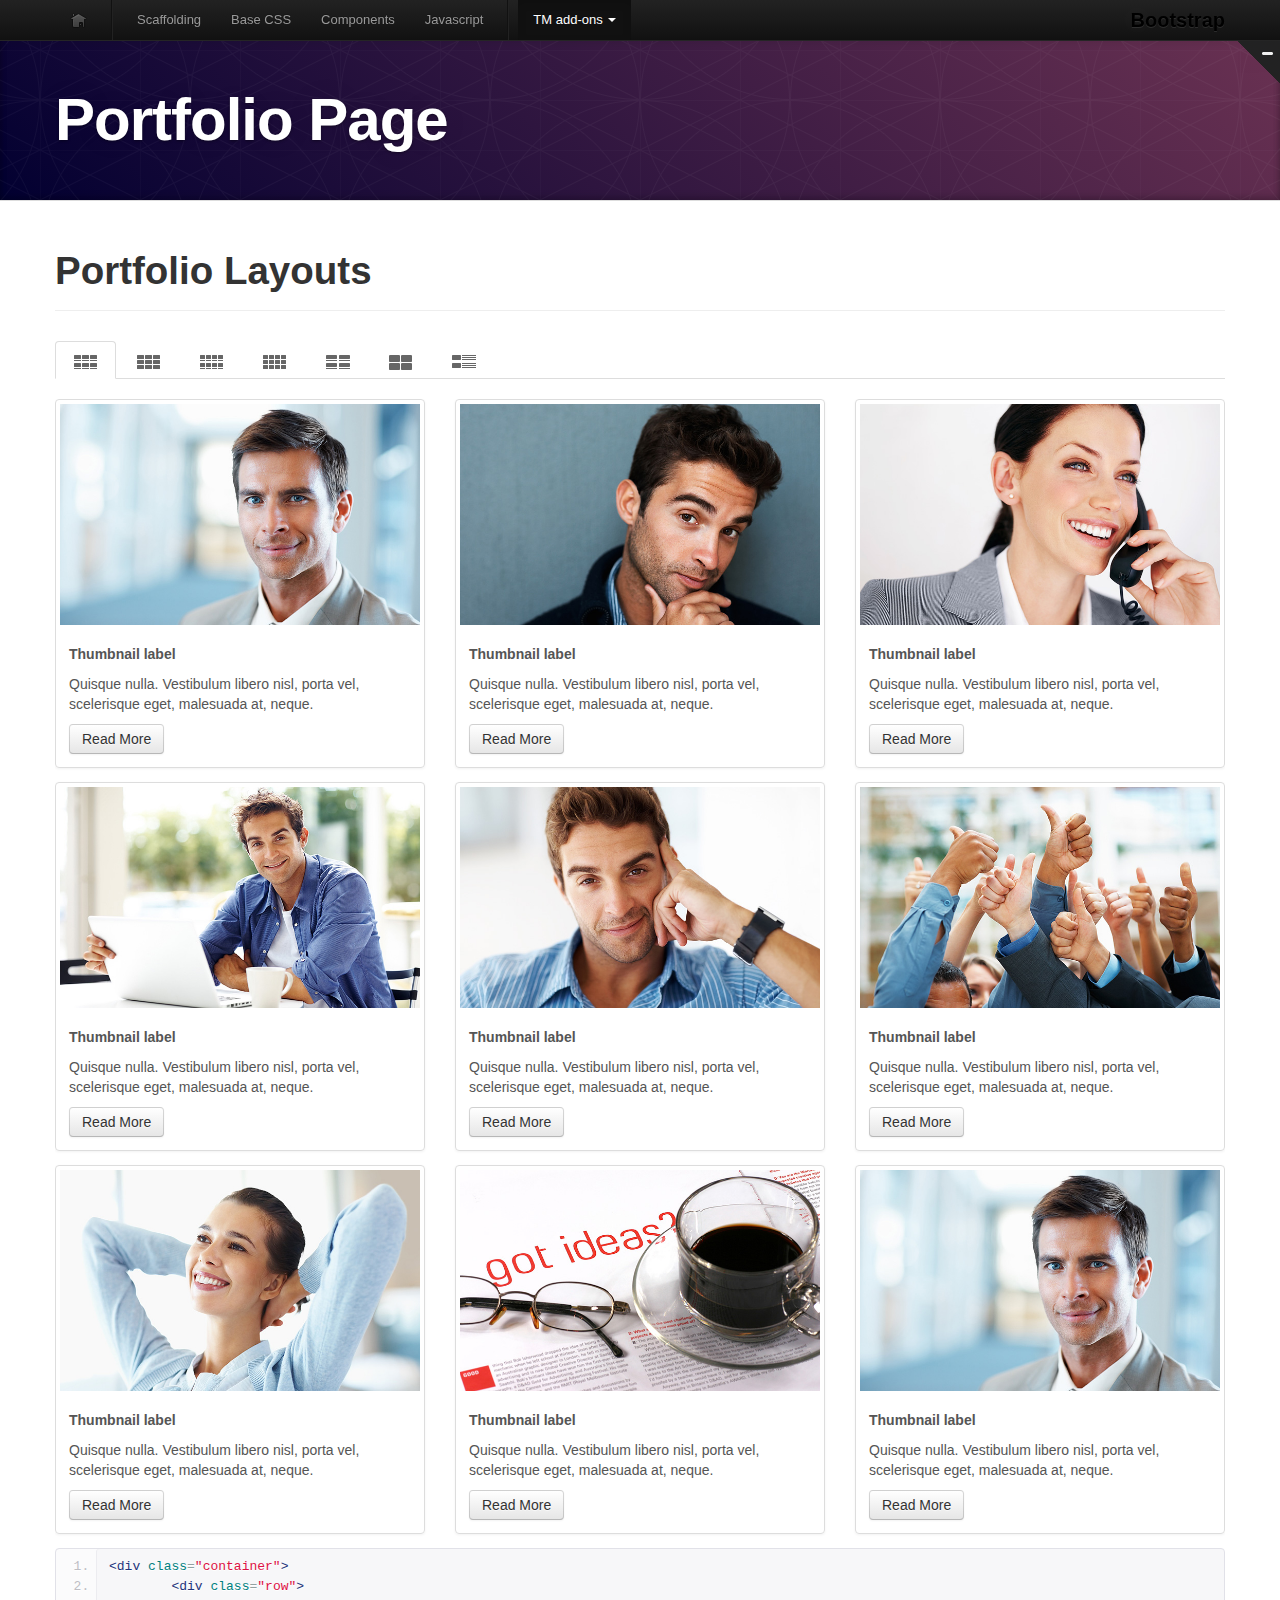
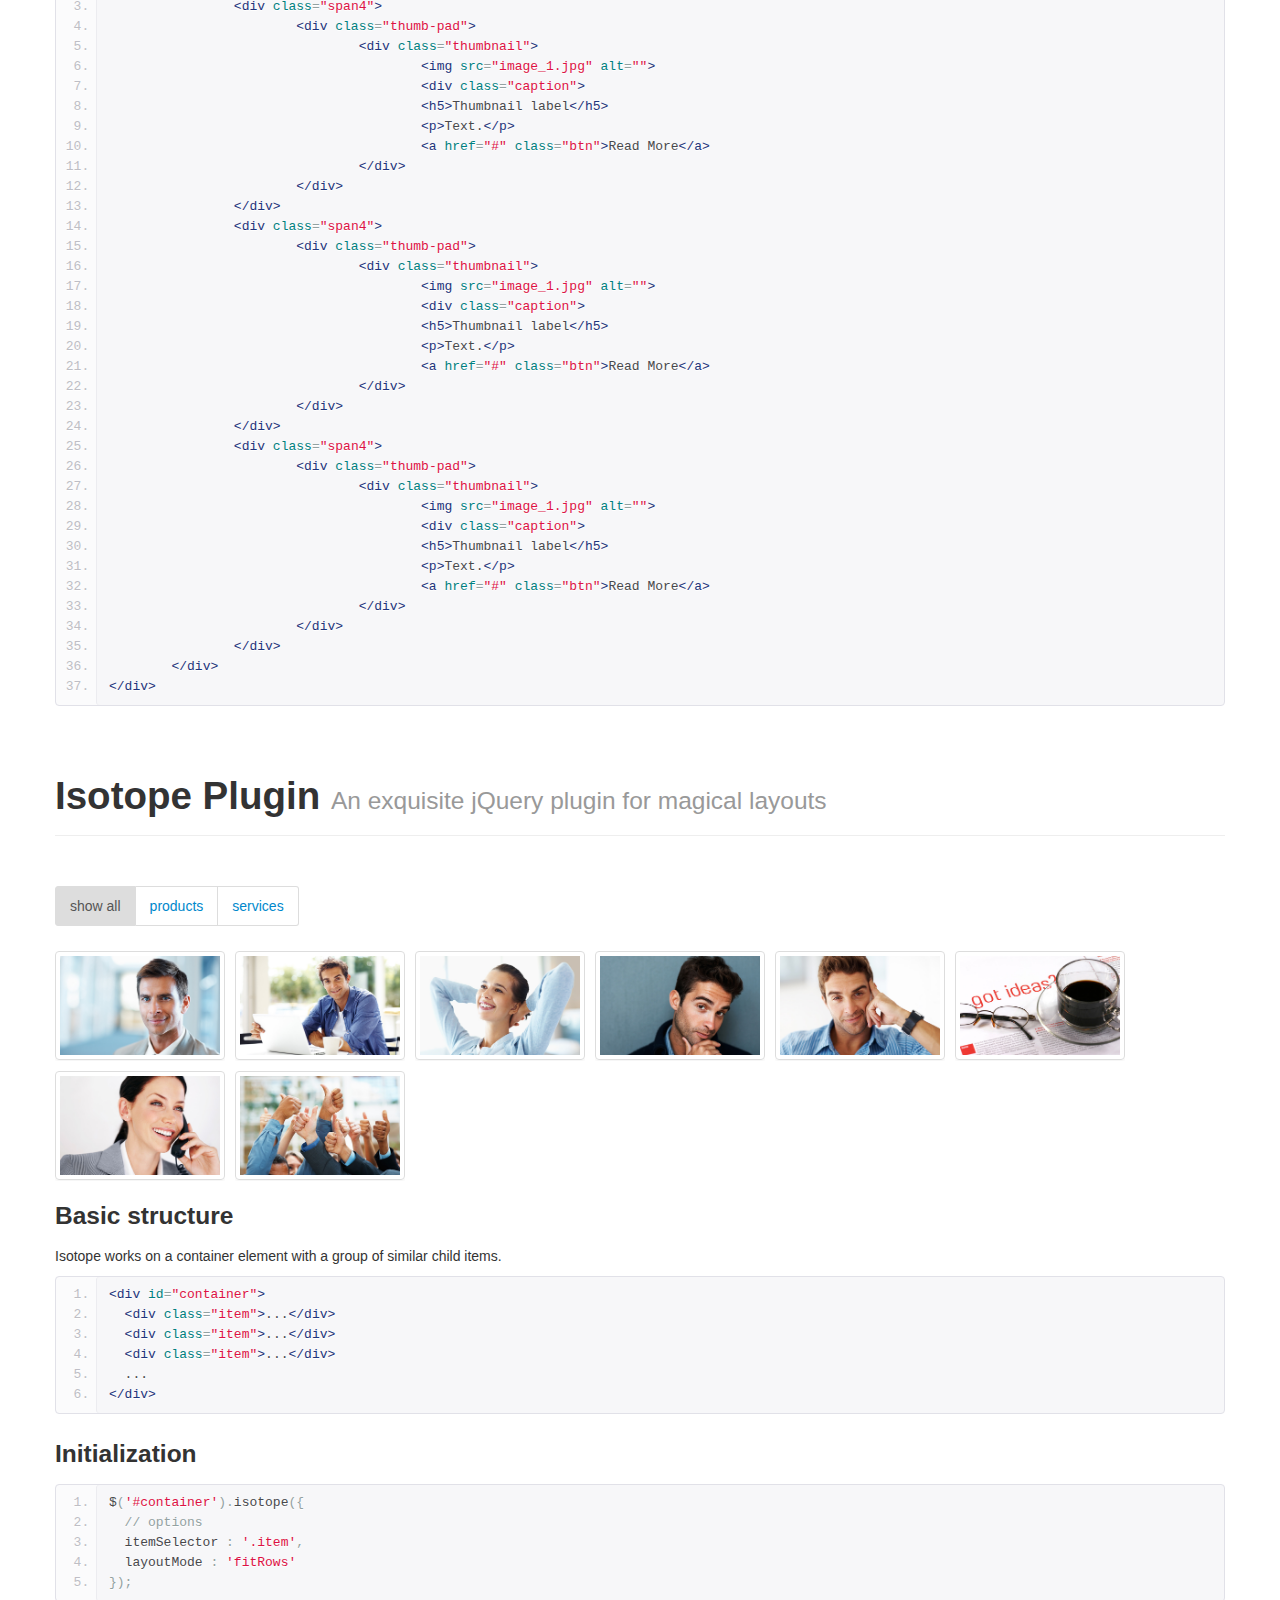
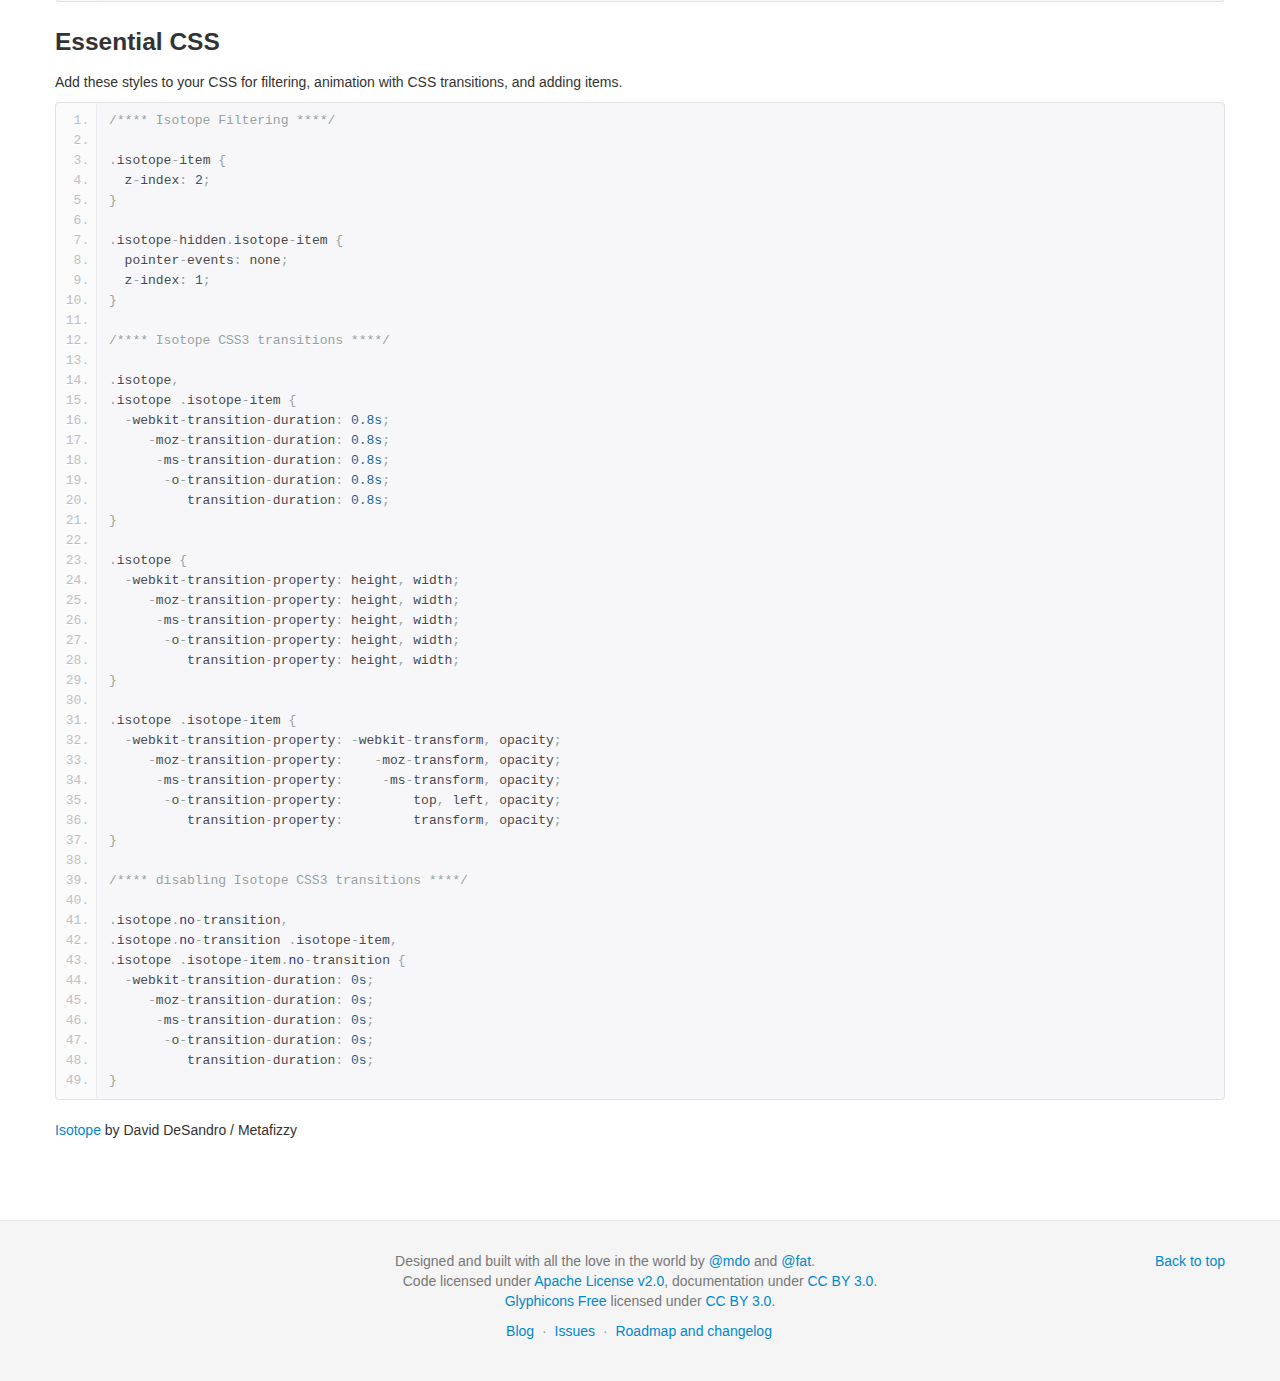
<file: docs/site/assets/portfolio.html>
<!DOCTYPE html>
<html lang="en">
<head>
	<meta charset="utf-8">
  	<title>Portfolio</title>
    <meta name="viewport" content="width=device-width, initial-scale=1.0">
    <meta name="description" content="">
    <meta name="author" content="">
    <meta name="description" content="">

   <!-- styles -->
    <link href="css/bootstrap.css" rel="stylesheet">
    <link href="css/bootstrap-responsive.css" rel="stylesheet">
    <link href="css/docs.css" rel="stylesheet">
    <link href="css/prettify.css" rel="stylesheet">
    <link href="css/tm_docs.css" rel="stylesheet">

    <!-- Le HTML5 shim, for IE6-8 support of HTML5 elements -->
    <!--[if lt IE 9]>
    <link href="css/ie.css" rel="stylesheet">
      <script src="http://html5shim.googlecode.com/svn/trunk/html5.js"></script>
    <![endif]-->

</head>

  <body data-spy="scroll" data-target=".bs-docs-sidebar">


<!-- Navbar
    ================================================== -->
    <div class="navbar navbar-inverse navbar-fixed-top" id="advanced">
      <span class="trigger"><strong></strong><em></em></span>
      <div class="navbar-inner">
        <div class="container">
          <button type="button" class="btn btn-navbar" data-toggle="collapse" data-target=".nav-collapse">
            <span class="icon-bar"></span>
            <span class="icon-bar"></span>
            <span class="icon-bar"></span>
          </button>
          <a class="brand" href="scaffolding.html">Bootstrap</a>
          <div class="nav-collapse collapse">
            <ul class="nav">
              <li class="home">
                <a href="../index.html"><img src="img/tm/tm_home.png" alt=""></a>
              </li>
              <li class="divider-vertical"></li>
              <li >
                <a href="scaffolding.html">Scaffolding</a>
              </li>
              <li class="">
                <a href="base-css.html">Base CSS</a>
              </li>
              <li class="">
                <a href="components.html">Components</a>
              </li>
              <li class="">
                <a href="javascript.html">Javascript</a>
              </li>
              <li class="divider-vertical"></li>
              <li class="dropdown active">
                <a href="#" class="dropdown-toggle" data-toggle="dropdown">TM add-ons <b class="caret"></b></a>
                <ul class="dropdown-menu">
                  <li><a href="../404.html">Pages</a>
                    <ul>  
                      <li><a href="under_construction.html">Under Construction</a></li>
                      <li><a href="intro.html">Intro Page</a></li>
                      <li class=""><a href="../404.html">404 page</a></li>
                    </ul>
                  </li>
                  <li class="active"><a href="portfolio.html">Portfolio</a></li>
                  <li><a href="slider.html">Slider</a></li>
                  <li><a href="social_media.html">Social and Media<br> Sharing</a></li>
                  <li><a href="css3.html">CSS3 Tricks</a></li>
                </ul>
              </li>
            </ul>
          </div>
        </div>
      </div>
    </div>

<!-- Subhead
================================================== -->
<header class="jumbotron subhead" id="overview">
  <div class="container">
	<h1>Portfolio Page</h1>
  </div>
</header>

  <div class="container">


<section id="columns">
		<div class="row">
			<div class="span12">
				<div class="page-header">
				    <h1>Portfolio Layouts</h1>
				</div>
				<div class="">
					<ul class="nav nav-tabs nav_portfolio">
						<li class="tm_portfolio3_capt active"><a href="#tab1" data-toggle="tab"><span></span><small>Three Columns with label</small></a></li>
						<li class="tm_portfolio3"><a href="#tab2" data-toggle="tab"><span></span><small>Three Columns</small></a></li>
						<li class="tm_portfolio4_capt"><a href="#tab3" data-toggle="tab"><span></span><small>Four Columns with label</small></a></li>
						<li class="tm_portfolio4"><a href="#tab4" data-toggle="tab"><span></span><small>Four Columns</small></a></li>
						<li class="tm_portfolio2_capt"><a href="#tab5" data-toggle="tab"><span></span><small>Two Columns with label</small></a></li>
						<li class="tm_portfolio2"><a href="#tab6" data-toggle="tab"><span></span><small>Two Columns</small></a></li>
						<li class="tm_portfolio1"><a href="#tab7" data-toggle="tab"><span></span><small>One column with label</small></a></li>
					</ul>
				</div>
			</div>
		</div>
		<div class="tab-content">
<!-- Three with Caption Columns Begin -->

		<div class="tab-pane active" id="tab1">
			<div class="">
				<div class="row">
					<div class="span4">
							<div class="thumb-pad">
								<div class="thumbnail">
									<img src="img/stock_images/700x430_1.jpg" alt="">
									<div class="caption">
										<h5>Thumbnail label</h5>
										<p>Quisque nulla. Vestibulum libero nisl, porta vel, scelerisque eget, malesuada at, neque.</p>
										<a href="#" class="btn">Read More</a>
									</div>
								</div>
							</div>
							<div class="thumb-pad">
								<div class="thumbnail">
									<img src="img/stock_images/700x430_2.jpg" alt="">
									<div class="caption">
										<h5>Thumbnail label</h5>
										<p>Quisque nulla. Vestibulum libero nisl, porta vel, scelerisque eget, malesuada at, neque.</p>
										<a href="#" class="btn">Read More</a>
									</div>
								</div>
							</div>
							<div class="thumb-pad">
								<div class="thumbnail">
									<img src="img/stock_images/700x430_3.jpg" alt="">
									<div class="caption">
										<h5>Thumbnail label</h5>
										<p>Quisque nulla. Vestibulum libero nisl, porta vel, scelerisque eget, malesuada at, neque.</p>
										<a href="#" class="btn">Read More</a>
									</div>
								</div>
							</div>
					</div>
					<div class="span4">
							<div class="thumb-pad">
								<div class="thumbnail">
									<img src="img/stock_images/700x430_4.jpg" alt="">
									<div class="caption">
										<h5>Thumbnail label</h5>
										<p>Quisque nulla. Vestibulum libero nisl, porta vel, scelerisque eget, malesuada at, neque.</p>
										<a href="#" class="btn">Read More</a>
									</div>
								</div>
							</div>
							<div class="thumb-pad">
								<div class="thumbnail">
									<img src="img/stock_images/700x430_5.jpg" alt="">
									<div class="caption">
										<h5>Thumbnail label</h5>
										<p>Quisque nulla. Vestibulum libero nisl, porta vel, scelerisque eget, malesuada at, neque.</p>
										<a href="#" class="btn">Read More</a>
									</div>
								</div>
							</div>
							<div class="thumb-pad">
								<div class="thumbnail">
									<img src="img/stock_images/700x430_6.jpg" alt="">
									<div class="caption">
										<h5>Thumbnail label</h5>
										<p>Quisque nulla. Vestibulum libero nisl, porta vel, scelerisque eget, malesuada at, neque.</p>
										<a href="#" class="btn">Read More</a>
									</div>
								</div>
							</div>
					</div>
					<div class="span4">
							<div class="thumb-pad">
								<div class="thumbnail">
									<img src="img/stock_images/700x430_7.jpg" alt="">
									<div class="caption">
										<h5>Thumbnail label</h5>
										<p>Quisque nulla. Vestibulum libero nisl, porta vel, scelerisque eget, malesuada at, neque.</p>
										<a href="#" class="btn">Read More</a>
									</div>
								</div>
							</div>
							<div class="thumb-pad">
								<div class="thumbnail">
									<img src="img/stock_images/700x430_8.jpg" alt="">
									<div class="caption">
										<h5>Thumbnail label</h5>
										<p>Quisque nulla. Vestibulum libero nisl, porta vel, scelerisque eget, malesuada at, neque.</p>
										<a href="#" class="btn">Read More</a>
									</div>
								</div>
							</div>
							<div class="thumb-pad">
								<div class="thumbnail">
									<img src="img/stock_images/700x430_1.jpg" alt="">
									<div class="caption">
										<h5>Thumbnail label</h5>
										<p>Quisque nulla. Vestibulum libero nisl, porta vel, scelerisque eget, malesuada at, neque.</p>
										<a href="#" class="btn">Read More</a>
									</div>
								</div>
							</div>
					</div>
				</div>
				<div class="row">
					<div class="span12">
<pre class="prettyprint linenums">
&lt;div class="container"&gt;
	&lt;div class="row"&gt;
		&lt;div class="span4"&gt;
			&lt;div class="thumb-pad"&gt;
				&lt;div class="thumbnail"&gt;
					&lt;img src="image_1.jpg" alt=""&gt;
					&lt;div class="caption"&gt;
					&lt;h5&gt;Thumbnail label&lt;/h5&gt;
					&lt;p&gt;Text.&lt;/p&gt;
					&lt;a href="#" class="btn"&gt;Read More&lt;/a&gt;
				&lt;/div&gt;
			&lt;/div&gt;
		&lt;/div&gt;
		&lt;div class="span4"&gt;
			&lt;div class="thumb-pad"&gt;
				&lt;div class="thumbnail"&gt;
					&lt;img src="image_1.jpg" alt=""&gt;
					&lt;div class="caption"&gt;
					&lt;h5&gt;Thumbnail label&lt;/h5&gt;
					&lt;p&gt;Text.&lt;/p&gt;
					&lt;a href="#" class="btn"&gt;Read More&lt;/a&gt;
				&lt;/div&gt;
			&lt;/div&gt;
		&lt;/div&gt;
		&lt;div class="span4"&gt;
			&lt;div class="thumb-pad"&gt;
				&lt;div class="thumbnail"&gt;
					&lt;img src="image_1.jpg" alt=""&gt;
					&lt;div class="caption"&gt;
					&lt;h5&gt;Thumbnail label&lt;/h5&gt;
					&lt;p&gt;Text.&lt;/p&gt;
					&lt;a href="#" class="btn"&gt;Read More&lt;/a&gt;
				&lt;/div&gt;
			&lt;/div&gt;
		&lt;/div&gt;
	&lt;/div&gt;
&lt;/div&gt;</pre>
					</div>
				</div>
			</div>
		</div>
<!-- Three with Caption Columns End -->
<!-- Three Columns Begin -->
		<div class="tab-pane" id="tab2">
			<div class="">
				<div class="row">
					<div class="span4">
						<div class="thumb-pad">
							<a href="#" class="thumbnail"><img src="img/stock_images/700x430_2.jpg" alt=""></a>
						</div>
						<div class="thumb-pad">
							<a href="#" class="thumbnail"><img src="img/stock_images/700x430_5.jpg" alt=""></a>
						</div>
						<div class="thumb-pad">
							<a href="#" class="thumbnail"><img src="img/stock_images/700x430_8.jpg" alt=""></a>
						</div>
						<div class="thumb-pad">
							<a href="#" class="thumbnail"><img src="img/stock_images/700x430_3.jpg" alt=""></a>
						</div>
					</div>
					<div class="span4">
						<div class="thumb-pad">
							<a href="#" class="thumbnail"><img src="img/stock_images/700x430_3.jpg" alt=""></a>
						</div>
						<div class="thumb-pad">
							<a href="#" class="thumbnail"><img src="img/stock_images/700x430_6.jpg" alt=""></a>
						</div>
						<div class="thumb-pad">
							<a href="#" class="thumbnail"><img src="img/stock_images/700x430_1.jpg" alt=""></a>
						</div>
						<div class="thumb-pad">
							<a href="#" class="thumbnail"><img src="img/stock_images/700x430_4.jpg" alt=""></a>
						</div>
					</div>
					<div class="span4">
						<div class="thumb-pad">
							<a href="#" class="thumbnail"><img src="img/stock_images/700x430_4.jpg" alt=""></a>
						</div>
						<div class="thumb-pad">
							<a href="#" class="thumbnail"><img src="img/stock_images/700x430_7.jpg" alt=""></a>
						</div>
						<div class="thumb-pad">
							<a href="#" class="thumbnail"><img src="img/stock_images/700x430_2.jpg" alt=""></a>
						</div>
						<div class="thumb-pad">
							<a href="#" class="thumbnail"><img src="img/stock_images/700x430_5.jpg" alt=""></a>
						</div>
					</div>
				</div>
				<div class="row">
					<div class="span12">
<pre class="prettyprint linenums">
&lt;div class="container"&gt;
	&lt;div class="row"&gt;
		&lt;div class="span4"&gt;
			&lt;div class="thumb-pad"&gt;
				&lt;a href="#" class="thumbnail"&gt;&lt;img src="image_2.jpg" alt=""&gt;&lt;/a&gt;
			&lt;/div&gt;
		&lt;/div&gt;
		&lt;div class="span4"&gt;
			&lt;div class="thumb-pad"&gt;
				&lt;a href="#" class="thumbnail"&gt;&lt;img src="image_2.jpg" alt=""&gt;&lt;/a&gt;
			&lt;/div&gt;
		&lt;/div&gt;
		&lt;div class="span4"&gt;
			&lt;div class="thumb-pad"&gt;
				&lt;a href="#" class="thumbnail"&gt;&lt;img src="image_2.jpg" alt=""&gt;&lt;/a&gt;
			&lt;/div&gt;
		&lt;/div&gt;
	&lt;/div&gt;
&lt;/div&gt;</pre>
					</div>
				</div>
			</div>
		</div>
<!-- Three Columns End -->
<!-- Four with Caption Columns Begin -->
		<div class="tab-pane" id="tab3">
			<div class="container">
				<div class="row">
					<div class="span3">
						<div class="thumb-pad">
							<div class="thumbnail">
								<img src="img/stock_images/700x430_1.jpg" alt="">
								<div class="caption">
									<h5>Thumbnail label</h5>
									<p>Quisque nulla. Vestibulum libero nisl, porta vel, scelerisque eget, malesuada at, neque.</p>
									<a href="#" class="btn">Read More</a>
								</div>
							</div>
						</div>
						<div class="thumb-pad">
							<div class="thumbnail">
								<img src="img/stock_images/700x430_5.jpg" alt="">
								<div class="caption">
									<h5>Thumbnail label</h5>
									<p>Quisque nulla. Vestibulum libero nisl, porta vel, scelerisque eget, malesuada at, neque.</p>
									<a href="#" class="btn">Read More</a>
								</div>
							</div>
						</div>
						<div class="thumb-pad">
							<div class="thumbnail">
								<img src="img/stock_images/700x430_8.jpg" alt="">
								<div class="caption">
									<h5>Thumbnail label</h5>
									<p>Quisque nulla. Vestibulum libero nisl, porta vel, scelerisque eget, malesuada at, neque.</p>
									<a href="#" class="btn">Read More</a>
								</div>
							</div>
						</div>
						<div class="thumb-pad">
							<div class="thumbnail">
								<img src="img/stock_images/700x430_4.jpg" alt="">
								<div class="caption">
									<h5>Thumbnail label</h5>
									<p>Quisque nulla. Vestibulum libero nisl, porta vel, scelerisque eget, malesuada at, neque.</p>
									<a href="#" class="btn">Read More</a>
								</div>
							</div>
						</div>
					</div>
					<div class="span3">
						<div class="thumb-pad">
							<div class="thumbnail">
								<img src="img/stock_images/700x430_2.jpg" alt="">
								<div class="caption">
									<h5>Thumbnail label</h5>
									<p>Quisque nulla. Vestibulum libero nisl, porta vel, scelerisque eget, malesuada at, neque.</p>
									<a href="#" class="btn">Read More</a>
								</div>
							</div>
						</div>
						<div class="thumb-pad">
							<div class="thumbnail">
								<img src="img/stock_images/700x430_6.jpg" alt="">
								<div class="caption">
									<h5>Thumbnail label</h5>
									<p>Quisque nulla. Vestibulum libero nisl, porta vel, scelerisque eget, malesuada at, neque.</p>
									<a href="#" class="btn">Read More</a>
								</div>
							</div>
						</div>
						<div class="thumb-pad">
							<div class="thumbnail">
								<img src="img/stock_images/700x430_5.jpg" alt="">
								<div class="caption">
									<h5>Thumbnail label</h5>
									<p>Quisque nulla. Vestibulum libero nisl, porta vel, scelerisque eget, malesuada at, neque.</p>
									<a href="#" class="btn">Read More</a>
								</div>
							</div>
						</div>
						<div class="thumb-pad">
							<div class="thumbnail">
								<img src="img/stock_images/700x430_2.jpg" alt="">
								<div class="caption">
									<h5>Thumbnail label</h5>
									<p>Quisque nulla. Vestibulum libero nisl, porta vel, scelerisque eget, malesuada at, neque.</p>
									<a href="#" class="btn">Read More</a>
								</div>
							</div>
						</div>
					</div>
					<div class="span3">
						<div class="thumb-pad">
							<div class="thumbnail">
								<img src="img/stock_images/700x430_3.jpg" alt="">
								<div class="caption">
									<h5>Thumbnail label</h5>
									<p>Quisque nulla. Vestibulum libero nisl, porta vel, scelerisque eget, malesuada at, neque.</p>
									<a href="#" class="btn">Read More</a>
								</div>
							</div>
						</div>
						<div class="thumb-pad">
							<div class="thumbnail">
								<img src="img/stock_images/700x430_7.jpg" alt="">
								<div class="caption">
									<h5>Thumbnail label</h5>
									<p>Quisque nulla. Vestibulum libero nisl, porta vel, scelerisque eget, malesuada at, neque.</p>
									<a href="#" class="btn">Read More</a>
								</div>
							</div>
						</div>
						<div class="thumb-pad">
							<div class="thumbnail">
								<img src="img/stock_images/700x430_1.jpg" alt="">
								<div class="caption">
									<h5>Thumbnail label</h5>
									<p>Quisque nulla. Vestibulum libero nisl, porta vel, scelerisque eget, malesuada at, neque.</p>
									<a href="#" class="btn">Read More</a>
								</div>
							</div>
						</div>
						<div class="thumb-pad">
							<div class="thumbnail">
								<img src="img/stock_images/700x430_7.jpg" alt="">
								<div class="caption">
									<h5>Thumbnail label</h5>
									<p>Quisque nulla. Vestibulum libero nisl, porta vel, scelerisque eget, malesuada at, neque.</p>
									<a href="#" class="btn">Read More</a>
								</div>
							</div>
						</div>
					</div>
					<div class="span3">
						<div class="thumb-pad">
							<div class="thumbnail">
								<img src="img/stock_images/700x430_4.jpg" alt="">
								<div class="caption">
									<h5>Thumbnail label</h5>
									<p>Quisque nulla. Vestibulum libero nisl, porta vel, scelerisque eget, malesuada at, neque.</p>
									<a href="#" class="btn">Read More</a>
								</div>
							</div>
						</div>
						<div class="thumb-pad">
							<div class="thumbnail">
								<img src="img/stock_images/700x430_8.jpg" alt="">
								<div class="caption">
									<h5>Thumbnail label</h5>
									<p>Quisque nulla. Vestibulum libero nisl, porta vel, scelerisque eget, malesuada at, neque.</p>
									<a href="#" class="btn">Read More</a>
								</div>
							</div>
						</div>
						<div class="thumb-pad">
							<div class="thumbnail">
								<img src="img/stock_images/700x430_4.jpg" alt="">
								<div class="caption">
									<h5>Thumbnail label</h5>
									<p>Quisque nulla. Vestibulum libero nisl, porta vel, scelerisque eget, malesuada at, neque.</p>
									<a href="#" class="btn">Read More</a>
								</div>
							</div>
						</div>
						<div class="thumb-pad">
							<div class="thumbnail">
								<img src="img/stock_images/700x430_5.jpg" alt="">
								<div class="caption">
									<h5>Thumbnail label</h5>
									<p>Quisque nulla. Vestibulum libero nisl, porta vel, scelerisque eget, malesuada at, neque.</p>
									<a href="#" class="btn">Read More</a>
								</div>
							</div>
						</div>
					</div>
				</div>
				<div class="row">
					<div class="span12">
<pre class="prettyprint linenums">
&lt;div class="container"&gt;
	&lt;div class="row"&gt;
		&lt;div class="span3"&gt;
			&lt;div class="thumb-pad"&gt;
				&lt;div class="thumbnail"&gt;
					&lt;img src="image_1.jpg" alt=""&gt;
					&lt;div class="caption"&gt;
					&lt;h5&gt;Thumbnail label&lt;/h5&gt;
					&lt;p&gt;Text.&lt;/p&gt;
					&lt;a href="#" class="btn"&gt;Read More&lt;/a&gt;
				&lt;/div&gt;
			&lt;/div&gt;
		&lt;/div&gt;
		&lt;div class="span3"&gt;
			&lt;div class="thumb-pad"&gt;
				&lt;div class="thumbnail"&gt;
					&lt;img src="image_1.jpg" alt=""&gt;
					&lt;div class="caption"&gt;
					&lt;h5&gt;Thumbnail label&lt;/h5&gt;
					&lt;p&gt;Text.&lt;/p&gt;
					&lt;a href="#" class="btn"&gt;Read More&lt;/a&gt;
				&lt;/div&gt;
			&lt;/div&gt;
		&lt;/div&gt;
		&lt;div class="span3"&gt;
			&lt;div class="thumb-pad"&gt;
				&lt;div class="thumbnail"&gt;
					&lt;img src="image_1.jpg" alt=""&gt;
					&lt;div class="caption"&gt;
					&lt;h5&gt;Thumbnail label&lt;/h5&gt;
					&lt;p&gt;Text.&lt;/p&gt;
					&lt;a href="#" class="btn"&gt;Read More&lt;/a&gt;
				&lt;/div&gt;
			&lt;/div&gt;
		&lt;/div&gt;
		&lt;div class="span3"&gt;
			&lt;div class="thumb-pad"&gt;
				&lt;div class="thumbnail"&gt;
					&lt;img src="image_1.jpg" alt=""&gt;
					&lt;div class="caption"&gt;
					&lt;h5&gt;Thumbnail label&lt;/h5&gt;
					&lt;p&gt;Text.&lt;/p&gt;
					&lt;a href="#" class="btn"&gt;Read More&lt;/a&gt;
				&lt;/div&gt;
			&lt;/div&gt;
		&lt;/div&gt;
	&lt;/div&gt;
&lt;/div&gt;</pre>
					</div>
				</div>
			</div>
		</div>
<!-- Four with Caption Columns End -->
<!-- Four Columns Begin -->
		<div class="tab-pane" id="tab4">
			<div class="container">
				<div class="row">
					<div class="span3">
						<div class="thumb-pad">
							<a href="#" class="thumbnail"><img src="img/stock_images/700x430_1.jpg" alt=""></a>
						</div>
						<div class="thumb-pad">
							<a href="#" class="thumbnail"><img src="img/stock_images/700x430_5.jpg" alt=""></a>
						</div>
						<div class="thumb-pad">
							<a href="#" class="thumbnail"><img src="img/stock_images/700x430_8.jpg" alt=""></a>
						</div>
						<div class="thumb-pad">
							<a href="#" class="thumbnail"><img src="img/stock_images/700x430_4.jpg" alt=""></a>
						</div>
					</div>
					<div class="span3">
						<div class="thumb-pad">
							<a href="#" class="thumbnail"><img src="img/stock_images/700x430_2.jpg" alt=""></a>
						</div>
						<div class="thumb-pad">
							<a href="#" class="thumbnail"><img src="img/stock_images/700x430_3.jpg" alt=""></a>
						</div>
						<div class="thumb-pad">
							<a href="#" class="thumbnail"><img src="img/stock_images/700x430_6.jpg" alt=""></a>
						</div>
						<div class="thumb-pad">
							<a href="#" class="thumbnail"><img src="img/stock_images/700x430_7.jpg" alt=""></a>
						</div>
					</div>
					<div class="span3">
						<div class="thumb-pad">
							<a href="#" class="thumbnail"><img src="img/stock_images/700x430_5.jpg" alt=""></a>
						</div>
						<div class="thumb-pad">
							<a href="#" class="thumbnail"><img src="img/stock_images/700x430_8.jpg" alt=""></a>
						</div>
						<div class="thumb-pad">
							<a href="#" class="thumbnail"><img src="img/stock_images/700x430_1.jpg" alt=""></a>
						</div>
						<div class="thumb-pad">
							<a href="#" class="thumbnail"><img src="img/stock_images/700x430_2.jpg" alt=""></a>
						</div>
					</div>
					<div class="span3">
						<div class="thumb-pad">
							<a href="#" class="thumbnail"><img src="img/stock_images/700x430_2.jpg" alt=""></a>
						</div>
						<div class="thumb-pad">
							<a href="#" class="thumbnail"><img src="img/stock_images/700x430_6.jpg" alt=""></a>
						</div>
						<div class="thumb-pad">
							<a href="#" class="thumbnail"><img src="img/stock_images/700x430_3.jpg" alt=""></a>
						</div>
						<div class="thumb-pad">
							<a href="#" class="thumbnail"><img src="img/stock_images/700x430_7.jpg" alt=""></a>
						</div>
					</div>
				</div>
				<div class="row">
					<div class="span12">
<pre class="prettyprint linenums">&lt;div class="container"&gt;
	&lt;div class="row"&gt;
		&lt;div class="span3"&gt;
			&lt;div class="thumb-pad"&gt;
				&lt;a href="#" class="thumbnail"&gt;&lt;img src="image_1.jpg" alt=""&gt;&lt;/a&gt;
			&lt;/div&gt;
		&lt;/div&gt;
		&lt;div class="span3"&gt;
			&lt;div class="thumb-pad"&gt;
				&lt;a href="#" class="thumbnail"&gt;&lt;img src="image_1.jpg" alt=""&gt;&lt;/a&gt;
			&lt;/div&gt;
		&lt;/div&gt;
		&lt;div class="span3"&gt;
			&lt;div class="thumb-pad"&gt;
				&lt;a href="#" class="thumbnail"&gt;&lt;img src="image_1.jpg" alt=""&gt;&lt;/a&gt;
			&lt;/div&gt;
		&lt;/div&gt;
		&lt;div class="span3"&gt;
			&lt;div class="thumb-pad"&gt;
				&lt;a href="#" class="thumbnail"&gt;&lt;img src="image_1.jpg" alt=""&gt;&lt;/a&gt;
			&lt;/div&gt;
		&lt;/div&gt;
	&lt;/div&gt;
&lt;/div&gt;</pre>
					</div>
				</div>
			</div>
		</div>
<!-- Four Columns End -->
<!-- Two Columns with Caption Begin -->
		<div class="tab-pane" id="tab5">
			<div class="container">
				<div class="row">
					<div class="span6">
						<div class="thumb-pad">
							<div class="thumbnail">
								<img src="img/stock_images/700x430_2.jpg" alt="">
								<div class="caption">
									<h5>Thumbnail label</h5>
									<p>Quisque nulla. Vestibulum libero nisl, porta vel, scelerisque eget, malesuada at, neque.</p>
									<a href="#" class="btn">Read More</a>
								</div>
							</div>
						</div>
						<div class="thumb-pad">
							<div class="thumbnail">
								<img src="img/stock_images/700x430_3.jpg" alt="">
								<div class="caption">
									<h5>Thumbnail label</h5>
									<p>Quisque nulla. Vestibulum libero nisl, porta vel, scelerisque eget, malesuada at, neque.</p>
									<a href="#" class="btn">Read More</a>
								</div>
							</div>
						</div>
						<div class="thumb-pad">
							<div class="thumbnail">
								<img src="img/stock_images/700x430_4.jpg" alt="">
								<div class="caption">
									<h5>Thumbnail label</h5>
									<p>Quisque nulla. Vestibulum libero nisl, porta vel, scelerisque eget, malesuada at, neque.</p>
									<a href="#" class="btn">Read More</a>
								</div>
							</div>
						</div>
					</div>
					<div class="span6">
						<div class="thumb-pad">
							<div class="thumbnail">
								<img src="img/stock_images/700x430_1.jpg" alt="">
								<div class="caption">
									<h5>Thumbnail label</h5>
									<p>Quisque nulla. Vestibulum libero nisl, porta vel, scelerisque eget, malesuada at, neque.</p>
									<a href="#" class="btn">Read More</a>
								</div>
							</div>
						</div>
						<div class="thumb-pad">
							<div class="thumbnail">
								<img src="img/stock_images/700x430_5.jpg" alt="">
								<div class="caption">
									<h5>Thumbnail label</h5>
									<p>Quisque nulla. Vestibulum libero nisl, porta vel, scelerisque eget, malesuada at, neque.</p>
									<a href="#" class="btn">Read More</a>
								</div>
							</div>
						</div>
						<div class="thumb-pad">
							<div class="thumbnail">
								<img src="img/stock_images/700x430_6.jpg" alt="">
								<div class="caption">
									<h5>Thumbnail label</h5>
									<p>Quisque nulla. Vestibulum libero nisl, porta vel, scelerisque eget, malesuada at, neque.</p>
									<a href="#" class="btn">Read More</a>
								</div>
							</div>
						</div>
					</div>
				</div>
				<div class="row">
					<div class="span12">
<pre class="prettyprint linenums">&lt;div class="container"&gt;
	&lt;div class="row"&gt;
		&lt;div class="span6"&gt;
			&lt;div class="thumb-pad"&gt;
				&lt;div class="thumbnail"&gt;
					&lt;img src="image_1.jpg" alt=""&gt;
					&lt;div class="caption"&gt;
					&lt;h5&gt;Thumbnail label&lt;/h5&gt;
					&lt;p&gt;Text.&lt;/p&gt;
					&lt;a href="#" class="btn"&gt;Read More&lt;/a&gt;
				&lt;/div&gt;
			&lt;/div&gt;
		&lt;/div&gt;
		&lt;div class="span6"&gt;
			&lt;div class="thumb-pad"&gt;
				&lt;div class="thumbnail"&gt;
					&lt;img src="image_1.jpg" alt=""&gt;
					&lt;div class="caption"&gt;
					&lt;h5&gt;Thumbnail label&lt;/h5&gt;
					&lt;p&gt;Text.&lt;/p&gt;
					&lt;a href="#" class="btn"&gt;Read More&lt;/a&gt;
				&lt;/div&gt;
			&lt;/div&gt;
		&lt;/div&gt;
	&lt;/div&gt;
&lt;/div&gt;</pre>
					</div>
				</div>
			</div>
		</div>
<!-- Two Columns with Caption End -->
<!-- Two Columns Begin -->
		<div class="tab-pane" id="tab6">
			<div class="container">
				<div class="row">
					<div class="span6">
						<div class="thumb-pad">
							<a href="#" class="thumbnail"><img src="img/stock_images/700x430_1.jpg" alt=""></a>
						</div>
						<div class="thumb-pad">
							<a href="#" class="thumbnail"><img src="img/stock_images/700x430_2.jpg" alt=""></a>
						</div>
						<div class="thumb-pad">
							<a href="#" class="thumbnail"><img src="img/stock_images/700x430_3.jpg" alt=""></a>
						</div>
					</div>
					<div class="span6">
						<div class="thumb-pad">
							<a href="#" class="thumbnail"><img src="img/stock_images/700x430_4.jpg" alt=""></a>
						</div>
						<div class="thumb-pad">
							<a href="#" class="thumbnail"><img src="img/stock_images/700x430_5.jpg" alt=""></a>
						</div>
						<div class="thumb-pad">
							<a href="#" class="thumbnail"><img src="img/stock_images/700x430_6.jpg" alt=""></a>
						</div>
					</div>
				</div>
				<div class="row">
					<div class="span12">
<pre class="prettyprint linenums">&lt;div class="container"&gt;
	&lt;div class="row"&gt;
		&lt;div class="span6"&gt;
			&lt;div class="thumb-pad"&gt;
				&lt;a href="#" class="thumbnail"&gt;&lt;img src="image_2.jpg" alt=""&gt;&lt;/a&gt;
			&lt;/div&gt;
		&lt;/div&gt;
		&lt;div class="span6"&gt;
			&lt;div class="thumb-pad"&gt;
				&lt;a href="#" class="thumbnail"&gt;&lt;img src="image_2.jpg" alt=""&gt;&lt;/a&gt;
			&lt;/div&gt;
		&lt;/div&gt;
	&lt;/div&gt;
&lt;/div&gt;</pre>
					</div>
				</div>
			</div>
		</div>
<!-- Two Columns End -->
<!-- Full-width Begin -->
		<div class="tab-pane" id="tab7">
			<div class="container">
				<div class="row">
					<div class="span12">
						<div class="row thumb-pad">
							<div class="span4"><a href="#" class="thumbnail"><img src="img/stock_images/700x430_1.jpg" alt=""></a></div>
							<div class="span8">
								<p>Quisque nulla. Vestibulum libero nisl, porta vel, scelerisque eget, malesuada at, neque. Vivamus eget nibh. Etiam cursus leo vel metus. Nulla facilisi. Aenean augue. Nam elit magna, hendrerit sit amet, tincidunt ac, viverra sed, nulla. Donec porta diam eu massa. Quisque diam lorem, interdum vitae, dapibus ac, scelerisque vitae, pede.</p>
								<p>Mauris accumsan nulla vel diam. Sed lacus ut enim adipiscing aliquet. Nulla venenatis. In pede mi, aliquet sit amet, euismod in, auctor ut, ligula. Aliquam dapibus tincidunt metus. Praesent justo dolor, lobortis quis, lobortis dignissim, pulvinar ac lorem. Vestibulum sed ante. Donec sagittis euismod purus voluptatem accusantium doloremque. Sed ut perspiciatis unde omnis iste natus error sit voluptatem accusantium doloremque laudantium</p>
								<a href="#" class="btn">Read More</a>
							</div>
						</div>
						<div class="row thumb-pad">
							<div class="span4"><a href="#" class="thumbnail"><img src="img/stock_images/700x430_2.jpg" alt=""></a></div>
							<div class="span8">
								<p>Quisque nulla. Vestibulum libero nisl, porta vel, scelerisque eget, malesuada at, neque. Vivamus eget nibh. Etiam cursus leo vel metus. Nulla facilisi. Aenean augue. Nam elit magna, hendrerit sit amet, tincidunt ac, viverra sed, nulla. Donec porta diam eu massa. Quisque diam lorem, interdum vitae, dapibus ac, scelerisque vitae, pede.</p>
								<p>Mauris accumsan nulla vel diam. Sed lacus ut enim adipiscing aliquet. Nulla venenatis. In pede mi, aliquet sit amet, euismod in, auctor ut, ligula. Aliquam dapibus tincidunt metus. Praesent justo dolor, lobortis quis, lobortis dignissim, pulvinar ac lorem. Vestibulum sed ante. Donec sagittis euismod purus voluptatem accusantium doloremque. Sed ut perspiciatis unde omnis iste natus error sit voluptatem accusantium doloremque laudantium</p>
								<a href="#" class="btn">Read More</a>
							</div>
						</div>
						<div class="row thumb-pad">
							<div class="span8">
								<p>Quisque nulla. Vestibulum libero nisl, porta vel, scelerisque eget, malesuada at, neque. Vivamus eget nibh. Etiam cursus leo vel metus. Nulla facilisi. Aenean augue. Nam elit magna, hendrerit sit amet, tincidunt ac, viverra sed, nulla. Donec porta diam eu massa. Quisque diam lorem, interdum vitae, dapibus ac, scelerisque vitae, pede.</p>
								<p>Mauris accumsan nulla vel diam. Sed lacus ut enim adipiscing aliquet. Nulla venenatis. In pede mi, aliquet sit amet, euismod in, auctor ut, ligula. Aliquam dapibus tincidunt metus. Praesent justo dolor, lobortis quis, lobortis dignissim, pulvinar ac lorem. Vestibulum sed ante. Donec sagittis euismod purus voluptatem accusantium doloremque. Sed ut perspiciatis unde omnis iste natus error sit voluptatem accusantium doloremque laudantium</p>
								<div class=" alignright"><a href="#" class="btn">Read More</a></div>
							</div>
							<div class="span4"><a href="#" class="thumbnail"><img src="img/stock_images/700x430_3.jpg" alt=""></a></div>
						</div>
						<div class="row thumb-pad">
							<div class="span8">
								<p>Quisque nulla. Vestibulum libero nisl, porta vel, scelerisque eget, malesuada at, neque. Vivamus eget nibh. Etiam cursus leo vel metus. Nulla facilisi. Aenean augue. Nam elit magna, hendrerit sit amet, tincidunt ac, viverra sed, nulla. Donec porta diam eu massa. Quisque diam lorem, interdum vitae, dapibus ac, scelerisque vitae, pede.</p>
								<p>Mauris accumsan nulla vel diam. Sed lacus ut enim adipiscing aliquet. Nulla venenatis. In pede mi, aliquet sit amet, euismod in, auctor ut, ligula. Aliquam dapibus tincidunt metus. Praesent justo dolor, lobortis quis, lobortis dignissim, pulvinar ac lorem. Vestibulum sed ante. Donec sagittis euismod purus voluptatem accusantium doloremque. Sed ut perspiciatis unde omnis iste natus error sit voluptatem accusantium doloremque laudantium</p>
								<div class=" alignright"><a href="#" class="btn">Read More</a></div>
							</div>
							<div class="span4"><a href="#" class="thumbnail"><img src="img/stock_images/700x430_4.jpg" alt=""></a></div>
						</div>
					</div>
				</div>
				<div class="row">
					<div class="span12">
<pre class="prettyprint linenums">&lt;div class="container"&gt;
	&lt;div class="row"&gt;
		&lt;div class="span12"&gt;
			&lt;div class="row thumb-pad"&gt;
				&lt;div class="span4"&gt;&lt;a href="#" class="thumbnail"&gt;&lt;img src="image_1.jpg" alt=""&gt;&lt;/a&gt;&lt;/div&gt;
				&lt;div class="span8"&gt;
					&lt;p&gt;Quisque nulla. Vestibulum libero nisl, porta vel, scelerisque eget, malesuada at, neque.&lt;/p&gt;
					&lt;p&gt;Mauris accumsan nulla vel diam. Sed lacus ut enim adipiscing aliquet. Nulla venenatis.&lt;/p&gt;
					&lt;a href="#" class="btn"&gt;Read More&lt;/a&gt;
				&lt;/div&gt;
			&lt;/div&gt;
		&lt;/div&gt;
	&lt;/div&gt;
&lt;/div&gt;</pre>
					</div>
				</div>
			</div>
		</div>
<!-- Full-width End --></div>
</section>
<section id="isotope">
				<div class="row">
					<div class="span12">
						<div class="page-header">
						    <h1>Isotope Plugin <small>An exquisite jQuery plugin for magical layouts</small></h1>
						</div>
<div id="options" class="clearfix">
      <ul id="filters" class="pagination option-set clearfix" data-option-key="filter">
        <li><a href="#filter" data-option-value="*" class="selected">show all</a></li>
        <li><a href="#filter" data-option-value=".prod">products</a></li>
        <li><a href="#filter" data-option-value=".serv">services</a></li>
      </ul>


  </div> <!-- #options -->
  
  <div id="container" class="clearfix">
   
    <div class="element transition prod" data-category="transition">
		<a href="#" class="thumbnail"><img src="img/stock_images/700x430_1.jpg" alt=""></a>
    </div>
      
    <div class="element serv" data-category="metalloid">
    	<a href="#" class="thumbnail"><img src="img/stock_images/700x430_2.jpg" alt=""></a>
    </div>
     
    <div class="element post-transition prod" data-category="post-transition">
    	<a href="#" class="thumbnail"><img src="img/stock_images/700x430_3.jpg" alt=""></a>
    </div>
   
    <div class="element transition serv" data-category="transition">
    	<a href="#" class="thumbnail"><img src="img/stock_images/700x430_4.jpg" alt=""></a>
    </div>
     
    <div class="element alkaline-earth prod" data-category="alkaline-earth">
    	<a href="#" class="thumbnail"><img src="img/stock_images/700x430_5.jpg" alt=""></a>
    </div>
   
    <div class="element transition serv" data-category="transition">
    	<a href="#" class="thumbnail"><img src="img/stock_images/700x430_6.jpg" alt=""></a>
    </div>
    
    <div class="element post-transition prod" data-category="post-transition">
    	<a href="#" class="thumbnail"><img src="img/stock_images/700x430_7.jpg" alt=""></a>
    </div>
    
    <div class="element serv" data-category="metalloid">
    	<a href="#" class="thumbnail"><img src="img/stock_images/700x430_8.jpg" alt=""></a>
    </div>
 
					</div>
				</div>
			</div>

	<div style="clear:both;"></div>
	<div class="row">
		<div class="span12">
			<h3>Basic structure</h3>
			<p>Isotope works on a container element with a group of similar child items.</p>
			<pre class="prettyprint linenums">
&lt;div id="container"&gt;
  &lt;div class="item"&gt;...&lt;/div&gt;
  &lt;div class="item"&gt;...&lt;/div&gt;
  &lt;div class="item"&gt;...&lt;/div&gt;
  ...
&lt;/div&gt;</pre>
			<h3>Initialization</h3>
<pre class="prettyprint linenums">$('#container').isotope({
  // options
  itemSelector : '.item',
  layoutMode : 'fitRows'
});</pre>
			<h3>Essential CSS</h3>
			<p>Add these styles to your CSS for filtering, animation with CSS transitions, and adding items.</p>
<pre class="prettyprint linenums">/**** Isotope Filtering ****/

.isotope-item {
  z-index: 2;
}

.isotope-hidden.isotope-item {
  pointer-events: none;
  z-index: 1;
}

/**** Isotope CSS3 transitions ****/

.isotope,
.isotope .isotope-item {
  -webkit-transition-duration: 0.8s;
     -moz-transition-duration: 0.8s;
      -ms-transition-duration: 0.8s;
       -o-transition-duration: 0.8s;
          transition-duration: 0.8s;
}

.isotope {
  -webkit-transition-property: height, width;
     -moz-transition-property: height, width;
      -ms-transition-property: height, width;
       -o-transition-property: height, width;
          transition-property: height, width;
}

.isotope .isotope-item {
  -webkit-transition-property: -webkit-transform, opacity;
     -moz-transition-property:    -moz-transform, opacity;
      -ms-transition-property:     -ms-transform, opacity;
       -o-transition-property:         top, left, opacity;
          transition-property:         transform, opacity;
}

/**** disabling Isotope CSS3 transitions ****/

.isotope.no-transition,
.isotope.no-transition .isotope-item,
.isotope .isotope-item.no-transition {
  -webkit-transition-duration: 0s;
     -moz-transition-duration: 0s;
      -ms-transition-duration: 0s;
       -o-transition-duration: 0s;
          transition-duration: 0s;
}</pre>
<p><a href="http://isotope.metafizzy.co">Isotope</a> by David DeSandro / Metafizzy</p>
		</div>
	</div>
			</section>

  </div>
   <!-- Footer
    ================================================== -->
    <footer class="footer">
      <div class="container">
        <p class="pull-right"><a href="#">Back to top</a></p>
        <p>Designed and built with all the love in the world by <a href="http://twitter.com/mdo" target="_blank">@mdo</a> and <a href="http://twitter.com/fat" target="_blank">@fat</a>.</p>
        <p>Code licensed under <a href="http://www.apache.org/licenses/LICENSE-2.0" target="_blank">Apache License v2.0</a>, documentation under <a href="http://creativecommons.org/licenses/by/3.0/">CC BY 3.0</a>.</p>
        <p><a href="http://glyphicons.com">Glyphicons Free</a> licensed under <a href="http://creativecommons.org/licenses/by/3.0/">CC BY 3.0</a>.</p>
        <ul class="footer-links">
          <li><a href="http://blog.getbootstrap.com">Blog</a></li>
          <li class="muted">&middot;</li>
          <li><a href="https://github.com/twitter/bootstrap/issues?state=open">Issues</a></li>
          <li class="muted">&middot;</li>
          <li><a href="https://github.com/twitter/bootstrap/wiki">Roadmap and changelog</a></li>
        </ul>
      </div>
    </footer>



    <script type="text/javascript" src="http://platform.twitter.com/widgets.js"></script>
    <script src="js/jquery.js"></script>
    <script src="js/prettify.js"></script>
    <script src="js/bootstrap-transition.js"></script>
    <script src="js/bootstrap-alert.js"></script>
    <script src="js/bootstrap-modal.js"></script>
    <script src="js/bootstrap-dropdown.js"></script>
    <script src="js/bootstrap-scrollspy.js"></script>
    <script src="js/bootstrap-tab.js"></script>
    <script src="js/bootstrap-tooltip.js"></script>
    <script src="js/bootstrap-popover.js"></script>
    <script src="js/bootstrap-button.js"></script>
    <script src="js/bootstrap-collapse.js"></script>
    <script src="js/bootstrap-carousel.js"></script>
    <script src="js/bootstrap-typeahead.js"></script>
    <script src="js/bootstrap-affix.js"></script>
    <script src="js/application.js"></script>
    <script src="js/jquery.cookie.js"></script>
  	<script src="js/jquery.isotope.min.js"></script>
	<script>
	$(function(){
	  
	  var $container = $('#container');

	  $container.isotope({
	    itemSelector : '.element'
	  });
	  
	  
	  var $optionSets = $('#options .option-set'),
	      $optionLinks = $optionSets.find('a');

	  $optionLinks.click(function(){
	    var $this = $(this);
	    // don't proceed if already selected
	    if ( $this.hasClass('selected') ) {
	      return false;
	    }
	    var $optionSet = $this.parents('.option-set');
	    $optionSet.find('.selected').removeClass('selected');
	    $this.addClass('selected');

	    // make option object dynamically, i.e. { filter: '.my-filter-class' }
	    var options = {},
	        key = $optionSet.attr('data-option-key'),
	        value = $this.attr('data-option-value');
	    // parse 'false' as false boolean
	    value = value === 'false' ? false : value;
	    options[ key ] = value;
	    if ( key === 'layoutMode' && typeof changeLayoutMode === 'function' ) {
	      // changes in layout modes need extra logic
	      changeLayoutMode( $this, options )
	    } else {
	      // otherwise, apply new options
	      $container.isotope( options );
	    }
	    
	    return false;
	  });

	  
	});
	</script>
</body>
</html>
</file>
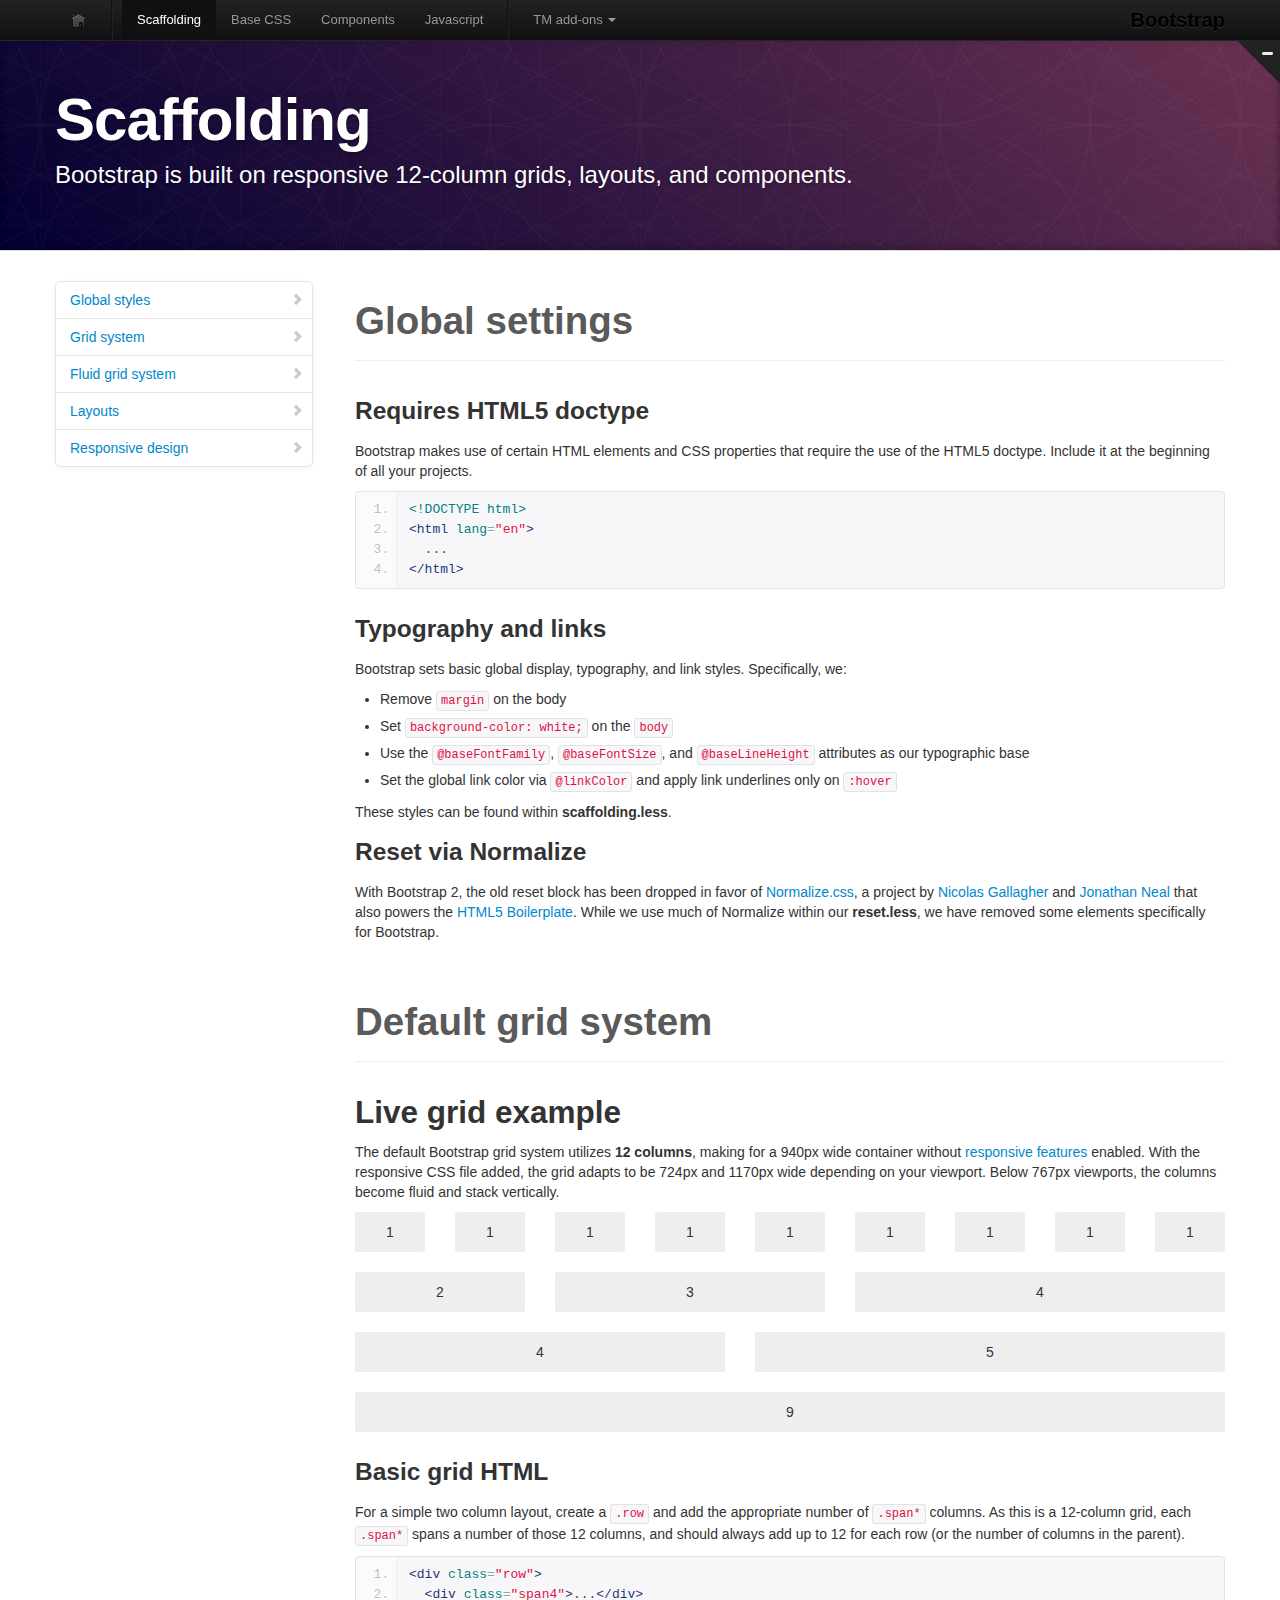
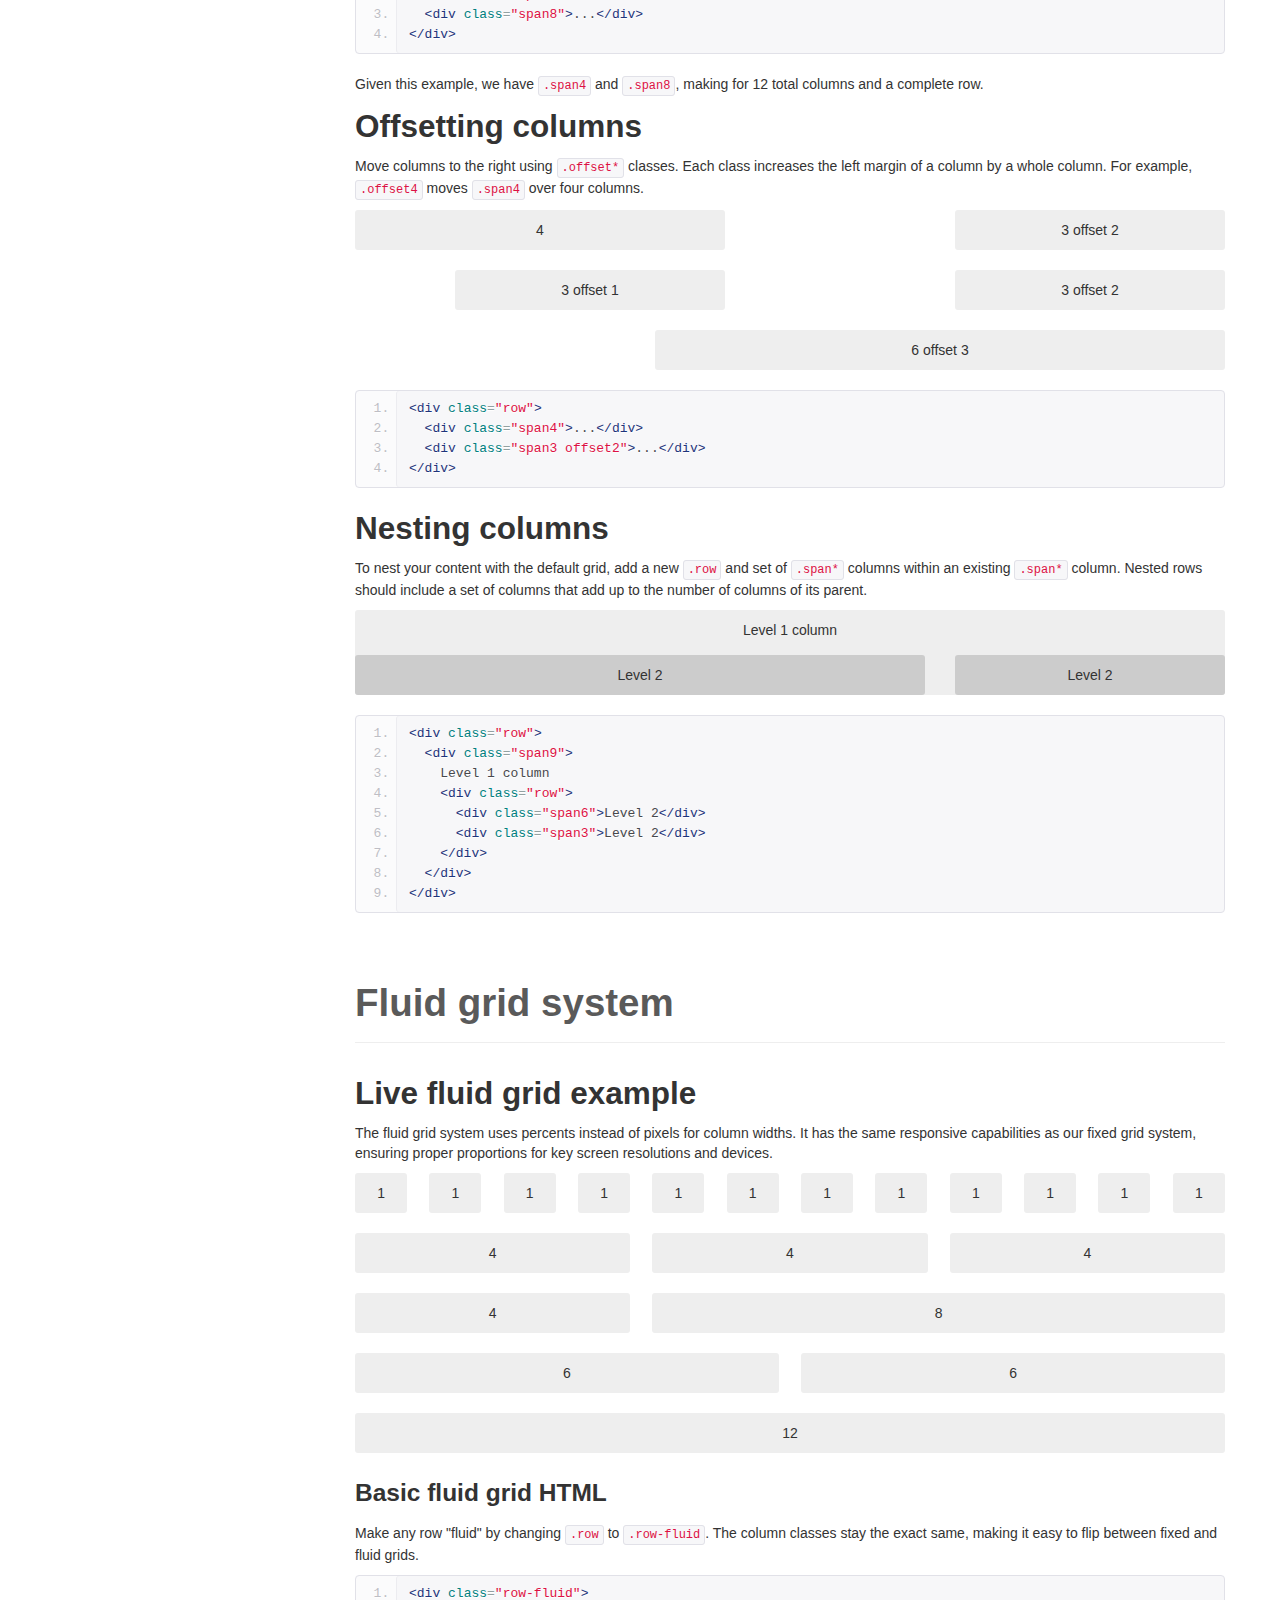
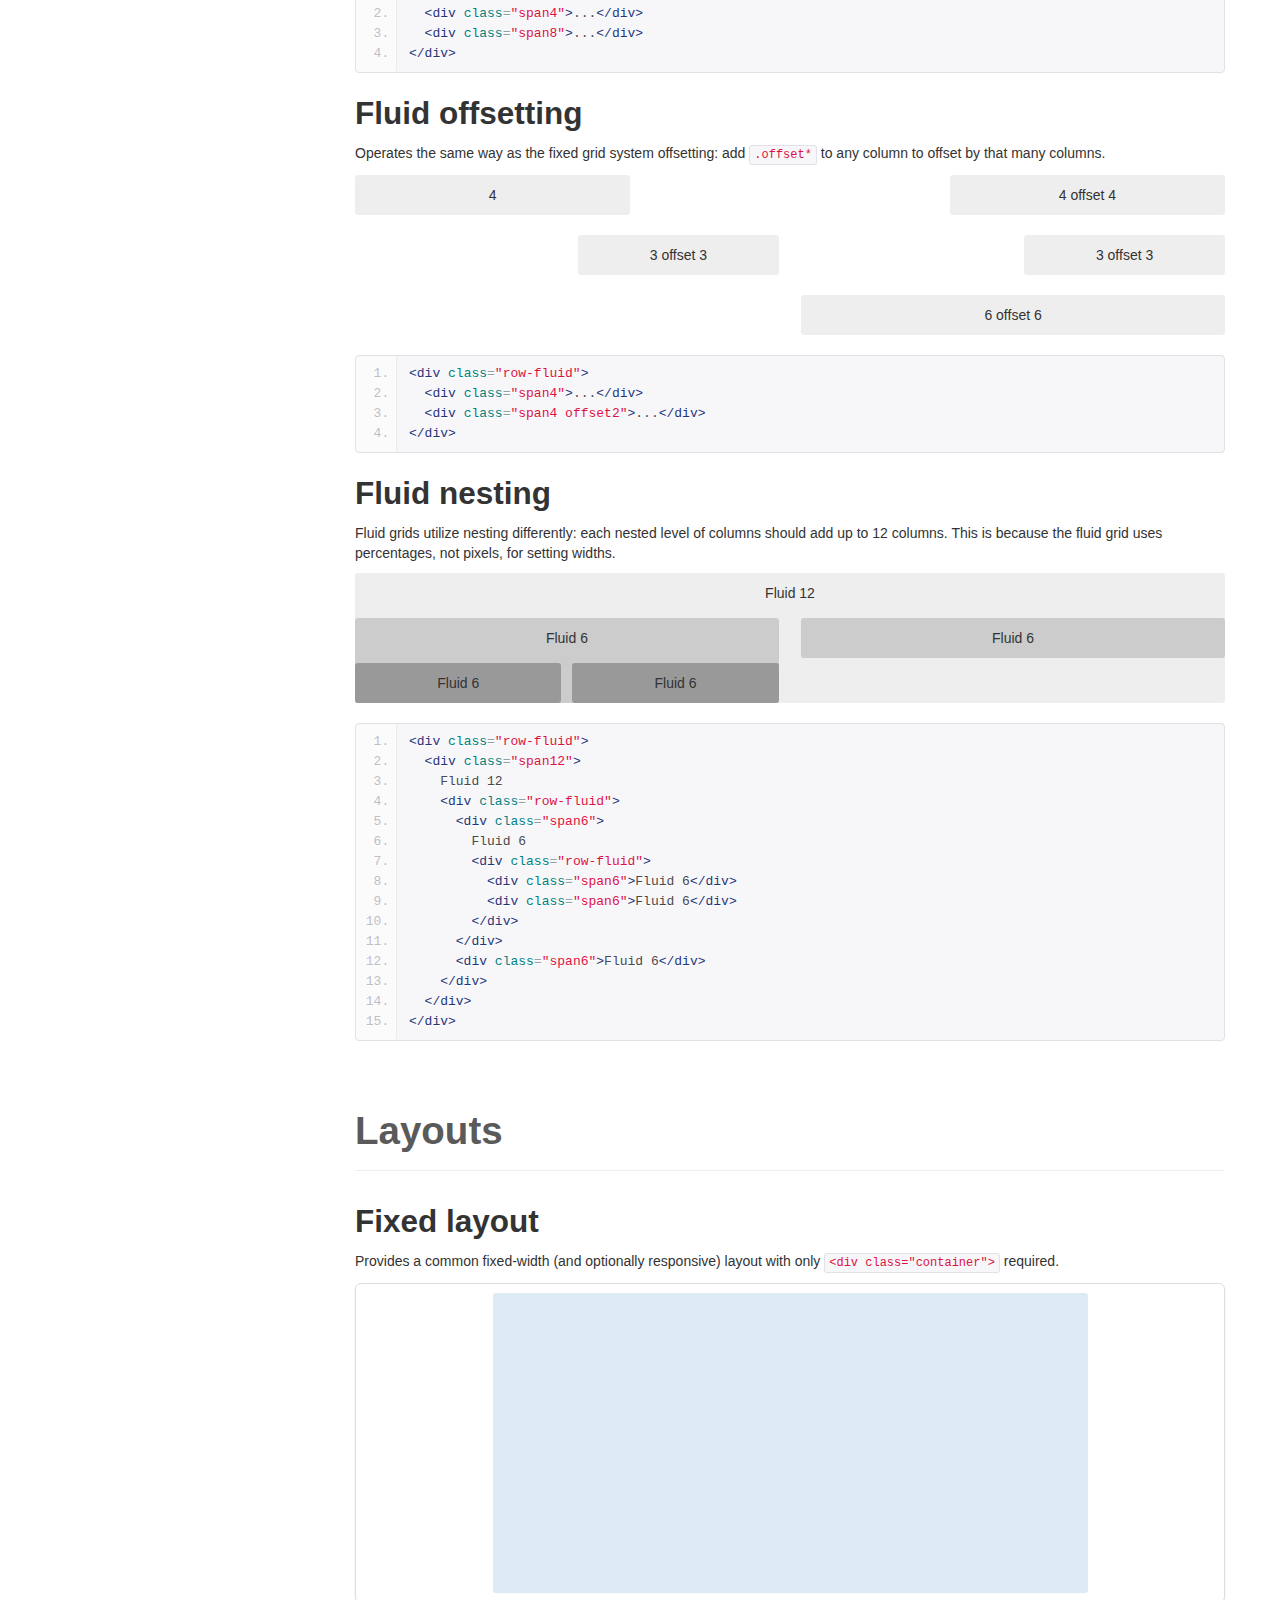
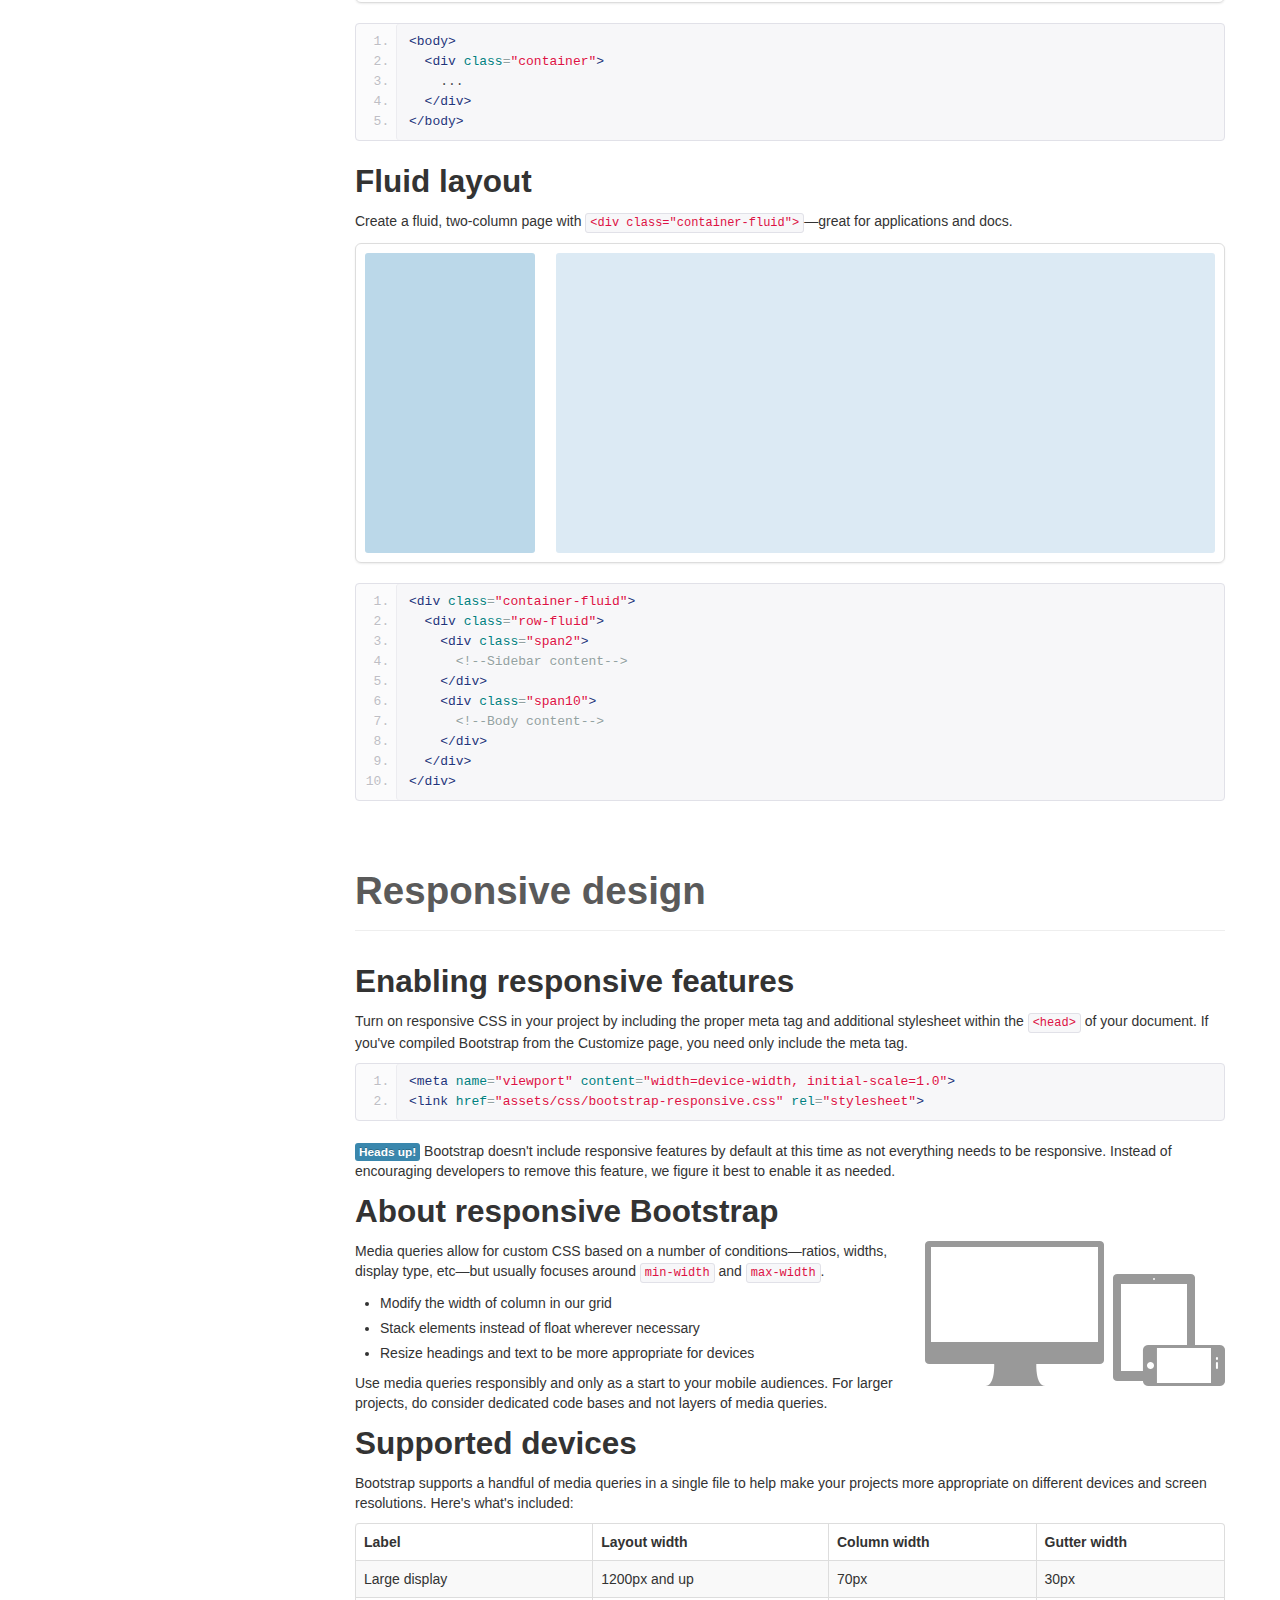
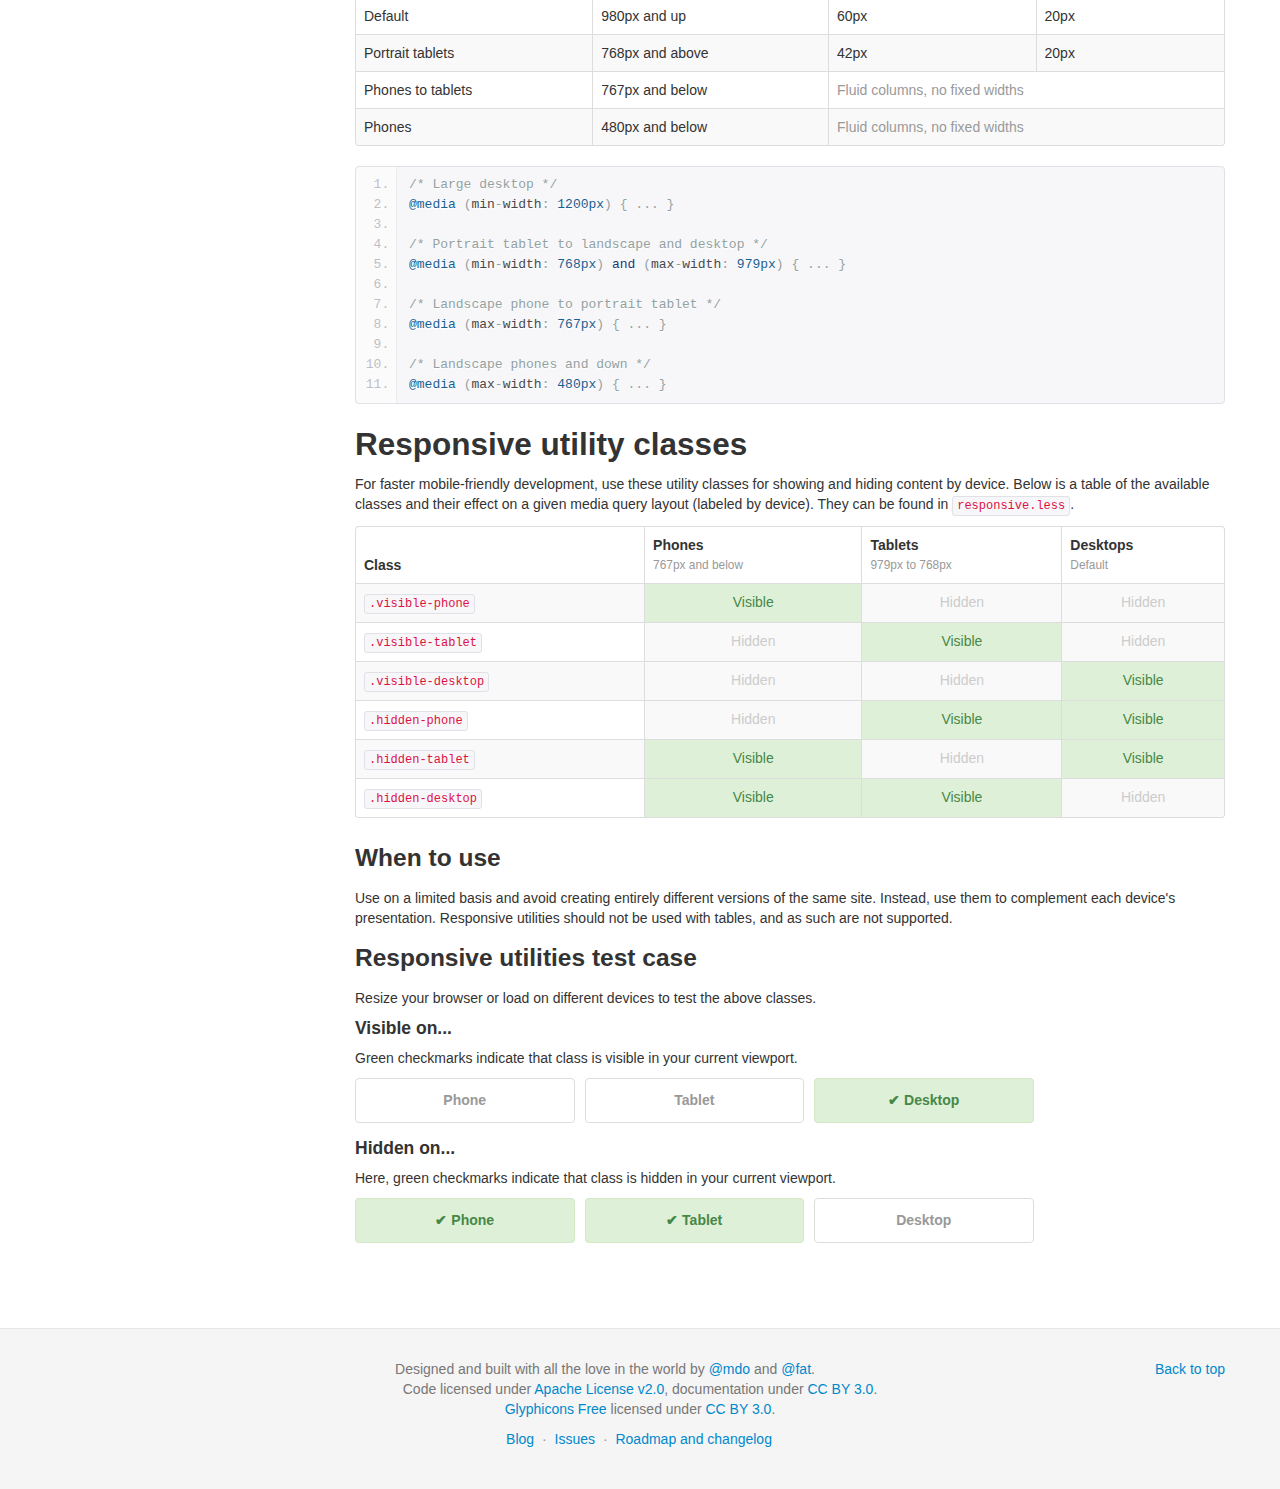
<file: docs/site/assets/scaffolding.html>
<!DOCTYPE html>
<html lang="en">
  <head>
    <meta charset="utf-8">
    <title>Scaffolding - Twitter Bootstrap</title>
    <meta name="viewport" content="width=device-width, initial-scale=1.0">
    <meta name="description" content="">
    <meta name="author" content="">

    <!-- Le styles -->
    <link href="css/bootstrap.css" rel="stylesheet">
    <link href="css/bootstrap-responsive.css" rel="stylesheet">
    <link href="css/docs.css" rel="stylesheet">
    <link href="css/tm_docs.css" rel="stylesheet">
    <link href="css/prettify.css" rel="stylesheet">

    <!-- Le HTML5 shim, for IE6-8 support of HTML5 elements -->
    <!--[if lt IE 9]>
    <link href="css/ie.css" rel="stylesheet">
      <script src="http://html5shim.googlecode.com/svn/trunk/html5.js"></script>
    <![endif]-->

  </head>

  <body data-spy="scroll" data-target=".bs-docs-sidebar">

    <!-- Navbar
    ================================================== -->
    <div class="navbar navbar-inverse navbar-fixed-top" id="advanced">
      <span class="trigger"><strong></strong><em></em></span>
      <div class="navbar-inner">
        <div class="container">
          <button type="button" class="btn btn-navbar" data-toggle="collapse" data-target=".nav-collapse">
            <span class="icon-bar"></span>
            <span class="icon-bar"></span>
            <span class="icon-bar"></span>
          </button>
          <a class="brand" href="scaffolding.html">Bootstrap</a>
          <div class="nav-collapse collapse">
            <ul class="nav">
              <li class="home">
                <a href="../index.html"><img src="img/tm/tm_home.png" alt=""></a>
              </li>
              <li class="divider-vertical"></li>
              <li class="active">
                <a href="scaffolding.html">Scaffolding</a>
              </li>
              <li class="">
                <a href="base-css.html">Base CSS</a>
              </li>
              <li class="">
                <a href="components.html">Components</a>
              </li>
              <li class="">
                <a href="javascript.html">Javascript</a>
              </li>
              <li class="divider-vertical"></li>
              <li class="dropdown">
                <a href="#" class="dropdown-toggle" data-toggle="dropdown">TM add-ons <b class="caret"></b></a>
                <ul class="dropdown-menu">
                  <li><a href="../404.html">Pages</a>
                    <ul>  
                      <li><a href="under_construction.html">Under Construction</a></li>
                      <li><a href="intro.html">Intro Page</a></li>
                      <li><a href="../404.html">404 page</a></li>
                    </ul>
                  </li>
                  <li><a href="portfolio.html">Portfolio</a></li>
                  <li><a href="slider.html">Slider</a></li>
                  <li><a href="social_media.html">Social and Media<br> Sharing</a></li>
                  <li><a href="css3.html">CSS3 Tricks</a></li>
                </ul>
              </li>
            </ul>
          </div>
        </div>
      </div>
    </div>

<!-- Subhead
================================================== -->
<header class="jumbotron subhead" id="overview">
  <div class="container">
    <h1>Scaffolding</h1>
    <p class="lead">Bootstrap is built on responsive 12-column grids, layouts, and components.</p>
  </div>
</header>

  <div class="container">

    <!-- Docs nav
    ================================================== -->
    <div class="row">
      <div class="span3 bs-docs-sidebar">
        <ul class="nav nav-list bs-docs-sidenav">
          <li><a href="#global"><i class="icon-chevron-right"></i> Global styles</a></li>
          <li><a href="#gridSystem"><i class="icon-chevron-right"></i> Grid system</a></li>
          <li><a href="#fluidGridSystem"><i class="icon-chevron-right"></i> Fluid grid system</a></li>
          <li><a href="#layouts"><i class="icon-chevron-right"></i> Layouts</a></li>
          <li><a href="#responsive"><i class="icon-chevron-right"></i> Responsive design</a></li>
        </ul>
      </div>
      <div class="span9">



        <!-- Global Bootstrap settings
        ================================================== -->
        <section id="global">
          <div class="page-header">
            <h1>Global settings</h1>
          </div>

          <h3>Requires HTML5 doctype</h3>
          <p>Bootstrap makes use of certain HTML elements and CSS properties that require the use of the HTML5 doctype. Include it at the beginning of all your projects.</p>
<pre class="prettyprint linenums">
&lt;!DOCTYPE html&gt;
&lt;html lang="en"&gt;
  ...
&lt;/html&gt;
</pre>

          <h3>Typography and links</h3>
          <p>Bootstrap sets basic global display, typography, and link styles. Specifically, we:</p>
          <ul>
            <li>Remove <code>margin</code> on the body</li>
            <li>Set <code>background-color: white;</code> on the <code>body</code></li>
            <li>Use the <code>@baseFontFamily</code>, <code>@baseFontSize</code>, and <code>@baseLineHeight</code> attributes as our typographic base</li>
            <li>Set the global link color via <code>@linkColor</code> and apply link underlines only on <code>:hover</code></li>
          </ul>
          <p>These styles can be found within <strong>scaffolding.less</strong>.</p>

          <h3>Reset via Normalize</h3>
          <p>With Bootstrap 2, the old reset block has been dropped in favor of <a href="http://necolas.github.com/normalize.css/" target="_blank">Normalize.css</a>, a project by <a href="http://twitter.com/necolas" target="_blank">Nicolas Gallagher</a> and <a href="http://twitter.com/jon_neal" target="_blank">Jonathan Neal</a> that also powers the <a href="http://html5boilerplate.com" target="_blank">HTML5 Boilerplate</a>. While we use much of Normalize within our <strong>reset.less</strong>, we have removed some elements specifically for Bootstrap.</p>

        </section>




        <!-- Grid system
        ================================================== -->
        <section id="gridSystem">
          <div class="page-header">
            <h1>Default grid system</h1>
          </div>

          <h2>Live grid example</h2>
          <p>The default Bootstrap grid system utilizes <strong>12 columns</strong>, making for a 940px wide container without <a href="./scaffolding.html#responsive">responsive features</a> enabled. With the responsive CSS file added, the grid adapts to be 724px and 1170px wide depending on your viewport. Below 767px viewports, the columns become fluid and stack vertically.</p>
          <div class="bs-docs-grid">
            <div class="row show-grid">
              <div class="span1">1</div>
              <div class="span1">1</div>
              <div class="span1">1</div>
              <div class="span1">1</div>
              <div class="span1">1</div>
              <div class="span1">1</div>
              <div class="span1">1</div>
              <div class="span1">1</div>
              <div class="span1">1</div>
            </div>
            <div class="row show-grid">
              <div class="span2">2</div>
              <div class="span3">3</div>
              <div class="span4">4</div>
            </div>
            <div class="row show-grid">
              <div class="span4">4</div>
              <div class="span5">5</div>
            </div>
            <div class="row show-grid">
              <div class="span9">9</div>
            </div>
          </div>

          <h3>Basic grid HTML</h3>
          <p>For a simple two column layout, create a <code>.row</code> and add the appropriate number of <code>.span*</code> columns. As this is a 12-column grid, each <code>.span*</code> spans a number of those 12 columns, and should always add up to 12 for each row (or the number of columns in the parent).</p>
<pre class="prettyprint linenums">
&lt;div class="row"&gt;
  &lt;div class="span4"&gt;...&lt;/div&gt;
  &lt;div class="span8"&gt;...&lt;/div&gt;
&lt;/div&gt;
</pre>
          <p>Given this example, we have <code>.span4</code> and <code>.span8</code>, making for 12 total columns and a complete row.</p>

          <h2>Offsetting columns</h2>
          <p>Move columns to the right using <code>.offset*</code> classes. Each class increases the left margin of a column by a whole column. For example, <code>.offset4</code> moves <code>.span4</code> over four columns.</p>
          <div class="bs-docs-grid">
            <div class="row show-grid">
              <div class="span4">4</div>
              <div class="span3 offset2">3 offset 2</div>
            </div><!-- /row -->
            <div class="row show-grid">
              <div class="span3 offset1">3 offset 1</div>
              <div class="span3 offset2">3 offset 2</div>
            </div><!-- /row -->
            <div class="row show-grid">
              <div class="span6 offset3">6 offset 3</div>
            </div><!-- /row -->
          </div>
<pre class="prettyprint linenums">
&lt;div class="row"&gt;
  &lt;div class="span4"&gt;...&lt;/div&gt;
  &lt;div class="span3 offset2"&gt;...&lt;/div&gt;
&lt;/div&gt;
</pre>

          <h2>Nesting columns</h2>
          <p>To nest your content with the default grid, add a new <code>.row</code> and set of <code>.span*</code> columns within an existing <code>.span*</code> column. Nested rows should include a set of columns that add up to the number of columns of its parent.</p>
          <div class="row show-grid">
            <div class="span9">
              Level 1 column
              <div class="row show-grid">
                <div class="span6">
                  Level 2
                </div>
                <div class="span3">
                  Level 2
                </div>
              </div>
            </div>
          </div>
<pre class="prettyprint linenums">
&lt;div class="row"&gt;
  &lt;div class="span9"&gt;
    Level 1 column
    &lt;div class="row"&gt;
      &lt;div class="span6"&gt;Level 2&lt;/div&gt;
      &lt;div class="span3"&gt;Level 2&lt;/div&gt;
    &lt;/div&gt;
  &lt;/div&gt;
&lt;/div&gt;
</pre>
        </section>



        <!-- Fluid grid system
        ================================================== -->
        <section id="fluidGridSystem">
          <div class="page-header">
            <h1>Fluid grid system</h1>
          </div>

          <h2>Live fluid grid example</h2>
          <p>The fluid grid system uses percents instead of pixels for column widths. It has the same responsive capabilities as our fixed grid system, ensuring proper proportions for key screen resolutions and devices.</p>
          <div class="bs-docs-grid">
            <div class="row-fluid show-grid">
              <div class="span1">1</div>
              <div class="span1">1</div>
              <div class="span1">1</div>
              <div class="span1">1</div>
              <div class="span1">1</div>
              <div class="span1">1</div>
              <div class="span1">1</div>
              <div class="span1">1</div>
              <div class="span1">1</div>
              <div class="span1">1</div>
              <div class="span1">1</div>
              <div class="span1">1</div>
            </div>
            <div class="row-fluid show-grid">
              <div class="span4">4</div>
              <div class="span4">4</div>
              <div class="span4">4</div>
            </div>
            <div class="row-fluid show-grid">
              <div class="span4">4</div>
              <div class="span8">8</div>
            </div>
            <div class="row-fluid show-grid">
              <div class="span6">6</div>
              <div class="span6">6</div>
            </div>
            <div class="row-fluid show-grid">
              <div class="span12">12</div>
            </div>
          </div>

          <h3>Basic fluid grid HTML</h3>
          <p>Make any row "fluid" by changing <code>.row</code> to <code>.row-fluid</code>. The column classes stay the exact same, making it easy to flip between fixed and fluid grids.</p>
<pre class="prettyprint linenums">
&lt;div class="row-fluid"&gt;
  &lt;div class="span4"&gt;...&lt;/div&gt;
  &lt;div class="span8"&gt;...&lt;/div&gt;
&lt;/div&gt;
</pre>

          <h2>Fluid offsetting</h2>
          <p>Operates the same way as the fixed grid system offsetting: add <code>.offset*</code> to any column to offset by that many columns.</p>
          <div class="bs-docs-grid">
            <div class="row-fluid show-grid">
              <div class="span4">4</div>
              <div class="span4 offset4">4 offset 4</div>
            </div><!-- /row -->
            <div class="row-fluid show-grid">
              <div class="span3 offset3">3 offset 3</div>
              <div class="span3 offset3">3 offset 3</div>
            </div><!-- /row -->
            <div class="row-fluid show-grid">
              <div class="span6 offset6">6 offset 6</div>
            </div><!-- /row -->
          </div>
<pre class="prettyprint linenums">
&lt;div class="row-fluid"&gt;
  &lt;div class="span4"&gt;...&lt;/div&gt;
  &lt;div class="span4 offset2"&gt;...&lt;/div&gt;
&lt;/div&gt;
</pre>

          <h2>Fluid nesting</h2>
          <p>Fluid grids utilize nesting differently: each nested level of columns should add up to 12 columns. This is because the fluid grid uses percentages, not pixels, for setting widths.</p>
          <div class="row-fluid show-grid">
            <div class="span12">
              Fluid 12
              <div class="row-fluid show-grid">
                <div class="span6">
                  Fluid 6
                  <div class="row-fluid show-grid">
                    <div class="span6">
                      Fluid 6
                    </div>
                    <div class="span6">
                      Fluid 6
                    </div>
                  </div>
                </div>
                <div class="span6">
                  Fluid 6
                </div>
              </div>
            </div>
          </div>
<pre class="prettyprint linenums">
&lt;div class="row-fluid"&gt;
  &lt;div class="span12"&gt;
    Fluid 12
    &lt;div class="row-fluid"&gt;
      &lt;div class="span6"&gt;
        Fluid 6
        &lt;div class="row-fluid"&gt;
          &lt;div class="span6"&gt;Fluid 6&lt;/div&gt;
          &lt;div class="span6"&gt;Fluid 6&lt;/div&gt;
        &lt;/div&gt;
      &lt;/div&gt;
      &lt;div class="span6"&gt;Fluid 6&lt;/div&gt;
    &lt;/div&gt;
  &lt;/div&gt;
&lt;/div&gt;
</pre>

        </section>




        <!-- Layouts (Default and fluid)
        ================================================== -->
        <section id="layouts">
          <div class="page-header">
            <h1>Layouts</h1>
          </div>

          <h2>Fixed layout</h2>
          <p>Provides a common fixed-width (and optionally responsive) layout with only <code>&lt;div class="container"&gt;</code> required.</p>
          <div class="mini-layout">
            <div class="mini-layout-body"></div>
          </div>
<pre class="prettyprint linenums">
&lt;body&gt;
  &lt;div class="container"&gt;
    ...
  &lt;/div&gt;
&lt;/body&gt;
</pre>

          <h2>Fluid layout</h2>
          <p>Create a fluid, two-column page with <code>&lt;div class="container-fluid"&gt;</code>&mdash;great for applications and docs.</p>
          <div class="mini-layout fluid">
            <div class="mini-layout-sidebar"></div>
            <div class="mini-layout-body"></div>
          </div>
<pre class="prettyprint linenums">
&lt;div class="container-fluid"&gt;
  &lt;div class="row-fluid"&gt;
    &lt;div class="span2"&gt;
      &lt;!--Sidebar content--&gt;
    &lt;/div&gt;
    &lt;div class="span10"&gt;
      &lt;!--Body content--&gt;
    &lt;/div&gt;
  &lt;/div&gt;
&lt;/div&gt;
</pre>
        </section>




        <!-- Responsive design
        ================================================== -->
        <section id="responsive">
          <div class="page-header">
            <h1>Responsive design</h1>
          </div>

          <h2>Enabling responsive features</h2>
          <p>Turn on responsive CSS in your project by including the proper meta tag and additional stylesheet within the <code>&lt;head&gt;</code> of your document. If you've compiled Bootstrap from the Customize page, you need only include the meta tag.</p>
<pre class="prettyprint linenums">
&lt;meta name="viewport" content="width=device-width, initial-scale=1.0"&gt;
&lt;link href="assets/css/bootstrap-responsive.css" rel="stylesheet"&gt;
</pre>
          <p><span class="label label-info">Heads up!</span>  Bootstrap doesn't include responsive features by default at this time as not everything needs to be responsive. Instead of encouraging developers to remove this feature, we figure it best to enable it as needed.</p>

          <h2>About responsive Bootstrap</h2>
          <img src="img/responsive-illustrations.png" alt="Responsive devices" style="float: right; margin: 0 0 20px 20px;">
          <p>Media queries allow for custom CSS based on a number of conditions&mdash;ratios, widths, display type, etc&mdash;but usually focuses around <code>min-width</code> and <code>max-width</code>.</p>
          <ul>
            <li>Modify the width of column in our grid</li>
            <li>Stack elements instead of float wherever necessary</li>
            <li>Resize headings and text to be more appropriate for devices</li>
          </ul>
          <p>Use media queries responsibly and only as a start to your mobile audiences. For larger projects, do consider dedicated code bases and not layers of media queries.</p>

          <h2>Supported devices</h2>
          <p>Bootstrap supports a handful of media queries in a single file to help make your projects more appropriate on different devices and screen resolutions. Here's what's included:</p>
          <table class="table table-bordered table-striped">
            <thead>
              <tr>
                <th>Label</th>
                <th>Layout width</th>
                <th>Column width</th>
                <th>Gutter width</th>
              </tr>
            </thead>
            <tbody>
              <tr>
                <td>Large display</td>
                <td>1200px and up</td>
                <td>70px</td>
                <td>30px</td>
              </tr>
              <tr>
                <td>Default</td>
                <td>980px and up</td>
                <td>60px</td>
                <td>20px</td>
              </tr>
              <tr>
                <td>Portrait tablets</td>
                <td>768px and above</td>
                <td>42px</td>
                <td>20px</td>
              </tr>
              <tr>
                <td>Phones to tablets</td>
                <td>767px and below</td>
                <td class="muted" colspan="2">Fluid columns, no fixed widths</td>
              </tr>
              <tr>
                <td>Phones</td>
                <td>480px and below</td>
                <td class="muted" colspan="2">Fluid columns, no fixed widths</td>
              </tr>
            </tbody>
          </table>
<pre class="prettyprint linenums">
/* Large desktop */
@media (min-width: 1200px) { ... }

/* Portrait tablet to landscape and desktop */
@media (min-width: 768px) and (max-width: 979px) { ... }

/* Landscape phone to portrait tablet */
@media (max-width: 767px) { ... }

/* Landscape phones and down */
@media (max-width: 480px) { ... }
</pre>


          <h2>Responsive utility classes</h2>
          <p>For faster mobile-friendly development, use these utility classes for showing and hiding content by device. Below is a table of the available classes and their effect on a given media query layout (labeled by device). They can be found in <code>responsive.less</code>.</p>
          <table class="table table-bordered table-striped responsive-utilities">
            <thead>
              <tr>
                <th>Class</th>
                <th>Phones <small>767px and below</small></th>
                <th>Tablets <small>979px to 768px</small></th>
                <th>Desktops <small>Default</small></th>
              </tr>
            </thead>
            <tbody>
              <tr>
                <th><code>.visible-phone</code></th>
                <td class="is-visible">Visible</td>
                <td class="is-hidden">Hidden</td>
                <td class="is-hidden">Hidden</td>
              </tr>
              <tr>
                <th><code>.visible-tablet</code></th>
                <td class="is-hidden">Hidden</td>
                <td class="is-visible">Visible</td>
                <td class="is-hidden">Hidden</td>
              </tr>
              <tr>
                <th><code>.visible-desktop</code></th>
                <td class="is-hidden">Hidden</td>
                <td class="is-hidden">Hidden</td>
                <td class="is-visible">Visible</td>
              </tr>
              <tr>
                <th><code>.hidden-phone</code></th>
                <td class="is-hidden">Hidden</td>
                <td class="is-visible">Visible</td>
                <td class="is-visible">Visible</td>
              </tr>
              <tr>
                <th><code>.hidden-tablet</code></th>
                <td class="is-visible">Visible</td>
                <td class="is-hidden">Hidden</td>
                <td class="is-visible">Visible</td>
              </tr>
              <tr>
                <th><code>.hidden-desktop</code></th>
                <td class="is-visible">Visible</td>
                <td class="is-visible">Visible</td>
                <td class="is-hidden">Hidden</td>
              </tr>
            </tbody>
          </table>

          <h3>When to use</h3>
          <p>Use on a limited basis and avoid creating entirely different versions of the same site. Instead, use them to complement each device's presentation. Responsive utilities should not be used with tables, and as such are not supported.</p>

          <h3>Responsive utilities test case</h3>
          <p>Resize your browser or load on different devices to test the above classes.</p>
          <h4>Visible on...</h4>
          <p>Green checkmarks indicate that class is visible in your current viewport.</p>
          <ul class="responsive-utilities-test">
            <li>Phone<span class="visible-phone">&#10004; Phone</span></li>
            <li>Tablet<span class="visible-tablet">&#10004; Tablet</span></li>
            <li>Desktop<span class="visible-desktop">&#10004; Desktop</span></li>
          </ul>
          <h4>Hidden on...</h4>
          <p>Here, green checkmarks indicate that class is hidden in your current viewport.</p>
          <ul class="responsive-utilities-test hidden-on">
            <li>Phone<span class="hidden-phone">&#10004; Phone</span></li>
            <li>Tablet<span class="hidden-tablet">&#10004; Tablet</span></li>
            <li>Desktop<span class="hidden-desktop">&#10004; Desktop</span></li>
          </ul>

        </section>



      </div>
    </div>

  </div>



    <!-- Footer
    ================================================== -->
    <footer class="footer">
      <div class="container">
        <p class="pull-right"><a href="#">Back to top</a></p>
        <p>Designed and built with all the love in the world by <a href="http://twitter.com/mdo" target="_blank">@mdo</a> and <a href="http://twitter.com/fat" target="_blank">@fat</a>.</p>
        <p>Code licensed under <a href="http://www.apache.org/licenses/LICENSE-2.0" target="_blank">Apache License v2.0</a>, documentation under <a href="http://creativecommons.org/licenses/by/3.0/">CC BY 3.0</a>.</p>
        <p><a href="http://glyphicons.com">Glyphicons Free</a> licensed under <a href="http://creativecommons.org/licenses/by/3.0/">CC BY 3.0</a>.</p>
        <ul class="footer-links">
          <li><a href="http://blog.getbootstrap.com">Blog</a></li>
          <li class="muted">&middot;</li>
          <li><a href="https://github.com/twitter/bootstrap/issues?state=open">Issues</a></li>
          <li class="muted">&middot;</li>
          <li><a href="https://github.com/twitter/bootstrap/wiki">Roadmap and changelog</a></li>
        </ul>
      </div>
    </footer>



    <script type="text/javascript" src="http://platform.twitter.com/widgets.js"></script>
    <script src="js/jquery.js"></script>
    <script src="js/prettify.js"></script>
    <script src="js/bootstrap-transition.js"></script>
    <script src="js/bootstrap-alert.js"></script>
    <script src="js/bootstrap-modal.js"></script>
    <script src="js/bootstrap-dropdown.js"></script>
    <script src="js/bootstrap-scrollspy.js"></script>
    <script src="js/bootstrap-tab.js"></script>
    <script src="js/bootstrap-tooltip.js"></script>
    <script src="js/bootstrap-popover.js"></script>
    <script src="js/bootstrap-button.js"></script>
    <script src="js/bootstrap-collapse.js"></script>
    <script src="js/bootstrap-carousel.js"></script>
    <script src="js/bootstrap-typeahead.js"></script>
    <script src="js/bootstrap-affix.js"></script>
    <script src="js/holder.js"></script>
    <script src="js/application.js"></script>
    <script src="js/jquery.cookie.js"></script>

  </body>
</html>
</file>
<file: docs/site/assets/css/tm_docs.css>
/*-----------------------------------
Template Monster`s Framework Styles
-----------------------------------*/
#advanced span.trigger{display:block;position:absolute; background:url(../img/tm/pro_button.png) 0 0 no-repeat; width:42px; height:42px; right:0; bottom:-42px; cursor:pointer;}
#advanced span.trigger strong{display:block; background: url(../img/tm/plus-minus.png) 0 0 no-repeat; width:11px; height:11px; position:absolute; right:7px; bottom:24px; opacity:0;}
#advanced.closed span.trigger strong{opacity:1;}
#advanced span.trigger em{display:block; background: url(../img/tm/plus-minus.png) -11px 0 no-repeat; width:11px; height:11px; position:absolute; right:7px; bottom:24px;}

/*--------------------------------- Portfolio -----------------------------------*/
.thumb-pad{ padding-bottom:1em;}
.tm_small-image .grid_5 .tm_pad_port .lightbox-image img{ width:270px !important; height:auto;}
.tm_image-grid {width: 940px;}
.tm_image-grid:after {
  content: "";
  display: block;
  height: 0;
  overflow: hidden;
  clear: both;}
.tm_image-grid li {
  width:220px;
  margin:0 5px;
  float: left;
  height:260px;
  overflow: hidden;}
.tm_image-grid li img,
.tm_image-grid li strong {display: block;}
.tm_splitter{ position:relative; overflow:hidden; padding:10px 0;}
  .tm_splitter>li{ font-weight:bold; overflow:hidden;}
  .tm_splitter li ul{ overflow:hidden;}
  .tm_splitter li li{ float:left;}
  .tm_splitter li li{ box-shadow:none; border-radius:0;}
  .tm_splitter li li a{ text-decoration:none !important;color: #666;}
  .tm_splitter li li.selected-1,
  .tm_splitter li li.selected-2,
  .tm_splitter li li.selected-0{
   border: 1px solid #AAA;
   border-bottom-color: #CCC;
   border-top-color: #999;
   box-shadow:inset 0 1px 2px #aaa;
   /* IE9 SVG, needs conditional override of 'filter' to 'none' */
  background: url([data-uri]);
  filter:none;
   background: -webkit-linear-gradient(top, #E6E6E6, gainsboro);
   background:    -moz-linear-gradient(top, #E6E6E6, gainsboro);
   background:     -ms-linear-gradient(top, #E6E6E6, gainsboro);
   background:      -o-linear-gradient(top, #E6E6E6, gainsboro);
   background:      linear-gradient(top, #E6E6E6, gainsboro);
   -pie-background:      linear-gradient(top, #E6E6E6, gainsboro);}
  .tm_splitter li li.last{ border-radius:0 3px 3px 0;}
  .tm_splitter li li.segment-1{ border-radius:3px 0 0 3px;}

.tm_pad_port .thumbnail{
  margin-bottom: 15px;
}
.pagination li {
  display: inline;
}

.pagination a,
.pagination span {
  float: left;
  padding: 0 14px;
  line-height: 38px;
  text-decoration: none;
  background-color: #ffffff;
  border: 1px solid #dddddd;
  border-left-width: 0;
}

.pagination a:hover,
.pagination .active a,
.pagination .active span {
  background-color: #f5f5f5;
}

.pagination .active a,
.pagination .active span {
  color: #999999;
  cursor: default;
}

.pagination .disabled span,
.pagination .disabled a,
.pagination .disabled a:hover {
  color: #999999;
  cursor: default;
  background-color: transparent;
}

.pagination li:first-child a,
.pagination li:first-child span {
  border-left-width: 1px;
  -webkit-border-radius: 3px 0 0 3px;
     -moz-border-radius: 3px 0 0 3px;
          border-radius: 3px 0 0 3px;
}

.pagination li:last-child a,
.pagination li:last-child span {
  -webkit-border-radius: 0 3px 3px 0;
     -moz-border-radius: 0 3px 3px 0;
          border-radius: 0 3px 3px 0;
}

.pagination-centered {
  text-align: center;
}

.pagination-right {
  text-align: right;
}
.nav_portfolio li a{
  display:block; 
  position:relative; 
  overflow: hidden;
}
.nav_portfolio li a span{ 
  display:block; 
  width:35px; 
  height:20px;
  float: left;
  background-position: center  5px;
  background-repeat:no-repeat;
}
  .nav_portfolio li a small{
    display: none;
    padding-top: 3px;
  }
  .tm_portfolio1 a span{ background-image:url(../img/tm/portfolio-1col.png);}
  .tm_portfolio2 a span{ background-image:url(../img/tm/portfolio-2col.png);}
  .tm_portfolio2_capt a span{ background-image:url(../img/tm/portfolio-2col+capt.png);}
  .tm_portfolio3 a span{ background-image:url(../img/tm/portfolio-3col.png);}
  .tm_portfolio3_capt a span{ background-image:url(../img/tm/portfolio-3col+capt.png);}
  .tm_portfolio4 a span{ background-image:url(../img/tm/portfolio-4col.png);}
  .tm_portfolio4_capt a span{ background-image:url(../img/tm/portfolio-4col+capt.png);}

  /* hovers */
.tm_view {width: 100%;height: auto;margin:0  0 15px 0;position: relative;text-align: center;cursor: default;background: #fff;overflow:hidden; font-size:12px; line-height:15px;}
.tm_view .tm_mask, .tm_view .tm_content {width: 100%;height: 100%;position: absolute;overflow: hidden;top: 0;left: 0; right: 0; bottom: 0;}
.tm_view img {display: block;position: relative;}
.tm_view h2 {text-transform: uppercase;color: #fff;text-align: center;position: relative;font-size: 17px;padding: 10px;background: rgba(0, 0, 0, 0.8);margin: 10% 0 0 0}
.tm_view p {font-family: Georgia, serif;font-style: italic;font-size: 12px;position: relative;color: #fff;padding: 10px 20px 20px;text-align: center; margin: 0;}
.tm_view a.btn {display: inline-block;text-decoration: none;padding: 7px 14px;background: #000;color: #fff;text-transform: uppercase;box-shadow: 0 0 1px #000; border:none; border-radius:0; text-shadow:none;-webkit-transition:all 0.5s ease;-moz-transition:all 0.5s ease;-o-transition:all 0.5s ease;transition:all 0.5s ease;}
.tm_view a.btn:hover { background:#fff; color:#000;}
/* first hover */
.tm_view_first img {-moz-transition: all 0.2s linear;-webkit-transition: all 0.2s linear;-o-transition: all 0.2s linear;transition: all 0.2s linear;}
.tm_view_first .tm_mask {opacity: 0;background-color: rgba(219,127,8, 0.7);-moz-transition: all 0.4s ease-in-out;-webkit-transition: all 0.4s ease-in-out;-o-transition: all 0.4s ease-in-out;transition: all 0.4s ease-in-out;}
.tm_view_first h2 {opacity: 0;
   -moz-transform: translateY(-100px); -webkit-transform: translateY(-100px); -o-transform: translateY(-100px);transform: translateY(-100px);
   -moz-transition: all 0.2s ease-in-out;-webkit-transition: all 0.2s ease-in-out;-o-transition: all 0.2s ease-in-out;transition: all 0.2s ease-in-out;}
.tm_view_first p {opacity: 0;
    -moz-transform: translateY(100px);-webkit-transform: translateY(100px);-o-transform: translateY(100px);transform: translateY(100px);
  -moz-transition: all 0.2s linear;-webkit-transition: all 0.2s linear;-o-transition: all 0.2s linear;transition: all 0.2s linear;}
.tm_view_first a.btn{opacity: 0;-moz-transition: all 0.2s ease-in-out;-webkit-transition: all 0.2s ease-in-out;-o-transition: all 0.2s ease-in-out;transition: all 0.2s ease-in-out;}
.tm_view_first:hover img {-moz-transform: scale(1.1);-webkit-transform: scale(1.1);-o-transform: scale(1.1);transform: scale(1.1);}
.tm_view_first:hover .tm_mask {opacity: 1;}
.tm_view_first:hover h2,
.tm_view_first:hover p,
.tm_view_first:hover a.btn {opacity: 1;-moz-transform: translateY(0px); -webkit-transform: translateY(0px); -o-transform: translateY(0px);transform: translateY(0px);}
.tm_view_first:hover p {-moz-transition-delay: 0.1s;-webkit-transition-delay: 0.1s;-o-transition-delay: 0.1s;transition-delay: 0.1s;}
.tm_view_first:hover a.btn {-moz-transition-delay: 0.2s;-webkit-transition-delay: 0.2s;-o-transition-delay: 0.2s;transition-delay: 0.2s;}
/* second hover */
.tm_view_second img {-moz-transition: all 0.2s ease-in;-webkit-transition: all 0.2s ease-in;-o-transition: all 0.2s ease-in;transition: all 0.2s ease-in;}
.tm_view_second .tm_mask {
  background-color: rgba(115,146,184, 0.7);
  width: 200%;
    padding: 60px;
  height: 210%;
  opacity: 0;
  -webkit-transform: translate(265px, 145px) rotate(45deg);-moz-transform: translate(265px, 145px) rotate(45deg);-o-transform: translate(265px, 145px) rotate(45deg);transform: translate(265px, 145px) rotate(45deg);
  -webkit-transition: all 0.2s ease-in-out;-moz-transition: all 0.2s ease-in-out;-o-transition: all 0.2s ease-in-out;transition: all 0.2s ease-in-out;}
.tm_view_second h2 {
    border-bottom: 1px solid rgba(0, 0, 0, 0.3);
    background: transparent;
    margin: 20px 40px 0px 40px;
    -webkit-transform: translate(200px, -200px);-moz-transform: translate(200px, -200px);-o-transform: translate(200px, -200px);transform: translate(200px, -200px);
  -webkit-transition: all 0.2s ease-in-out;-moz-transition: all 0.2s ease-in-out;-o-transition: all 0.2s ease-in-out;transition: all 0.2s ease-in-out;}
.tm_view_second p {
  -webkit-transform: translate(-200px, 200px);-moz-transform: translate(-200px, 200px);-o-transform: translate(-200px, 200px);transform: translate(-200px, 200px);
  -webkit-transition: all 0.2s ease-in-out;-moz-transition: all 0.2s ease-in-out;-o-transition: all 0.2s ease-in-out;transition: all 0.2s ease-in-out;}
.tm_view_second a.btn {
    -webkit-transform: translate(0px, 120px);-moz-transform: translate(0px, 120px);-o-transform: translate(0px, 120px);transform: translate(0px, 120px);
  -webkit-transition: all 0.2s 0.1s ease-in-out;-moz-transition: all 0.2s 0.1s ease-in-out;-o-transition: all 0.2s 0.1s ease-in-out;transition: all 0.2s 0.1s ease-in-out;}
.tm_view_second:hover .tm_mask {opacity:1;
  -webkit-transform: translate(-80px, -125px) rotate(45deg);-moz-transform: translate(-80px, -125px) rotate(45deg);-o-transform: translate(-80px, -125px) rotate(45deg);}
.tm_view_second:hover h2 {
  -webkit-transform: translate(0px,0px);-moz-transform: translate(0px,0px);-o-transform: translate(0px,0px);transform: translate(0px,0px);
  -webkit-transition-delay: 0.3s;-moz-transition-delay: 0.3s;-o-transition-delay: 0.3s;transition-delay: 0.3s;}
.tm_view_second:hover p {
    -webkit-transform: translate(0px,0px);-moz-transform: translate(0px,0px);-o-transform: translate(0px,0px);transform: translate(0px,0px);
  -webkit-transition-delay: 0.4s;-moz-transition-delay: 0.4s;-o-transition-delay: 0.4s;transition-delay: 0.4s;}
.tm_view_second:hover a.btn {
  -webkit-transform: translate(0px,0px);-moz-transform: translate(0px,0px);-o-transform: translate(0px,0px);transform: translate(0px,0px);
  -webkit-transition-delay: 0.5s;-moz-transition-delay: 0.5s;-o-transition-delay: 0.5s;transition-delay: 0.5s;}
/* third hover */
.tm_view_third img {-webkit-transition: all 0.2s ease-in;-moz-transition: all 0.2s ease-in;-o-transition: all 0.2s ease-in;transition: all 0.2s ease-in;}
.tm_view_third .tm_mask {background-color: rgba(0,0,0,0.6);opacity: 0;
  -webkit-transform: translate(460px, -100px) rotate(180deg);-moz-transform: translate(460px, -100px) rotate(180deg);-o-transform: translate(460px, -100px) rotate(180deg);transform: translate(460px, -100px) rotate(180deg);
  -webkit-transition: all 0.2s 0.4s ease-in-out;-moz-transition: all 0.2s 0.4s ease-in-out;-o-transition: all 0.2s 0.4s ease-in-out;transition: all 0.2s 0.4s ease-in-out;}
.tm_view_third h2{
  -webkit-transform: translateY(-110px);-moz-transform: translateY(-110px);-o-transform: translateY(-110px);transform: translateY(-110px);
  -webkit-transition: all 0.2s ease-in-out;-moz-transition: all 0.2s ease-in-out;-o-transition: all 0.2s ease-in-out;transition: all 0.2s ease-in-out;}
.tm_view_third p {
  -webkit-transform: translateX(300px) rotate(90deg);-moz-transform: translateX(300px) rotate(90deg);-o-transform: translateX(300px) rotate(90deg);transform: translateX(300px) rotate(90deg);
  -webkit-transition: all 0.2s ease-in-out;-moz-transition: all 0.2s ease-in-out;-o-transition: all 0.2s ease-in-out;transition: all 0.2s ease-in-out;}
.tm_view_third a.btn {
  -webkit-transform: translateY(-200px);-moz-transform: translateY(-200px);-o-transform: translateY(-200px);transform: translateY(-200px);
  -webkit-transition: all 0.2s ease-in-out;-moz-transition: all 0.2s ease-in-out;-o-transition: all 0.2s ease-in-out;transition: all 0.2s ease-in-out;}
.tm_view_third:hover .tm_mask {
  opacity:1;
  -webkit-transition-delay: 0s;-moz-transition-delay: 0s;-o-transition-delay: 0s;transition-delay: 0s;
  -webkit-transform: translate(0px, 0px);-moz-transform: translate(0px, 0px);-o-transform: translate(0px, 0px);transform: translate(0px, 0px);}
.tm_view_third:hover h2 {
  -webkit-transform: translateY(0px);-moz-transform: translateY(0px);-o-transform: translateY(0px);transform: translateY(0px);
  -webkit-transition-delay: 0.5s;-moz-transition-delay: 0.5s;-o-transition-delay: 0.5s;transition-delay: 0.5s;}
.tm_view_third:hover p {
    -webkit-transform: translateX(0px) rotate(0deg);-moz-transform: translateX(0px) rotate(0deg);-o-transform: translateX(0px) rotate(0deg);transform: translateX(0px) rotate(0deg);
  -webkit-transition-delay: 0.4s;-moz-transition-delay: 0.4s;-o-transition-delay: 0.4s;transition-delay: 0.4s;}
.tm_view_third:hover a.btn {
  -webkit-transform: translateY(0px);-moz-transform: translateY(0px);-o-transform: translateY(0px);transform: translateY(0px);
  -webkit-transition-delay: 0.3s;-moz-transition-delay: 0.3s;-o-transition-delay: 0.3s;transition-delay: 0.3s;}
/* fourth hover */
.tm_view_fourth img {   opacity: 1;
  -webkit-transition: all 0.4s ease-in-out 0.2s;-moz-transition: all 0.4s ease-in-out 0.2s;-o-transition: all 0.4s ease-in-out 0.2s;transition: all 0.4s ease-in-out 0.2s;}
.tm_view_fourth .tm_mask {
  background-color: rgba(0,0,0,0.8);
  opacity: 0;
  -webkit-transform: scale(0) rotate(-180deg);-moz-transform: scale(0) rotate(-180deg);-o-transform: scale(0) rotate(-180deg);transform: scale(0) rotate(-180deg);
  -webkit-transition: all 0.4s ease-in;-moz-transition: all 0.4s ease-in;-o-transition: all 0.4s ease-in;transition: all 0.4s ease-in;
    border-radius: 0px;}
.tm_view_fourth h2{
    opacity: 0;
    border-bottom: 1px solid rgba(0, 0, 0, 0.3);
    background: transparent;
    margin: 20px 40px 0px 40px;
  -webkit-transition: all 0.5s ease-in-out;-moz-transition: all 0.5s ease-in-out;-o-transition: all 0.5s ease-in-out;transition: all 0.5s ease-in-out;}
.tm_view_fourth p {opacity: 0;-webkit-transition: all 0.5s ease-in-out;-moz-transition: all 0.5s ease-in-out;-o-transition: all 0.5s ease-in-out;transition: all 0.5s ease-in-out;}
.tm_view_fourth a.tm_info {opacity: 0;-webkit-transition: all 0.5s ease-in-out;-moz-transition: all 0.5s ease-in-out;-o-transition: all 0.5s ease-in-out;transition: all 0.5s ease-in-out;}
.tm_view_fourth:hover .tm_mask {opacity: 1;
  -webkit-transform: scale(1) rotate(0deg);-moz-transform: scale(1) rotate(0deg);-o-transform: scale(1) rotate(0deg);transform: scale(1) rotate(0deg);
  -webkit-transition-delay: 0.2s;-moz-transition-delay: 0.2s;-o-transition-delay: 0.2s;transition-delay: 0.2s;}
.tm_view_fourth:hover img{ opacity: 0;
  -webkit-transform: scale(0);-moz-transform: scale(0);-o-transform: scale(0);transform: scale(0);
  -webkit-transition-delay: 0s;-moz-transition-delay: 0s;-o-transition-delay: 0s;transition-delay: 0s;}
.tm_view_fourth:hover h2,
.tm_view_fourth:hover p,
.tm_view_fourth:hover a.tm_info{opacity: 1;-webkit-transition-delay: 0.5s;-moz-transition-delay: 0.5s;-o-transition-delay: 0.5s;transition-delay: 0.5s;}
/* fifth hover */
.tm_view_fifth img {-webkit-transition: all 0.4s ease-in-out;-moz-transition: all 0.4s ease-in-out;-o-transition: all 0.4s ease-in-out;transition: all 0.4s ease-in-out;}
.tm_view_fifth .tm_mask {background-color: rgba(146,96,91,0.3);opacity: 1; overflow:hidden;
  -webkit-transform: translateX(-100%);-moz-transform: translateX(-100%);-o-transform: translateX(-100%);transform: translateX(-100%);
  -webkit-transition: all 0.4s ease-in-out;-moz-transition: all 0.4s ease-in-out;-o-transition: all 0.4s ease-in-out;transition: all 0.4s ease-in-out;}
.tm_view_fifth h2{background: rgba(255, 255, 255, 0.5);color: #000;box-shadow: 0px 1px 3px rgba(159, 141, 140, 0.5);}
.tm_view_fifth p{opacity: 0;color: #333;-webkit-transition: all 0.2s linear;-moz-transition: all 0.2s linear;-o-transition: all 0.2s linear;transition: all 0.2s linear;}
.tm_view_fifth:hover .tm_mask {-webkit-transform: translateX(0px);-moz-transform: translateX(0px);-o-transform: translateX(0px);transform: translateX(0px);}
.tm_view_fifth:hover img {
  -webkit-transform: translateX(100%);-moz-transform: translateX(100%);-o-transform: translateX(100%);transform: translateX(100%);
  -webkit-transition-delay: 0.1s;-moz-transition-delay: 0.1s;-o-transition-delay: 0.1s;transition-delay: 0.1s;
  -webkit-transition: all 0.4s ease-in-out;-moz-transition: all 0.4s ease-in-out;-o-transition: all 0.4s ease-in-out;transition: all 0.4s ease-in-out;}
.tm_view_fifth:hover p{opacity: 1;-webkit-transition-delay: 0.4s;-moz-transition-delay: 0.4s;-o-transition-delay: 0.4s;transition-delay: 0.4s;}
/*sixth hover */
.tm_view_sixth img {-webkit-transition: all 0.4s ease-in-out 0.5s;-moz-transition: all 0.4s ease-in-out 0.5s;-o-transition: all 0.4s ease-in-out 0.5s;transition: all 0.4s ease-in-out 0.5s;}
.tm_view_sixth .tm_mask{background-color: rgba(146,96,91,0.5);opacity:0;
  -webkit-transition: all 0.3s ease-in 0.4s;-moz-transition: all 0.3s ease-in 0.4s;-o-transition: all 0.3s ease-in 0.4s;transition: all 0.3s ease-in 0.4s;}
.tm_view_sixth h2{opacity:0;border-bottom: 1px solid rgba(0, 0, 0, 0.3);background: transparent;margin: 20px 40px 0px 40px;
    -webkit-transform: scale(10); -moz-transform: scale(10); -o-transform: scale(10); transform: scale(10);
    -webkit-transition: all 0.3s ease-in-out 0.1s;-moz-transition: all 0.3s ease-in-out 0.1s;-o-transition: all 0.3s ease-in-out 0.1s;transition: all 0.3s ease-in-out 0.1s;}
.tm_view_sixth p {opacity:0;
    -webkit-transform: scale(10);-moz-transform: scale(10);-o-transform: scale(10);transform: scale(10);
  -webkit-transition: all 0.3s ease-in-out 0.2s; -moz-transition: all 0.3s ease-in-out 0.2s;-o-transition: all 0.3s ease-in-out 0.2s;transition: all 0.3s ease-in-out 0.2s;}
.tm_view_sixth a.btn {opacity:0;
    -webkit-transform: translateY(100px); -moz-transform: translateY(100px); -o-transform: translateY(100px); transform: translateY(100px);
  -webkit-transition: all 0.3s ease-in-out 0.1s;-moz-transition: all 0.3s ease-in-out 0.1s;-o-transition: all 0.3s ease-in-out 0.1s;transition: all 0.3s ease-in-out 0.1s;}
.tm_view_sixth:hover .tm_mask {opacity:1;-webkit-transition-delay: 0s;-moz-transition-delay: 0s;-o-transition-delay: 0s;transition-delay: 0s;}
.tm_view_sixth:hover img {-webkit-transition-delay: 0s;-moz-transition-delay: 0s;-o-transition-delay: 0s;transition-delay: 0s;}
.tm_view_sixth:hover h2 {opacity: 1;
    -webkit-transform: scale(1);-moz-transform: scale(1);-o-transform: scale(1);transform: scale(1);
  -webkit-transition-delay: 0.1s;-moz-transition-delay: 0.1s;-o-transition-delay: 0.1s;transition-delay: 0.1s;}
.tm_view_sixth:hover p {opacity:1;
    -webkit-transform: scale(1);-moz-transform: scale(1);-o-transform: scale(1);transform: scale(1);
  -webkit-transition-delay: 0.2s;-moz-transition-delay: 0.2s;-o-transition-delay: 0.2s;transition-delay: 0.2s;}
.tm_view_sixth:hover a.btn {opacity:1;
    -webkit-transform: translateY(0px);-moz-transform: translateY(0px);-o-transform: translateY(0px);transform: translateY(0px);
  -webkit-transition-delay: 0.3s;-moz-transition-delay: 0.3s;-o-transition-delay: 0.3s;transition-delay: 0.3s;}
/* seventh hover */
.tm_view_seventh img{opacity: 1;-webkit-transition: all 0.5s ease-out;-moz-transition: all 0.5s ease-out;-o-transition: all 0.5s ease-out;transition: all 0.5s ease-out;}
.tm_view_seventh .tm_mask {background-color: rgba(77,44,35,0.5);opacity: 0;
  -webkit-transform: rotate(0deg) scale(1);-moz-transform: rotate(0deg) scale(1);-o-transform: rotate(0deg) scale(1);transform: rotate(0deg) scale(1);
  -webkit-transition: all 0.3s ease-out;-moz-transition: all 0.3s ease-out;-o-transition: all 0.3s ease-out;transition: all 0.3s ease-out;
  -webkit-transform: translateY(-200px) rotate(180deg);-moz-transform: translateY(-200px) rotate(180deg);-o-transform: translateY(-200px) rotate(180deg);transform: translateY(-200px) rotate(180deg);}
.tm_view_seventh h2{
  -webkit-transform: translateY(-200px);-moz-transform: translateY(-200px);-o-transform: translateY(0px);transform: translateY(-200px);
  -webkit-transition: all 0.2s ease-in-out;-moz-transition: all 0.2s ease-in-out;-o-transition: all 0.2s ease-in-out;transition: all 0.2s ease-in-out;}
.tm_view_seventh p {
  -webkit-transform: translateY(-200px);-moz-transform: translateY(-200px);-o-transform: translateY(0px);transform: translateY(-200px);
  -webkit-transition: all 0.2s ease-in-out;-moz-transition: all 0.2s ease-in-out;-o-transition: all 0.2s ease-in-out;transition: all 0.2s ease-in-out;}
.tm_view_seventh a.btn {
  -webkit-transform: translateY(-200px);-moz-transform: translateY(-200px);-o-transform: translateY(-200px);transform: translateY(0px);
  -webkit-transition:  all 0.2s ease-in-out;-moz-transition:  all 0.2s ease-in-out;-o-transition:  all 0.2s ease-in-out;transition:  all 0.2s ease-in-out;}
.tm_view_seventh:hover img{opacity: 0;
  -webkit-transform: rotate(720deg) scale(0);-moz-transform: rotate(720deg) scale(0);-o-transform: rotate(720deg) scale(0);transform: rotate(720deg) scale(0);}
.tm_view_seventh:hover .tm_mask {opacity: 1;
  -webkit-transform: translateY(0px) rotate(0deg);-moz-transform: translateY(0px) rotate(0deg);-o-transform: translateY(0px) rotate(0deg);transform: translateY(0px) rotate(0deg);
  -webkit-transition-delay: 0.4s;-moz-transition-delay: 0.4s;-o-transition-delay: 0.4s;transition-delay: 0.4s;}
.tm_view_seventh:hover h2 {
  -webkit-transform: translateY(0px);-moz-transform: translateY(0px);-o-transform: translateY(0px);transform: translateY(0px);
  -webkit-transition-delay: 0.7s;-moz-transition-delay: 0.7s;-o-transition-delay: 0.7s;transition-delay: 0.7s;}
.tm_view_seventh:hover p {
  -webkit-transform: translateY(0px);-moz-transform: translateY(0px);-o-transform: translateY(0px);transform: translateY(0px);
  -webkit-transition-delay: 0.6s;-moz-transition-delay: 0.6s;-o-transition-delay: 0.6s;transition-delay: 0.6s;}
.tm_view_seventh:hover a.btn {
  -webkit-transform: translateY(0px);-moz-transform: translateY(0px);-o-transform: translateY(0px);transform: translateY(0px);
  -webkit-transition-delay: 0.5s;-moz-transition-delay: 0.5s;-o-transition-delay: 0.5s;transition-delay: 0.5s;}
/* eighth hover */
.tm_view_eighth .tm_mask {
   background-color: rgba(255, 255, 255, 0.7);
   top: -200px;
   -ms-filter: "progid: DXImageTransform.Microsoft.Alpha(Opacity=0)";
   filter: alpha(opacity=0);
   opacity: 0;
   -webkit-transition: all 0.3s ease-out 0.5s;
   -moz-transition: all 0.3s ease-out 0.5s;
   -o-transition: all 0.3s ease-out 0.5s;
   -ms-transition: all 0.3s ease-out 0.5s;
   transition: all 0.3s ease-out 0.5s;}
.tm_view_eighth h2 {
   -webkit-transform: translateY(-200px);
   -moz-transform: translateY(-200px);
   -o-transform: translateY(-200px);
   -ms-transform: translateY(-200px);
   transform: translateY(-200px);
   -webkit-transition: all 0.2s ease-in-out 0.1s;
   -moz-transition: all 0.2s ease-in-out 0.1s;
   -o-transition: all 0.2s ease-in-out 0.1s;
   -ms-transition: all 0.2s ease-in-out 0.1s;
   transition: all 0.2s ease-in-out 0.1s;}
.tm_view_eighth p {
   color: #333;
   -webkit-transform: translateY(-200px);
   -moz-transform: translateY(-200px);
   -o-transform: translateY(-200px);
   -ms-transform: translateY(-200px);
   transform: translateY(-200px);
   -webkit-transition: all 0.2s ease-in-out 0.2s;
   -moz-transition: all 0.2s ease-in-out 0.2s;
   -o-transition: all 0.2s ease-in-out 0.2s;
   -ms-transition: all 0.2s ease-in-out 0.2s;
   transition: all 0.2s ease-in-out 0.2s;}
.tm_view_eighth a.btn {
   -webkit-transform: translateY(-200px);
   -moz-transform: translateY(-200px);
   -o-transform: translateY(-200px);
   -ms-transform: translateY(-200px);
   transform: translateY(-200px);
   -webkit-transition: all 0.2s ease-in-out 0.3s;
   -moz-transition: all 0.2s ease-in-out 0.3s;
   -o-transition: all 0.2s ease-in-out 0.3s;
   -ms-transition: all 0.2s ease-in-out 0.3s;
   transition: all 0.2s ease-in-out 0.3s;}
.tm_view_eighth:hover .tm_mask {
   -ms-filter: "progid: DXImageTransform.Microsoft.Alpha(Opacity=100)";
   filter: alpha(opacity=100);
   opacity: 1;
   top: 0px;
   -webkit-transition-delay: 0s;
   -moz-transition-delay: 0s;
   -o-transition-delay: 0s;
   -ms-transition-delay: 0s;
   transition-delay: 0s;
   -webkit-animation: bounceY 0.9s linear;
   -moz-animation: bounceY 0.9s linear;
   -ms-animation: bounceY 0.9s linear;
   animation: bounceY 0.9s linear;}
.tm_view_eighth:hover h2 {
   -webkit-transform: translateY(0px);
   -moz-transform: translateY(0px);
   -o-transform: translateY(0px);
   -ms-transform: translateY(0px);
   transform: translateY(0px);
   -webkit-transition-delay: 0.4s;
   -moz-transition-delay: 0.4s;
   -o-transition-delay: 0.4s;
   -ms-transition-delay: 0.4s;
   transition-delay: 0.4s;}
.tm_view_eighth:hover p {
   -webkit-transform: translateY(0px);
   -moz-transform: translateY(0px);
   -o-transform: translateY(0px);
   -ms-transform: translateY(0px);
   transform: translateY(0px);
   -webkit-transition-delay: 0.2s;
   -moz-transition-delay: 0.2s;
   -o-transition-delay: 0.2s;
   -ms-transition-delay: 0.2s;
   transition-delay: 0.2s;}
.tm_view_eighth:hover a.btn {
   -webkit-transform: translateY(0px);
   -moz-transform: translateY(0px);
   -o-transform: translateY(0px);
   -ms-transform: translateY(0px);
   transform: translateY(0px);
   -webkit-transition-delay: 0s;
   -moz-transition-delay: 0s;
   -o-transition-delay: 0s;
   -ms-transition-delay: 0s;
   transition-delay: 0s;}
@keyframes bounceY {
    0% { transform: translateY(-205px);}
    40% { transform: translateY(-100px);}
    65% { transform: translateY(-52px);}
    82% { transform: translateY(-25px);}
    92% { transform: translateY(-12px);}
    55%, 75%, 87%, 97%, 100% { transform: translateY(0px);}}
@-moz-keyframes bounceY {
    0% { -moz-transform: translateY(-205px);}
    40% { -moz-transform: translateY(-100px);}
    65% { -moz-transform: translateY(-52px);}
    82% { -moz-transform: translateY(-25px);}
    92% { -moz-transform: translateY(-12px);}
    55%, 75%, 87%, 97%, 100% { -moz-transform: translateY(0px);}}
@-webkit-keyframes bounceY {
    0% { -webkit-transform: translateY(-205px);}
    40% { -webkit-transform: translateY(-100px);}
    65% { -webkit-transform: translateY(-52px);}
    82% { -webkit-transform: translateY(-25px);}
    92% { -webkit-transform: translateY(-12px);}
    55%, 75%, 87%, 97%, 100% { -webkit-transform: translateY(0px);}}
 /* ninth hover */
.tm_view_ninth .tm_mask-1, .tm_view_ninth .tm_mask-2 {background-color: rgba(0, 0, 0, 0.5);height: 200%;width: 110%;background: rgba(119, 0, 36, 0.5);opacity: 1;
    -webkit-transition: all 0.3s ease-in-out 0.6s;
    -moz-transition: all 0.3s ease-in-out 0.6s;
    -o-transition: all 0.3s ease-in-out 0.6s;
    transition: all 0.3s ease-in-out 0.6s;}
.tm_view_ninth .tm_mask-1 {left: auto;right: 0;
    -webkit-transform: rotate(56.5deg) translateX(-50%);
    -moz-transform: rotate(56.5deg) translateX(-50%);
    -o-transform: rotate(56.5deg) translateX(-50%);
    -ms-transform: rotate(56.5deg) translateX(-50%);
    transform: rotate(56.5deg) translateX(-50%);
    -webkit-transform-origin: 100% 0%;
    -moz-transform-origin: 100% 0%;
    -o-transform-origin: 100% 0%;
    -ms-transform-origin: 100% 0%;
    transform-origin: 100% 0%;}
.tm_view_ninth .tm_mask-2 {
    top: auto;
    bottom: 0;
    -webkit-transform: rotate(56.5deg) translateX(50%);
    -moz-transform: rotate(56.5deg) translateX(50%);
    -o-transform: rotate(56.5deg) translateX(50%);
    -ms-transform: rotate(56.5deg) translateX(50%);
    transform: rotate(56.5deg) translateX(50%);
    -webkit-transform-origin: 0% 100%;
    -moz-transform-origin: 0% 100%;
    -o-transform-origin: 0% 100%;
    -ms-transform-origin: 0% 100%;
    transform-origin: 0% 100%;}
.tm_view_ninth .tm_content2 {background: rgba(0, 0, 0, 0.9);height: 0;width: 300px;overflow: hidden; position: absolute;
    opacity: 0.5;
    -webkit-transform: rotate(-33.5deg) translate(-112px, 166px);
    -moz-transform: rotate(-33.5deg) translate(-112px, 166px);
    -o-transform: rotate(-33.5deg) translate(-112px, 166px);
    -ms-transform: rotate(-33.5deg) translate(-112px, 166px);
    transform: rotate(-33.5deg) translate(-112px, 166px);
    -webkit-transform-origin: 0% 100%;
    -moz-transform-origin: 0% 100%;
    -o-transform-origin: 0% 100%;
    -ms-transform-origin: 0% 100%;
    transform-origin: 0% 100%;
    -webkit-transition: all 0.4s ease-in-out 0.3s;
    -moz-transition: all 0.4s ease-in-out 0.3s;
    -o-transition: all 0.4s ease-in-out 0.3s;
    transition: all 0.4s ease-in-out 0.3s;}
    .tm_view_ninth .tm_content2 p {padding: 10px 20px 10px;}
.tm_view_ninth h2 {background: transparent;margin:0; border-bottom: 1px solid rgba(255, 255, 255, 0.2);}
.tm_view_ninth a.btn {opacity: 0;}
.tm_view_ninth:hover .tm_content2 {height: 150px;width: 300px; top: 20%;left: 10%;
    opacity: 0.9;
    -webkit-transform: rotate(0deg) translate(0, 0);
    -moz-transform: rotate(0deg) translate(0, 0);
    -o-transform: rotate(0deg) translate(0, 0);
    -ms-transform: rotate(0deg) translate(0, 0);
    transform: rotate(0deg) translate(0, 0);}
.tm_view_ninth:hover .tm_mask-1, .tm_view_ninth:hover .tm_mask-2 {
    -webkit-transition-delay: 0s;
    -moz-transition-delay: 0s;
    -o-transition-delay: 0s;
    transition-delay: 0s;}
.tm_view_ninth:hover .tm_mask-1 {
    -webkit-transform: rotate(56.5deg) translateX(0);
    -moz-transform: rotate(56.5deg) translateX(0);
    -o-transform: rotate(56.5deg) translateX(0);
    -ms-transform: rotate(56.5deg) translateX(0);
    transform: rotate(56.5deg) translateX(0);}
.tm_view_ninth:hover .tm_mask-2 {
    -webkit-transform: rotate(56.5deg) translateX(0);
    -moz-transform: rotate(56.5deg) translateX(0);
    -o-transform: rotate(56.5deg) translateX(0);
    -ms-transform: rotate(56.5deg) translateX(0);
    transform: rotate(56.5deg) translateX(0);}
  .tm_view_ninth a.btn {opacity: 1;}
/*---------------------------------
  Social and Media Sharing
-----------------------------------*/
/* Flickr */
#flickr_badge_wrapper {padding:3px 0 29px;}
.flickr_badge_image {margin:0 5px 5px 0px; float:left;}
.flickr_badge_image a {
  display: block;
  padding: 4px;
  line-height: 1;
  border: 1px solid #DDD;
  -webkit-border-radius: 4px;
  -moz-border-radius: 4px;
  border-radius: 4px;
  -webkit-box-shadow: 0 1px 1px rgba(0, 0, 0, 0.075);
  -moz-box-shadow: 0 1px 1px rgba(0, 0, 0, 0.075);
  box-shadow: 0 1px 1px rgba(0, 0, 0, 0.075);
}
.flickr_badge_image a img{
  border-radius:3px;
  max-width: 100%;
  height: auto;
}
#flickr_badge_uber_wrapper a:hover,
#flickr_badge_uber_wrapper a:active{
  border-color: #0088cc;
  -webkit-box-shadow: 0 1px 4px rgba(0, 105, 214, 0.25);
     -moz-box-shadow: 0 1px 4px rgba(0, 105, 214, 0.25);
          box-shadow: 0 1px 4px rgba(0, 105, 214, 0.25);
}
#flickr_badge_wrapper { overflow:hidden;}
#flickr_www,#flickr_badge_source{ display:none;}
/* Twitter */
.tm_tweet .tweet_list{ background:url(../img/tm/twitter_bird_2.png) 0 0 no-repeat; padding:5px 0 0 45px; margin: 0 0 20px 0;}
  .tm_tweet .tweet_list li{ padding:5px; margin-bottom:5px;overflow:hidden; border-radius:3px;
  background:#E0E0E0;
   /* IE9 SVG, needs conditional override of 'filter' to 'none' */
  background: url([data-uri]);
  filter:none;
  background: -webkit-linear-gradient(top, white, #E0E0E0);
   background:    -moz-linear-gradient(top, white, #E0E0E0);
   background:     -ms-linear-gradient(top, white, #E0E0E0);
   background:      -o-linear-gradient(top, white, #E0E0E0);
   background:      linear-gradient(top, white, #E0E0E0);
   -pie-background:      linear-gradient(top, white, #E0E0E0);
   box-shadow: 0 1px 2px rgba(0,0,0,.3), inset 0 0 3px #fff;}
  .tm_tweet .tweet_list li a{ font-weight:bold; color:#666;}
.fw_pad-descr{
  padding: 17px 0 0 0;
}
.tm_flash-video{ position:relative; z-index:10;}
.tm_audio-player{ padding:0 0 0 2em;}
.fb-lb-pad{
  padding: 5px 0 33px 0;
}
.fw_video {
position: relative;
padding-bottom: 56.25%;
padding-top: 30px;
height: 0;
overflow: hidden;
}
.fw_video iframe, .fw_video object, .fw_video embed {
position: absolute;
top: 0;
left: 0;
width: 100%;
height: 100%;
}
.entry-content img, .entry-content iframe, .entry-content object, .entry-content embed {
max-width: 100%;
}
.fw_descr{
    color: #333333;
    font-family: Menlo,Monaco,Consolas,"Courier New",monospace;
    padding: 0 3px 2px;
    background-color: #F5F5F5;
    border: 1px solid rgba(0, 0, 0, 0.15);
    border-radius: 4px 4px 4px 4px;
    font-size: 12.025px;
    line-height: 18px;
    margin: 20px 0 9px;
    padding: 8.5px;
}
.fw_facebook{
  overflow: hidden; 
  border: 1px solid #d5d5d5;
}
/* Icons */
.tm_icons{ position:relative; overflow:hidden; padding:10px 0; list-style-type: none; margin: 0;}
  .tm_icons li{ float:left; margin-right:3px; list-style-type: none;}
  .tm_icons.tm_social li{ width:100px;float:left;}
/* Under Construction page =====*/
.tm_constuction-main{width:100%; position: relative; z-index: 3; padding: 100px 0 0 0;}
#tm_constuction-box{box-shadow:0 0 15px rgba(0,0,0,.6); border-radius:15px;width: 570px;min-height:390px; position: relative; margin: 0 auto;}
  #tm_constuction-box .tm_inside{background:#fff;border-radius:15px;border-color:#fff; float:left; width:100%;}
  #tm_constuction-box .tm_inside .tm_inner{padding:40px 48px 25px;}
  #tm_constuction-box .tm_inside .tm_inner h1{ padding-bottom:10px;font-weight:normal;}
  #tm_constuction-box .tm_inside .tm_inner h5{ padding-bottom:5px;}
.tm_cntSeparator {font-size: 50px;margin: 24px 0px;color: #000; font-family:Georgia, "Times New Roman", Times, serif;}
.tm_counter_desc{ position:relative; overflow:hidden; font-size:16px; font-weight:bold; line-height:1.2em; padding:5px 0 0 0; margin-bottom: 40px;}
.tm_counter_desc div{ width:104px; margin-left:18px; text-align:center;}
.tm_counter_desc div:first-child{ margin-left:0;}
.tm_counter_desc .fleft{ float: left;}
.tm_icons_social2{
  margin: 0;
  list-style-type: none;
}
.tm_icons_social2 li{ 
  width:100px;
  list-style-type: none;
  padding: 0;
  margin: 0;
  float:left;
}
.tm_icons_social2 li.last{width:90px;}
.under-constr-form{
  padding: 30px 0 0;
}
  .under-constr-form input{
    width: 335px;
  }
/* Intro page */
#tm_intro-box{width:100%;position:relative;padding: 100px 0 0 0;}
  #tm_intro-box .tm_inside{
    max-width: 570px;
    position:relative;
    margin: 0 auto 20px;
    border-radius:10px;
    box-shadow:0 0 5px rgba(0,0,0,.6);
  }
    #tm_intro-box .tm_inside2{
      padding:30px 30px 20px;
    }
    #tm_intro-box .alignright{ text-align: right; margin: 10px 0 0 0;}
.tm_intro-video{ position:absolute; top:60px; left:70px; overflow:hidden; height:264px; width:460px;}
.tm_intro-video iframe{height:264px; width:460px; position:relative;}
.tm_likebox_pad{ padding-bottom:20px !important;}
.tm_likebox_pad2{ padding-top:32px !important;}

/* buttons */
.tm_buttons_pad{ padding:15px 0 0 0;}
.tm_buttons_pad2{ padding:15px 0 5px 0;}
  .tm_buttons_pad2 pre{ margin: 6px 0 7px 0;}
/* ------ */
.tm_style_1 {
  display:inline-block;
    background-color:#E0E0E0;
    padding:10px;
    position:relative;
    font-family: 'Open Sans', sans-serif;
    font-size:12px;
    text-decoration:none;
    border: solid 1px #999;
    border-radius: 5px;
    margin-bottom: 15px;
  }
.tm_style_1:active {
    padding-bottom:9px;
    padding-left:10px;
    padding-right:10px;
    padding-top:11px;
    top:1px;}
.tm_style_1::before {
    background-color:#e1e3e6;
    content:"";
    display:block;
    position:absolute;
    width:100%;
    height:100%;
    padding:8px;
    left:-8px;
    top:-8px;
    z-index:-1;
    border-radius: 5px;
    box-shadow: inset 0px 1px 1px #909193, 0px 1px 0px #fff;}
.tm_style_1.btn-danger{border: solid 1px #bd362f;background-color:#bd362f;}
.tm_style_1.btn-success{border: solid 1px #51a351;background-color:#51a351;}
.tm_style_1.btn-info{border: solid 1px #2f96b4;background-color:#2f96b4;}
.tm_style_1.btn-warning{border: solid 1px #f89406;background-color:#f89406;}

.tm_style_2{
    padding:10px;
    position:relative;
    font-family: 'Open Sans', sans-serif;
    font-size:12px;
    text-decoration:none;
    box-shadow: inset 0px 1px 0px #fff, 0px 3px 0px #666;
    border-radius: 5px;
    margin-bottom: 15px;
  }
.tm_style_2:active {top:7px; box-shadow: inset 0px 1px 0px #fff, inset 0px -1px 0px #999;}
.tm_style_2::before {
    background-color:#525252;
    content:"";
    display:block;
    position:absolute;
    width:100%;
    height:100%;
    padding-left:2px;
    padding-right:2px;
    padding-bottom:4px;
    left:-2px;
    top:2px;
    z-index:-1;
    border-radius: 6px;
    box-shadow: 0px 1px 0px #fff;}
.tm_style_2:active::before {top:-2px;}
.tm_style_2.btn-success{box-shadow: inset 0px 1px 0px #b2f17f, 0px 3px 0px #3d6f0d;}
.tm_style_2.btn-success::before {background-color:#1a5611;}
.tm_style_2.btn-success:active {top:7px; box-shadow: inset 0px 1px 0px #b2f17f, inset 0px -1px 0px #3d6f0d;}
.tm_style_2.btn-warning{box-shadow: inset 0px 1px 0px #f5b951, 0px 3px 0px #bd6315;}
.tm_style_2.btn-warning::before {background-color:#99581f;}
.tm_style_2.btn-warning:active {top:7px; box-shadow: inset 0px 1px 0px #f5b951, inset 0px -1px 0px #99581f;}
.tm_style_2.btn-danger{box-shadow: inset 0px 1px 0px #ff9f9c, 0px 3px 0px #8f110d;}
.tm_style_2.btn-danger::before {background-color:#590e0c;}
.tm_style_2.btn-danger:active {top:7px; box-shadow: inset 0px 1px 0px #ff9f9c, inset 0px -1px 0px #8f110d;}
.tm_style_2.btn-info{box-shadow: inset 0px 1px 0px #91e7ff, 0px 3px 0px #0d6b85;}
.tm_style_2.btn-info::before {background-color:#034354;}
.tm_style_2.btn-info:active {top:7px; box-shadow: inset 0px 1px 0px #91e7ff, inset 0px -1px 0px #0d6b85;}

.tm_style_3{
  font-family: 'Open Sans', sans-serif;
  font-size:12px;
  line-height:15px;
  text-decoration:none;
  color:#666;
  position:relative;
  padding:9px 20px;
  border-left:solid 1px #4d4b4d;
  text-shadow:none;
  border-top-right-radius: 5px;
  border-bottom-right-radius: 5px;
   margin-left:35px;
    margin-bottom: 15px;
  box-shadow: inset 0px 1px 0px #fff, 0px 5px 0px 0px #212121, 0px 10px 5px #999;}
.tm_style_3:hover{ text-decoration:none;box-shadow: inset 0px 1px 0px #fff, 0px 5px 0px 0px #212121, 0px 10px 5px #999;}
.tm_style_3:active {top:3px;box-shadow: inset 0px 1px 0px #fff, 0px 2px 0px 0px #212121, 0px 5px 3px #999;}
.tm_style_3::before {
    content:"1";
  text-align:center;
    width:35px;
    max-height:24px;
    height:100%;
    position:absolute;
    display:block;
    padding-top:11px;
    top:-1px;
    left:-36px;
    font-size:16px;
    font-weight:bold;
    color:#fff;
    border-right:solid 1px #4d4b4d;
  background-color:#666;
    border-top-left-radius: 5px;
    border-bottom-left-radius: 5px;
    box-shadow:inset 0px 1px 0px #999, 0px 5px 0px 0px #212121, 0px 10px 5px #999 ;}
.tm_style_3:active::before{top:-4px;box-shadow:inset 0px 1px 0px #999, 0px 5px 0px 0px #212121, 1px 1px 0px 0px #454545, 2px 2px 0px 0px #454545, 2px 5px 0px 0px #212121, 6px 4px 2px rgba(0,0,0,.5), 0px 10px 5px #999 ;}
.tm_style_3.btn-info{border-left:solid 1px #2ab7ec;box-shadow: inset 0px 1px 0px #2ab7ec, 0px 5px 0px 0px #156785, 0px 10px 5px #999;}  
.tm_style_3.btn-info:active {box-shadow: inset 0px 1px 0px #2ab7ec, 0px 2px 0px 0px #156785, 0px 5px 3px #999;} 
.tm_style_3.btn-info::before {box-shadow:inset 0px 1px 0px #2ab7ec, 0px 5px 0px 0px #032b3a, 0px 10px 5px #999 ;
background-color:#07526e;
    border-right:solid 1px #07526e;
    color:#8fd1ea;
  /* IE9 SVG, needs conditional override of 'filter' to 'none' */
  background: url([data-uri]);
  filter:none;
  background-image: -webkit-linear-gradient(bottom, rgb(10,94,125) 0%, rgb(14,139,184) 100%);
    background-image: -moz-linear-gradient(bottom, rgb(10,94,125) 0%, rgb(14,139,184) 100%);
    background-image: -ms-linear-gradient(bottom, rgb(10,94,125) 0%, rgb(14,139,184) 100%);
    background-image: -o-linear-gradient(bottom, rgb(10,94,125) 0%, rgb(14,139,184) 100%);
    background-image: linear-gradient(bottom, rgb(10,94,125) 0%, rgb(14,139,184) 100%);}
.tm_style_3.btn-info:active::before{box-shadow:inset 0px 1px 0px #2ab7ec, 0px 5px 0px 0px #032b3a,1px 1px 0px 0px #044a64,2px 2px 0px 0px #044a64,2px 5px 0px 0px #044a64, 6px 4px 2px #0b698b, 0px 10px 5px #999 ;}
.tm_style_3.btn-danger{border-left:solid 1px #2ab7ec;box-shadow: inset 0px 1px 0px #ee5f5b, 0px 5px 0px 0px #570e0b, 0px 10px 5px #999;}  
.tm_style_3.btn-danger:active {box-shadow: inset 0px 1px 0px #ee5f5b, 0px 2px 0px 0px #570e0b, 0px 5px 3px #999; border-top:1px solid #ff7373;}  
.tm_style_3.btn-danger::before {box-shadow:inset 0px 1px 0px #ffa7a6, 0px 5px 0px 0px #570e0b, 0px 10px 5px #999 ;
    border-right:solid 1px #bd362f;
    color:#fac3c3;
  background-color: #DA4F49;
  /* IE9 SVG, needs conditional override of 'filter' to 'none' */
  background: url([data-uri]);
  filter:none;
  background-image: -moz-linear-gradient(top, #ee5f5b, #bd362f);
  background-image: -ms-linear-gradient(top, #ee5f5b, #bd362f);
  background-image: -webkit-gradient(linear, 0 0, 0 100%, from(#ee5f5b), to(#bd362f));
  background-image: -webkit-linear-gradient(top, #ee5f5b, #bd362f);
  background-image: -o-linear-gradient(top, #ee5f5b, #bd362f);
  background-image: linear-gradient(top, #ee5f5b, #bd362f);}
.tm_style_3.btn-danger:active::before{box-shadow:inset 0px 1px 0px #ffa7a6, 0px 5px 0px 0px #570e0b, 1px 1px 0px 0px #570e0b, 2px 2px 0px 0px #570e0b, 2px 5px 0px 0px #570e0b, 6px 4px 2px rgba(0,0,0,.5), 0px 10px 5px #999 ;}
.tm_style_3.btn-success{border-left:solid 1px #51a351;box-shadow: inset 0px 1px 0px #62c462, 0px 5px 0px 0px #125912, 0px 10px 5px #999;}  
.tm_style_3.btn-success:active {box-shadow: inset 0px 1px 0px #62c462, 0px 2px 0px 0px #125912, 0px 5px 3px #999; border-top:1px solid #62c462;} 
.tm_style_3.btn-success::before {box-shadow:inset 0px 1px 0px #89f589, 0px 5px 0px 0px #125912, 0px 10px 5px #999 ;
    border-right:solid 1px #51a351;
    color:#c7fcc7;
  background-color: #62c462;
  /* IE9 SVG, needs conditional override of 'filter' to 'none' */
  background: url([data-uri]);
  filter:none;
  background-image: -moz-linear-gradient(top, #62c462, #51a351);
  background-image: -ms-linear-gradient(top, #62c462, #51a351);
  background-image: -webkit-gradient(linear, 0 0, 0 100%, from(#62c462), to(#51a351));
  background-image: -webkit-linear-gradient(top, #62c462, #51a351);
  background-image: -o-linear-gradient(top, #62c462, #51a351);
  background-image: linear-gradient(top, #62c462, #51a351);}
.tm_style_3.btn-success:active::before{box-shadow:inset 0px 1px 0px #62c462, 0px 5px 0px 0px #125912, 1px 1px 0px 0px #125912,2px 2px 0px 0px #125912,2px 5px 0px 0px #125912,6px 4px 2px rgba(0,0,0,.5),0px 10px 5px #999 ;}
.tm_style_3.btn-warning{border-left:solid 1px #f89406;box-shadow: inset 0px 1px 0px #fbb450, 0px 5px 0px 0px #82510d, 0px 10px 5px #999;}  
.tm_style_3.btn-warning:active {box-shadow: inset 0px 1px 0px #fbb450, 0px 2px 0px 0px #82510d, 0px 5px 3px #999; border-top:1px solid #fbb450;} 
.tm_style_3.btn-warning::before {box-shadow:inset 0px 1px 0px #fbb450, 0px 5px 0px 0px #82510d, 0px 10px 5px #999 ;
    border-right:solid 1px #f89406;
    color:#ffeed6;
  background-color: #FAA732;
  /* IE9 SVG, needs conditional override of 'filter' to 'none' */
  background: url([data-uri]);
  filter:none;
  background-image: -moz-linear-gradient(top, #fbb450, #f89406);
  background-image: -ms-linear-gradient(top, #fbb450, #f89406);
  background-image: -webkit-gradient(linear, 0 0, 0 100%, from(#fbb450), to(#f89406));
  background-image: -webkit-linear-gradient(top, #fbb450, #f89406);
  background-image: -o-linear-gradient(top, #fbb450, #f89406);
  background-image: linear-gradient(top, #fbb450, #f89406);}
.tm_style_3.btn-warning:active::before{box-shadow:inset 0px 1px 0px #fbb450, 0px 5px 0px 0px #82510d, 1px 1px 0px 0px #82510d,2px 2px 0px 0px #82510d,2px 5px 0px 0px #82510d,6px 4px 2px rgba(0,0,0,.5),0px 10px 5px #999 ;}

#advanced .dropdown-menu li li a {
  display: inline-block\0/;
}
.tm_style_4 {
    background-color:#E0E0E0;
    font-family: 'Open Sans', sans-serif;
    font-size:12px;
    text-decoration:none;
  text-shadow:none;
    position:relative;
  padding:11px 20px 9px;
    padding-right:50px;
    border-radius: 5px;
  border:none;
    box-shadow: 0px 5px 0px 0px #212121, 0px 10px 5px #999;
  border-top:1px solid #eee;
    margin-bottom: 16px;
}
.tm_style_4:active {
    top:4px;
  padding-right:50px;
    box-shadow:0px 2px 0px 0px #212121, 0px 5px 3px #999;}
.tm_style_4::before {
    background-color:#666;
    background-image:url(../img/tm/right_arrow.png);
    background-repeat:no-repeat;
    background-position:center center;
    content:"";
    width:20px;
    height:20px;
    position:absolute;
    right:15px;
    top:50%;
    margin-top:-9px;
    border-radius: 50%;
    box-shadow: inset 0px 1px 0px #19120f, 0px 1px 0px #827066;}
.tm_style_4:hover{ text-decoration:none;box-shadow: 0px 5px 0px 0px #212121, 0px 10px 5px #999;}
.tm_style_4:active:hover{box-shadow: 0px 2px 0px 0px #212121, 0px 10px 5px #999;}
.tm_style_4:active::before {
    top:50%;
    margin-top:-12px;
    box-shadow:0px 3px 0px #19120f, 0px 6px 3px #382e29;}
.tm_style_4.btn-info{box-shadow: 0px 5px 0px 0px #1e4b57, 0px 10px 5px #999;}
.tm_style_4.btn-info:active {box-shadow:0px 2px 0px 0px #1e4b57, 0px 5px 3px #999;}
.tm_style_4.btn-info::before{background-color:#14748f;}
.tm_style_4.btn-info:active::before {box-shadow:0px 3px 0px #1e4b57, 0px 6px 3px #382e29;}
.tm_style_4.btn-info:active:hover{box-shadow: 0px 2px 0px 0px #1e4b57;}

.tm_style_4.btn-danger{box-shadow: 0px 5px 0px 0px #701714, 0px 10px 5px #999;}
.tm_style_4.btn-danger:active {box-shadow:0px 2px 0px 0px #701714, 0px 5px 3px #999;}
.tm_style_4.btn-danger::before{background-color:#bd362f;}
.tm_style_4.btn-danger:active:hover{box-shadow: 0px 2px 0px 0px #701714;}
.tm_style_4.btn-danger:active::before {box-shadow:0px 3px 0px #701714, 0px 6px 3px #382e29;}

.tm_style_4.btn-success{box-shadow: 0px 5px 0px 0px #1e661e, 0px 10px 5px #999;}
.tm_style_4.btn-success:active {box-shadow:0px 2px 0px 0px #1e661e, 0px 5px 3px #999;}
.tm_style_4.btn-success::before{background-color:#229422;}
.tm_style_4.btn-success:active:hover{box-shadow: 0px 2px 0px 0px #1e661e;}
.tm_style_4.btn-success:active::before {box-shadow:0px 3px 0px #1e661e, 0px 6px 3px #382e29;}

.tm_style_4.btn-warning{box-shadow: 0px 5px 0px 0px #8a6530, 0px 10px 5px #999;}
.tm_style_4.btn-warning:active {box-shadow:0px 2px 0px 0px #8a6530, 0px 5px 3px #999;}
.tm_style_4.btn-warning::before{background-color:#d18822;}
.tm_style_4.btn-warning:active:hover{box-shadow: 0px 2px 0px 0px #8a6530;}
.tm_style_4.btn-warning:active::before {box-shadow:0px 3px 0px #8a6530, 0px 6px 3px #382e29;}

.tm_style_1.btn-danger,.tm_style_1.btn-success,.tm_style_1.btn-info,.tm_style_1.btn-warning,
.tm_style_2.btn-danger,.tm_style_2.btn-success,.tm_style_2.btn-info,.tm_style_2.btn-warning,
.tm_style_3.btn-danger,.tm_style_3.btn-success,.tm_style_3.btn-info,.tm_style_3.btn-warning,
.tm_style_4.btn-danger,.tm_style_4.btn-success,.tm_style_4.btn-info,.tm_style_4.btn-warning{color:#fff;}
/* shadows */
.tm_text-shadow{ padding:1em; text-align:center; font-size:1.2em; line-height:1.4em; box-shadow:inset 0 0 20px rgba(0,0,0,.1)}
.tm_pad-shadow{ padding:5px 0 20px;}
.tm_pad-shadow div.tm_lifted{ border-radius:5px;}
.tm_lifted {position:relative;background:#fff;box-shadow:0 1px 4px rgba(0, 0, 0, 0.3);}
.tm_lifted:before,
.tm_lifted:after {
        content:"";
        position:absolute;
        z-index:-2;
        bottom:15px;
        left:10px;
        width:50%;
        height:20%;
    -webkit-box-shadow:0 15px 10px rgba(0, 0, 0, 0.7);
       -moz-box-shadow:0 15px 10px rgba(0, 0, 0, 0.7);
            box-shadow:0 15px 10px rgba(0, 0, 0, 0.7);
    -webkit-transform:rotate(-3deg);
       -moz-transform:rotate(-3deg);
        -ms-transform:rotate(-3deg);
         -o-transform:rotate(-3deg);
            transform:rotate(-3deg);}
.tm_lifted:after {
    right:10px;
    left:auto;
    -webkit-transform:rotate(3deg);
       -moz-transform:rotate(3deg);
        -ms-transform:rotate(3deg);
         -o-transform:rotate(3deg);
            transform:rotate(3deg);}
.tm_curled{position:relative;background:#fff;box-shadow:0 1px 4px rgba(0, 0, 0, 0.3);border-radius:0 0 120px 120px / 0 0 6px 6px;}
.tm_curled:before,
.tm_curled:after {
    content:"";
    position:absolute;
    z-index:-2;
    bottom:12px;
    left:10px;
    width:50%;
    height:55%;
    max-width:200px;
    -webkit-box-shadow:0 8px 12px rgba(0, 0, 0, 0.5);
       -moz-box-shadow:0 8px 12px rgba(0, 0, 0, 0.5);
            box-shadow:0 8px 12px rgba(0, 0, 0, 0.5);
     -webkit-transform:skew(-8deg) rotate(-3deg);
        -moz-transform:skew(-8deg) rotate(-3deg);
         -ms-transform:skew(-8deg) rotate(-3deg);
          -o-transform:skew(-8deg) rotate(-3deg);
             transform:skew(-8deg) rotate(-3deg);} 
.tm_curled:after {
    right:10px;
    left:auto;
    -webkit-transform:skew(8deg) rotate(3deg);
       -moz-transform:skew(8deg) rotate(3deg);
        -ms-transform:skew(8deg) rotate(3deg);
         -o-transform:skew(8deg) rotate(3deg);
            transform:skew(8deg) rotate(3deg);}
.tm_perspective {position:relative;background:#fff;box-shadow:0 1px 4px rgba(0, 0, 0, 0.3);}
.tm_perspective:before,
.tm_perspective:after {content:"";position:absolute;z-index:-2;}        
.tm_perspective:before {
    left:80px;
    bottom:5px;
    width:50%;
    height:35%;
    max-width:200px;
    box-shadow:-80px 0 8px rgba(0, 0, 0, 0.4);
    -webkit-transform:skew(50deg);
       -moz-transform:skew(50deg);
        -ms-transform:skew(50deg);
         -o-transform:skew(50deg);
            transform:skew(50deg);
    -webkit-transform-origin:0 100%;
       -moz-transform-origin:0 100%;
        -ms-transform-origin:0 100%;
         -o-transform-origin:0 100%;
            transform-origin:0 100%;}
.tm_perspective:after {display:none;}
.tm_raised { position:relative; background:#fff;box-shadow:0 1px 4px rgba(0, 0, 0, 0.3);box-shadow: 0 7px 5px -5px rgba(0, 0, 0, 0.3), 0 1px 4px rgba(0, 0, 0, 0.3);}        
.tm_raised:before,
.tm_raised:after {content:"";position:absolute; z-index:-2;}
.tm_curved-vt-2 {position:relative;background:#fff;box-shadow:0 1px 4px rgba(0, 0, 0, 0.3);}
.tm_curved-vt-2:before,
.tm_curved-vt-2:after {content:"";position:absolute;z-index:-2;}
.tm_curved-vt-2:before {
    top:10px;
    bottom:10px;
    left:0;
    right:0;
    box-shadow:0 0 8px rgba(0,0,0,0.6);
    border-radius:10px / 100px;}
.tm_curved-hz-2 {position:relative;background:#fff;box-shadow:0 1px 4px rgba(0, 0, 0, 0.3);}
.tm_curved-hz-2:before,
.tm_curved-hz-2:after {content:"";position:absolute;z-index:-2;} 
.tm_curved-hz-2:before {
    top:0px;
    bottom:0px;
    left:10px;
    right:10px;
  box-shadow:0 0 7px rgba(0,0,0,0.6);
  border-radius:100px / 10px;}
/* Images */
.tm_image_round{ display:block; border-radius:60px; background: url(../img/stock_images/120x120_1.jpg) 0 0 no-repeat; width:120px; height:120px;}
.tm_image_card{box-shadow: inset 0 0 1px rgba(0,0,0,.8), inset 0 2px 0 rgba(255,255,255,.5), inset 0 -1px 0 rgba(0,0,0,.4);border-radius: 20px;display:block;background: url(../img/stock_images/120x120_2.jpg) 0 0 no-repeat;width:120px; height:120px;}
.tm_image_embossed{box-shadow: inset 0 0 2px rgba(0,0,0,.8), inset 0 2px 0 rgba(255,255,255,.5), inset 0 -7px 0 rgba(0,0,0,.6), inset 0 -9px 0 rgba(255,255,255,.3);border-radius: 20px;display:block;background:  url(../img/stock_images/120x120_3.jpg) 0 0 no-repeat;width:120px; height:120px;}
.tm_image_soft-embossed{box-shadow: inset 0 0 4px rgba(0,0,0,1), inset 0 2px 1px rgba(255,255,255,.5), inset 0 -9px 2px rgba(0,0,0,.6), inset 0 -12px 2px rgba(255,255,255,.3);border-radius: 20px;display:block;background:  url(../img/stock_images/120x120_4.jpg) 0 0 no-repeat;width:120px; height:120px;}
.tm_image_cut_out{box-shadow: 0 1px 0 rgba(255,255,255,.2), inset 0 4px 5px rgba(0,0,0,.6), inset 0 1px 0 rgba(0,0,0,.6);  border-radius: 20px;display:block;background: url(../img/stock_images/120x120_5.jpg) 0 0 no-repeat;width:120px; height:120px;}
.tm_image_morphing_glowing{display:block;background: url(../img/stock_images/120x120_6.jpg) 0 0 no-repeat;width:120px; height:120px;border-radius: 20px;
  -webkit-transition: 1s;-moz-transition: 1s;transition: 1s;}
.tm_image_morphing_glowing:hover {
  box-shadow: 0 0 10px rgba(0,0,0,.6), inset 0 0 20px rgba(0,0,0,1);
  -webkit-border-radius: 60em;
  -moz-border-radius: 60em;
  border-radius: 60em;}
.tm_image_glossy{box-shadow: inset 0 -1px 0 rgba(0,0,0,.5);border-radius: 20px;display:block;width:120px; height:120px; position:relative;}
.tm_image_glossy span{display:block;background: url(../img/stock_images/120x120_7.jpg) 0 0 no-repeat;width:120px; height:120px;border-radius: 20px;}
.tm_image_glossy:after {
  position: absolute;
  content: ' ';
  width: 100%;
  height: 50%;
  top: 0;
  left: 0;
  border-radius: 20px;
  background: -moz-linear-gradient(top, rgba(255,255,255,0.7) 0%, rgba(255,255,255,.1) 100%);
  background: -o-linear-gradient(top, rgba(255,255,255,0.7) 0%, rgba(255,255,255,.1) 100%);
  background: -webkit-gradient(linear, left top, left bottom, color-stop(0%,rgba(255,255,255,0.7)), color-stop(100%,rgba(255,255,255,.1)));
  background: linear-gradient(top, rgba(255,255,255,0.7) 0%,rgba(255,255,255,.1) 100%);}
.tm_image_reflection{display:block;width:120px; height:120px; position:relative;}
.tm_image_reflection span{display:block;background: url(../img/stock_images/120x120_8.jpg) 0 0 no-repeat;width:120px; height:120px;border-radius: 20px;}
.tm_image_reflection:after {
  position: absolute;
  content: ' ';
  width: 100%;
  height: 30px;
  bottom: -31px;
  left: 0;
  border-top-left-radius: 20px;
  border-top-right-radius: 20px;
  background: -moz-linear-gradient(top, rgba(0,0,0,.3) 0%, rgba(255,255,255,0) 100%);
  background: -o-linear-gradient(top, rgba(0,0,0,.3) 0%, rgba(255,255,255,0) 100%);
  background: -webkit-gradient(linear, left top, left bottom, color-stop(0%,rgba(0,0,0,.3)), color-stop(100%,rgba(255,255,255,0)));
  background: linear-gradient(top, rgba(0,0,0,.3) 0%,rgba(255,255,255,0) 100%);
  -pie-background: linear-gradient(top, rgba(0,0,0,.3) 0%,rgba(255,255,255,0) 100%);}
.tm_pad-image{ padding:0 2px 20px; position:relative; overflow: hidden; float: left;}
/**** Isotope CSS3 transitions ****/

.isotope,
.isotope .isotope-item {
  -webkit-transition-duration: 0.8s;
     -moz-transition-duration: 0.8s;
      -ms-transition-duration: 0.8s;
       -o-transition-duration: 0.8s;
          transition-duration: 0.8s;
}

.isotope {
  -webkit-transition-property: height, width;
     -moz-transition-property: height, width;
      -ms-transition-property: height, width;
       -o-transition-property: height, width;
          transition-property: height, width;
}

.isotope .isotope-item {
  -webkit-transition-property: -webkit-transform, opacity;
     -moz-transition-property:    -moz-transform, opacity;
      -ms-transition-property:     -ms-transform, opacity;
       -o-transition-property:         top, left, opacity;
          transition-property:         transform, opacity;
}

/**** disabling Isotope CSS3 transitions ****/

.isotope.no-transition,
.isotope.no-transition .isotope-item,
.isotope .isotope-item.no-transition {
  -webkit-transition-duration: 0s;
     -moz-transition-duration: 0s;
      -ms-transition-duration: 0s;
       -o-transition-duration: 0s;
          transition-duration: 0s;
}

/* End: Recommended Isotope styles */



/* disable CSS transitions for containers with infinite scrolling*/
.isotope.infinite-scrolling {
  -webkit-transition: none;
     -moz-transition: none;
      -ms-transition: none;
       -o-transition: none;
          transition: none;
}

.element {
  width: 170px;
  height: 110px;
  margin:5px 10px 5px 0;
  float: left;
  overflow: hidden;
  position: relative;
  color: #222;
}
 #filters.pagination li a.selected{
    background: #DDDDDD;
    color: #555;
  }

.tm_pad{
  padding-top: 50px;
  padding-bottom: 30px;
}

/* Responsive Docs
-------------------------------------------------- */

@media (max-width: 767px) {  
  .under-constr-form input {
    width: 263px;
    float: left;
    margin-right: 5px;
  }
  .tm_constuction-main{position: relative; top:0; padding-bottom: 20px;}
  #tm_constuction-box{box-shadow:0 0 5px rgba(0,0,0,.6); border-radius:5px;width: 440px;min-height:215px; position: relative; margin: 0 auto;}
  #tm_constuction-box .tm_inside .tm_inner {
    padding: 20px 10px 25px;
  }
  #tm_constuction-box .tm_inside .tm_inner hgroup{
    padding: 5px 10px 0 ;
  }
  #tm_counter, .tm_counter_desc{ display: none;}
  .tm_icons_social2{
    padding: 0 10px;
  }
  .under-constr-form{padding: 0 10px 0;}
  .tm_icons_social2 li {
    width: 90px;
  }
  .tm_icons_social2 li.last {
      width: 75px;
  }
  .tm_icons_social2 li.fb-li{
    width: 51px;
  }
  #tm_intro-box .tm_inside{max-width: 440px;}

  .tm_view{ 
    width: 100%;
  }
  .tm_view h2 {margin: 10px 0 0 0}
  .tm_view p{ display: none;}
  .tm_view .btn{ margin-top: 15px;}
  .tm_view_ninth h2{ margin: 0; padding: 5px;}
  .tm_view_ninth .tm_content2, .tm_view_ninth:hover .tm_content2 {height: 110px;width: 150px; top: 11%;left: 17%;}

  .tm_views .span4{
    float: left;
    width: 31.9149%;
    margin: 0 5px 0 0;
  }

}

@media (min-width: 479px) and (max-width: 767px) {
  .tm_view h2 {margin:0; display: none;}
  .tm_view .btn{ margin-top: 25%;}
  .tm_view_ninth .tm_content2{
    background: none;
    width: 100%;
    height: 100%;
    top: 0;
    left: 0;
  }
}

@media (max-width: 479px) {
  .under-constr-form input {
    width: 165px;
    float: left;
    margin-right: 0;
    margin-bottom: 5px;
  }
  #tm_constuction-box h1{
    font-size: 30px;
    line-height: 1.2em;
  }
  #tm_constuction-box{box-shadow:0 0 1px rgba(0,0,0,.6); border-radius:5px;width: 258px;height:275px; position: relative; margin: 0 auto;}
  .tm_icons_social2 li {
    width: 80px;
    height: 30px;
  }
  .tm_icons_social2 li.last {
    width: 61px;
  }
  #tm_intro-box .tm_inside{max-width: 258px;}

  .tm_view{ width: 100%;}
  .tm_view h2 {margin: 5% 0 0 0}
  .tm_view p{ display: block; margin: 0;}
  .tm_view .btn{ margin-top: 0;}
  .tm_view_ninth .tm_content2, .tm_view_ninth:hover .tm_content2 {height: 165px;width: 260px; top: 20%;left: 20%;}
  .tm_view_ninth .tm_content2{
    opacity: 0;
  }
  .tm_view_ninth:hover .tm_content2{
    opacity: 1;
  }
    .tm_view{ 
    width: 100%;
  }
  .tm_views .span4{
    float: none;
    width: 100%;
    margin:0;
  }


}

@media (max-width: 360px) {
  .tm_view_ninth .tm_content2, .tm_view_ninth:hover .tm_content2 {top: 7%;left: 7%;}

}


@media (max-width: 768px) {
  .nportf, #options {
    background-color: #EEEEEE;
    background-image: -moz-linear-gradient(center top , #F5F5F5 0%, #EEEEEE 100%);
    background-repeat: repeat-x;
    border: 1px solid #E5E5E5;
    border-radius: 4px 4px 4px 4px;
    margin-bottom: 20px;
}
  .nav-tabs.nav_portfolio{
    border: none;
    margin: 0;
  }
  .nav-tabs.nav_portfolio li{
    float: none;
    margin: 0;
  }
  .nav-tabs.nav_portfolio > li > a, .nav-tabs.nav_portfolio > li > a:hover {
    border: none;
    border-top: 1px solid #e5e5e5;
    margin: 0;
    border-radius: 0;
  }
  .nav-tabs.nav_portfolio > li:first-child > a{
    border-top: none;
  }
  .nav-tabs.nav_portfolio > li:first-child > a,
  .nav-tabs.nav_portfolio > li:first-child > a:hover {
      -webkit-border-radius: 4px 4px 0 0;
         -moz-border-radius: 4px 4px 0 0;
              border-radius: 4px 4px 0 0;
  }
  .nav_portfolio li a span{
    margin-right: 10px;
  }
  .nav_portfolio li a small{
    display: inline-block;
  }
  .nav-tabs.nav_portfolio > li.active > a{
    border-radius: 0;
  }
  #filters.pagination{
    height: auto;
    margin:0;
  }
  #filters.pagination li{ 
    display: block;
  }
  #filters.pagination li a{
    display: block;
    float: none;
    border: none;
    border-top: 1px solid #e5e5e5;
  }
  #filters.pagination > li:first-child > a{
    border-top: none;
  }
  #filters.pagination li a.selected{
    background: #fff;
    color: #555555;
  }

}

@media (min-width: 768px) and (max-width: 980px) {
   #advanced span.trigger {
    display: none !important;
    visibility: hidden;
  }
  .tm_view h2 {margin: 10px 0 0 0}
  .tm_view p{ display: none;}
  .tm_view .btn{ margin-top: 15px;}
  .tm_view_ninth h2{ margin: 0; padding: 5px;}
  .tm_view_ninth .tm_content2, .tm_view_ninth:hover .tm_content2 {height: 110px;width: 150px; top: 11%;left: 17%;}
 
  .under-constr-form input{
    width: 335px;
  }

  /* Images */
  .tm_image_round,
  .tm_image_card,
  .tm_image_embossed,
  .tm_image_soft-embossed,
  .tm_image_cut_out,
  .tm_image_morphing_glowing,
  .tm_image_glossy,
  .tm_image_glossy span,
  .tm_image_reflection,
  .tm_image_reflection span{width:78px; height:100px;}

  .tm_pad-image{ padding:0 5px 20px 0;}

  .fw-text1{
    position: relative;
    top: -234px;
    width: 166px;
    height: 1px;
  }

}

@media (max-width: 1205px) and (min-width: 980px) {
  .tm_view h2 {margin: 10px 0 0 0}
  .tm_view_ninth h2{ margin: 0; padding: 5px;}
  .tm_view_ninth:hover .tm_content2 {height: 150px;width: 260px; top: 10%;left: 6%;}

  /* Images */
.tm_image_round,
.tm_image_card,
.tm_image_embossed,
.tm_image_soft-embossed,
.tm_image_cut_out,
.tm_image_morphing_glowing,
.tm_image_glossy,
.tm_image_glossy span,
.tm_image_reflection,
.tm_image_reflection span{width:105px; height:120px;}

.tm_pad-image{ padding:0 5px 20px 0;}

.fw-text1{
  position: relative;
  top: -160px;
  width: 220px;
  height: 1px;
}
}

/* panel */
#advanced{
}
#advanced span.trigger{
  display:block;
  position:absolute; 
  background:url(../img/tm/pro_button.png) 0 0 no-repeat; 
  width:42px; 
  height:42px; 
  right:0; 
  bottom:-42px; 
  cursor:pointer;
}
#advanced span.trigger strong{
  display:block; 
  background: url(../img/tm/plus-minus.png) 0 0 no-repeat; 
  width:11px; 
  height:11px; 
  position:absolute; 
  right:7px; 
  bottom:24px; 
  opacity:0;
}
#advanced.closed span.trigger strong{
  opacity:1;
}
#advanced span.trigger em{
  display:block; 
  background: url(../img/tm/plus-minus.png) -11px 0 no-repeat; 
  width:11px; 
  height:11px; 
  position:absolute; 
  right:7px; 
  bottom:24px;
}
@media (max-width: 767px) {
  #advanced span.trigger{
    display: none;
  }
}

@media (max-width: 979px) {
  #advanced .navbar-inner,
  #advanced .navbar-inner {
    padding:0 5px !important;
  }
}
</file>
<file: docs/site/assets/css/prettify.css>
.com { color: #93a1a1; }
.lit { color: #195f91; }
.pun, .opn, .clo { color: #93a1a1; }
.fun { color: #dc322f; }
.str, .atv { color: #D14; }
.kwd, .prettyprint .tag { color: #1e347b; }
.typ, .atn, .dec, .var { color: teal; }
.pln { color: #48484c; }

.prettyprint {
  padding: 8px;
  background-color: #f7f7f9;
  border: 1px solid #e1e1e8;
}
.prettyprint.linenums {
  -webkit-box-shadow: inset 40px 0 0 #fbfbfc, inset 41px 0 0 #ececf0;
     -moz-box-shadow: inset 40px 0 0 #fbfbfc, inset 41px 0 0 #ececf0;
          box-shadow: inset 40px 0 0 #fbfbfc, inset 41px 0 0 #ececf0;
}

/* Specify class=linenums on a pre to get line numbering */
ol.linenums {
  margin: 0 0 0 33px; /* IE indents via margin-left */
}
ol.linenums li {
  padding-left: 12px;
  color: #bebec5;
  line-height: 20px;
  text-shadow: 0 1px 0 #fff;
}
</file>
<file: docs/site/assets/css/ie.css>
body {
  	min-width: 950px;
  }
  #advanced span.trigger strong{filter:alpha(opacity=0);}
#advanced.closed span.trigger strong{filter:alpha(opacity=100);}

#advanced .dropdown-menu li li a {
  display: inline-block;
}
</file>
<file: docs/site/assets/css/docs.css>
/* Add additional stylesheets below
-------------------------------------------------- */
/*
  Bootstrap's documentation styles
  Special styles for presenting Bootstrap's documentation and examples
*/



/* Body and structure
-------------------------------------------------- */

body {
  position: relative;
}

/* Code in headings */
h3 code {
  font-size: 14px;
  font-weight: normal;
}



/* Tweak navbar brand link to be super sleek
-------------------------------------------------- */

body > .navbar {
  font-size: 13px;
}

/* Change the docs' brand */
body > .navbar .brand {
  padding-right: 0;
  padding-left: 0;
  margin-left: 20px;
  float: right;
  font-weight: bold;
  color: #000;
  text-shadow: 0 1px 0 rgba(255,255,255,.1), 0 0 30px rgba(255,255,255,.125);
  -webkit-transition: all .2s linear;
     -moz-transition: all .2s linear;
          transition: all .2s linear;
}
body > .navbar .brand:hover {
  text-decoration: none;
  text-shadow: 0 1px 0 rgba(255,255,255,.1), 0 0 30px rgba(255,255,255,.4);
}


/* Sections
-------------------------------------------------- */

/* padding for in-page bookmarks and fixed navbar */
section {
  padding-top: 30px;
}
section > .page-header,
section > .lead {
  color: #5a5a5a;
}
section > ul li {
  margin-bottom: 5px;
}

/* Separators (hr) */
.bs-docs-separator {
  margin: 40px 0 39px;
}

/* Faded out hr */
hr.soften {
  height: 1px;
  margin: 70px 0;
  background-image: -webkit-linear-gradient(left, rgba(0,0,0,0), rgba(0,0,0,.1), rgba(0,0,0,0));
  background-image:    -moz-linear-gradient(left, rgba(0,0,0,0), rgba(0,0,0,.1), rgba(0,0,0,0));
  background-image:     -ms-linear-gradient(left, rgba(0,0,0,0), rgba(0,0,0,.1), rgba(0,0,0,0));
  background-image:      -o-linear-gradient(left, rgba(0,0,0,0), rgba(0,0,0,.1), rgba(0,0,0,0));
  border: 0;
}



/* Jumbotrons
-------------------------------------------------- */

/* Base class
------------------------- */
.jumbotron {
  position: relative;
  padding: 80px 0 40px 0;
  color: #fff;
  text-align: center;
  text-shadow: 0 1px 3px rgba(0,0,0,.4), 0 0 30px rgba(0,0,0,.075);
  background: #020031; /* Old browsers */
  background: -moz-linear-gradient(45deg,  #020031 0%, #6d3353 100%); /* FF3.6+ */
  background: -webkit-gradient(linear, left bottom, right top, color-stop(0%,#020031), color-stop(100%,#6d3353)); /* Chrome,Safari4+ */
  background: -webkit-linear-gradient(45deg,  #020031 0%,#6d3353 100%); /* Chrome10+,Safari5.1+ */
  background: -o-linear-gradient(45deg,  #020031 0%,#6d3353 100%); /* Opera 11.10+ */
  background: -ms-linear-gradient(45deg,  #020031 0%,#6d3353 100%); /* IE10+ */
  background: linear-gradient(45deg,  #020031 0%,#6d3353 100%); /* W3C */
  filter: progid:DXImageTransform.Microsoft.gradient( startColorstr='#020031', endColorstr='#6d3353',GradientType=1 ); /* IE6-9 fallback on horizontal gradient */
  -webkit-box-shadow: inset 0 3px 7px rgba(0,0,0,.2), inset 0 -3px 7px rgba(0,0,0,.2);
     -moz-box-shadow: inset 0 3px 7px rgba(0,0,0,.2), inset 0 -3px 7px rgba(0,0,0,.2);
          box-shadow: inset 0 3px 7px rgba(0,0,0,.2), inset 0 -3px 7px rgba(0,0,0,.2);
}
.jumbotron h1 {
  font-size: 80px;
  font-weight: bold;
  letter-spacing: -1px;
  line-height: 1;
}
.jumbotron p {
  font-size: 24px;
  font-weight: 300;
  line-height: 1.25;
  margin-bottom: 30px;
}

/* Link styles (used on .masthead-links as well) */
.jumbotron a {
  color: #fff;
  color: rgba(255,255,255,.5);
  -webkit-transition: all .2s ease-in-out;
     -moz-transition: all .2s ease-in-out;
          transition: all .2s ease-in-out;
}
.jumbotron a:hover {
  color: #fff;
  text-shadow: 0 0 10px rgba(255,255,255,.25);
}

/* Download button */
.masthead .btn {
  padding: 19px 24px;
  font-size: 24px;
  font-weight: 200;
  color: #fff; /* redeclare to override the `.jumbotron a` */
  border: 0;
  -webkit-border-radius: 6px;
     -moz-border-radius: 6px;
          border-radius: 6px;
  -webkit-box-shadow: inset 0 1px 0 rgba(255,255,255,.1), 0 1px 5px rgba(0,0,0,.25);
     -moz-box-shadow: inset 0 1px 0 rgba(255,255,255,.1), 0 1px 5px rgba(0,0,0,.25);
          box-shadow: inset 0 1px 0 rgba(255,255,255,.1), 0 1px 5px rgba(0,0,0,.25);
  -webkit-transition: none;
     -moz-transition: none;
          transition: none;
}
.masthead .btn:hover {
  -webkit-box-shadow: inset 0 1px 0 rgba(255,255,255,.1), 0 1px 5px rgba(0,0,0,.25);
     -moz-box-shadow: inset 0 1px 0 rgba(255,255,255,.1), 0 1px 5px rgba(0,0,0,.25);
          box-shadow: inset 0 1px 0 rgba(255,255,255,.1), 0 1px 5px rgba(0,0,0,.25);
}
.masthead .btn:active {
  -webkit-box-shadow: inset 0 2px 4px rgba(0,0,0,.1), 0 1px 0 rgba(255,255,255,.1);
     -moz-box-shadow: inset 0 2px 4px rgba(0,0,0,.1), 0 1px 0 rgba(255,255,255,.1);
          box-shadow: inset 0 2px 4px rgba(0,0,0,.1), 0 1px 0 rgba(255,255,255,.1);
}


/* Pattern overlay
------------------------- */
.jumbotron .container {
  position: relative;
  z-index: 2;
}
.jumbotron:after {
  content: '';
  display: block;
  position: absolute;
  top: 0;
  right: 0;
  bottom: 0;
  left: 0;
  background: url(../img/bs-docs-masthead-pattern.png) repeat center center;
  opacity: .4;
}
@media
only screen and (-webkit-min-device-pixel-ratio: 2),
only screen and (   min--moz-device-pixel-ratio: 2),
only screen and (     -o-min-device-pixel-ratio: 2/1) {

  .jumbotron:after {
    background-size: 150px 150px;
  }

}

/* Masthead (docs home)
------------------------- */
.masthead {
  padding: 70px 0 80px;
  margin-bottom: 0;
  color: #fff;
}
.masthead h1 {
  font-size: 120px;
  line-height: 1;
  letter-spacing: -2px;
}
.masthead p {
  font-size: 40px;
  font-weight: 200;
  line-height: 1.25;
}

/* Textual links in masthead */
.masthead-links {
  margin: 0;
  list-style: none;
}
.masthead-links li {
  display: inline;
  padding: 0 10px;
  color: rgba(255,255,255,.25);
}

/* Social proof buttons from GitHub & Twitter */
.bs-docs-social {
  padding: 15px 0;
  text-align: center;
  background-color: #f5f5f5;
  border-top: 1px solid #fff;
  border-bottom: 1px solid #ddd;
}

/* Quick links on Home */
.bs-docs-social-buttons {
  margin-left: 0;
  margin-bottom: 0;
  padding-left: 0;
  list-style: none;
}
.bs-docs-social-buttons li {
  display: inline-block;
  padding: 5px 8px;
  line-height: 1;
  *display: inline;
  *zoom: 1;
}

/* Subhead (other pages)
------------------------- */
.subhead {
  text-align: left;
  border-bottom: 1px solid #ddd;
}
.subhead h1 {
  font-size: 60px;
}
.subhead p {
  margin-bottom: 20px;
}
.subhead .navbar {
  display: none;
}



/* Marketing section of Overview
-------------------------------------------------- */

.marketing {
  text-align: center;
  color: #5a5a5a;
}
.marketing h1 {
  margin: 60px 0 10px;
  font-size: 60px;
  font-weight: 200;
  line-height: 1;
  letter-spacing: -1px;
}
.marketing h2 {
  font-weight: 200;
  margin-bottom: 5px;
}
.marketing p {
  font-size: 16px;
  line-height: 1.5;
}
.marketing .marketing-byline {
  margin-bottom: 40px;
  font-size: 20px;
  font-weight: 300;
  line-height: 1.25;
  color: #999;
}
.marketing-img {
  display: block;
  margin: 0 auto 30px;
  max-height: 145px;
}



/* Footer
-------------------------------------------------- */

.footer {
  text-align: center;
  padding: 30px 0;
  margin-top: 70px;
  border-top: 1px solid #e5e5e5;
  background-color: #f5f5f5;
}
.footer p {
  margin-bottom: 0;
  color: #777;
}
.footer-links {
  margin: 10px 0;
}
.footer-links li {
  display: inline;
  padding: 0 2px;
}
.footer-links li:first-child {
  padding-left: 0;
}



/* Special grid styles
-------------------------------------------------- */

.show-grid {
  margin-top: 10px;
  margin-bottom: 20px;
}
.show-grid [class*="span"] {
  background-color: #eee;
  text-align: center;
  -webkit-border-radius: 3px;
     -moz-border-radius: 3px;
          border-radius: 3px;
  min-height: 40px;
  line-height: 40px;
}
.show-grid:hover [class*="span"] {
  background: #ddd;
}
.show-grid .show-grid {
  margin-top: 0;
  margin-bottom: 0;
}
.show-grid .show-grid [class*="span"] {
  margin-top: 5px;
}
.show-grid [class*="span"] [class*="span"] {
  background-color: #ccc;
}
.show-grid [class*="span"] [class*="span"] [class*="span"] {
  background-color: #999;
}



/* Mini layout previews
-------------------------------------------------- */
.mini-layout {
  border: 1px solid #ddd;
  -webkit-border-radius: 6px;
     -moz-border-radius: 6px;
          border-radius: 6px;
  -webkit-box-shadow: 0 1px 2px rgba(0,0,0,.075);
     -moz-box-shadow: 0 1px 2px rgba(0,0,0,.075);
          box-shadow: 0 1px 2px rgba(0,0,0,.075);
}
.mini-layout,
.mini-layout .mini-layout-body,
.mini-layout.fluid .mini-layout-sidebar {
  height: 300px;
}
.mini-layout {
  margin-bottom: 20px;
  padding: 9px;
}
.mini-layout div {
  -webkit-border-radius: 3px;
     -moz-border-radius: 3px;
          border-radius: 3px;
}
.mini-layout .mini-layout-body {
  background-color: #dceaf4;
  margin: 0 auto;
  width: 70%;
}
.mini-layout.fluid .mini-layout-sidebar,
.mini-layout.fluid .mini-layout-header,
.mini-layout.fluid .mini-layout-body {
  float: left;
}
.mini-layout.fluid .mini-layout-sidebar {
  background-color: #bbd8e9;
  width: 20%;
}
.mini-layout.fluid .mini-layout-body {
  width: 77.5%;
  margin-left: 2.5%;
}



/* Download page
-------------------------------------------------- */

.download .page-header {
  margin-top: 36px;
}
.page-header .toggle-all {
  margin-top: 5px;
}

/* Space out h3s when following a section */
.download h3 {
  margin-bottom: 5px;
}
.download-builder input + h3,
.download-builder .checkbox + h3 {
  margin-top: 9px;
}

/* Fields for variables */
.download-builder input[type=text] {
  margin-bottom: 9px;
  font-family: Menlo, Monaco, "Courier New", monospace;
  font-size: 12px;
  color: #d14;
}
.download-builder input[type=text]:focus {
  background-color: #fff;
}

/* Custom, larger checkbox labels */
.download .checkbox {
  padding: 6px 10px 6px 25px;
  font-size: 13px;
  line-height: 18px;
  color: #555;
  background-color: #f9f9f9;
  -webkit-border-radius: 3px;
     -moz-border-radius: 3px;
          border-radius: 3px;
  cursor: pointer;
}
.download .checkbox:hover {
  color: #333;
  background-color: #f5f5f5;
}
.download .checkbox small {
  font-size: 12px;
  color: #777;
}

/* Variables section */
#variables label {
  margin-bottom: 0;
}

/* Giant download button */
.download-btn {
  margin: 36px 0 108px;
}
#download p,
#download h4 {
  max-width: 50%;
  margin: 0 auto;
  color: #999;
  text-align: center;
}
#download h4 {
  margin-bottom: 0;
}
#download p {
  margin-bottom: 18px;
}
.download-btn .btn {
  display: block;
  width: auto;
  padding: 19px 24px;
  margin-bottom: 27px;
  font-size: 30px;
  line-height: 1;
  text-align: center;
  -webkit-border-radius: 6px;
     -moz-border-radius: 6px;
          border-radius: 6px;
}



/* Misc
-------------------------------------------------- */

/* Make tables spaced out a bit more */
h2 + table,
h3 + table,
h4 + table,
h2 + .row {
  margin-top: 5px;
}

/* Example sites showcase */
.example-sites {
  xmargin-left: 20px;
}
.example-sites img {
  max-width: 100%;
  margin: 0 auto;
}

.scrollspy-example {
  height: 200px;
  overflow: auto;
  position: relative;
}


/* Fake the :focus state to demo it */
.focused {
  border-color: rgba(82,168,236,.8);
  -webkit-box-shadow: inset 0 1px 3px rgba(0,0,0,.1), 0 0 8px rgba(82,168,236,.6);
     -moz-box-shadow: inset 0 1px 3px rgba(0,0,0,.1), 0 0 8px rgba(82,168,236,.6);
          box-shadow: inset 0 1px 3px rgba(0,0,0,.1), 0 0 8px rgba(82,168,236,.6);
  outline: 0;
}

/* For input sizes, make them display block */
.docs-input-sizes select,
.docs-input-sizes input[type=text] {
  display: block;
  margin-bottom: 9px;
}

/* Icons
------------------------- */
.the-icons {
  margin-left: 0;
  list-style: none;
}
.the-icons li {
  float: left;
  width: 25%;
  line-height: 25px;
}
.the-icons i:hover {
  background-color: rgba(255,0,0,.25);
}

/* Example page
------------------------- */
.bootstrap-examples p {
  font-size: 13px;
  line-height: 18px;
}
.bootstrap-examples .thumbnail {
  margin-bottom: 9px;
  background-color: #fff;
}



/* Bootstrap code examples
-------------------------------------------------- */

/* Base class */
.bs-docs-example {
  position: relative;
  margin: 15px 0;
  padding: 39px 19px 14px;
  *padding-top: 19px;
  background-color: #fff;
  border: 1px solid #ddd;
  -webkit-border-radius: 4px;
     -moz-border-radius: 4px;
          border-radius: 4px;
}

/* Echo out a label for the example */
.bs-docs-example:after {
  content: "Example";
  position: absolute;
  top: -1px;
  left: -1px;
  padding: 3px 7px;
  font-size: 12px;
  font-weight: bold;
  background-color: #f5f5f5;
  border: 1px solid #ddd;
  color: #9da0a4;
  -webkit-border-radius: 4px 0 4px 0;
     -moz-border-radius: 4px 0 4px 0;
          border-radius: 4px 0 4px 0;
}

/* Remove spacing between an example and it's code */
.bs-docs-example + .prettyprint {
  margin-top: -20px;
  padding-top: 15px;
}

/* Tweak examples
------------------------- */
.bs-docs-example > p:last-child {
  margin-bottom: 0;
}
.bs-docs-example .table,
.bs-docs-example .progress,
.bs-docs-example .well,
.bs-docs-example .alert,
.bs-docs-example .hero-unit,
.bs-docs-example .pagination,
.bs-docs-example .navbar,
.bs-docs-example > .nav,
.bs-docs-example blockquote {
  margin-bottom: 5px;
}
.bs-docs-example .pagination {
  margin-top: 0;
}
.bs-navbar-top-example,
.bs-navbar-bottom-example {
  z-index: 1;
  padding: 0;
  height: 90px;
  overflow: hidden; /* cut the drop shadows off */
}
.bs-navbar-top-example .navbar-fixed-top,
.bs-navbar-bottom-example .navbar-fixed-bottom {
  margin-left: 0;
  margin-right: 0;
}
.bs-navbar-top-example {
  -webkit-border-radius: 0 0 4px 4px;
     -moz-border-radius: 0 0 4px 4px;
          border-radius: 0 0 4px 4px;
}
.bs-navbar-top-example:after {
  top: auto;
  bottom: -1px;
  -webkit-border-radius: 0 4px 0 4px;
     -moz-border-radius: 0 4px 0 4px;
          border-radius: 0 4px 0 4px;
}
.bs-navbar-bottom-example {
  -webkit-border-radius: 4px 4px 0 0;
     -moz-border-radius: 4px 4px 0 0;
          border-radius: 4px 4px 0 0;
}
.bs-navbar-bottom-example .navbar {
  margin-bottom: 0;
}
form.bs-docs-example {
  padding-bottom: 19px;
}

/* Images */
.bs-docs-example-images img {
  margin: 10px;
  display: inline-block;
}

/* Tooltips */
.bs-docs-tooltip-examples {
  text-align: center;
  margin: 0 0 10px;
  list-style: none;
}
.bs-docs-tooltip-examples li {
  display: inline;
  padding: 0 10px;
}

/* Popovers */
.bs-docs-example-popover {
  padding-bottom: 24px;
  background-color: #f9f9f9;
}
.bs-docs-example-popover .popover {
  position: relative;
  display: block;
  float: left;
  width: 260px;
  margin: 20px;
}

/* Dropdowns */
.bs-docs-example-submenus {
  min-height: 180px;
}
.bs-docs-example-submenus > .pull-left + .pull-left {
  margin-left: 20px;
}
.bs-docs-example-submenus .dropup > .dropdown-menu,
.bs-docs-example-submenus .dropdown > .dropdown-menu {
  display: block;
  position: static;
  margin-bottom: 5px;
  *width: 180px;
}



/* Responsive docs
-------------------------------------------------- */

/* Utility classes table
------------------------- */
.responsive-utilities th small {
  display: block;
  font-weight: normal;
  color: #999;
}
.responsive-utilities tbody th {
  font-weight: normal;
}
.responsive-utilities td {
  text-align: center;
}
.responsive-utilities td.is-visible {
  color: #468847;
  background-color: #dff0d8 !important;
}
.responsive-utilities td.is-hidden {
  color: #ccc;
  background-color: #f9f9f9 !important;
}

/* Responsive tests
------------------------- */
.responsive-utilities-test {
  margin-top: 5px;
  margin-left: 0;
  list-style: none;
  overflow: hidden; /* clear floats */
}
.responsive-utilities-test li {
  position: relative;
  float: left;
  width: 25%;
  height: 43px;
  font-size: 14px;
  font-weight: bold;
  line-height: 43px;
  color: #999;
  text-align: center;
  border: 1px solid #ddd;
  -webkit-border-radius: 4px;
     -moz-border-radius: 4px;
          border-radius: 4px;
}
.responsive-utilities-test li + li {
  margin-left: 10px;
}
.responsive-utilities-test span {
  position: absolute;
  top:    -1px;
  left:   -1px;
  right:  -1px;
  bottom: -1px;
  -webkit-border-radius: 4px;
     -moz-border-radius: 4px;
          border-radius: 4px;
}
.responsive-utilities-test span {
  color: #468847;
  background-color: #dff0d8;
  border: 1px solid #d6e9c6;
}



/* Sidenav for Docs
-------------------------------------------------- */

.bs-docs-sidenav {
  width: 228px;
  margin: 30px 0 0;
  padding: 0;
  background-color: #fff;
  -webkit-border-radius: 6px;
     -moz-border-radius: 6px;
          border-radius: 6px;
  -webkit-box-shadow: 0 1px 4px rgba(0,0,0,.065);
     -moz-box-shadow: 0 1px 4px rgba(0,0,0,.065);
          box-shadow: 0 1px 4px rgba(0,0,0,.065);
}
.bs-docs-sidenav > li > a {
  display: block;
  width: 190px \9;
  margin: 0 0 -1px;
  padding: 8px 14px;
  border: 1px solid #e5e5e5;
}
.bs-docs-sidenav > li:first-child > a {
  -webkit-border-radius: 6px 6px 0 0;
     -moz-border-radius: 6px 6px 0 0;
          border-radius: 6px 6px 0 0;
}
.bs-docs-sidenav > li:last-child > a {
  -webkit-border-radius: 0 0 6px 6px;
     -moz-border-radius: 0 0 6px 6px;
          border-radius: 0 0 6px 6px;
}
.bs-docs-sidenav > .active > a {
  position: relative;
  z-index: 2;
  padding: 9px 15px;
  border: 0;
  text-shadow: 0 1px 0 rgba(0,0,0,.15);
  -webkit-box-shadow: inset 1px 0 0 rgba(0,0,0,.1), inset -1px 0 0 rgba(0,0,0,.1);
     -moz-box-shadow: inset 1px 0 0 rgba(0,0,0,.1), inset -1px 0 0 rgba(0,0,0,.1);
          box-shadow: inset 1px 0 0 rgba(0,0,0,.1), inset -1px 0 0 rgba(0,0,0,.1);
}
/* Chevrons */
.bs-docs-sidenav .icon-chevron-right {
  float: right;
  margin-top: 2px;
  margin-right: -6px;
  opacity: .25;
}
.bs-docs-sidenav > li > a:hover {
  background-color: #f5f5f5;
}
.bs-docs-sidenav a:hover .icon-chevron-right {
  opacity: .5;
}
.bs-docs-sidenav .active .icon-chevron-right,
.bs-docs-sidenav .active a:hover .icon-chevron-right {
  background-image: url(../img/glyphicons-halflings-white.png);
  opacity: 1;
}
.bs-docs-sidenav.affix {
  top: 40px;
}
.bs-docs-sidenav.affix-bottom {
  position: absolute;
  top: auto;
  bottom: 270px;
}




/* Responsive
-------------------------------------------------- */

/* Desktop large
------------------------- */
@media (min-width: 1200px) {
  .bs-docs-container {
    max-width: 970px;
  }
  .bs-docs-sidenav {
    width: 258px;
  }
  .bs-docs-sidenav > li > a {
    width: 230px \9; /* Override the previous IE8-9 hack */
  }
}

/* Desktop
------------------------- */
@media (max-width: 980px) {
  /* Unfloat brand */
  body > .navbar-fixed-top .brand {
    float: left;
    margin-left: 0;
    padding-left: 10px;
    padding-right: 10px;
  }

  /* Inline-block quick links for more spacing */
  .quick-links li {
    display: inline-block;
    margin: 5px;
  }

  /* When affixed, space properly */
  .bs-docs-sidenav {
    top: 0;
    width: 218px;
    margin-top: 30px;
    margin-right: 0;
  }
}

/* Tablet to desktop
------------------------- */
@media (min-width: 768px) and (max-width: 979px) {
  /* Remove any padding from the body */
  body {
    padding-top: 0;
  }
  /* Widen masthead and social buttons to fill body padding */
  .jumbotron {
    margin-top: -20px; /* Offset bottom margin on .navbar */
  }
  /* Adjust sidenav width */
  .bs-docs-sidenav {
    width: 166px;
    margin-top: 20px;
  }
  .bs-docs-sidenav.affix {
    top: 0;
  }
}

/* Tablet
------------------------- */
@media (max-width: 767px) {
  /* Remove any padding from the body */
  body {
    padding-top: 0;
  }

  /* Widen masthead and social buttons to fill body padding */
  .jumbotron {
    padding: 40px 20px;
    margin-top:   -20px; /* Offset bottom margin on .navbar */
    margin-right: -20px;
    margin-left:  -20px;
  }
  .masthead h1 {
    font-size: 90px;
  }
  .masthead p,
  .masthead .btn {
    font-size: 24px;
  }
  .marketing .span4 {
    margin-bottom: 40px;
  }
  .bs-docs-social {
    margin: 0 -20px;
  }

  /* Space out the show-grid examples */
  .show-grid [class*="span"] {
    margin-bottom: 5px;
  }

  /* Sidenav */
  .bs-docs-sidenav {
    width: auto;
    margin-bottom: 20px;
  }
  .bs-docs-sidenav.affix {
    position: static;
    width: auto;
    top: 0;
  }

  /* Unfloat the back to top link in footer */
  .footer {
    margin-left: -20px;
    margin-right: -20px;
    padding-left: 20px;
    padding-right: 20px;
  }
  .footer p {
    margin-bottom: 9px;
  }
}

/* Landscape phones
------------------------- */
@media (max-width: 480px) {
  /* Remove padding above jumbotron */
  body {
    padding-top: 0;
  }

  /* Change up some type stuff */
  h2 small {
    display: block;
  }

  /* Downsize the jumbotrons */
  .jumbotron h1 {
    font-size: 45px;
  }
  .jumbotron p,
  .jumbotron .btn {
    font-size: 18px;
  }
  .jumbotron .btn {
    display: block;
    margin: 0 auto;
  }

  /* center align subhead text like the masthead */
  .subhead h1,
  .subhead p {
    text-align: center;
  }

  /* Marketing on home */
  .marketing h1 {
    font-size: 30px;
  }
  .marketing-byline {
    font-size: 18px;
  }

  /* center example sites */
  .example-sites {
    margin-left: 0;
  }
  .example-sites > li {
    float: none;
    display: block;
    max-width: 280px;
    margin: 0 auto 18px;
    text-align: center;
  }
  .example-sites .thumbnail > img {
    max-width: 270px;
  }

  /* Do our best to make tables work in narrow viewports */
  table code {
    white-space: normal;
    word-wrap: break-word;
    word-break: break-all;
  }

  /* Examples: dropdowns */
  .bs-docs-example-submenus > .pull-left {
    float: none;
    clear: both;
  }
  .bs-docs-example-submenus > .pull-left,
  .bs-docs-example-submenus > .pull-left + .pull-left {
    margin-left: 0;
  }
  .bs-docs-example-submenus p {
    margin-bottom: 0;
  }
  .bs-docs-example-submenus .dropup > .dropdown-menu,
  .bs-docs-example-submenus .dropdown > .dropdown-menu {
    margin-bottom: 10px;
    float: none;
    max-width: 180px;
  }

  /* Examples: modal */
  .modal-example .modal {
    position: relative;
    top: auto;
    right: auto;
    bottom: auto;
    left: auto;
  }

  /* Tighten up footer */
  .footer {
    padding-top: 20px;
    padding-bottom: 20px;
  }
}
</file>
